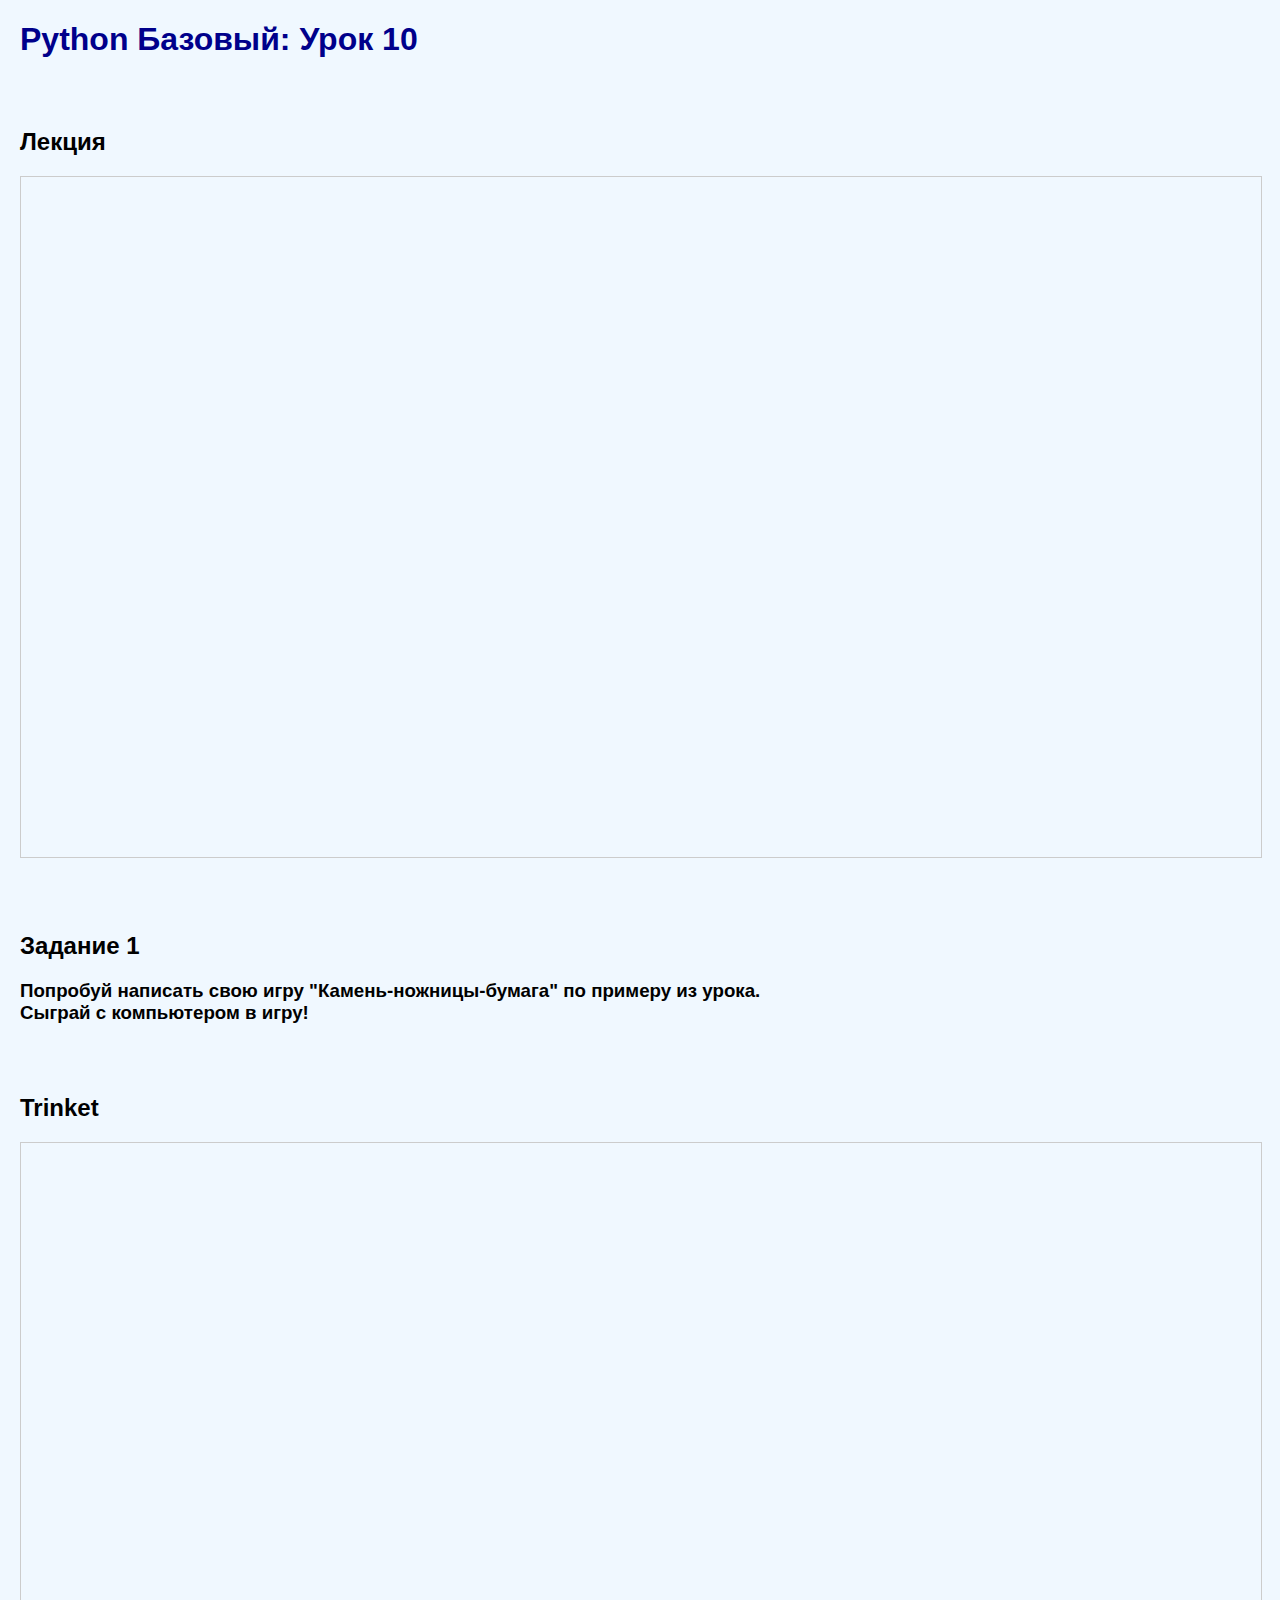
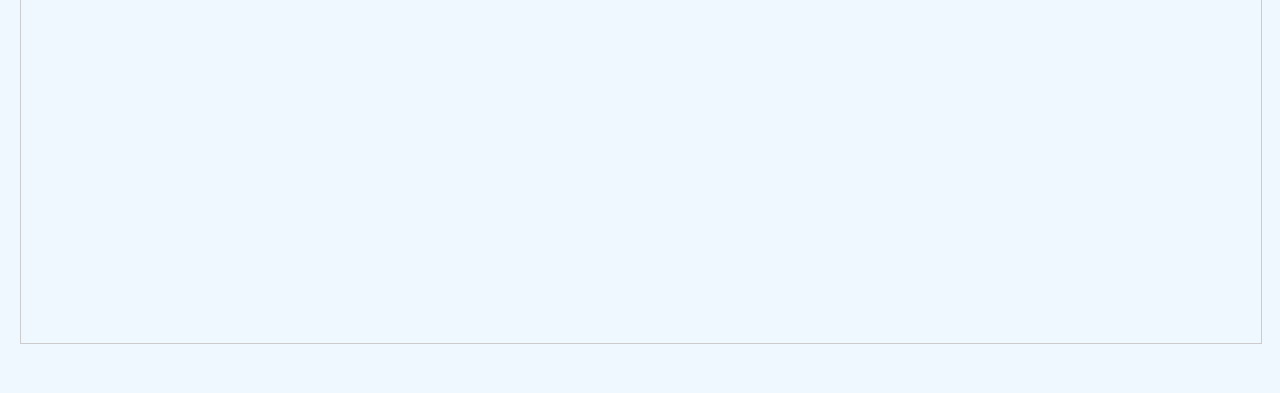
<file: base_python_10.html>
<!DOCTYPE html>
<html lang="ru">
<head>
    <meta charset="UTF-8">
    <title>Python Базовый: Урок 10</title>
    <style>
        body {
            background-color: #f0f8ff; /* оставляем фон */
            font-family: Arial, sans-serif;
            margin: 20px;
        }

        h1 {
            color: darkblue; /* сохраняем цвет заголовка */
        }

        h2 {
            color: black;
            margin-top: 70px;
        }

        h3 {
            color: black;
            margin-top: 20px;
        }
        .section {
            margin-bottom: 45px;
        }

        iframe.pdf-viewer {
            width: 100%;
            height: 680px;
            border: 1px solid #ccc;
        }
        iframe.trinket-embed {
            width: 100%;
            height: 800px;
            border: 1px solid #ccc;
        }
        .collapsible {
            background-color: #e0e0e0;
            cursor: pointer;
            padding: 12px;
            width: 100%;
            border: none;
            text-align: left;
            outline: none;
            font-size: 16px;
        }

        .content {
            padding: 0 18px;
            display: none;
            overflow: hidden;
            background-color: #f9f9f9;
            border: 1px solid #ccc;
        }
    </style>
</head>
<body>

    <h1>Python Базовый: Урок 10</h1>

    <!-- Лекция -->
    <div class="section">
        <h2>Лекция</h2>
        <iframe class="pdf-viewer" src="pdf/Python_введение_10.pdf"></iframe>
        <!-- Замените "lecture.pdf" на путь к вашему PDF-файлу -->
    </div>



     <!-- Задание -->
    <div class="section">
        <h2>Задание 1</h2>
        <h3>Попробуй написать свою игру "Камень-ножницы-бумага" по примеру из урока.<br>
        Сыграй с компьютером в игру!</h3>
    </div>

    <!-- Редактор кода (Trinket) -->
    <div class="section">
        <h2>Trinket</h2>
        <iframe class="trinket-embed" data-trinket-id="trinket101" allowfullscreen></iframe>
        <!-- Замените ссылку на ваш Trinket-виджет -->
    </div>

<!--    &lt;!&ndash; Ответ и решение &ndash;&gt;-->
<!--    <div class="section">-->
<!--        <button class="collapsible">Ответ и решение ▼</button>-->
<!--        <div class="content">-->
<!--            <p>Пример решения:</p>-->
<!--            <pre><code>from random import choices</code></pre>-->
<!--            <pre><code>uchastniki = ['Маша', 'Лена', 'Федя', 'Женя', 'Даша']</code></pre>-->
<!--            <pre><code>result = choices(uchastniki)</code></pre>-->
<!--            <pre><code>print(result)</code></pre>-->

<!--        </div>-->
<!--    </div>-->


    <script src="lesson.js"></script>


</body>
</html>
</file>
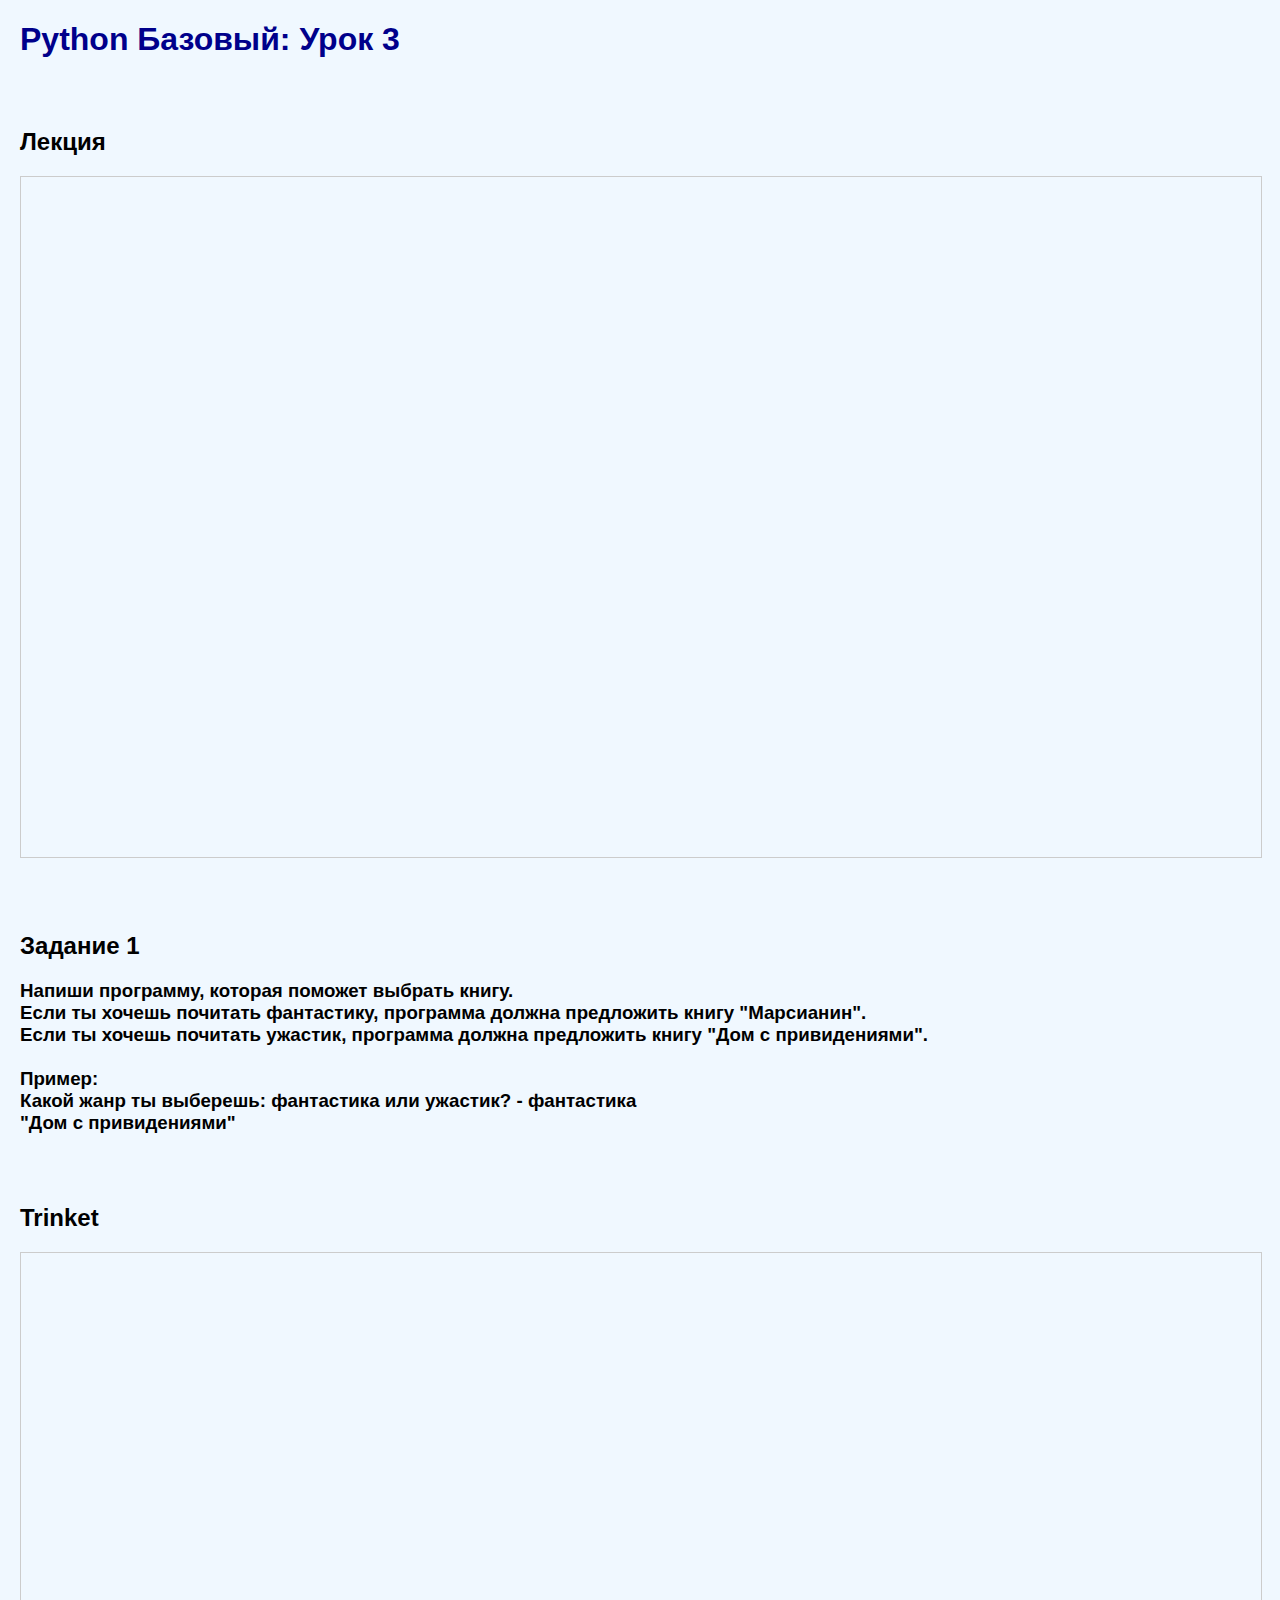
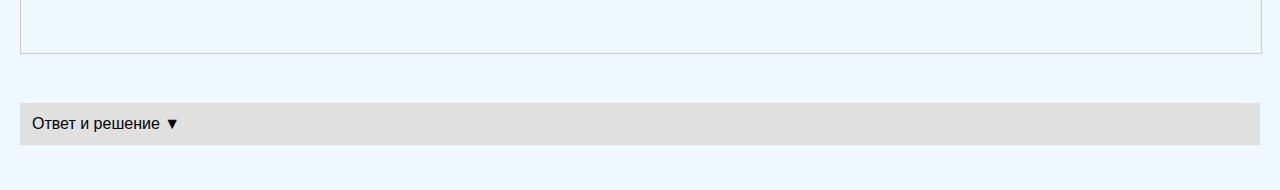
<file: base_python_3.html>
<!DOCTYPE html>
<html lang="ru">
<head>
    <meta charset="UTF-8">
    <title>Python Базовый: Урок 3</title>
    <style>
        body {
            background-color: #f0f8ff; /* оставляем фон */
            font-family: Arial, sans-serif;
            margin: 20px;
        }

        h1 {
            color: darkblue; /* сохраняем цвет заголовка */
        }

        h2 {
            color: black;
            margin-top: 70px;
        }

        h3 {
            color: black;
            margin-top: 20px;
        }
        .section {
            margin-bottom: 45px;
        }

        iframe.pdf-viewer {
            width: 100%;
            height: 680px;
            border: 1px solid #ccc;
        }
        iframe.trinket-embed {
            width: 100%;
            height: 400px;
            border: 1px solid #ccc;
        }
        .collapsible {
            background-color: #e0e0e0;
            cursor: pointer;
            padding: 12px;
            width: 100%;
            border: none;
            text-align: left;
            outline: none;
            font-size: 16px;
        }

        .content {
            padding: 0 18px;
            display: none;
            overflow: hidden;
            background-color: #f9f9f9;
            border: 1px solid #ccc;
        }
    </style>
</head>
<body>

    <h1>Python Базовый: Урок 3</h1>

    <!-- Лекция -->
    <div class="section">
        <h2>Лекция</h2>
        <iframe class="pdf-viewer" src="pdf/Python_введение_3.pdf"></iframe>
        <!-- Замените "lecture.pdf" на путь к вашему PDF-файлу -->
    </div>



     <!-- Задание -->
    <div class="section">
        <h2>Задание 1</h2>
        <h3>Напиши программу, которая поможет выбрать книгу. <br>
            Если ты хочешь почитать фантастику, программа должна предложить книгу "Марсианин".<br>
            Если ты хочешь почитать ужастик, программа должна предложить книгу "Дом с привидениями".<br> <br>
            Пример: <br> Какой жанр ты выберешь: фантастика или ужастик?   -   фантастика <br>
            "Дом с привидениями" </h3>
    </div>

    <!-- Редактор кода (Trinket) -->
    <div class="section">
        <h2>Trinket</h2>
        <iframe class="trinket-embed" data-trinket-id="trinket31" allowfullscreen></iframe>
        <!-- Замените ссылку на ваш Trinket-виджет -->
    </div>

    <!-- Ответ и решение -->
    <div class="section">
        <button class="collapsible">Ответ и решение ▼</button>
        <div class="content">
            <p>Пример решения:</p>
            <pre><code>book = input("Какой жанр Вы выберете: фантастика или ужастик?")</code></pre>
            <pre><code>if book == "фантастика":</code></pre>
            <pre><code>      print("Марсианин")</code></pre>
            <pre><code>else:</code></pre>
            <pre><code>      print("Дом с привидениями")</code></pre>

        </div>
    </div>

    <script src="lesson.js"></script>


</body>
</html>
</file>
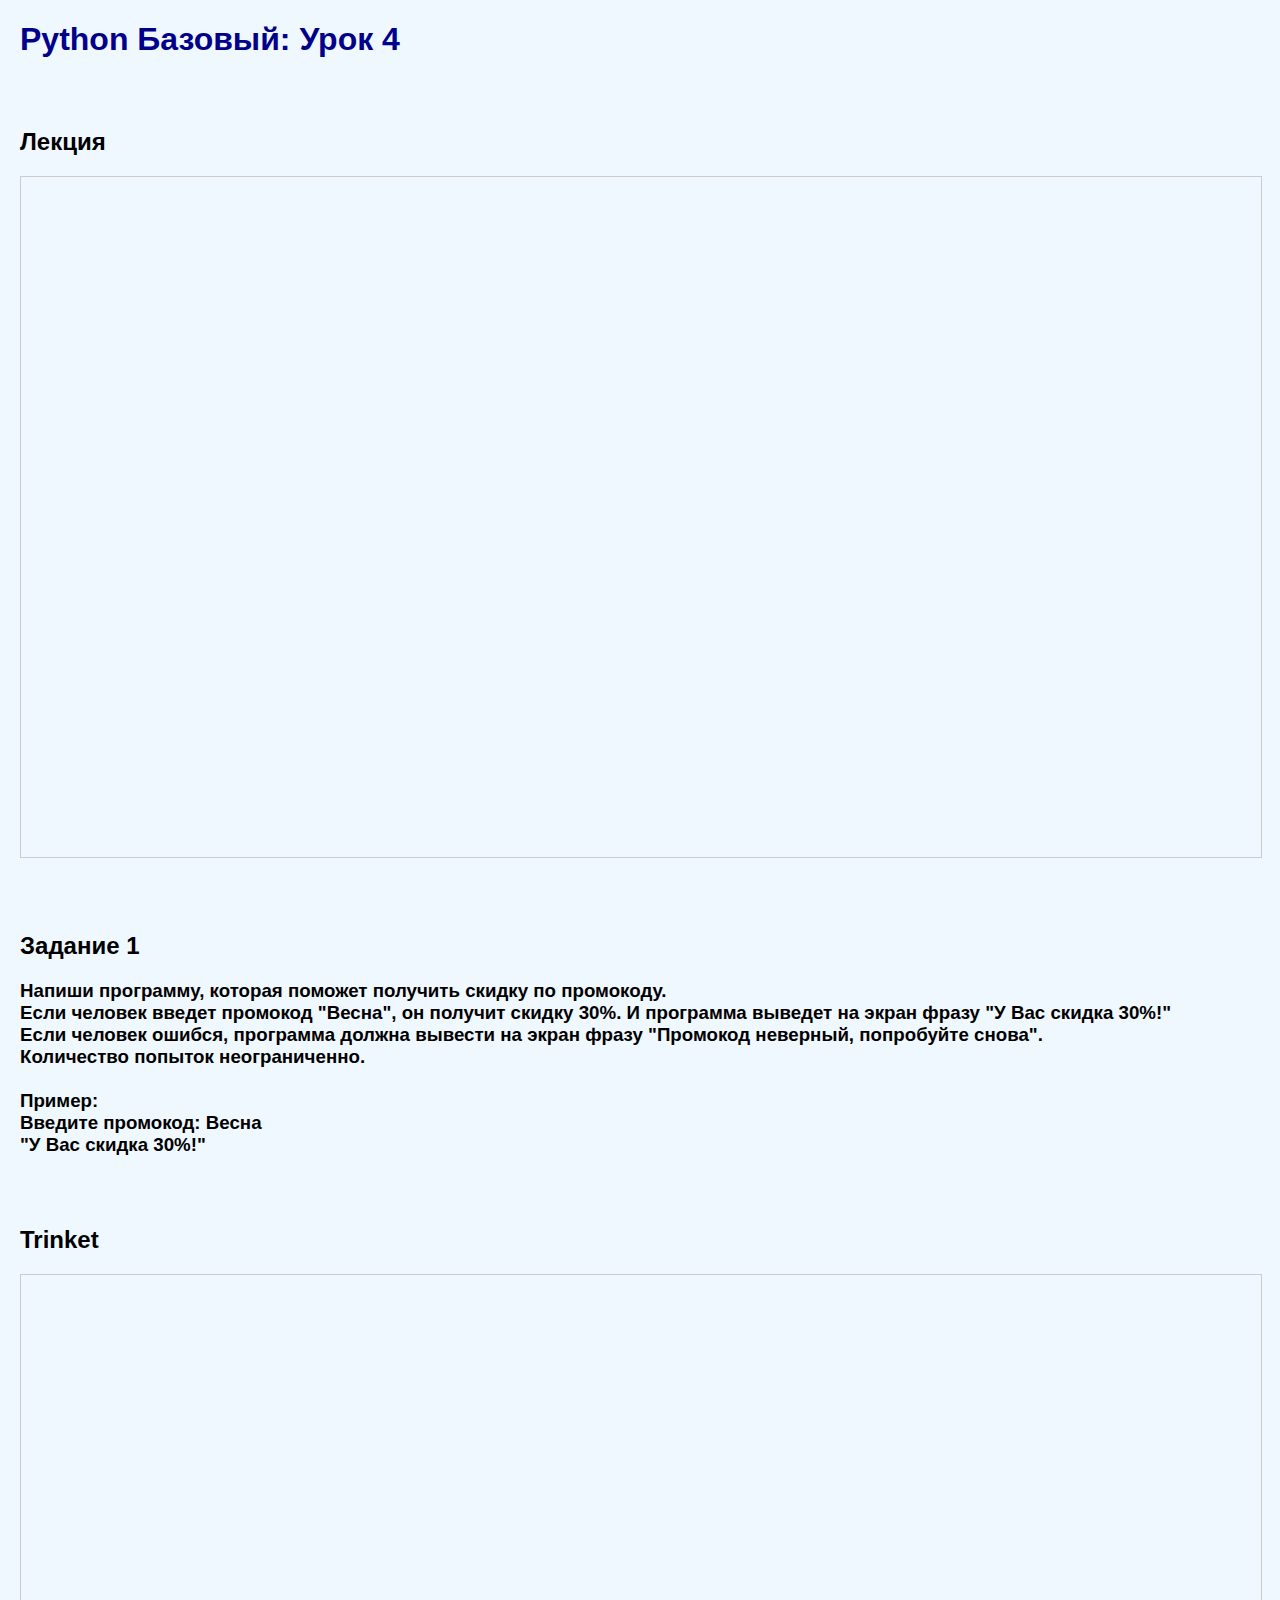
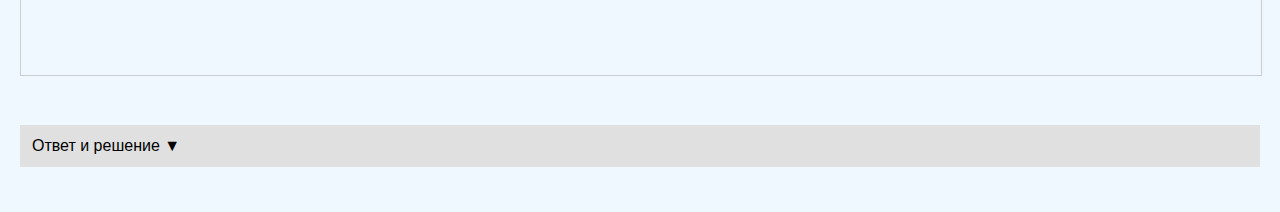
<file: base_python_4.html>
<!DOCTYPE html>
<html lang="ru">
<head>
    <meta charset="UTF-8">
    <title>Python Базовый: Урок 4</title>
    <style>
        body {
            background-color: #f0f8ff; /* оставляем фон */
            font-family: Arial, sans-serif;
            margin: 20px;
        }

        h1 {
            color: darkblue; /* сохраняем цвет заголовка */
        }

        h2 {
            color: black;
            margin-top: 70px;
        }

        h3 {
            color: black;
            margin-top: 20px;
        }
        .section {
            margin-bottom: 45px;
        }

        iframe.pdf-viewer {
            width: 100%;
            height: 680px;
            border: 1px solid #ccc;
        }
        iframe.trinket-embed {
            width: 100%;
            height: 400px;
            border: 1px solid #ccc;
        }
        .collapsible {
            background-color: #e0e0e0;
            cursor: pointer;
            padding: 12px;
            width: 100%;
            border: none;
            text-align: left;
            outline: none;
            font-size: 16px;
        }

        .content {
            padding: 0 18px;
            display: none;
            overflow: hidden;
            background-color: #f9f9f9;
            border: 1px solid #ccc;
        }
    </style>
</head>
<body>

    <h1>Python Базовый: Урок 4</h1>

    <!-- Лекция -->
    <div class="section">
        <h2>Лекция</h2>
        <iframe class="pdf-viewer" src="pdf/Python_введение_4.pdf"></iframe>
        <!-- Замените "lecture.pdf" на путь к вашему PDF-файлу -->
    </div>



     <!-- Задание -->
    <div class="section">
        <h2>Задание 1</h2>
        <h3>Напиши программу, которая поможет получить скидку по промокоду. <br>
            Если человек введет промокод "Весна", он получит скидку 30%. И программа выведет на экран фразу "У Вас скидка 30%!"<br>
            Если человек ошибся, программа должна вывести на экран фразу "Промокод неверный, попробуйте снова".<br>
            Количество попыток неограниченно. <br> <br>
            Пример: <br> Введите промокод:   Весна <br>
            "У Вас скидка 30%!" </h3>
    </div>

    <!-- Редактор кода (Trinket) -->
    <div class="section">
        <h2>Trinket</h2>
        <iframe class="trinket-embed" data-trinket-id="trinket41" allowfullscreen></iframe>
        <!-- Замените ссылку на ваш Trinket-виджет -->
    </div>

    <!-- Ответ и решение -->
    <div class="section">
        <button class="collapsible">Ответ и решение ▼</button>
        <div class="content">
            <p>Пример решения:</p>
            <pre><code>promo = input("Введите промокод: ")</code></pre>
            <pre><code>while promo != "Весна":</code></pre>
            <pre><code>      print("Промокод неверный, попробуйте снова")</code></pre>
            <pre><code>      promo = input("Введите промокод: ")</code></pre>
            <pre><code>print("У Вас скидка 30%!")</code></pre>

        </div>
    </div>

    <script src="lesson.js"></script>


</body>
</html>
</file>
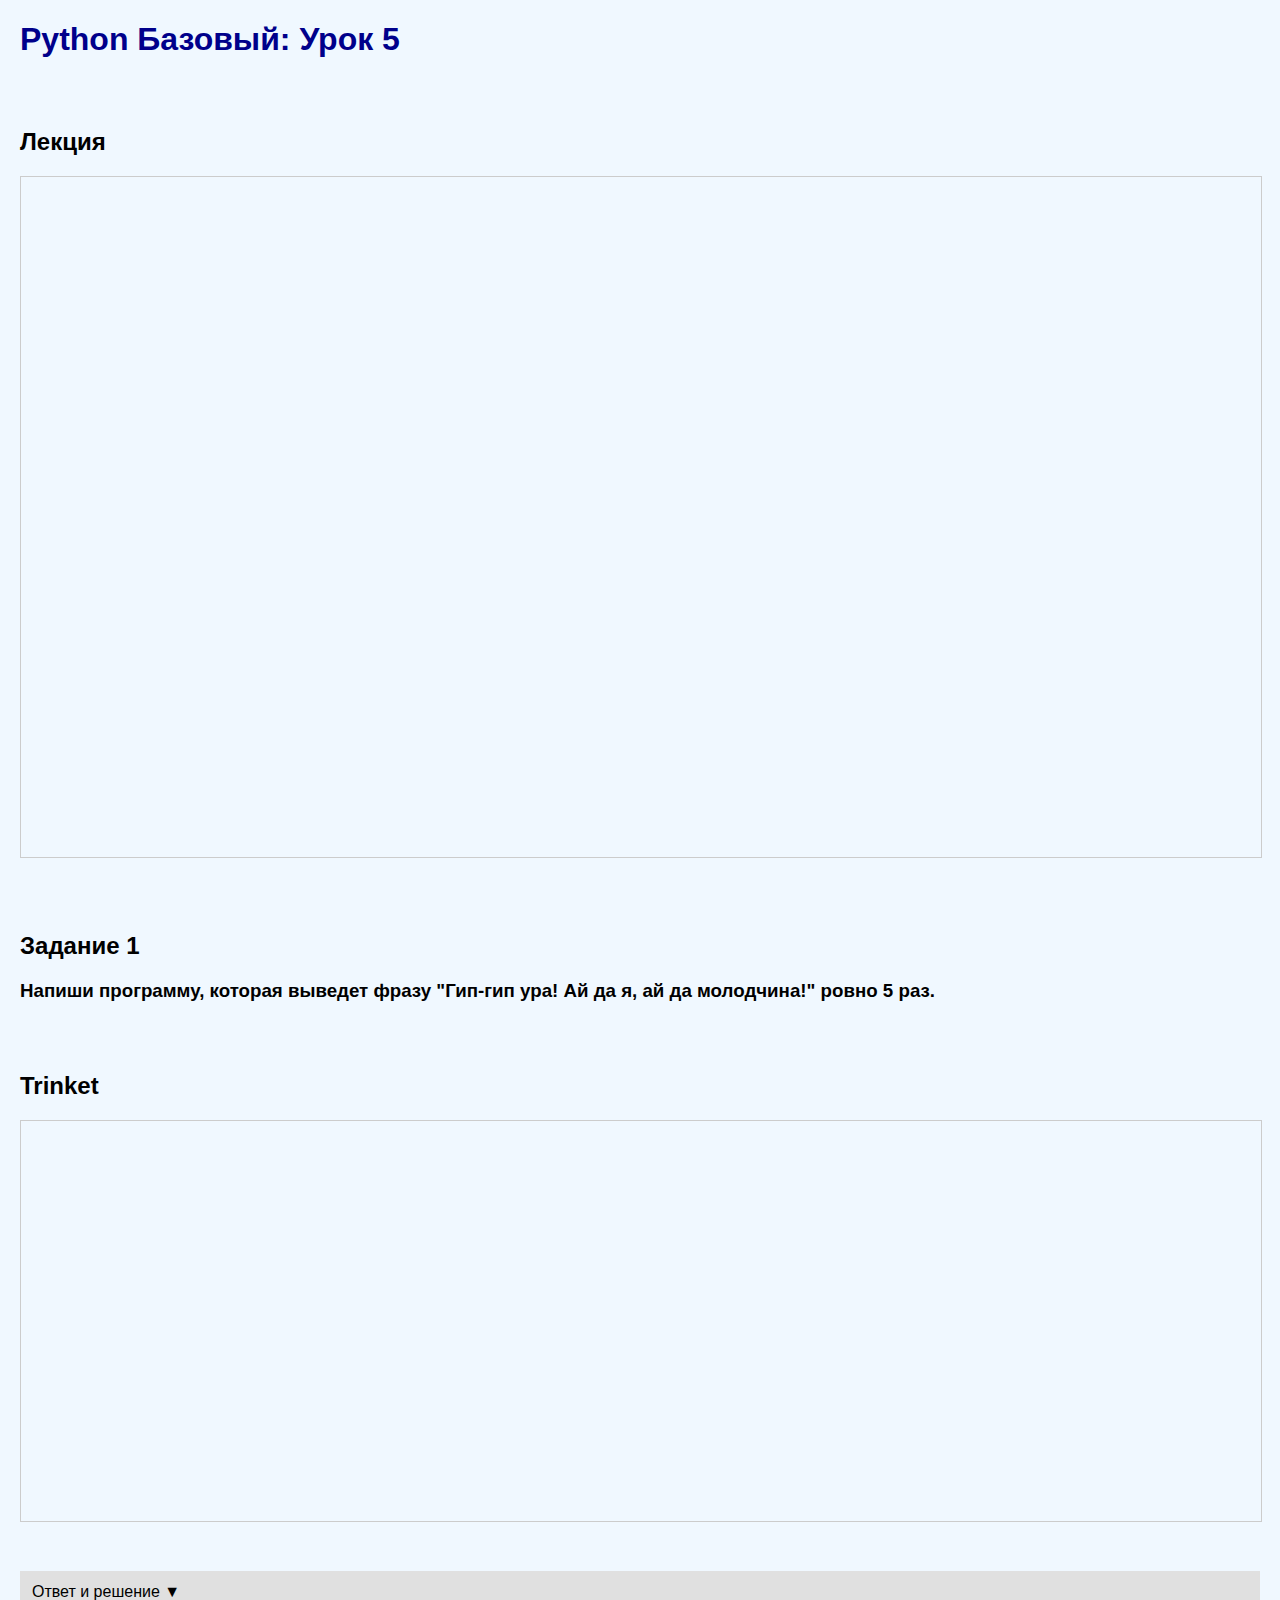
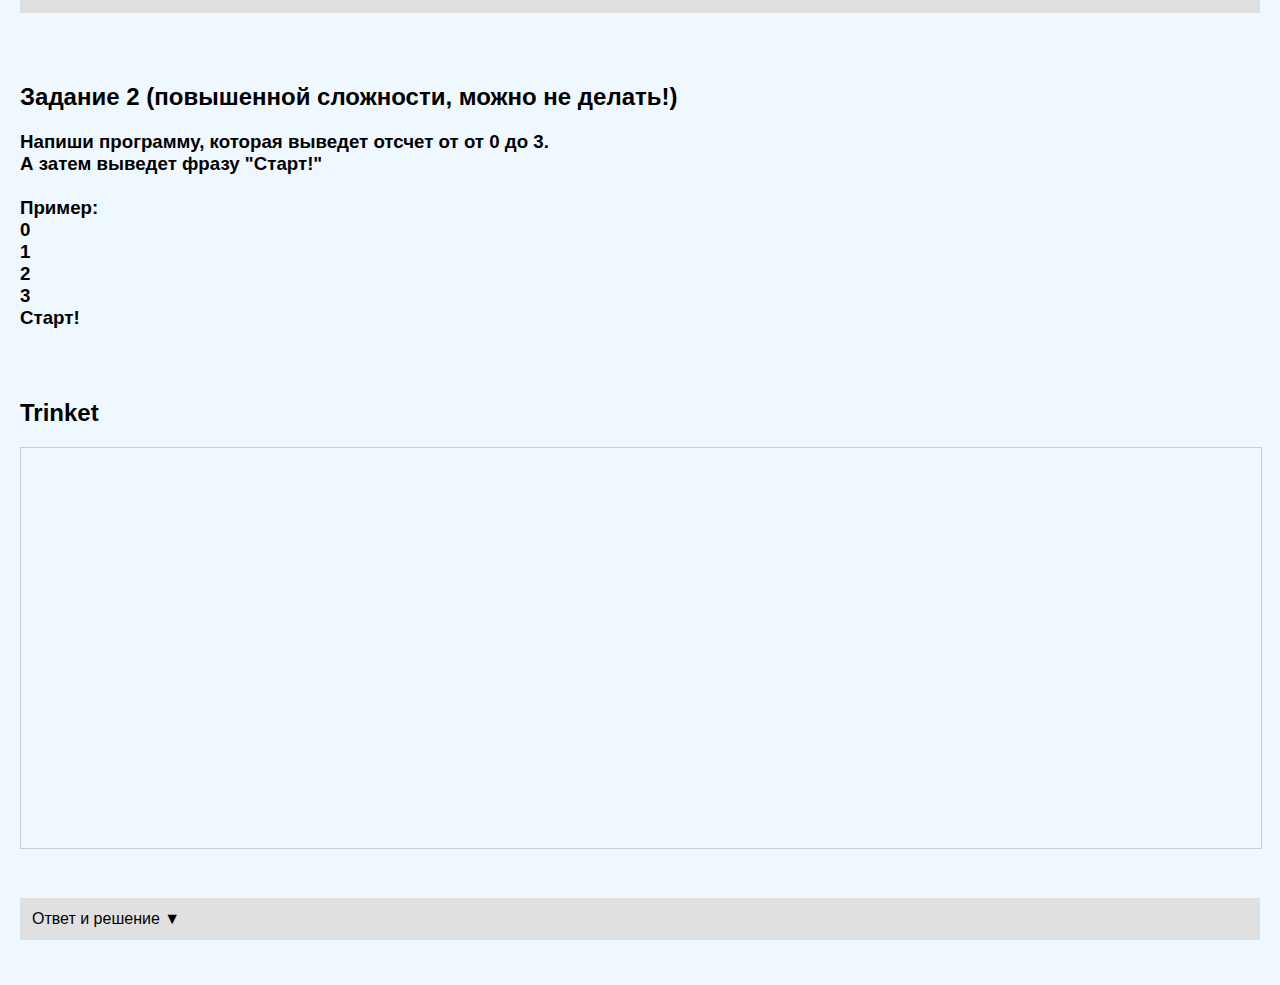
<file: base_python_5.html>
<!DOCTYPE html>
<html lang="ru">
<head>
    <meta charset="UTF-8">
    <title>Python Базовый: Урок 5</title>
    <style>
        body {
            background-color: #f0f8ff; /* оставляем фон */
            font-family: Arial, sans-serif;
            margin: 20px;
        }

        h1 {
            color: darkblue; /* сохраняем цвет заголовка */
        }

        h2 {
            color: black;
            margin-top: 70px;
        }

        h3 {
            color: black;
            margin-top: 20px;
        }
        .section {
            margin-bottom: 45px;
        }

        iframe.pdf-viewer {
            width: 100%;
            height: 680px;
            border: 1px solid #ccc;
        }
        iframe.trinket-embed {
            width: 100%;
            height: 400px;
            border: 1px solid #ccc;
        }
        .collapsible {
            background-color: #e0e0e0;
            cursor: pointer;
            padding: 12px;
            width: 100%;
            border: none;
            text-align: left;
            outline: none;
            font-size: 16px;
        }

        .content {
            padding: 0 18px;
            display: none;
            overflow: hidden;
            background-color: #f9f9f9;
            border: 1px solid #ccc;
        }
    </style>
</head>
<body>

    <h1>Python Базовый: Урок 5</h1>

    <!-- Лекция -->
    <div class="section">
        <h2>Лекция</h2>
        <iframe class="pdf-viewer" src="pdf/Python_введение_5.pdf"></iframe>
        <!-- Замените "lecture.pdf" на путь к вашему PDF-файлу -->
    </div>



     <!-- Задание -->
    <div class="section">
        <h2>Задание 1</h2>
        <h3>Напиши программу, которая выведет фразу "Гип-гип ура! Ай да я, ай да молодчина!" ровно 5 раз.</h3>
    </div>

    <!-- Редактор кода (Trinket) -->
    <div class="section">
        <h2>Trinket</h2>
        <iframe class="trinket-embed" data-trinket-id="trinket51" allowfullscreen></iframe>
        <!-- Замените ссылку на ваш Trinket-виджет -->
    </div>

    <!-- Ответ и решение -->
    <div class="section">
        <button class="collapsible">Ответ и решение ▼</button>
        <div class="content">
            <p>Пример решения:</p>
            <pre><code>for i in range(5):</code></pre>
            <pre><code>      print("Гип-гип ура! Ай да я, ай да молодчина!")</code></pre>
        </div>
    </div>


      <!-- Задание -->
    <div class="section">
        <h2>Задание 2 (повышенной сложности, можно не делать!)</h2>
        <h3>Напиши программу, которая выведет отсчет от от 0 до 3. <br>
            А затем выведет фразу "Старт!"<br><br>
            Пример:<br>0<br>1<br>2<br>3<br>Старт! </h3>
    </div>

    <!-- Редактор кода (Trinket) -->
    <div class="section">
        <h2>Trinket</h2>
        <iframe class="trinket-embed" data-trinket-id="trinket52" allowfullscreen></iframe>
        <!-- Замените ссылку на ваш Trinket-виджет -->
    </div>

    <!-- Ответ и решение -->
    <div class="section">
        <button class="collapsible">Ответ и решение ▼</button>
        <div class="content">
            <p>Пример решения:</p>
            <pre><code>for i in range(4):</code></pre>
            <pre><code>      print(i)</code></pre>
            <pre><code>print("Старт!")</code></pre>

        </div>
    </div>


    <script src="lesson.js"></script>


</body>
</html>
</file>
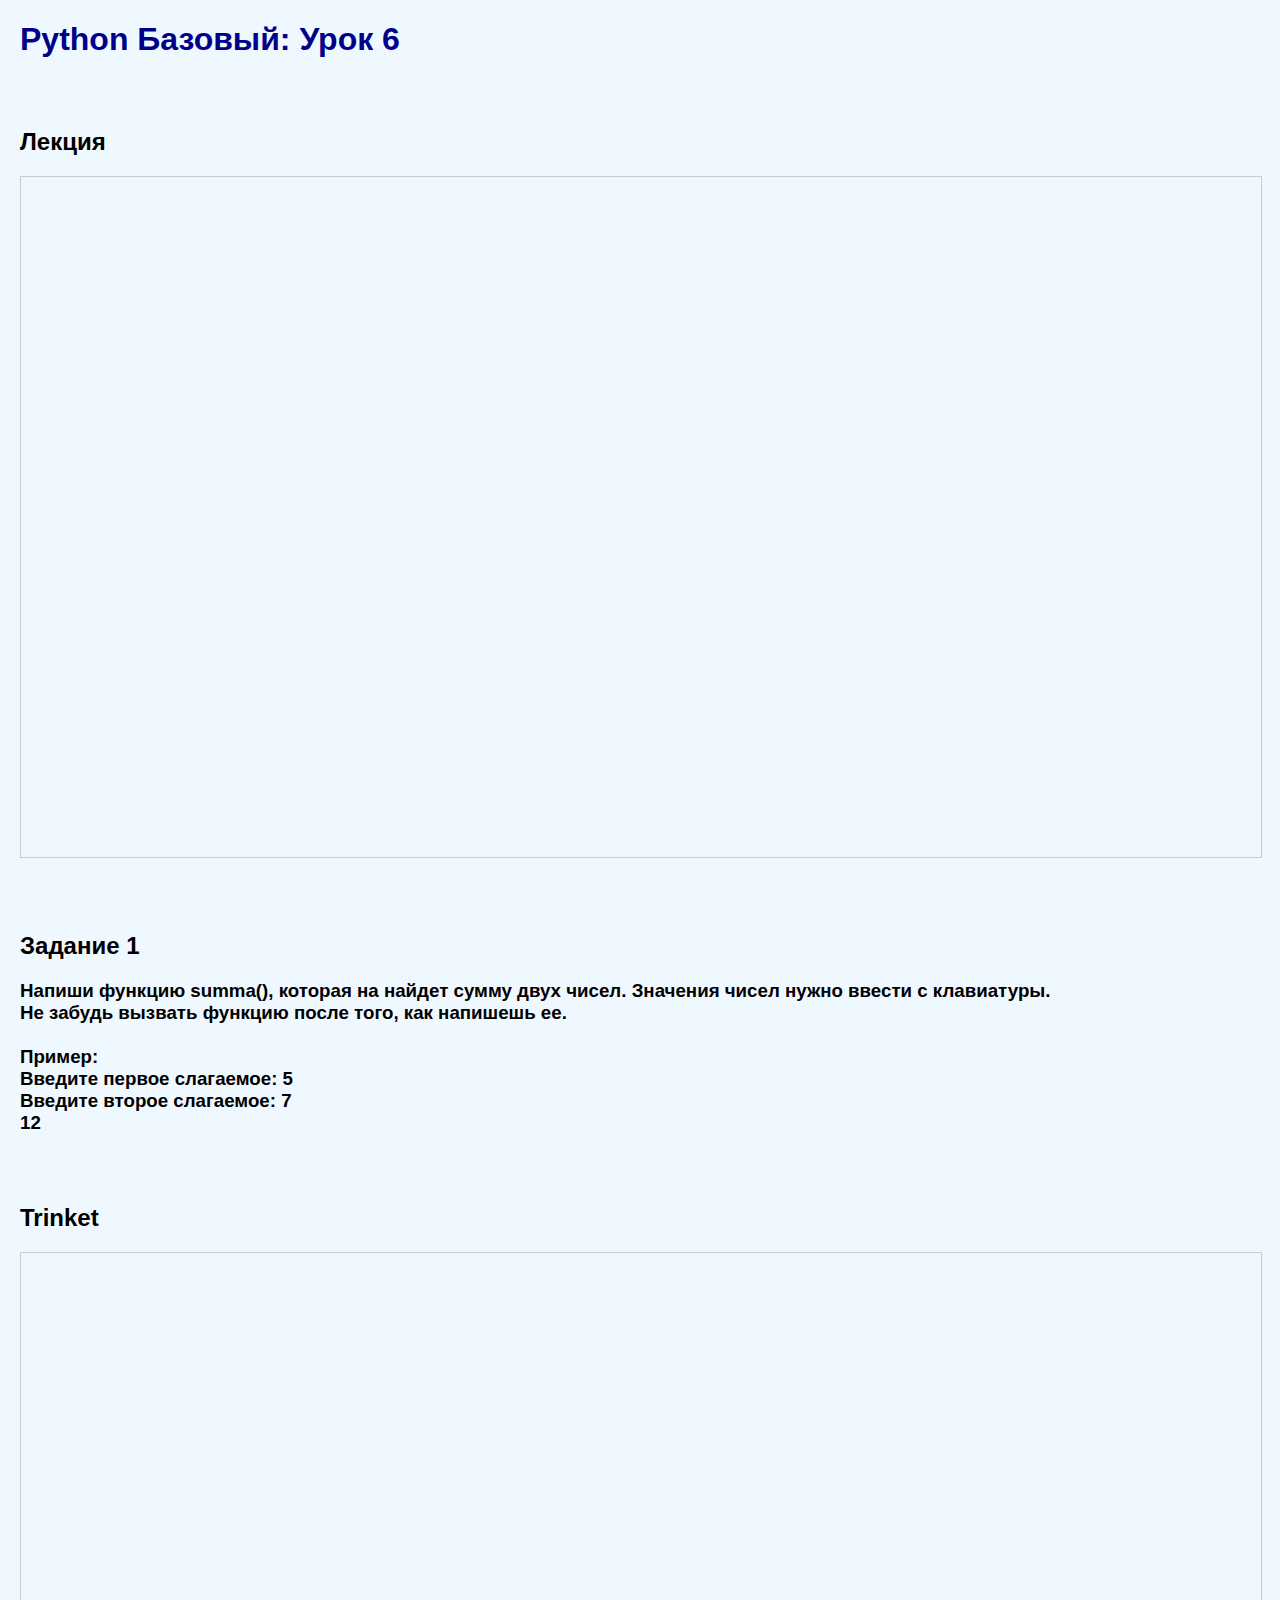
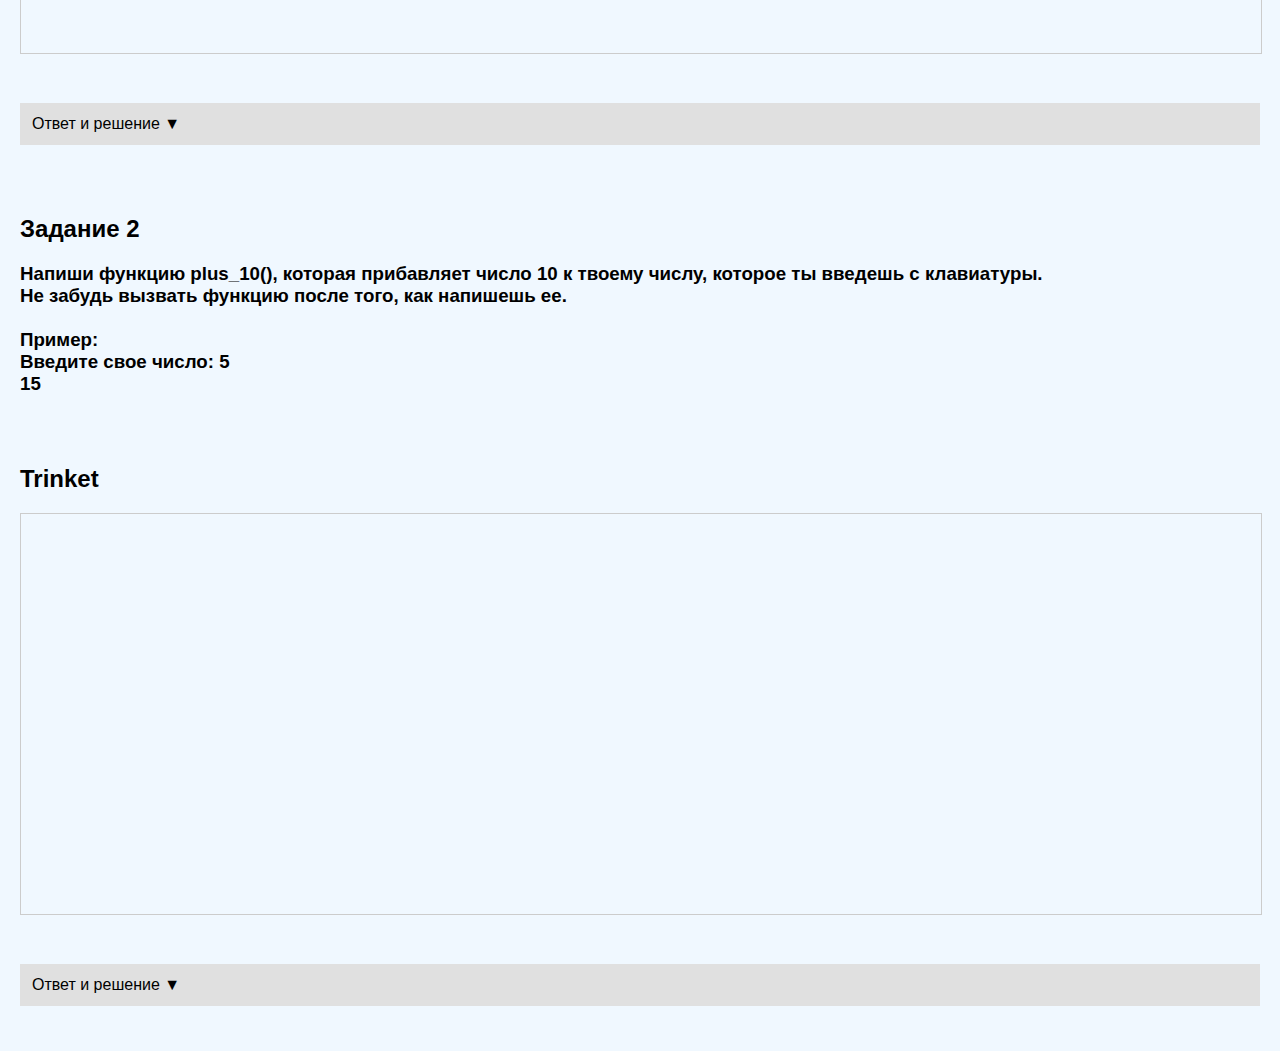
<file: base_python_6.html>
<!DOCTYPE html>
<html lang="ru">
<head>
    <meta charset="UTF-8">
    <title>Python Базовый: Урок 6</title>
    <style>
        body {
            background-color: #f0f8ff; /* оставляем фон */
            font-family: Arial, sans-serif;
            margin: 20px;
        }

        h1 {
            color: darkblue; /* сохраняем цвет заголовка */
        }

        h2 {
            color: black;
            margin-top: 70px;
        }

        h3 {
            color: black;
            margin-top: 20px;
        }
        .section {
            margin-bottom: 45px;
        }

        iframe.pdf-viewer {
            width: 100%;
            height: 680px;
            border: 1px solid #ccc;
        }
        iframe.trinket-embed {
            width: 100%;
            height: 400px;
            border: 1px solid #ccc;
        }
        .collapsible {
            background-color: #e0e0e0;
            cursor: pointer;
            padding: 12px;
            width: 100%;
            border: none;
            text-align: left;
            outline: none;
            font-size: 16px;
        }

        .content {
            padding: 0 18px;
            display: none;
            overflow: hidden;
            background-color: #f9f9f9;
            border: 1px solid #ccc;
        }
    </style>
</head>
<body>

    <h1>Python Базовый: Урок 6</h1>

    <!-- Лекция -->
    <div class="section">
        <h2>Лекция</h2>
        <iframe class="pdf-viewer" src="pdf/Python_введение_6.pdf"></iframe>
        <!-- Замените "lecture.pdf" на путь к вашему PDF-файлу -->
    </div>



     <!-- Задание -->
    <div class="section">
        <h2>Задание 1</h2>
        <h3>Напиши функцию summa(), которая на найдет сумму двух чисел. Значения чисел нужно ввести с клавиатуры.<br>
            Не забудь вызвать функцию после того, как напишешь ее.<br><br>
            Пример:<br>Введите первое слагаемое: 5<br>Введите второе слагаемое: 7<br>12</h3>
    </div>

    <!-- Редактор кода (Trinket) -->
    <div class="section">
        <h2>Trinket</h2>
        <iframe class="trinket-embed" data-trinket-id="trinket61" allowfullscreen></iframe>
        <!-- Замените ссылку на ваш Trinket-виджет -->
    </div>

    <!-- Ответ и решение -->
    <div class="section">
        <button class="collapsible">Ответ и решение ▼</button>
        <div class="content">
            <p>Пример решения:</p>
            <pre><code>def summa():</code></pre>
            <pre><code>      a = int(input("Введите первое слагаемое: "))</code></pre>
            <pre><code>      b = int(input("Введите второе слагаемое: "))</code></pre>
            <pre><code>      c = a + b</code></pre>
            <pre><code>      print(c)</code></pre>
            <pre><code>summa()</code></pre>


        </div>
    </div>


      <!-- Задание -->
    <div class="section">
        <h2>Задание 2</h2>
        <h3>Напиши функцию plus_10(), которая прибавляет число 10 к твоему числу, которое ты введешь с клавиатуры.<br>
            Не забудь вызвать функцию после того, как напишешь ее.<br><br>
            Пример:<br>Введите свое число: 5<br>15</h3>
    </div>

    <!-- Редактор кода (Trinket) -->
    <div class="section">
        <h2>Trinket</h2>
        <iframe class="trinket-embed" data-trinket-id="trinket62" allowfullscreen></iframe>
        <!-- Замените ссылку на ваш Trinket-виджет -->
    </div>

    <!-- Ответ и решение -->
    <div class="section">
        <button class="collapsible">Ответ и решение ▼</button>
        <div class="content">
            <p>Пример решения:</p>
            <pre><code>def plus_10():</code></pre>
            <pre><code>      a = int(input("Введите свое число: "))</code></pre>
            <pre><code>      c = a + 10</code></pre>
            <pre><code>      print(c)</code></pre>
            <pre><code>plus_10()</code></pre>

        </div>
    </div>


    <script src="lesson.js"></script>


</body>
</html>
</file>
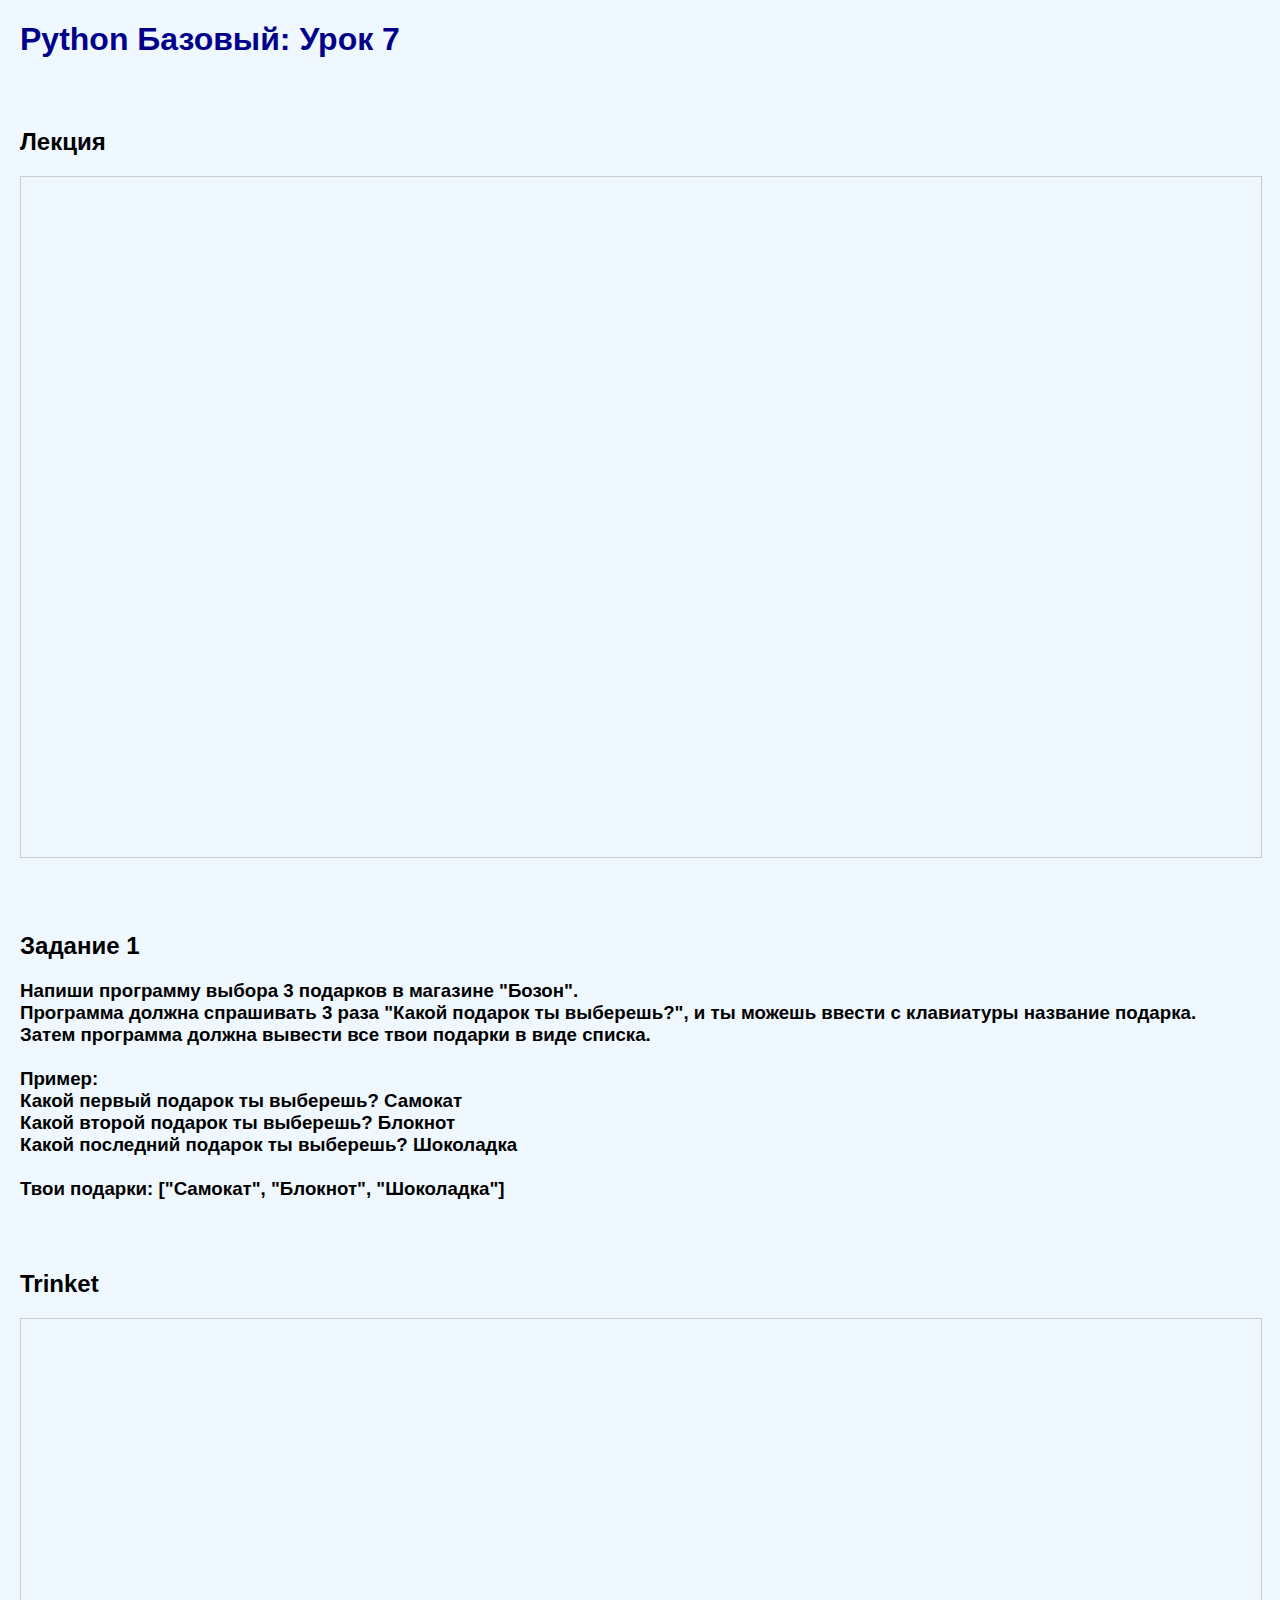
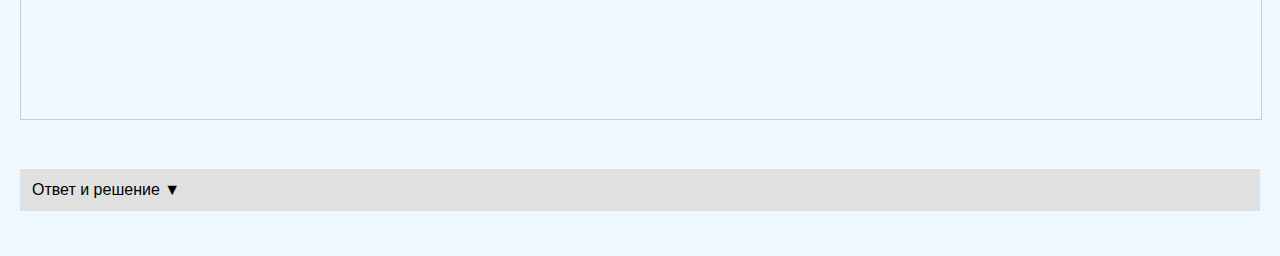
<file: base_python_7.html>
<!DOCTYPE html>
<html lang="ru">
<head>
    <meta charset="UTF-8">
    <title>Python Базовый: Урок 7</title>
    <style>
        body {
            background-color: #f0f8ff; /* оставляем фон */
            font-family: Arial, sans-serif;
            margin: 20px;
        }

        h1 {
            color: darkblue; /* сохраняем цвет заголовка */
        }

        h2 {
            color: black;
            margin-top: 70px;
        }

        h3 {
            color: black;
            margin-top: 20px;
        }
        .section {
            margin-bottom: 45px;
        }

        iframe.pdf-viewer {
            width: 100%;
            height: 680px;
            border: 1px solid #ccc;
        }
        iframe.trinket-embed {
            width: 100%;
            height: 400px;
            border: 1px solid #ccc;
        }
        .collapsible {
            background-color: #e0e0e0;
            cursor: pointer;
            padding: 12px;
            width: 100%;
            border: none;
            text-align: left;
            outline: none;
            font-size: 16px;
        }

        .content {
            padding: 0 18px;
            display: none;
            overflow: hidden;
            background-color: #f9f9f9;
            border: 1px solid #ccc;
        }
    </style>
</head>
<body>

    <h1>Python Базовый: Урок 7</h1>

    <!-- Лекция -->
    <div class="section">
        <h2>Лекция</h2>
        <iframe class="pdf-viewer" src="pdf/Python_введение_7.pdf"></iframe>
        <!-- Замените "lecture.pdf" на путь к вашему PDF-файлу -->
    </div>



     <!-- Задание -->
    <div class="section">
        <h2>Задание 1</h2>
        <h3>Напиши программу выбора 3 подарков в магазине "Бозон".<br>
            Программа должна спрашивать 3 раза "Какой подарок ты выберешь?", и ты можешь ввести с клавиатуры название подарка.<br>
            Затем программа должна вывести все твои подарки в виде списка.<br><br>
            Пример:<br>Какой первый подарок ты выберешь?   Самокат<br>
            Какой второй подарок ты выберешь?   Блокнот<br>
            Какой последний подарок ты выберешь?   Шоколадка<br><br>
            Твои подарки: ["Самокат", "Блокнот", "Шоколадка"]</h3>
    </div>

    <!-- Редактор кода (Trinket) -->
    <div class="section">
        <h2>Trinket</h2>
        <iframe class="trinket-embed" data-trinket-id="trinket71" allowfullscreen></iframe>
        <!-- Замените ссылку на ваш Trinket-виджет -->
    </div>

    <!-- Ответ и решение -->
    <div class="section">
        <button class="collapsible">Ответ и решение ▼</button>
        <div class="content">
            <p>Пример решения:</p>
            <pre><code>a = input("Какой первый подарок ты выберешь? ")</code></pre>
            <pre><code>b = input("Какой второй подарок ты выберешь? ")</code></pre>
            <pre><code>c = input("Какой последний подарок ты выберешь? ")</code></pre>
            <pre><code>spisok =  []</code></pre>
            <pre><code>spisok.append(a)</code></pre>
            <pre><code>spisok.append(b)</code></pre>
            <pre><code>spisok.append(c)</code></pre>
            <pre><code>print("Твои подарки:", spisok)</code></pre>

        </div>
    </div>


    <script src="lesson.js"></script>


</body>
</html>
</file>
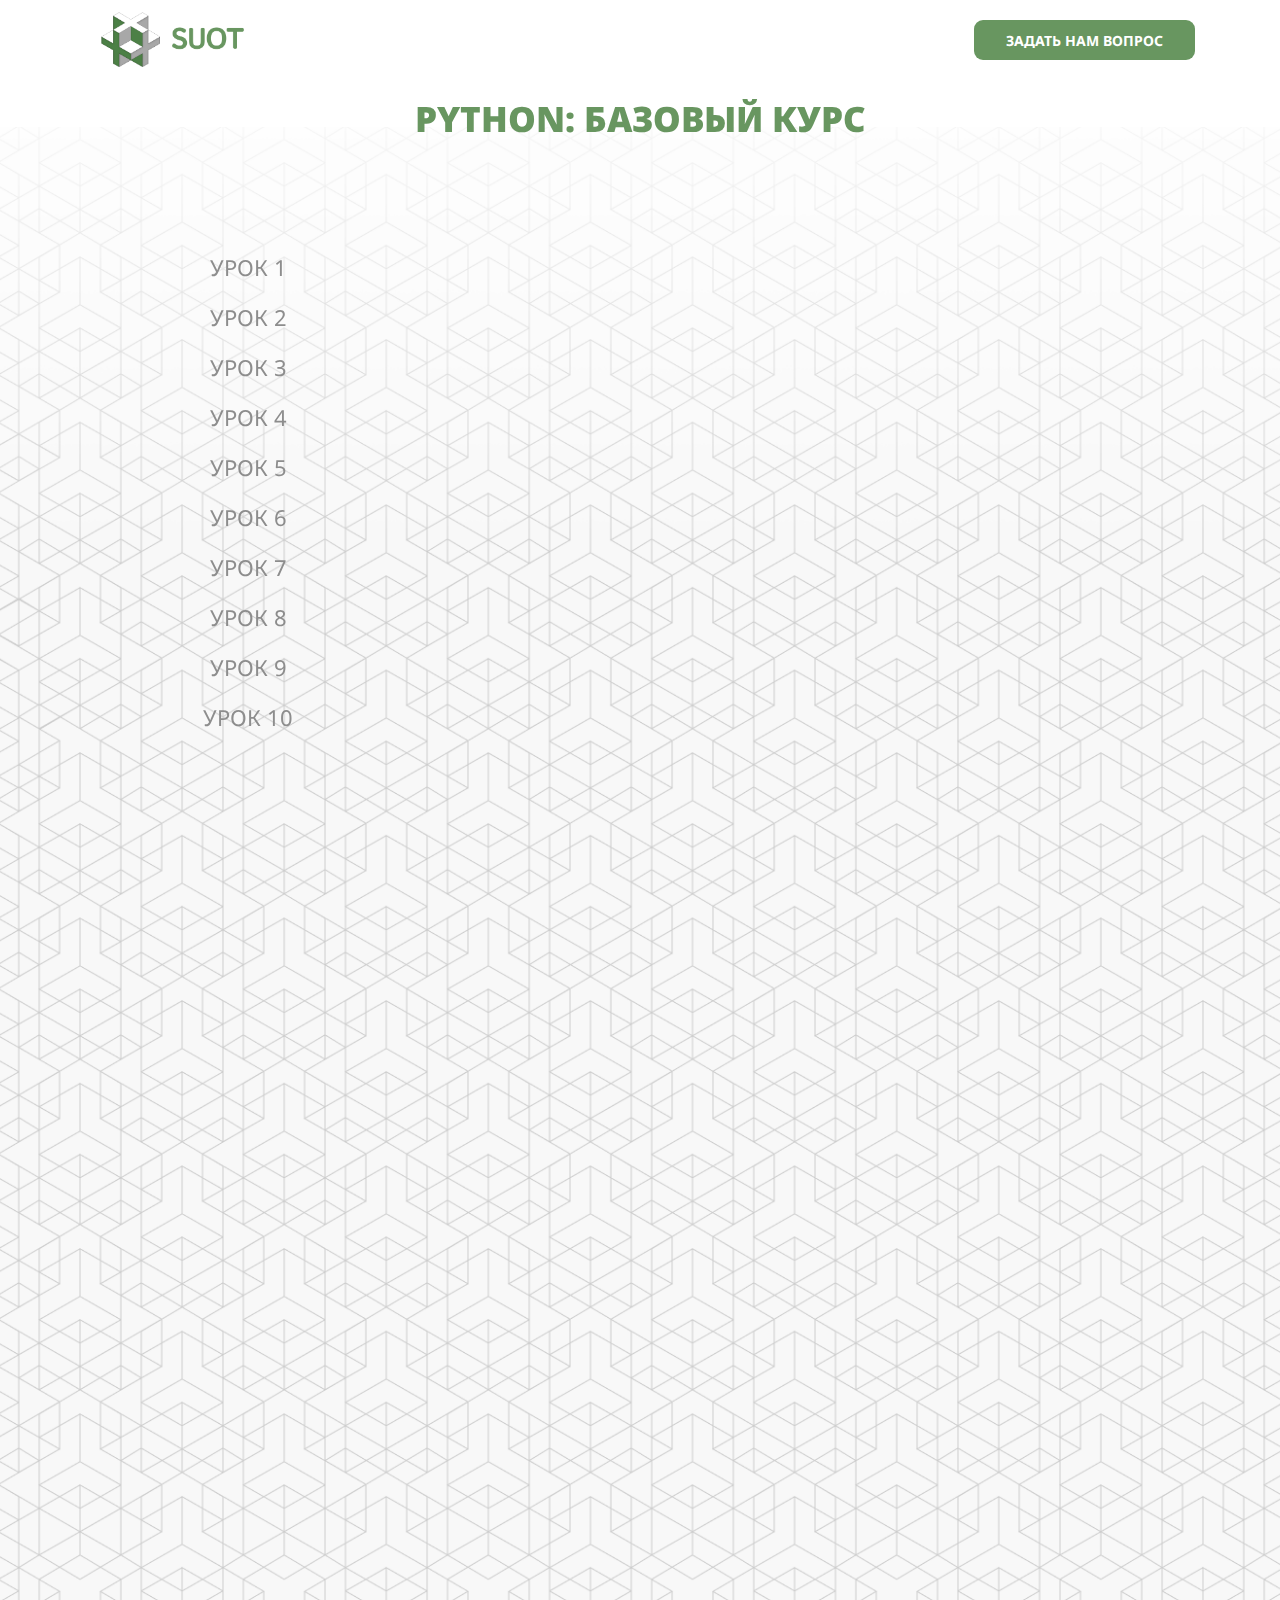
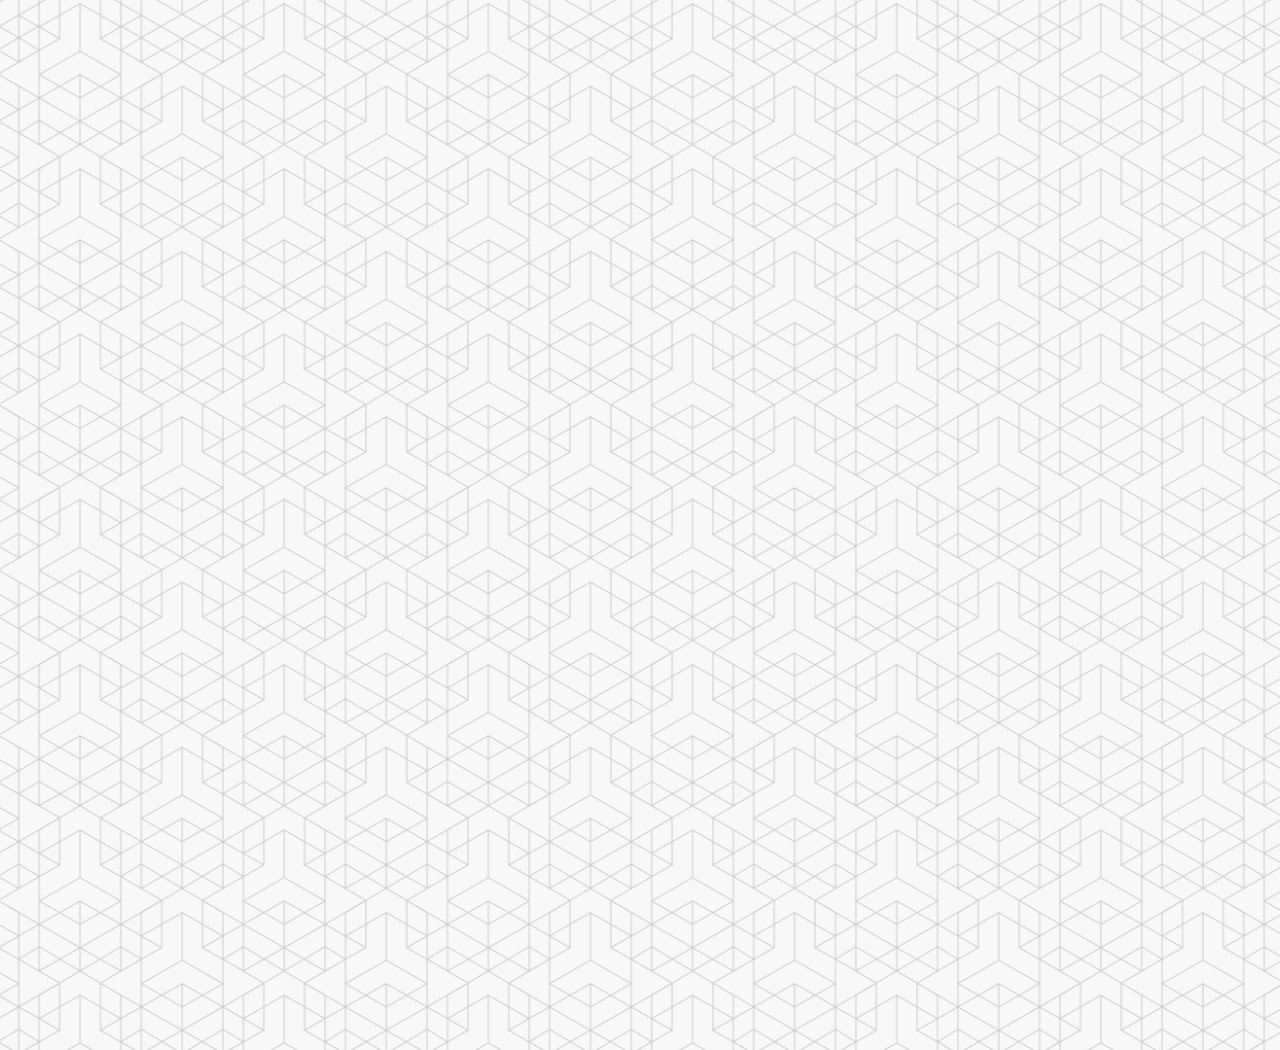
<file: base_python_course.html>
<!DOCTYPE html>
<html>

<head>
    <meta charset="utf-8" />
    <meta http-equiv="Content-Type" content="text/html; charset=utf-8" />
    <meta name="viewport" content="width=device-width, initial-scale=1.0" /> <!--metatextblock-->
    <title>SUOT</title>
    <meta name="description" content="Онлайн - школа математики и программирования" />
    <meta name="keywords"
        content="математика, программирование, школа, обучение, ЕГЭ, ОГЭ, олимпиадная математика, python" />
    <meta property="og:url" content="http://suot.school/" />
    <meta property="og:title" content="SUOT" />
    <meta property="og:description" content="Онлайн - школа математики и программирования" />
    <meta property="og:type" content="website" />
    <meta property="og:image" content="images/tild6261-6233-4362-b334-346162646261__suot_logo_without_na.svg" />
    <link rel="canonical" href="http://suot.school/"><!--/metatextblock-->
    <meta name="format-detection" content="telephone=no" />
    <meta http-equiv="x-dns-prefetch-control" content="on">
    <link rel="dns-prefetch" href="https://ws.tildacdn.com">
    <link rel="shortcut icon" href="images/suot_logo_without_name.svg" type="image/x-icon" />
    <link rel="apple-touch-icon" href="images/tild6535-3433-4830-a532-303839393835___.png">
    <link rel="apple-touch-icon" sizes="76x76" href="images/tild6535-3433-4830-a532-303839393835___.png">
    <link rel="apple-touch-icon" sizes="152x152" href="images/tild6535-3433-4830-a532-303839393835___.png">
    <link rel="apple-touch-startup-image" href="images/tild6535-3433-4830-a532-303839393835___.png">
    <meta name="msapplication-TileColor" content="#689660">
    <meta name="msapplication-TileImage" content="images/tild3336-3232-4939-b537-396431356162___.png"><!-- Assets -->
    <script src="https://neo.tildacdn.com/js/tilda-fallback-1.0.min.js" async charset="utf-8"></script>
    <link rel="stylesheet" href="css/tilda-grid-3.0.min.css" type="text/css" media="all" onerror="this.loaderr='y';" />
    <link rel="stylesheet" href="css/tilda-blocks-page38607950.min.css?t=1693038553" type="text/css" media="all"
        onerror="this.loaderr='y';" />
    <link rel="preconnect" href="https://fonts.gstatic.com">
    <link href="https://fonts.googleapis.com/css2?family=Noto+Sans:wght@300;400;500;600;700&subset=latin,cyrillic"
        rel="stylesheet">
    <link rel="stylesheet" href="css/tilda-animation-2.0.min.css" type="text/css" media="all"
        onerror="this.loaderr='y';" />
    <link rel="stylesheet" href="css/tilda-slds-1.4.min.css" type="text/css" media="print" onload="this.media='all';"
        onerror="this.loaderr='y';" /><noscript>
        <link rel="stylesheet" href="css/tilda-slds-1.4.min.css" type="text/css" media="all" />
    </noscript>
    <script nomodule src="js/tilda-polyfill-1.0.min.js" charset="utf-8"></script>
    <script
        type="text/javascript">/*
(function (d) {
if (!d.visibilityState) {
var s = d.createElement('script');
s.src = 'js/tilda-polyfill-1.0.min.js';
d.getElementsByTagName('head')[0].appendChild(s);
}
})(document);
*/
            function t_onReady(func) {
                if (document.readyState != 'loading') {
                    func();
                } else {
                    document.addEventListener('DOMContentLoaded', func);
                }
            }
            function t_onFuncLoad(funcName, okFunc, time) {
                if (typeof window[funcName] === 'function') {
                    okFunc();
                } else {
                    setTimeout(function () {
                        t_onFuncLoad(funcName, okFunc, time);
                    }, (time || 100));
                }
            } function t_throttle(fn, threshhold, scope) { return function () { fn.apply(scope || this, arguments); }; } function t396_initialScale(t) { t = document.getElementById("rec" + t); if (t) { t = t.querySelector(".t396__artboard"); if (t) { var e, r = document.documentElement.clientWidth, a = []; if (i = t.getAttribute("data-artboard-screens")) for (var i = i.split(","), l = 0; l < i.length; l++)a[l] = parseInt(i[l], 10); else a = [320, 480, 640, 960, 1200]; for (l = 0; l < a.length; l++) { var o = a[l]; o <= r && (e = o) } var d = "edit" === window.allrecords.getAttribute("data-tilda-mode"), n = "center" === t396_getFieldValue(t, "valign", e, a), g = "grid" === t396_getFieldValue(t, "upscale", e, a), u = t396_getFieldValue(t, "height_vh", e, a), c = t396_getFieldValue(t, "height", e, a), f = !!window.opr && !!window.opr.addons || !!window.opera || -1 !== navigator.userAgent.indexOf(" OPR/"); if (!d && n && !g && !u && c && !f) { for (var h = parseFloat((r / e).toFixed(3)), s = [t, t.querySelector(".t396__carrier"), t.querySelector(".t396__filter")], l = 0; l < s.length; l++)s[l].style.height = Math.floor(parseInt(c, 10) * h) + "px"; for (var _ = t.querySelectorAll(".t396__elem"), l = 0; l < _.length; l++)_[l].style.zoom = h } } } } function t396_getFieldValue(t, e, r, a) { var i = a[a.length - 1], l = r === i ? t.getAttribute("data-artboard-" + e) : t.getAttribute("data-artboard-" + e + "-res-" + r); if (!l) for (var o = 0; o < a.length; o++) { var d = a[o]; if (!(d <= r) && (l = d === i ? t.getAttribute("data-artboard-" + e) : t.getAttribute("data-artboard-" + e + "-res-" + d))) break } return l }</script>
    <script src="js/tilda-scripts-3.0.min.js" charset="utf-8" defer onerror="this.loaderr='y';"></script>
    <script src="js/tilda-blocks-page38607950.min.js?t=1693038553" charset="utf-8" async
        onerror="this.loaderr='y';"></script>
    <script src="js/lazyload-1.3.min.js" charset="utf-8" async onerror="this.loaderr='y';"></script>
    <script src="js/tilda-animation-2.0.min.js" charset="utf-8" async onerror="this.loaderr='y';"></script>
    <script src="js/tilda-menu-1.0.min.js" charset="utf-8" async onerror="this.loaderr='y';"></script>
    <script src="js/tilda-zero-1.1.min.js" charset="utf-8" async onerror="this.loaderr='y';"></script>
    <script src="js/tilda-slds-1.4.min.js" charset="utf-8" async onerror="this.loaderr='y';"></script>
    <script src="js/hammer.min.js" charset="utf-8" async onerror="this.loaderr='y';"></script>
    <script src="js/tilda-video-1.0.min.js" charset="utf-8" async onerror="this.loaderr='y';"></script>
    <script src="js/tilda-video-processor-1.0.min.js" charset="utf-8" async onerror="this.loaderr='y';"></script>
    <script src="js/jquery-1.10.2.min.js" charset="utf-8" onerror="this.loaderr='y';"></script>
    <script src="js/jquery.touchswipe.min.js" charset="utf-8" onerror="this.loaderr='y';"></script>
    <script src="js/tilda-animation-sbs-1.0.min.js" charset="utf-8" async onerror="this.loaderr='y';"></script>
    <script src="js/tilda-zero-scale-1.0.min.js" charset="utf-8" async onerror="this.loaderr='y';"></script>
    <script src="js/tilda-skiplink-1.0.min.js" charset="utf-8" async onerror="this.loaderr='y';"></script>
    <script src="js/tilda-events-1.0.min.js" charset="utf-8" async onerror="this.loaderr='y';"></script>
    <script type="text/javascript">window.dataLayer = window.dataLayer || [];</script>
    <script type="text/javascript">(function () {
            if ((/bot|google|yandex|baidu|bing|msn|duckduckbot|teoma|slurp|crawler|spider|robot|crawling|facebook/i.test(navigator.userAgent)) === false && typeof (sessionStorage) != 'undefined' && sessionStorage.getItem('visited') !== 'y' && document.visibilityState) {
                var style = document.createElement('style');
                style.type = 'text/css';
                style.innerHTML = '@media screen and (min-width: 980px) {.t-records {opacity: 0;}.t-records_animated {-webkit-transition: opacity ease-in-out .2s;-moz-transition: opacity ease-in-out .2s;-o-transition: opacity ease-in-out .2s;transition: opacity ease-in-out .2s;}.t-records.t-records_visible {opacity: 1;}}';
                document.getElementsByTagName('head')[0].appendChild(style);
                function t_setvisRecs() {
                    var alr = document.querySelectorAll('.t-records');
                    Array.prototype.forEach.call(alr, function (el) {
                        el.classList.add("t-records_animated");
                    });
                    setTimeout(function () {
                        Array.prototype.forEach.call(alr, function (el) {
                            el.classList.add("t-records_visible");
                        });
                        sessionStorage.setItem("visited", "y");
                    }, 400);
                }
                document.addEventListener('DOMContentLoaded', t_setvisRecs);
            }
        })();</script>
</head>

<body class="t-body" style="margin:0;"><!--allrecords-->
    <div id="allrecords" data-tilda-export="yes" class="t-records" data-hook="blocks-collection-content-node"
        data-tilda-project-id="7638415" data-tilda-page-id="38607950"
        data-tilda-formskey="4c5ecc57d59bcfc039c392b667638415" data-tilda-cookie="no" data-tilda-lazy="yes">
        <div id="rec624060350" class="r t-rec t-screenmin-1200px" style="background-color:#e1f7ff; "
            data-animationappear="off" data-record-type="257" data-screen-min="1200px" data-bg-color="#e1f7ff">
            <!-- T228 -->
            <div id="nav624060350marker"></div>
            <div class="tmenu-mobile">
                <div class="tmenu-mobile__container">
                    <div class="tmenu-mobile__burgerlogo"><a href="#rec624565395" style="color:#ffffff;"><img
                                src="images/tild6436-3034-4733-b733-376533666631____-2.png"
                                class="tmenu-mobile__imglogo" imgfield="img" style="min-width:150px;" alt="SUOT"></a>
                    </div><button type="button" class="t-menuburger t-menuburger_first " aria-label="Навигационное меню"
                        aria-expanded="false"><span style="background-color:#fff;"></span><span
                            style="background-color:#fff;"></span><span style="background-color:#fff;"></span><span
                            style="background-color:#fff;"></span></button>
                    <script>function t_menuburger_init(recid) {
                            var rec = document.querySelector('#rec' + recid);
                            if (!rec) return;
                            var burger = rec.querySelector('.t-menuburger');
                            if (!burger) return;
                            var isSecondStyle = burger.classList.contains('t-menuburger_second');
                            if (isSecondStyle && !window.isMobile && !('ontouchend' in document)) {
                                burger.addEventListener('mouseenter', function () {
                                    if (burger.classList.contains('t-menuburger-opened')) return;
                                    burger.classList.remove('t-menuburger-unhovered');
                                    burger.classList.add('t-menuburger-hovered');
                                });
                                burger.addEventListener('mouseleave', function () {
                                    if (burger.classList.contains('t-menuburger-opened')) return;
                                    burger.classList.remove('t-menuburger-hovered');
                                    burger.classList.add('t-menuburger-unhovered');
                                    setTimeout(function () {
                                        burger.classList.remove('t-menuburger-unhovered');
                                    }, 300);
                                });
                            }
                            burger.addEventListener('click', function () {
                                if (!burger.closest('.tmenu-mobile') &&
                                    !burger.closest('.t450__burger_container') &&
                                    !burger.closest('.t466__container') &&
                                    !burger.closest('.t204__burger') &&
                                    !burger.closest('.t199__js__menu-toggler')) {
                                    burger.classList.toggle('t-menuburger-opened');
                                    burger.classList.remove('t-menuburger-unhovered');
                                }
                            });
                            var menu = rec.querySelector('[data-menu="yes"]');
                            if (!menu) return;
                            var menuLinks = menu.querySelectorAll('.t-menu__link-item');
                            var submenuClassList = ['t978__menu-link_hook', 't978__tm-link', 't966__tm-link', 't794__tm-link', 't-menusub__target-link'];
                            Array.prototype.forEach.call(menuLinks, function (link) {
                                link.addEventListener('click', function () {
                                    var isSubmenuHook = submenuClassList.some(function (submenuClass) {
                                        return link.classList.contains(submenuClass);
                                    });
                                    if (isSubmenuHook) return;
                                    burger.classList.remove('t-menuburger-opened');
                                });
                            });
                            menu.addEventListener('clickedAnchorInTooltipMenu', function () {
                                burger.classList.remove('t-menuburger-opened');
                            });
                        }
                        t_onReady(function () {
                            t_onFuncLoad('t_menuburger_init', function () { t_menuburger_init('624060350'); });
                        });</script>
                    <style>
                        .t-menuburger {
                            position: relative;
                            flex-shrink: 0;
                            width: 28px;
                            height: 20px;
                            padding: 0;
                            border: none;
                            background-color: transparent;
                            outline: none;
                            -webkit-transform: rotate(0deg);
                            transform: rotate(0deg);
                            transition: transform .5s ease-in-out;
                            cursor: pointer;
                            z-index: 999;
                        }

                        /*---menu burger lines---*/
                        .t-menuburger span {
                            display: block;
                            position: absolute;
                            width: 100%;
                            opacity: 1;
                            left: 0;
                            -webkit-transform: rotate(0deg);
                            transform: rotate(0deg);
                            transition: .25s ease-in-out;
                            height: 3px;
                            background-color: #000;
                        }

                        .t-menuburger span:nth-child(1) {
                            top: 0px;
                        }

                        .t-menuburger span:nth-child(2),
                        .t-menuburger span:nth-child(3) {
                            top: 8px;
                        }

                        .t-menuburger span:nth-child(4) {
                            top: 16px;
                        }

                        /*menu burger big*/
                        .t-menuburger__big {
                            width: 42px;
                            height: 32px;
                        }

                        .t-menuburger__big span {
                            height: 5px;
                        }

                        .t-menuburger__big span:nth-child(2),
                        .t-menuburger__big span:nth-child(3) {
                            top: 13px;
                        }

                        .t-menuburger__big span:nth-child(4) {
                            top: 26px;
                        }

                        /*menu burger small*/
                        .t-menuburger__small {
                            width: 22px;
                            height: 14px;
                        }

                        .t-menuburger__small span {
                            height: 2px;
                        }

                        .t-menuburger__small span:nth-child(2),
                        .t-menuburger__small span:nth-child(3) {
                            top: 6px;
                        }

                        .t-menuburger__small span:nth-child(4) {
                            top: 12px;
                        }

                        /*menu burger opened*/
                        .t-menuburger-opened span:nth-child(1) {
                            top: 8px;
                            width: 0%;
                            left: 50%;
                        }

                        .t-menuburger-opened span:nth-child(2) {
                            -webkit-transform: rotate(45deg);
                            transform: rotate(45deg);
                        }

                        .t-menuburger-opened span:nth-child(3) {
                            -webkit-transform: rotate(-45deg);
                            transform: rotate(-45deg);
                        }

                        .t-menuburger-opened span:nth-child(4) {
                            top: 8px;
                            width: 0%;
                            left: 50%;
                        }

                        .t-menuburger-opened.t-menuburger__big span:nth-child(1) {
                            top: 6px;
                        }

                        .t-menuburger-opened.t-menuburger__big span:nth-child(4) {
                            top: 18px;
                        }

                        .t-menuburger-opened.t-menuburger__small span:nth-child(1),
                        .t-menuburger-opened.t-menuburger__small span:nth-child(4) {
                            top: 6px;
                        }

                        /*---menu burger first style---*/
                        @media (hover),
                        (min-width:0\0) {
                            .t-menuburger_first:hover span:nth-child(1) {
                                transform: translateY(1px);
                            }

                            .t-menuburger_first:hover span:nth-child(4) {
                                transform: translateY(-1px);
                            }

                            .t-menuburger_first.t-menuburger__big:hover span:nth-child(1) {
                                transform: translateY(3px);
                            }

                            .t-menuburger_first.t-menuburger__big:hover span:nth-child(4) {
                                transform: translateY(-3px);
                            }
                        }

                        /*---menu burger second style---*/
                        .t-menuburger_second span:nth-child(2),
                        .t-menuburger_second span:nth-child(3) {
                            width: 80%;
                            left: 20%;
                            right: 0;
                        }

                        @media (hover),
                        (min-width:0\0) {

                            .t-menuburger_second.t-menuburger-hovered span:nth-child(2),
                            .t-menuburger_second.t-menuburger-hovered span:nth-child(3) {
                                animation: t-menuburger-anim 0.3s ease-out normal forwards;
                            }

                            .t-menuburger_second.t-menuburger-unhovered span:nth-child(2),
                            .t-menuburger_second.t-menuburger-unhovered span:nth-child(3) {
                                animation: t-menuburger-anim2 0.3s ease-out normal forwards;
                            }
                        }

                        .t-menuburger_second.t-menuburger-opened span:nth-child(2),
                        .t-menuburger_second.t-menuburger-opened span:nth-child(3) {
                            left: 0;
                            right: 0;
                            width: 100% !important;
                        }

                        /*---menu burger third style---*/
                        .t-menuburger_third span:nth-child(4) {
                            width: 70%;
                            left: unset;
                            right: 0;
                        }

                        @media (hover),
                        (min-width:0\0) {
                            .t-menuburger_third:not(.t-menuburger-opened):hover span:nth-child(4) {
                                width: 100%;
                            }
                        }

                        .t-menuburger_third.t-menuburger-opened span:nth-child(4) {
                            width: 0 !important;
                            right: 50%;
                        }

                        /*---menu burger fourth style---*/
                        .t-menuburger_fourth {
                            height: 12px;
                        }

                        .t-menuburger_fourth.t-menuburger__small {
                            height: 8px;
                        }

                        .t-menuburger_fourth.t-menuburger__big {
                            height: 18px;
                        }

                        .t-menuburger_fourth span:nth-child(2),
                        .t-menuburger_fourth span:nth-child(3) {
                            top: 4px;
                            opacity: 0;
                        }

                        .t-menuburger_fourth span:nth-child(4) {
                            top: 8px;
                        }

                        .t-menuburger_fourth.t-menuburger__small span:nth-child(2),
                        .t-menuburger_fourth.t-menuburger__small span:nth-child(3) {
                            top: 3px;
                        }

                        .t-menuburger_fourth.t-menuburger__small span:nth-child(4) {
                            top: 6px;
                        }

                        .t-menuburger_fourth.t-menuburger__small span:nth-child(2),
                        .t-menuburger_fourth.t-menuburger__small span:nth-child(3) {
                            top: 3px;
                        }

                        .t-menuburger_fourth.t-menuburger__small span:nth-child(4) {
                            top: 6px;
                        }

                        .t-menuburger_fourth.t-menuburger__big span:nth-child(2),
                        .t-menuburger_fourth.t-menuburger__big span:nth-child(3) {
                            top: 6px;
                        }

                        .t-menuburger_fourth.t-menuburger__big span:nth-child(4) {
                            top: 12px;
                        }

                        @media (hover),
                        (min-width:0\0) {
                            .t-menuburger_fourth:not(.t-menuburger-opened):hover span:nth-child(1) {
                                transform: translateY(1px);
                            }

                            .t-menuburger_fourth:not(.t-menuburger-opened):hover span:nth-child(4) {
                                transform: translateY(-1px);
                            }

                            .t-menuburger_fourth.t-menuburger__big:not(.t-menuburger-opened):hover span:nth-child(1) {
                                transform: translateY(3px);
                            }

                            .t-menuburger_fourth.t-menuburger__big:not(.t-menuburger-opened):hover span:nth-child(4) {
                                transform: translateY(-3px);
                            }
                        }

                        .t-menuburger_fourth.t-menuburger-opened span:nth-child(1),
                        .t-menuburger_fourth.t-menuburger-opened span:nth-child(4) {
                            top: 4px;
                        }

                        .t-menuburger_fourth.t-menuburger-opened span:nth-child(2),
                        .t-menuburger_fourth.t-menuburger-opened span:nth-child(3) {
                            opacity: 1;
                        }

                        /*---menu burger animations---*/
                        @keyframes t-menuburger-anim {
                            0% {
                                width: 80%;
                                left: 20%;
                                right: 0;
                            }

                            50% {
                                width: 100%;
                                left: 0;
                                right: 0;
                            }

                            100% {
                                width: 80%;
                                left: 0;
                                right: 20%;
                            }
                        }

                        @keyframes t-menuburger-anim2 {
                            0% {
                                width: 80%;
                                left: 0;
                            }

                            50% {
                                width: 100%;
                                right: 0;
                                left: 0;
                            }

                            100% {
                                width: 80%;
                                left: 20%;
                                right: 0;
                            }
                        }
                    </style>
                </div>
            </div>
            <style>
                .tmenu-mobile {
                    background-color: #111;
                    display: none;
                    width: 100%;
                    top: 0;
                    z-index: 990;
                }

                .tmenu-mobile_positionfixed {
                    position: fixed;
                }

                .tmenu-mobile__text {
                    color: #fff;
                }

                .tmenu-mobile__container {
                    min-height: 64px;
                    padding: 20px;
                    position: relative;
                    box-sizing: border-box;
                    display: -webkit-flex;
                    display: -ms-flexbox;
                    display: flex;
                    -webkit-align-items: center;
                    -ms-flex-align: center;
                    align-items: center;
                    -webkit-justify-content: space-between;
                    -ms-flex-pack: justify;
                    justify-content: space-between;
                }

                .tmenu-mobile__list {
                    display: block;
                }

                .tmenu-mobile__burgerlogo {
                    display: inline-block;
                    font-size: 24px;
                    font-weight: 400;
                    white-space: nowrap;
                    vertical-align: middle;
                }

                .tmenu-mobile__imglogo {
                    height: auto;
                    display: block;
                    max-width: 300px !important;
                    box-sizing: border-box;
                    padding: 0;
                    margin: 0 auto;
                }

                @media screen and (max-width: 980px) {
                    .tmenu-mobile__menucontent_hidden {
                        display: none;
                        height: 100%;
                    }

                    .tmenu-mobile {
                        display: block;
                    }
                }

                @media screen and (max-width: 980px) {

                    #rec624060350 .tmenu-mobile__burgerlogo,
                    #rec624060350 .tmenu-mobile__text {
                        -webkit-order: 1;
                        -ms-flex-order: 1;
                        order: 1;
                    }
                }
            </style>
            <div id="nav624060350" class="t228 t228__positionfixed tmenu-mobile__menucontent_hidden"
                style="background-color: rgba(225,247,255,0.0); " data-bgcolor-hex="#e1f7ff"
                data-bgcolor-rgba="rgba(225,247,255,0.0)" data-navmarker="nav624060350marker" data-appearoffset=""
                data-bgopacity-two="40" data-menushadow="" data-bgopacity="0.0"
                data-bgcolor-rgba-afterscroll="rgba(225,247,255,0.40)" data-menu-items-align="center" data-menu="yes">
                <div class="t228__maincontainer " style="">
                    <div class="t228__padding40px"></div>
                    <div class="t228__leftside">
                        <div class="t228__leftcontainer"><a href="index.html" class="t228__imgwrapper"
                                style="color:#ffffff;"><img class="t228__imglogo "
                                    src="images/tild6436-3034-4733-b733-376533666631____-2.png" imgfield="img"
                                    style="max-height: 80px" alt="SUOT"></a></div>
                    </div>
                    <div class="t228__rightside">
                        <div class="t228__rightcontainer">
                            <div class="t228__right_buttons">
                                <div class="t228__right_buttons_wrap">
                                    <div class="t228__right_buttons_but"><a href="https://wa.me/message/QV3QLDFVP4HJK1"
                                            target="" class="t-btn t-btn_md js-click-stat"
                                            data-tilda-event-name="/tilda/click/rec624060350/button1"
                                            style="color:#ffffff;background-color:#689660;border-radius:9px; -moz-border-radius:9px; -webkit-border-radius:9px;">
                                            <table role="presentation" style="width:100%; height:100%;">
                                                <tr>
                                                    <td>ЗАДАТЬ НАМ ВОПРОС</td>
                                                </tr>
                                            </table>
                                        </a></div>
                                </div>
                            </div>
                        </div>
                    </div>
                    <div class="t228__padding40px"></div>
                </div>
            </div>
            <style>
                @media screen and (max-width: 980px) {
                    #rec624060350 .t228__leftcontainer {
                        display: none;
                    }
                }
            </style>
            <style>
                @media screen and (max-width: 980px) {
                    #rec624060350 .t228 {
                        position: static;
                    }
                }
            </style>
            <script>window.addEventListener('load', function () {
                    t_onFuncLoad('t228_setWidth', function () {
                        t228_setWidth('624060350');
                    });
                });
                window.addEventListener('resize', t_throttle(function () {
                    t_onFuncLoad('t228_setWidth', function () {
                        t228_setWidth('624060350');
                    });
                    t_onFuncLoad('t_menu__setBGcolor', function () {
                        t_menu__setBGcolor('624060350', '.t228');
                    });
                }));
                t_onReady(function () {
                    t_onFuncLoad('t_menu__highlightActiveLinks', function () {
                        t_menu__highlightActiveLinks('.t228__list_item a');
                    });
                    t_onFuncLoad('t_menu__findAnchorLinks', function () {
                        t_menu__findAnchorLinks('624060350', '.t228__list_item a');
                    });
                    t_onFuncLoad('t228__init', function () {
                        t228__init('624060350');
                    });
                    t_onFuncLoad('t_menu__setBGcolor', function () {
                        t_menu__setBGcolor('624060350', '.t228');
                    });
                    t_onFuncLoad('t_menu__interactFromKeyboard', function () {
                        t_menu__interactFromKeyboard('624060350');
                    });
                    t_onFuncLoad('t228_setWidth', function () {
                        t228_setWidth('624060350');
                    });
                    t_onFuncLoad('t_menu__changeBgOpacity', function () {
                        t_menu__changeBgOpacity('624060350', '.t228');
                        window.addEventListener('scroll', t_throttle(function () {
                            t_menu__changeBgOpacity('624060350', '.t228');
                        }));
                    });
                    t_onFuncLoad('t_menu__createMobileMenu', function () {
                        t_menu__createMobileMenu('624060350', '.t228');
                    });
                });</script><!--[if IE 8]><style>#rec624060350 .t228 {
filter: progid:DXImageTransform.Microsoft.gradient(startColorStr='#D9e1f7ff', endColorstr='#D9e1f7ff');
}</style><![endif]-->
            <style>
                #rec624060350 .t-menu__link-item {
                    -webkit-transition: color 0.3s ease-in-out, opacity 0.3s ease-in-out;
                    transition: color 0.3s ease-in-out, opacity 0.3s ease-in-out;
                    position: relative;
                }

                #rec624060350 .t-menu__link-item:not(.t-active):not(.tooltipstered)::after {
                    content: '';
                    position: absolute;
                    left: 0;
                    bottom: 20%;
                    opacity: 0;
                    width: 100%;
                    height: 100%;
                    border-bottom: 0px solid #fcfcfc;
                    -webkit-box-shadow: inset 0px -1px 0px 0px #fcfcfc;
                    -moz-box-shadow: inset 0px -1px 0px 0px #fcfcfc;
                    box-shadow: inset 0px -1px 0px 0px #fcfcfc;
                    -webkit-transition: all 0.3s ease;
                    transition: all 0.3s ease;
                }

                #rec624060350 .t-menu__link-item.t-active:not(.t978__menu-link) {
                    color: #a8a8a8 !important;
                }

                #rec624060350 .t-menu__link-item:not(.t-active):not(.tooltipstered):hover,
                #rec624060350 .t-menu__link-item:not(.t-active):not(.tooltipstered):focus-visible {
                    color: #ffffff !important;
                }

                #rec624060350 .t-menu__link-item:not(.t-active):not(.tooltipstered):hover::after,
                #rec624060350 .t-menu__link-item:not(.t-active):not(.tooltipstered):focus-visible::after {
                    opacity: 1;
                    bottom: -0px;
                }

                @supports (overflow:-webkit-marquee) and (justify-content:inherit) {

                    #rec624060350 .t-menu__link-item,
                    #rec624060350 .t-menu__link-item.t-active {
                        opacity: 1 !important;
                    }
                }
            </style>
        </div>
        <div id="rec624060351" class="r t-rec t-screenmax-1200px" style="background-color:#e1f7ff; "
            data-animationappear="off" data-record-type="257" data-screen-max="1200px" data-bg-color="#e1f7ff">
            <!-- T228 -->
            <div id="nav624060351marker"></div>
            <div class="tmenu-mobile">
                <div class="tmenu-mobile__container">
                    <div class="tmenu-mobile__burgerlogo"><a href="#rec622392816" style="color:#8ebe58;"><img
                                src="images/tild6436-3034-4733-b733-376533666631____-2.png"
                                class="tmenu-mobile__imglogo" imgfield="img" style="min-width:150px;" alt="SUOT"></a>
                    </div><button type="button" class="t-menuburger t-menuburger_first " aria-label="Навигационное меню"
                        aria-expanded="false"><span style="background-color:#689660;"></span><span
                            style="background-color:#689660;"></span><span
                            style="background-color:#689660;"></span><span
                            style="background-color:#689660;"></span></button>
                    <script>function t_menuburger_init(recid) {
                            var rec = document.querySelector('#rec' + recid);
                            if (!rec) return;
                            var burger = rec.querySelector('.t-menuburger');
                            if (!burger) return;
                            var isSecondStyle = burger.classList.contains('t-menuburger_second');
                            if (isSecondStyle && !window.isMobile && !('ontouchend' in document)) {
                                burger.addEventListener('mouseenter', function () {
                                    if (burger.classList.contains('t-menuburger-opened')) return;
                                    burger.classList.remove('t-menuburger-unhovered');
                                    burger.classList.add('t-menuburger-hovered');
                                });
                                burger.addEventListener('mouseleave', function () {
                                    if (burger.classList.contains('t-menuburger-opened')) return;
                                    burger.classList.remove('t-menuburger-hovered');
                                    burger.classList.add('t-menuburger-unhovered');
                                    setTimeout(function () {
                                        burger.classList.remove('t-menuburger-unhovered');
                                    }, 300);
                                });
                            }
                            burger.addEventListener('click', function () {
                                if (!burger.closest('.tmenu-mobile') &&
                                    !burger.closest('.t450__burger_container') &&
                                    !burger.closest('.t466__container') &&
                                    !burger.closest('.t204__burger') &&
                                    !burger.closest('.t199__js__menu-toggler')) {
                                    burger.classList.toggle('t-menuburger-opened');
                                    burger.classList.remove('t-menuburger-unhovered');
                                }
                            });
                            var menu = rec.querySelector('[data-menu="yes"]');
                            if (!menu) return;
                            var menuLinks = menu.querySelectorAll('.t-menu__link-item');
                            var submenuClassList = ['t978__menu-link_hook', 't978__tm-link', 't966__tm-link', 't794__tm-link', 't-menusub__target-link'];
                            Array.prototype.forEach.call(menuLinks, function (link) {
                                link.addEventListener('click', function () {
                                    var isSubmenuHook = submenuClassList.some(function (submenuClass) {
                                        return link.classList.contains(submenuClass);
                                    });
                                    if (isSubmenuHook) return;
                                    burger.classList.remove('t-menuburger-opened');
                                });
                            });
                            menu.addEventListener('clickedAnchorInTooltipMenu', function () {
                                burger.classList.remove('t-menuburger-opened');
                            });
                        }
                        t_onReady(function () {
                            t_onFuncLoad('t_menuburger_init', function () { t_menuburger_init('624060351'); });
                        });</script>
                    <style>
                        .t-menuburger {
                            position: relative;
                            flex-shrink: 0;
                            width: 28px;
                            height: 20px;
                            padding: 0;
                            border: none;
                            background-color: transparent;
                            outline: none;
                            -webkit-transform: rotate(0deg);
                            transform: rotate(0deg);
                            transition: transform .5s ease-in-out;
                            cursor: pointer;
                            z-index: 999;
                        }

                        /*---menu burger lines---*/
                        .t-menuburger span {
                            display: block;
                            position: absolute;
                            width: 100%;
                            opacity: 1;
                            left: 0;
                            -webkit-transform: rotate(0deg);
                            transform: rotate(0deg);
                            transition: .25s ease-in-out;
                            height: 3px;
                            background-color: #000;
                        }

                        .t-menuburger span:nth-child(1) {
                            top: 0px;
                        }

                        .t-menuburger span:nth-child(2),
                        .t-menuburger span:nth-child(3) {
                            top: 8px;
                        }

                        .t-menuburger span:nth-child(4) {
                            top: 16px;
                        }

                        /*menu burger big*/
                        .t-menuburger__big {
                            width: 42px;
                            height: 32px;
                        }

                        .t-menuburger__big span {
                            height: 5px;
                        }

                        .t-menuburger__big span:nth-child(2),
                        .t-menuburger__big span:nth-child(3) {
                            top: 13px;
                        }

                        .t-menuburger__big span:nth-child(4) {
                            top: 26px;
                        }

                        /*menu burger small*/
                        .t-menuburger__small {
                            width: 22px;
                            height: 14px;
                        }

                        .t-menuburger__small span {
                            height: 2px;
                        }

                        .t-menuburger__small span:nth-child(2),
                        .t-menuburger__small span:nth-child(3) {
                            top: 6px;
                        }

                        .t-menuburger__small span:nth-child(4) {
                            top: 12px;
                        }

                        /*menu burger opened*/
                        .t-menuburger-opened span:nth-child(1) {
                            top: 8px;
                            width: 0%;
                            left: 50%;
                        }

                        .t-menuburger-opened span:nth-child(2) {
                            -webkit-transform: rotate(45deg);
                            transform: rotate(45deg);
                        }

                        .t-menuburger-opened span:nth-child(3) {
                            -webkit-transform: rotate(-45deg);
                            transform: rotate(-45deg);
                        }

                        .t-menuburger-opened span:nth-child(4) {
                            top: 8px;
                            width: 0%;
                            left: 50%;
                        }

                        .t-menuburger-opened.t-menuburger__big span:nth-child(1) {
                            top: 6px;
                        }

                        .t-menuburger-opened.t-menuburger__big span:nth-child(4) {
                            top: 18px;
                        }

                        .t-menuburger-opened.t-menuburger__small span:nth-child(1),
                        .t-menuburger-opened.t-menuburger__small span:nth-child(4) {
                            top: 6px;
                        }

                        /*---menu burger first style---*/
                        @media (hover),
                        (min-width:0\0) {
                            .t-menuburger_first:hover span:nth-child(1) {
                                transform: translateY(1px);
                            }

                            .t-menuburger_first:hover span:nth-child(4) {
                                transform: translateY(-1px);
                            }

                            .t-menuburger_first.t-menuburger__big:hover span:nth-child(1) {
                                transform: translateY(3px);
                            }

                            .t-menuburger_first.t-menuburger__big:hover span:nth-child(4) {
                                transform: translateY(-3px);
                            }
                        }

                        /*---menu burger second style---*/
                        .t-menuburger_second span:nth-child(2),
                        .t-menuburger_second span:nth-child(3) {
                            width: 80%;
                            left: 20%;
                            right: 0;
                        }

                        @media (hover),
                        (min-width:0\0) {

                            .t-menuburger_second.t-menuburger-hovered span:nth-child(2),
                            .t-menuburger_second.t-menuburger-hovered span:nth-child(3) {
                                animation: t-menuburger-anim 0.3s ease-out normal forwards;
                            }

                            .t-menuburger_second.t-menuburger-unhovered span:nth-child(2),
                            .t-menuburger_second.t-menuburger-unhovered span:nth-child(3) {
                                animation: t-menuburger-anim2 0.3s ease-out normal forwards;
                            }
                        }

                        .t-menuburger_second.t-menuburger-opened span:nth-child(2),
                        .t-menuburger_second.t-menuburger-opened span:nth-child(3) {
                            left: 0;
                            right: 0;
                            width: 100% !important;
                        }

                        /*---menu burger third style---*/
                        .t-menuburger_third span:nth-child(4) {
                            width: 70%;
                            left: unset;
                            right: 0;
                        }

                        @media (hover),
                        (min-width:0\0) {
                            .t-menuburger_third:not(.t-menuburger-opened):hover span:nth-child(4) {
                                width: 100%;
                            }
                        }

                        .t-menuburger_third.t-menuburger-opened span:nth-child(4) {
                            width: 0 !important;
                            right: 50%;
                        }

                        /*---menu burger fourth style---*/
                        .t-menuburger_fourth {
                            height: 12px;
                        }

                        .t-menuburger_fourth.t-menuburger__small {
                            height: 8px;
                        }

                        .t-menuburger_fourth.t-menuburger__big {
                            height: 18px;
                        }

                        .t-menuburger_fourth span:nth-child(2),
                        .t-menuburger_fourth span:nth-child(3) {
                            top: 4px;
                            opacity: 0;
                        }

                        .t-menuburger_fourth span:nth-child(4) {
                            top: 8px;
                        }

                        .t-menuburger_fourth.t-menuburger__small span:nth-child(2),
                        .t-menuburger_fourth.t-menuburger__small span:nth-child(3) {
                            top: 3px;
                        }

                        .t-menuburger_fourth.t-menuburger__small span:nth-child(4) {
                            top: 6px;
                        }

                        .t-menuburger_fourth.t-menuburger__small span:nth-child(2),
                        .t-menuburger_fourth.t-menuburger__small span:nth-child(3) {
                            top: 3px;
                        }

                        .t-menuburger_fourth.t-menuburger__small span:nth-child(4) {
                            top: 6px;
                        }

                        .t-menuburger_fourth.t-menuburger__big span:nth-child(2),
                        .t-menuburger_fourth.t-menuburger__big span:nth-child(3) {
                            top: 6px;
                        }

                        .t-menuburger_fourth.t-menuburger__big span:nth-child(4) {
                            top: 12px;
                        }

                        @media (hover),
                        (min-width:0\0) {
                            .t-menuburger_fourth:not(.t-menuburger-opened):hover span:nth-child(1) {
                                transform: translateY(1px);
                            }

                            .t-menuburger_fourth:not(.t-menuburger-opened):hover span:nth-child(4) {
                                transform: translateY(-1px);
                            }

                            .t-menuburger_fourth.t-menuburger__big:not(.t-menuburger-opened):hover span:nth-child(1) {
                                transform: translateY(3px);
                            }

                            .t-menuburger_fourth.t-menuburger__big:not(.t-menuburger-opened):hover span:nth-child(4) {
                                transform: translateY(-3px);
                            }
                        }

                        .t-menuburger_fourth.t-menuburger-opened span:nth-child(1),
                        .t-menuburger_fourth.t-menuburger-opened span:nth-child(4) {
                            top: 4px;
                        }

                        .t-menuburger_fourth.t-menuburger-opened span:nth-child(2),
                        .t-menuburger_fourth.t-menuburger-opened span:nth-child(3) {
                            opacity: 1;
                        }

                        /*---menu burger animations---*/
                        @keyframes t-menuburger-anim {
                            0% {
                                width: 80%;
                                left: 20%;
                                right: 0;
                            }

                            50% {
                                width: 100%;
                                left: 0;
                                right: 0;
                            }

                            100% {
                                width: 80%;
                                left: 0;
                                right: 20%;
                            }
                        }

                        @keyframes t-menuburger-anim2 {
                            0% {
                                width: 80%;
                                left: 0;
                            }

                            50% {
                                width: 100%;
                                right: 0;
                                left: 0;
                            }

                            100% {
                                width: 80%;
                                left: 20%;
                                right: 0;
                            }
                        }
                    </style>
                </div>
            </div>
            <style>
                .tmenu-mobile {
                    background-color: #111;
                    display: none;
                    width: 100%;
                    top: 0;
                    z-index: 990;
                }

                .tmenu-mobile_positionfixed {
                    position: fixed;
                }

                .tmenu-mobile__text {
                    color: #fff;
                }

                .tmenu-mobile__container {
                    min-height: 64px;
                    padding: 20px;
                    position: relative;
                    box-sizing: border-box;
                    display: -webkit-flex;
                    display: -ms-flexbox;
                    display: flex;
                    -webkit-align-items: center;
                    -ms-flex-align: center;
                    align-items: center;
                    -webkit-justify-content: space-between;
                    -ms-flex-pack: justify;
                    justify-content: space-between;
                }

                .tmenu-mobile__list {
                    display: block;
                }

                .tmenu-mobile__burgerlogo {
                    display: inline-block;
                    font-size: 24px;
                    font-weight: 400;
                    white-space: nowrap;
                    vertical-align: middle;
                }

                .tmenu-mobile__imglogo {
                    height: auto;
                    display: block;
                    max-width: 300px !important;
                    box-sizing: border-box;
                    padding: 0;
                    margin: 0 auto;
                }

                @media screen and (max-width: 980px) {
                    .tmenu-mobile__menucontent_hidden {
                        display: none;
                        height: 100%;
                    }

                    .tmenu-mobile {
                        display: block;
                    }
                }

                @media screen and (max-width: 980px) {
                    #rec624060351 .tmenu-mobile {
                        background-color: #e1f7ff;
                    }

                    #rec624060351 .tmenu-mobile__burgerlogo,
                    #rec624060351 .tmenu-mobile__text {
                        -webkit-order: 1;
                        -ms-flex-order: 1;
                        order: 1;
                    }
                }
            </style>
            <div id="nav624060351" class="t228 t228__positionstatic tmenu-mobile__menucontent_hidden"
                style="background-color: rgba(226,247,255,0.0); height:10vh; " data-bgcolor-hex="#e2f7ff"
                data-bgcolor-rgba="rgba(226,247,255,0.0)" data-navmarker="nav624060351marker" data-appearoffset=""
                data-bgopacity-two="" data-menushadow="0" data-bgopacity="0.0" data-menu-items-align="center"
                data-menu="yes">
                <div class="t228__maincontainer t228__c12collumns" style="height:10vh;">
                    <div class="t228__padding40px"></div>
                    <div class="t228__leftside">
                        <div class="t228__leftcontainer"><a href="#rec622392816" class="t228__imgwrapper"
                                style="color:#8ebe58;"><img class="t228__imglogo "
                                    src="images/tild6436-3034-4733-b733-376533666631____-2.png" imgfield="img"
                                    style="max-height: 80px" alt="SUOT"></a></div>
                    </div>

                    <div class="t228__rightside">
                        <div class="t228__rightcontainer">
                            <div class="t228__right_buttons">
                                <div class="t228__right_buttons_wrap">
                                    <div class="t228__right_buttons_but"><a href="https://wa.me/message/QV3QLDFVP4HJK1"
                                            target="" class="t-btn t-btn_md js-click-stat"
                                            data-tilda-event-name="/tilda/click/rec624060351/button1"
                                            style="color:#ffffff;background-color:#689660;border-radius:9px; -moz-border-radius:9px; -webkit-border-radius:9px;">
                                            <table role="presentation" style="width:100%; height:100%;">
                                                <tr>
                                                    <td>ЗАДАТЬ НАМ ВОПРОС</td>
                                                </tr>
                                            </table>
                                        </a></div>
                                </div>
                            </div>
                        </div>
                    </div>
                    <div class="t228__padding40px"></div>
                </div>
            </div>
            <style>
                @media screen and (max-width: 980px) {
                    #rec624060351 .t228__leftcontainer {
                        display: none;
                    }
                }
            </style>
            <style>
                @media screen and (max-width: 980px) {
                    #rec624060351 .t228 {
                        position: static;
                    }
                }
            </style>
            <script>window.addEventListener('load', function () {
                    t_onFuncLoad('t228_setWidth', function () {
                        t228_setWidth('624060351');
                    });
                });
                window.addEventListener('resize', t_throttle(function () {
                    t_onFuncLoad('t228_setWidth', function () {
                        t228_setWidth('624060351');
                    });
                    t_onFuncLoad('t_menu__setBGcolor', function () {
                        t_menu__setBGcolor('624060351', '.t228');
                    });
                }));
                t_onReady(function () {
                    t_onFuncLoad('t_menu__highlightActiveLinks', function () {
                        t_menu__highlightActiveLinks('.t228__list_item a');
                    });
                    t_onFuncLoad('t228__init', function () {
                        t228__init('624060351');
                    });
                    t_onFuncLoad('t_menu__setBGcolor', function () {
                        t_menu__setBGcolor('624060351', '.t228');
                    });
                    t_onFuncLoad('t_menu__interactFromKeyboard', function () {
                        t_menu__interactFromKeyboard('624060351');
                    });
                    t_onFuncLoad('t228_setWidth', function () {
                        t228_setWidth('624060351');
                    });
                    t_onFuncLoad('t_menu__createMobileMenu', function () {
                        t_menu__createMobileMenu('624060351', '.t228');
                    });
                });</script><!--[if IE 8]><style>#rec624060351 .t228 {
filter: progid:DXImageTransform.Microsoft.gradient(startColorStr='#D9e2f7ff', endColorstr='#D9e2f7ff');
}</style><![endif]-->
            <style>
                #rec624060351 .t-menu__link-item {
                    -webkit-transition: color 0.3s ease-in-out, opacity 0.3s ease-in-out;
                    transition: color 0.3s ease-in-out, opacity 0.3s ease-in-out;
                    position: relative;
                }

                #rec624060351 .t-menu__link-item:not(.t-active):not(.tooltipstered)::after {
                    content: '';
                    position: absolute;
                    left: 0;
                    bottom: 20%;
                    opacity: 0;
                    width: 100%;
                    height: 100%;
                    border-bottom: 0px solid #fcfcfc;
                    -webkit-box-shadow: inset 0px -1px 0px 0px #fcfcfc;
                    -moz-box-shadow: inset 0px -1px 0px 0px #fcfcfc;
                    box-shadow: inset 0px -1px 0px 0px #fcfcfc;
                    -webkit-transition: all 0.3s ease;
                    transition: all 0.3s ease;
                }

                #rec624060351 .t-menu__link-item.t-active:not(.t978__menu-link) {
                    color: #a8a8a8 !important;
                }

                #rec624060351 .t-menu__link-item:not(.t-active):not(.tooltipstered):hover,
                #rec624060351 .t-menu__link-item:not(.t-active):not(.tooltipstered):focus-visible {
                    color: #ffffff !important;
                }

                #rec624060351 .t-menu__link-item:not(.t-active):not(.tooltipstered):hover::after,
                #rec624060351 .t-menu__link-item:not(.t-active):not(.tooltipstered):focus-visible::after {
                    opacity: 1;
                    bottom: -0px;
                }

                @supports (overflow:-webkit-marquee) and (justify-content:inherit) {

                    #rec624060351 .t-menu__link-item,
                    #rec624060351 .t-menu__link-item.t-active {
                        opacity: 1 !important;
                    }
                }
            </style>
        </div>
        <div id="rec624060352" class="r t-rec t-screenmin-1200px" style=" " data-animationappear="off"
            data-record-type="396" data-screen-min="1200px"><!-- T396 -->
            <style>
                #rec624060352 .t396__artboard {
                    height: 980px;
                    background-color: #ffffff;
                }

                #rec624060352 .t396__filter {
                    height: 980px;
                }

                #rec624060352 .t396__carrier {
                    height: 980px;
                    background-position: center center;
                    background-attachment: scroll;
                    background-size: cover;
                    background-repeat: no-repeat;
                }

                @media screen and (max-width: 1199px) {
                    #rec624060352 .t396__artboard {}

                    #rec624060352 .t396__filter {}

                    #rec624060352 .t396__carrier {
                        background-attachment: scroll;
                    }
                }

                @media screen and (max-width: 959px) {
                    #rec624060352 .t396__artboard {}

                    #rec624060352 .t396__filter {}

                    #rec624060352 .t396__carrier {
                        background-attachment: scroll;
                    }
                }

                @media screen and (max-width: 639px) {
                    #rec624060352 .t396__artboard {}

                    #rec624060352 .t396__filter {}

                    #rec624060352 .t396__carrier {
                        background-attachment: scroll;
                    }
                }

                @media screen and (max-width: 479px) {
                    #rec624060352 .t396__artboard {}

                    #rec624060352 .t396__filter {}

                    #rec624060352 .t396__carrier {
                        background-attachment: scroll;
                    }
                }

                #rec624060352 .tn-elem[data-elem-id="1690919550075"] {
                    z-index: 2;
                    top: -39px;
                    left: calc(50% - 600px + -115px);
                    width: 1440px;
                }

                #rec624060352 .tn-elem[data-elem-id="1690919550075"] .tn-atom {
                    background-position: center center;
                    border-color: transparent;
                    border-style: solid;
                }

                @media screen and (max-width: 1199px) {}

                @media screen and (max-width: 959px) {}

                @media screen and (max-width: 639px) {}

                @media screen and (max-width: 479px) {}

                #rec624060352 .tn-elem[data-elem-id="1690998251460"] {
                    z-index: 3;
                    top: 227px;
                    left: calc(50% - 600px + 127px);
                    width: 1076px;
                }

                #rec624060352 .tn-elem[data-elem-id="1690998251460"] .tn-atom {
                    background-position: center center;
                    border-color: transparent;
                    border-style: solid;
                }

                #rec624060352 .tn-elem[data-elem-id="1690998251460"] .tn-atom {
                    -webkit-transform: rotate(180deg);
                    -moz-transform: rotate(180deg);
                    transform: rotate(180deg);
                }

                @media screen and (max-width: 1199px) {}

                @media screen and (max-width: 959px) {}

                @media screen and (max-width: 639px) {}

                @media screen and (max-width: 479px) {}

                #rec624060352 .tn-elem[data-elem-id="1690998251470"] {
                    z-index: 4;
                    top: 227px;
                    left: calc(50% - 600px + -13px);
                    width: 905px;
                }

                #rec624060352 .tn-elem[data-elem-id="1690998251470"] .tn-atom {
                    background-position: center center;
                    border-color: transparent;
                    border-style: solid;
                }

                #rec624060352 .tn-elem[data-elem-id="1690998251470"] .tn-atom {
                    -webkit-transform: rotate(180deg);
                    -moz-transform: rotate(180deg);
                    transform: rotate(180deg);
                }

                @media screen and (max-width: 1199px) {}

                @media screen and (max-width: 959px) {}

                @media screen and (max-width: 639px) {}

                @media screen and (max-width: 479px) {}

                #rec624060352 .tn-elem[data-elem-id="1690998251477"] {
                    z-index: 5;
                    top: 227px;
                    left: calc(50% - 600px + -843px);
                    width: 1076px;
                }

                #rec624060352 .tn-elem[data-elem-id="1690998251477"] .tn-atom {
                    background-position: center center;
                    border-color: transparent;
                    border-style: solid;
                }

                #rec624060352 .tn-elem[data-elem-id="1690998251477"] .tn-atom {
                    -webkit-transform: rotate(180deg);
                    -moz-transform: rotate(180deg);
                    transform: rotate(180deg);
                }

                @media screen and (max-width: 1199px) {}

                @media screen and (max-width: 959px) {}

                @media screen and (max-width: 639px) {}

                @media screen and (max-width: 479px) {}

                #rec624060352 .tn-elem[data-elem-id="1690998251483"] {
                    z-index: 6;
                    top: -153px;
                    left: calc(50% - 600px + -413px);
                    width: 1076px;
                }

                #rec624060352 .tn-elem[data-elem-id="1690998251483"] .tn-atom {
                    background-position: center center;
                    border-color: transparent;
                    border-style: solid;
                }

                #rec624060352 .tn-elem[data-elem-id="1690998251483"] .tn-atom {
                    -webkit-transform: rotate(180deg);
                    -moz-transform: rotate(180deg);
                    transform: rotate(180deg);
                }

                @media screen and (max-width: 1199px) {}

                @media screen and (max-width: 959px) {}

                @media screen and (max-width: 639px) {}

                @media screen and (max-width: 479px) {}

                #rec624060352 .tn-elem[data-elem-id="1690998251489"] {
                    z-index: 7;
                    top: -153px;
                    left: calc(50% - 600px + -553px);
                    width: 905px;
                }

                #rec624060352 .tn-elem[data-elem-id="1690998251489"] .tn-atom {
                    background-position: center center;
                    border-color: transparent;
                    border-style: solid;
                }

                #rec624060352 .tn-elem[data-elem-id="1690998251489"] .tn-atom {
                    -webkit-transform: rotate(180deg);
                    -moz-transform: rotate(180deg);
                    transform: rotate(180deg);
                }

                @media screen and (max-width: 1199px) {}

                @media screen and (max-width: 959px) {}

                @media screen and (max-width: 639px) {}

                @media screen and (max-width: 479px) {}

                #rec624060352 .tn-elem[data-elem-id="1690998251494"] {
                    z-index: 8;
                    top: -108px;
                    left: calc(50% - 600px + 657px);
                    width: 1076px;
                }

                #rec624060352 .tn-elem[data-elem-id="1690998251494"] .tn-atom {
                    background-position: center center;
                    border-color: transparent;
                    border-style: solid;
                }

                #rec624060352 .tn-elem[data-elem-id="1690998251494"] .tn-atom {
                    -webkit-transform: rotate(180deg);
                    -moz-transform: rotate(180deg);
                    transform: rotate(180deg);
                }

                @media screen and (max-width: 1199px) {}

                @media screen and (max-width: 959px) {}

                @media screen and (max-width: 639px) {}

                @media screen and (max-width: 479px) {}

                #rec624060352 .tn-elem[data-elem-id="1690998251498"] {
                    z-index: 9;
                    top: -108px;
                    left: calc(50% - 600px + 517px);
                    width: 905px;
                }

                #rec624060352 .tn-elem[data-elem-id="1690998251498"] .tn-atom {
                    background-position: center center;
                    border-color: transparent;
                    border-style: solid;
                }

                #rec624060352 .tn-elem[data-elem-id="1690998251498"] .tn-atom {
                    -webkit-transform: rotate(180deg);
                    -moz-transform: rotate(180deg);
                    transform: rotate(180deg);
                }

                @media screen and (max-width: 1199px) {}

                @media screen and (max-width: 959px) {}

                @media screen and (max-width: 639px) {}

                @media screen and (max-width: 479px) {}

                #rec624060352 .tn-elem[data-elem-id="1690926334821"] {
                    z-index: 10;
                    top: 525px;
                    left: calc(50% - 600px + 226px);
                    width: 1076px;
                }

                #rec624060352 .tn-elem[data-elem-id="1690926334821"] .tn-atom {
                    background-position: center center;
                    border-color: transparent;
                    border-style: solid;
                }

                #rec624060352 .tn-elem[data-elem-id="1690926334821"] .tn-atom {
                    -webkit-transform: rotate(180deg);
                    -moz-transform: rotate(180deg);
                    transform: rotate(180deg);
                }

                @media screen and (max-width: 1199px) {}

                @media screen and (max-width: 959px) {}

                @media screen and (max-width: 639px) {}

                @media screen and (max-width: 479px) {}

                #rec624060352 .tn-elem[data-elem-id="1690926487319"] {
                    z-index: 11;
                    top: 525px;
                    left: calc(50% - 600px + 86px);
                    width: 905px;
                }

                #rec624060352 .tn-elem[data-elem-id="1690926487319"] .tn-atom {
                    background-position: center center;
                    border-color: transparent;
                    border-style: solid;
                }

                #rec624060352 .tn-elem[data-elem-id="1690926487319"] .tn-atom {
                    -webkit-transform: rotate(180deg);
                    -moz-transform: rotate(180deg);
                    transform: rotate(180deg);
                }

                @media screen and (max-width: 1199px) {}

                @media screen and (max-width: 959px) {}

                @media screen and (max-width: 639px) {}

                @media screen and (max-width: 479px) {}

                #rec624060352 .tn-elem[data-elem-id="1690969780136"] {
                    z-index: 12;
                    top: 525px;
                    left: calc(50% - 600px + -744px);
                    width: 1076px;
                }

                #rec624060352 .tn-elem[data-elem-id="1690969780136"] .tn-atom {
                    background-position: center center;
                    border-color: transparent;
                    border-style: solid;
                }

                #rec624060352 .tn-elem[data-elem-id="1690969780136"] .tn-atom {
                    -webkit-transform: rotate(180deg);
                    -moz-transform: rotate(180deg);
                    transform: rotate(180deg);
                }

                @media screen and (max-width: 1199px) {}

                @media screen and (max-width: 959px) {}

                @media screen and (max-width: 639px) {}

                @media screen and (max-width: 479px) {}

                #rec624060352 .tn-elem[data-elem-id="1690969787146"] {
                    z-index: 13;
                    top: 145px;
                    left: calc(50% - 600px + -314px);
                    width: 1076px;
                }

                #rec624060352 .tn-elem[data-elem-id="1690969787146"] .tn-atom {
                    background-position: center center;
                    border-color: transparent;
                    border-style: solid;
                }

                #rec624060352 .tn-elem[data-elem-id="1690969787146"] .tn-atom {
                    -webkit-transform: rotate(180deg);
                    -moz-transform: rotate(180deg);
                    transform: rotate(180deg);
                }

                @media screen and (max-width: 1199px) {}

                @media screen and (max-width: 959px) {}

                @media screen and (max-width: 639px) {}

                @media screen and (max-width: 479px) {}

                #rec624060352 .tn-elem[data-elem-id="1690969787155"] {
                    z-index: 14;
                    top: 145px;
                    left: calc(50% - 600px + -454px);
                    width: 905px;
                }

                #rec624060352 .tn-elem[data-elem-id="1690969787155"] .tn-atom {
                    background-position: center center;
                    border-color: transparent;
                    border-style: solid;
                }

                #rec624060352 .tn-elem[data-elem-id="1690969787155"] .tn-atom {
                    -webkit-transform: rotate(180deg);
                    -moz-transform: rotate(180deg);
                    transform: rotate(180deg);
                }

                @media screen and (max-width: 1199px) {}

                @media screen and (max-width: 959px) {}

                @media screen and (max-width: 639px) {}

                @media screen and (max-width: 479px) {}

                #rec624060352 .tn-elem[data-elem-id="1690969791544"] {
                    z-index: 15;
                    top: 0px;
                    left: calc(50% - 600px + 415px);
                    width: 1076px;
                }

                #rec624060352 .tn-elem[data-elem-id="1690969791544"] .tn-atom {
                    background-position: center center;
                    border-color: transparent;
                    border-style: solid;
                }

                #rec624060352 .tn-elem[data-elem-id="1690969791544"] .tn-atom {
                    -webkit-transform: rotate(180deg);
                    -moz-transform: rotate(180deg);
                    transform: rotate(180deg);
                }

                @media screen and (max-width: 1199px) {}

                @media screen and (max-width: 959px) {}

                @media screen and (max-width: 639px) {}

                @media screen and (max-width: 479px) {}

                #rec624060352 .tn-elem[data-elem-id="1690969791553"] {
                    z-index: 16;
                    top: 190px;
                    left: calc(50% - 600px + 616px);
                    width: 905px;
                }

                #rec624060352 .tn-elem[data-elem-id="1690969791553"] .tn-atom {
                    background-position: center center;
                    border-color: transparent;
                    border-style: solid;
                }

                #rec624060352 .tn-elem[data-elem-id="1690969791553"] .tn-atom {
                    -webkit-transform: rotate(180deg);
                    -moz-transform: rotate(180deg);
                    transform: rotate(180deg);
                }

                @media screen and (max-width: 1199px) {}

                @media screen and (max-width: 959px) {}

                @media screen and (max-width: 639px) {}

                @media screen and (max-width: 479px) {}

                #rec624060352 .tn-elem[data-elem-id="1690795366563"] {
                    z-index: 17;
                    top: -153px;
                    left: calc(50% - 600px + -115px);
                    width: 1486px;
                }

                @media (min-width: 1200px) {
                    #rec624060352 .tn-elem.t396__elem--anim-hidden[data-elem-id="1690795366563"] {
                        opacity: 0;
                    }
                }

                #rec624060352 .tn-elem[data-elem-id="1690795366563"] .tn-atom {
                    background-position: center center;
                    border-color: transparent;
                    border-style: solid;
                }

                @media screen and (max-width: 1199px) {}

                @media screen and (max-width: 959px) {}

                @media screen and (max-width: 639px) {}

                @media screen and (max-width: 479px) {}

                #rec624060352 .tn-elem[data-elem-id="1690924076107"] {
                    z-index: 18;
                    top: 278px;
                    left: calc(50% - 600px + 862px);
                    width: 360px;
                }

                @media (min-width: 1200px) {
                    #rec624060352 .tn-elem.t396__elem--anim-hidden[data-elem-id="1690924076107"] {
                        opacity: 0;
                    }
                }

                #rec624060352 .tn-elem[data-elem-id="1690924076107"] .tn-atom {
                    background-position: center center;
                    border-color: transparent;
                    border-style: solid;
                }

                @media screen and (max-width: 1199px) {}

                @media screen and (max-width: 959px) {}

                @media screen and (max-width: 639px) {}

                @media screen and (max-width: 479px) {}

                #rec624060352 .tn-elem[data-elem-id="1690920019279"] {
                    z-index: 19;
                    top: 80px;
                    left: calc(50% - 600px + -167px);
                    width: 1573px;
                }

                @media (min-width: 1200px) {
                    #rec624060352 .tn-elem.t396__elem--anim-hidden[data-elem-id="1690920019279"] {
                        opacity: 0;
                    }
                }

                #rec624060352 .tn-elem[data-elem-id="1690920019279"] .tn-atom {
                    background-position: center center;
                    border-color: transparent;
                    border-style: solid;
                }

                @media screen and (max-width: 1199px) {}

                @media screen and (max-width: 959px) {}

                @media screen and (max-width: 639px) {}

                @media screen and (max-width: 479px) {}

                #rec624060352 .tn-elem[data-elem-id="1691145588556"] {
                    z-index: 20;
                    top: 381px;
                    left: calc(50% - 600px + -136px);
                    width: 1532px;
                }

                @media (min-width: 1200px) {
                    #rec624060352 .tn-elem.t396__elem--anim-hidden[data-elem-id="1691145588556"] {
                        opacity: 0;
                    }
                }

                #rec624060352 .tn-elem[data-elem-id="1691145588556"] .tn-atom {
                    background-position: center center;
                    border-color: transparent;
                    border-style: solid;
                }

                @media screen and (max-width: 1199px) {}

                @media screen and (max-width: 959px) {}

                @media screen and (max-width: 639px) {}

                @media screen and (max-width: 479px) {}

                #rec624060352 .tn-elem[data-elem-id="1690780062127"] {
                    z-index: 21;
                    top: 307px;
                    left: calc(50% - 600px + 883px);
                    width: 310px;
                    pointer-events: none;
                }

                @media (min-width: 1200px) {
                    #rec624060352 .tn-elem.t396__elem--anim-hidden[data-elem-id="1690780062127"] {
                        opacity: 0;
                    }
                }

                #rec624060352 .tn-elem[data-elem-id="1690780062127"] .tn-atom {
                    background-position: center center;
                    border-color: transparent;
                    border-style: none;
                }

                #rec624060352 .tn-elem[data-elem-id="1690780062127"] .tn-atom {
                    -webkit-transform: rotate(360deg);
                    -moz-transform: rotate(360deg);
                    transform: rotate(360deg);
                }

                @media screen and (max-width: 1199px) {}

                @media screen and (max-width: 959px) {}

                @media screen and (max-width: 639px) {}

                @media screen and (max-width: 479px) {}

                #rec624060352 .tn-elem[data-elem-id="1690775129496"] {
                    z-index: 22;
                    top: 367px;
                    left: calc(50% - 600px + 763px);
                    width: 372px;
                }

                @media (min-width: 1200px) {
                    #rec624060352 .tn-elem.t396__elem--anim-hidden[data-elem-id="1690775129496"] {
                        opacity: 0;
                    }
                }

                #rec624060352 .tn-elem[data-elem-id="1690775129496"] .tn-atom {
                    background-position: center center;
                    border-color: transparent;
                    border-style: solid;
                }

                @media screen and (max-width: 1199px) {
                    #rec624060352 .tn-elem[data-elem-id="1690775129496"] {
                        top: 25px;
                        left: calc(50% - 480px + 932px);
                    }
                }

                @media screen and (max-width: 959px) {}

                @media screen and (max-width: 639px) {}

                @media screen and (max-width: 479px) {}

                #rec624060352 .tn-elem[data-elem-id="1690795547945"] {
                    z-index: 23;
                    top: 133px;
                    left: calc(50% - 600px + 438px);
                    width: 325px;
                }

                @media (min-width: 1200px) {
                    #rec624060352 .tn-elem.t396__elem--anim-hidden[data-elem-id="1690795547945"] {
                        opacity: 0;
                    }
                }

                #rec624060352 .tn-elem[data-elem-id="1690795547945"] .tn-atom {
                    background-position: center center;
                    border-color: transparent;
                    border-style: solid;
                }

                @media screen and (max-width: 1199px) {}

                @media screen and (max-width: 959px) {}

                @media screen and (max-width: 639px) {}

                @media screen and (max-width: 479px) {}

                #rec624060352 .tn-elem[data-elem-id="1690792521139"] {
                    color: #ffffff;
                    text-align: center;
                    z-index: 24;
                    top: 380px;
                    left: calc(50% - 600px + 20px);
                    width: 355px;
                    height: 55px;
                }

                @media (min-width: 1200px) {
                    #rec624060352 .tn-elem.t396__elem--anim-hidden[data-elem-id="1690792521139"] {
                        opacity: 0;
                    }
                }

                #rec624060352 .tn-elem[data-elem-id="1690792521139"] .tn-atom {
                    color: #ffffff;
                    font-size: 14px;
                    font-family: 'Arial', Arial, sans-serif;
                    line-height: 1.55;
                    font-weight: 600;
                    border-radius: 9px;
                    background-color: #689660;
                    background-position: center center;
                    border-color: transparent;
                    border-style: solid;
                    transition: background-color 0.2s ease-in-out, color 0.2s ease-in-out, border-color 0.2s ease-in-out;
                }

                @media screen and (max-width: 1199px) {}

                @media screen and (max-width: 959px) {}

                @media screen and (max-width: 639px) {}

                @media screen and (max-width: 479px) {}

                #rec624060352 .tn-elem[data-elem-id="1690792732897"] {
                    z-index: 25;
                    top: 322px;
                    left: calc(50% - 600px + 538px);
                    width: 23px;
                }

                @media (min-width: 1200px) {
                    #rec624060352 .tn-elem.t396__elem--anim-hidden[data-elem-id="1690792732897"] {
                        opacity: 0;
                    }
                }

                #rec624060352 .tn-elem[data-elem-id="1690792732897"] .tn-atom {
                    background-position: center center;
                    border-color: transparent;
                    border-style: solid;
                }

                #rec624060352 .tn-elem[data-elem-id="1690792732897"] .tn-atom {
                    -webkit-transform: rotate(359deg);
                    -moz-transform: rotate(359deg);
                    transform: rotate(359deg);
                }

                @media screen and (max-width: 1199px) {}

                @media screen and (max-width: 959px) {}

                @media screen and (max-width: 639px) {}

                @media screen and (max-width: 479px) {}

                #rec624060352 .tn-elem[data-elem-id="1690792766480"] {
                    z-index: 26;
                    top: 302px;
                    left: calc(50% - 600px + 693px);
                    width: 30px;
                }

                @media (min-width: 1200px) {
                    #rec624060352 .tn-elem.t396__elem--anim-hidden[data-elem-id="1690792766480"] {
                        opacity: 0;
                    }
                }

                #rec624060352 .tn-elem[data-elem-id="1690792766480"] .tn-atom {
                    background-position: center center;
                    border-color: transparent;
                    border-style: solid;
                }

                #rec624060352 .tn-elem[data-elem-id="1690792766480"] .tn-atom {
                    -webkit-transform: rotate(23deg);
                    -moz-transform: rotate(23deg);
                    transform: rotate(23deg);
                }

                @media screen and (max-width: 1199px) {}

                @media screen and (max-width: 959px) {}

                @media screen and (max-width: 639px) {}

                @media screen and (max-width: 479px) {}

                #rec624060352 .tn-elem[data-elem-id="1690792781858"] {
                    z-index: 27;
                    top: 186px;
                    left: calc(50% - 600px + 651px);
                    width: 21px;
                }

                @media (min-width: 1200px) {
                    #rec624060352 .tn-elem.t396__elem--anim-hidden[data-elem-id="1690792781858"] {
                        opacity: 0;
                    }
                }

                #rec624060352 .tn-elem[data-elem-id="1690792781858"] .tn-atom {
                    background-position: center center;
                    border-color: transparent;
                    border-style: solid;
                }

                #rec624060352 .tn-elem[data-elem-id="1690792781858"] .tn-atom {
                    -webkit-transform: rotate(336deg);
                    -moz-transform: rotate(336deg);
                    transform: rotate(336deg);
                }

                @media screen and (max-width: 1199px) {}

                @media screen and (max-width: 959px) {}

                @media screen and (max-width: 639px) {}

                @media screen and (max-width: 479px) {}

                #rec624060352 .tn-elem[data-elem-id="1690792976471"] {
                    color: #000000;
                    z-index: 28;
                    top: 215px;
                    left: calc(50% - 600px + 20px);
                    width: 477px;
                }

                #rec624060352 .tn-elem[data-elem-id="1690792976471"] .tn-atom {
                    color: #000000;
                    font-size: 33px;
                    font-family: 'Noto Sans', Arial, sans-serif;
                    line-height: 1.3;
                    font-weight: 700;
                    background-position: center center;
                    border-color: transparent;
                    border-style: solid;
                }

                @media screen and (max-width: 1199px) {}

                @media screen and (max-width: 959px) {}

                @media screen and (max-width: 639px) {}

                @media screen and (max-width: 479px) {}

                #rec624060352 .tn-elem[data-elem-id="1690793223900"] {
                    color: #6d6d6d;
                    z-index: 29;
                    top: 312px;
                    left: calc(50% - 600px + 21px);
                    width: 364px;
                }

                #rec624060352 .tn-elem[data-elem-id="1690793223900"] .tn-atom {
                    color: #6d6d6d;
                    font-size: 15px;
                    font-family: 'Noto Sans', Arial, sans-serif;
                    line-height: 1.4;
                    font-weight: 400;
                    background-position: center center;
                    border-color: transparent;
                    border-style: solid;
                }

                @media screen and (max-width: 1199px) {}

                @media screen and (max-width: 959px) {}

                @media screen and (max-width: 639px) {}

                @media screen and (max-width: 479px) {}

                #rec624060352 .tn-elem[data-elem-id="1690795192014"] {
                    z-index: 30;
                    top: 480px;
                    left: calc(50% - 600px + -609px);
                    width: 2213px;
                }

                @media (min-width: 1200px) {
                    #rec624060352 .tn-elem.t396__elem--anim-hidden[data-elem-id="1690795192014"] {
                        opacity: 0;
                    }
                }

                #rec624060352 .tn-elem[data-elem-id="1690795192014"] .tn-atom {
                    background-position: center center;
                    border-color: transparent;
                    border-style: solid;
                }

                @media screen and (max-width: 1199px) {
                    #rec624060352 .tn-elem[data-elem-id="1690795192014"] {
                        top: -532px;
                        left: calc(50% - 480px + -105px);
                    }
                }

                @media screen and (max-width: 959px) {}

                @media screen and (max-width: 639px) {}

                @media screen and (max-width: 479px) {}

                #rec624060352 .tn-elem[data-elem-id="1690799517115"] {
                    z-index: 31;
                    top: 451px;
                    left: calc(50% - 600px + 590px);
                    width: 28px;
                }

                @media (min-width: 1200px) {
                    #rec624060352 .tn-elem.t396__elem--anim-hidden[data-elem-id="1690799517115"] {
                        opacity: 0;
                    }
                }

                #rec624060352 .tn-elem[data-elem-id="1690799517115"] .tn-atom {
                    background-position: center center;
                    border-color: transparent;
                    border-style: solid;
                }

                @media screen and (max-width: 1199px) {}

                @media screen and (max-width: 959px) {}

                @media screen and (max-width: 639px) {}

                @media screen and (max-width: 479px) {}

                #rec624060352 .tn-elem[data-elem-id="1690800122419"] {
                    color: #ffffff;
                    text-align: center;
                    z-index: 32;
                    top: 571px;
                    left: calc(50% - 600px + 378px);
                    width: 445px;
                }

                @media (min-width: 1200px) {
                    #rec624060352 .tn-elem.t396__elem--anim-hidden[data-elem-id="1690800122419"] {
                        opacity: 0;
                    }
                }

                #rec624060352 .tn-elem[data-elem-id="1690800122419"] .tn-atom {
                    color: #ffffff;
                    font-size: 22px;
                    font-family: 'Noto Sans', Arial, sans-serif;
                    line-height: 1.15;
                    font-weight: 400;
                    background-position: center center;
                    border-color: transparent;
                    border-style: solid;
                }

                @media screen and (max-width: 1199px) {
                    #rec624060352 .tn-elem[data-elem-id="1690800122419"] {
                        top: 733px;
                        left: calc(50% - 480px + 400px);
                    }
                }

                @media screen and (max-width: 959px) {}

                @media screen and (max-width: 639px) {}

                @media screen and (max-width: 479px) {}

                #rec624060352 .tn-elem[data-elem-id="1690800376683"] {
                    color: #f4f4f4;
                    text-align: center;
                    z-index: 33;
                    top: 638px;
                    left: calc(50% - 600px + 150px);
                    width: 901px;
                }

                @media (min-width: 1200px) {
                    #rec624060352 .tn-elem.t396__elem--anim-hidden[data-elem-id="1690800376683"] {
                        opacity: 0;
                    }
                }

                #rec624060352 .tn-elem[data-elem-id="1690800376683"] .tn-atom {
                    color: #f4f4f4;
                    font-size: 17px;
                    font-family: 'Noto Sans', Arial, sans-serif;
                    line-height: 1.55;
                    font-weight: 400;
                    background-position: center center;
                    border-color: transparent;
                    border-style: solid;
                }

                @media screen and (max-width: 1199px) {}

                @media screen and (max-width: 959px) {}

                @media screen and (max-width: 639px) {}

                @media screen and (max-width: 479px) {}

                #rec624060352 .tn-elem[data-elem-id="1690874096424"] {
                    color: #ffffff;
                    z-index: 34;
                    top: 511px;
                    left: calc(50% - 600px + 534px);
                    width: 133px;
                }

                @media (min-width: 1200px) {
                    #rec624060352 .tn-elem.t396__elem--anim-hidden[data-elem-id="1690874096424"] {
                        opacity: 0;
                    }
                }

                #rec624060352 .tn-elem[data-elem-id="1690874096424"] .tn-atom {
                    color: #ffffff;
                    font-size: 35px;
                    font-family: 'Noto Sans', Arial, sans-serif;
                    line-height: 1.55;
                    font-weight: 700;
                    background-position: center center;
                    border-color: transparent;
                    border-style: solid;
                }

                @media screen and (max-width: 1199px) {}

                @media screen and (max-width: 959px) {}

                @media screen and (max-width: 639px) {}

                @media screen and (max-width: 479px) {}

                #rec624060352 .tn-elem[data-elem-id="1690970655614"] {
                    z-index: 35;
                    top: 180px;
                    left: calc(50% - 600px + 533px);
                    width: 30px;
                }

                @media (min-width: 1200px) {
                    #rec624060352 .tn-elem.t396__elem--anim-hidden[data-elem-id="1690970655614"] {
                        opacity: 0;
                    }
                }

                #rec624060352 .tn-elem[data-elem-id="1690970655614"] .tn-atom {
                    background-position: center center;
                    border-color: transparent;
                    border-style: solid;
                }

                #rec624060352 .tn-elem[data-elem-id="1690970655614"] .tn-atom {
                    -webkit-transform: rotate(23deg);
                    -moz-transform: rotate(23deg);
                    transform: rotate(23deg);
                }

                @media screen and (max-width: 1199px) {}

                @media screen and (max-width: 959px) {}

                @media screen and (max-width: 639px) {}

                @media screen and (max-width: 479px) {}

                #rec624060352 .tn-elem[data-elem-id="1690999427364"] {
                    z-index: 36;
                    top: 1420px;
                    left: calc(50% - 600px + -994px);
                    width: 1024px;
                    -webkit-filter: invert(100%);
                    filter: invert(100%);
                }

                #rec624060352 .tn-elem[data-elem-id="1690999427364"] .tn-atom {
                    background-position: center center;
                    border-color: transparent;
                    border-style: solid;
                }

                @media screen and (max-width: 1199px) {}

                @media screen and (max-width: 959px) {}

                @media screen and (max-width: 639px) {}

                @media screen and (max-width: 479px) {}
            </style>

            <script>t_onReady(function () {
                    t_onFuncLoad('t396_init', function () {
                        t396_init('624060352');
                    });
                });</script><!-- /T396 -->
        </div>
        <div id="rec624565395" class="r t-rec t-screenmax-1200px" style=" " data-animationappear="off"
            data-record-type="396" data-screen-max="1200px"><!-- T396 -->
            <style>
                #rec624565395 .t396__artboard {
                    height: 980px;
                    background-color: #ffffff;
                }

                #rec624565395 .t396__filter {
                    height: 980px;
                }

                #rec624565395 .t396__carrier {
                    height: 980px;
                    background-position: center center;
                    background-attachment: scroll;
                    background-size: cover;
                    background-repeat: no-repeat;
                }

                @media screen and (max-width: 1199px) {
                    #rec624565395 .t396__artboard {}

                    #rec624565395 .t396__filter {}

                    #rec624565395 .t396__carrier {
                        background-attachment: scroll;
                    }
                }

                @media screen and (max-width: 959px) {
                    #rec624565395 .t396__artboard {}

                    #rec624565395 .t396__filter {}

                    #rec624565395 .t396__carrier {
                        background-attachment: scroll;
                    }
                }

                @media screen and (max-width: 639px) {
                    #rec624565395 .t396__artboard {}

                    #rec624565395 .t396__filter {}

                    #rec624565395 .t396__carrier {
                        background-attachment: scroll;
                    }
                }

                @media screen and (max-width: 479px) {
                    #rec624565395 .t396__artboard {}

                    #rec624565395 .t396__filter {}

                    #rec624565395 .t396__carrier {
                        background-attachment: scroll;
                    }
                }

                #rec624565395 .tn-elem[data-elem-id="1690919550075"] {
                    z-index: 2;
                    top: -39px;
                    left: calc(50% - 600px + -115px);
                    width: 1440px;
                }

                #rec624565395 .tn-elem[data-elem-id="1690919550075"] .tn-atom {
                    background-position: center center;
                    border-color: transparent;
                    border-style: solid;
                }

                @media screen and (max-width: 1199px) {}

                @media screen and (max-width: 959px) {}

                @media screen and (max-width: 639px) {}

                @media screen and (max-width: 479px) {
                    #rec624565395 .tn-elem[data-elem-id="1690919550075"] {
                        top: -4px;
                        left: calc(50% - 160px + -279px);
                        width: 1917px;
                    }
                }

                #rec624565395 .tn-elem[data-elem-id="1690998251460"] {
                    z-index: 3;
                    top: 227px;
                    left: calc(50% - 600px + 127px);
                    width: 1076px;
                }

                #rec624565395 .tn-elem[data-elem-id="1690998251460"] .tn-atom {
                    background-position: center center;
                    border-color: transparent;
                    border-style: solid;
                }

                #rec624565395 .tn-elem[data-elem-id="1690998251460"] .tn-atom {
                    -webkit-transform: rotate(180deg);
                    -moz-transform: rotate(180deg);
                    transform: rotate(180deg);
                }

                @media screen and (max-width: 1199px) {}

                @media screen and (max-width: 959px) {}

                @media screen and (max-width: 639px) {}

                @media screen and (max-width: 479px) {
                    #rec624565395 .tn-elem[data-elem-id="1690998251460"] {
                        top: 183px;
                        left: calc(50% - 160px + 185px);
                    }
                }

                #rec624565395 .tn-elem[data-elem-id="1690998251470"] {
                    z-index: 4;
                    top: 227px;
                    left: calc(50% - 600px + -13px);
                    width: 905px;
                }

                #rec624565395 .tn-elem[data-elem-id="1690998251470"] .tn-atom {
                    background-position: center center;
                    border-color: transparent;
                    border-style: solid;
                }

                #rec624565395 .tn-elem[data-elem-id="1690998251470"] .tn-atom {
                    -webkit-transform: rotate(180deg);
                    -moz-transform: rotate(180deg);
                    transform: rotate(180deg);
                }

                @media screen and (max-width: 1199px) {}

                @media screen and (max-width: 959px) {}

                @media screen and (max-width: 639px) {}

                @media screen and (max-width: 479px) {
                    #rec624565395 .tn-elem[data-elem-id="1690998251470"] {
                        top: 183px;
                        left: calc(50% - 160px + 372px);
                    }
                }

                #rec624565395 .tn-elem[data-elem-id="1690998251477"] {
                    z-index: 5;
                    top: 227px;
                    left: calc(50% - 600px + -843px);
                    width: 1076px;
                }

                #rec624565395 .tn-elem[data-elem-id="1690998251477"] .tn-atom {
                    background-position: center center;
                    border-color: transparent;
                    border-style: solid;
                }

                #rec624565395 .tn-elem[data-elem-id="1690998251477"] .tn-atom {
                    -webkit-transform: rotate(180deg);
                    -moz-transform: rotate(180deg);
                    transform: rotate(180deg);
                }

                @media screen and (max-width: 1199px) {}

                @media screen and (max-width: 959px) {}

                @media screen and (max-width: 639px) {}

                @media screen and (max-width: 479px) {
                    #rec624565395 .tn-elem[data-elem-id="1690998251477"] {
                        top: 183px;
                        left: calc(50% - 160px + -458px);
                    }
                }

                #rec624565395 .tn-elem[data-elem-id="1690998251483"] {
                    z-index: 6;
                    top: -153px;
                    left: calc(50% - 600px + -413px);
                    width: 1076px;
                }

                #rec624565395 .tn-elem[data-elem-id="1690998251483"] .tn-atom {
                    background-position: center center;
                    border-color: transparent;
                    border-style: solid;
                }

                #rec624565395 .tn-elem[data-elem-id="1690998251483"] .tn-atom {
                    -webkit-transform: rotate(180deg);
                    -moz-transform: rotate(180deg);
                    transform: rotate(180deg);
                }

                @media screen and (max-width: 1199px) {}

                @media screen and (max-width: 959px) {}

                @media screen and (max-width: 639px) {}

                @media screen and (max-width: 479px) {
                    #rec624565395 .tn-elem[data-elem-id="1690998251483"] {
                        top: -197px;
                        left: calc(50% - 160px + -28px);
                    }
                }

                #rec624565395 .tn-elem[data-elem-id="1690998251489"] {
                    z-index: 7;
                    top: -153px;
                    left: calc(50% - 600px + -553px);
                    width: 905px;
                }

                #rec624565395 .tn-elem[data-elem-id="1690998251489"] .tn-atom {
                    background-position: center center;
                    border-color: transparent;
                    border-style: solid;
                }

                #rec624565395 .tn-elem[data-elem-id="1690998251489"] .tn-atom {
                    -webkit-transform: rotate(180deg);
                    -moz-transform: rotate(180deg);
                    transform: rotate(180deg);
                }

                @media screen and (max-width: 1199px) {}

                @media screen and (max-width: 959px) {}

                @media screen and (max-width: 639px) {}

                @media screen and (max-width: 479px) {
                    #rec624565395 .tn-elem[data-elem-id="1690998251489"] {
                        top: -197px;
                        left: calc(50% - 160px + -168px);
                    }
                }

                #rec624565395 .tn-elem[data-elem-id="1690998251494"] {
                    z-index: 8;
                    top: -108px;
                    left: calc(50% - 600px + 657px);
                    width: 1076px;
                }

                #rec624565395 .tn-elem[data-elem-id="1690998251494"] .tn-atom {
                    background-position: center center;
                    border-color: transparent;
                    border-style: solid;
                }

                #rec624565395 .tn-elem[data-elem-id="1690998251494"] .tn-atom {
                    -webkit-transform: rotate(180deg);
                    -moz-transform: rotate(180deg);
                    transform: rotate(180deg);
                }

                @media screen and (max-width: 1199px) {}

                @media screen and (max-width: 959px) {}

                @media screen and (max-width: 639px) {}

                @media screen and (max-width: 479px) {
                    #rec624565395 .tn-elem[data-elem-id="1690998251494"] {
                        top: -152px;
                        left: calc(50% - 160px + 1042px);
                    }
                }

                #rec624565395 .tn-elem[data-elem-id="1690998251498"] {
                    z-index: 9;
                    top: -108px;
                    left: calc(50% - 600px + 517px);
                    width: 905px;
                }

                #rec624565395 .tn-elem[data-elem-id="1690998251498"] .tn-atom {
                    background-position: center center;
                    border-color: transparent;
                    border-style: solid;
                }

                #rec624565395 .tn-elem[data-elem-id="1690998251498"] .tn-atom {
                    -webkit-transform: rotate(180deg);
                    -moz-transform: rotate(180deg);
                    transform: rotate(180deg);
                }

                @media screen and (max-width: 1199px) {}

                @media screen and (max-width: 959px) {}

                @media screen and (max-width: 639px) {}

                @media screen and (max-width: 479px) {
                    #rec624565395 .tn-elem[data-elem-id="1690998251498"] {
                        top: -152px;
                        left: calc(50% - 160px + 902px);
                    }
                }

                #rec624565395 .tn-elem[data-elem-id="1690926334821"] {
                    z-index: 10;
                    top: 525px;
                    left: calc(50% - 600px + 226px);
                    width: 1076px;
                }

                #rec624565395 .tn-elem[data-elem-id="1690926334821"] .tn-atom {
                    background-position: center center;
                    border-color: transparent;
                    border-style: solid;
                }

                #rec624565395 .tn-elem[data-elem-id="1690926334821"] .tn-atom {
                    -webkit-transform: rotate(180deg);
                    -moz-transform: rotate(180deg);
                    transform: rotate(180deg);
                }

                @media screen and (max-width: 1199px) {}

                @media screen and (max-width: 959px) {}

                @media screen and (max-width: 639px) {}

                @media screen and (max-width: 479px) {
                    #rec624565395 .tn-elem[data-elem-id="1690926334821"] {
                        top: 342px;
                        left: calc(50% - 160px + -34px);
                    }
                }

                #rec624565395 .tn-elem[data-elem-id="1690926487319"] {
                    z-index: 11;
                    top: 525px;
                    left: calc(50% - 600px + 86px);
                    width: 905px;
                }

                #rec624565395 .tn-elem[data-elem-id="1690926487319"] .tn-atom {
                    background-position: center center;
                    border-color: transparent;
                    border-style: solid;
                }

                #rec624565395 .tn-elem[data-elem-id="1690926487319"] .tn-atom {
                    -webkit-transform: rotate(180deg);
                    -moz-transform: rotate(180deg);
                    transform: rotate(180deg);
                }

                @media screen and (max-width: 1199px) {}

                @media screen and (max-width: 959px) {}

                @media screen and (max-width: 639px) {}

                @media screen and (max-width: 479px) {
                    #rec624565395 .tn-elem[data-elem-id="1690926487319"] {
                        top: 342px;
                        left: calc(50% - 160px + -174px);
                    }
                }

                #rec624565395 .tn-elem[data-elem-id="1690969780136"] {
                    z-index: 12;
                    top: 525px;
                    left: calc(50% - 600px + -744px);
                    width: 1076px;
                }

                #rec624565395 .tn-elem[data-elem-id="1690969780136"] .tn-atom {
                    background-position: center center;
                    border-color: transparent;
                    border-style: solid;
                }

                #rec624565395 .tn-elem[data-elem-id="1690969780136"] .tn-atom {
                    -webkit-transform: rotate(180deg);
                    -moz-transform: rotate(180deg);
                    transform: rotate(180deg);
                }

                @media screen and (max-width: 1199px) {}

                @media screen and (max-width: 959px) {}

                @media screen and (max-width: 639px) {}

                @media screen and (max-width: 479px) {
                    #rec624565395 .tn-elem[data-elem-id="1690969780136"] {
                        top: 342px;
                        left: calc(50% - 160px + -1004px);
                    }
                }

                #rec624565395 .tn-elem[data-elem-id="1690969787146"] {
                    z-index: 13;
                    top: 145px;
                    left: calc(50% - 600px + -314px);
                    width: 1076px;
                }

                #rec624565395 .tn-elem[data-elem-id="1690969787146"] .tn-atom {
                    background-position: center center;
                    border-color: transparent;
                    border-style: solid;
                }

                #rec624565395 .tn-elem[data-elem-id="1690969787146"] .tn-atom {
                    -webkit-transform: rotate(180deg);
                    -moz-transform: rotate(180deg);
                    transform: rotate(180deg);
                }

                @media screen and (max-width: 1199px) {}

                @media screen and (max-width: 959px) {}

                @media screen and (max-width: 639px) {}

                @media screen and (max-width: 479px) {
                    #rec624565395 .tn-elem[data-elem-id="1690969787146"] {
                        top: -38px;
                        left: calc(50% - 160px + -574px);
                    }
                }

                #rec624565395 .tn-elem[data-elem-id="1690969787155"] {
                    z-index: 14;
                    top: 145px;
                    left: calc(50% - 600px + -454px);
                    width: 905px;
                }

                #rec624565395 .tn-elem[data-elem-id="1690969787155"] .tn-atom {
                    background-position: center center;
                    border-color: transparent;
                    border-style: solid;
                }

                #rec624565395 .tn-elem[data-elem-id="1690969787155"] .tn-atom {
                    -webkit-transform: rotate(180deg);
                    -moz-transform: rotate(180deg);
                    transform: rotate(180deg);
                }

                @media screen and (max-width: 1199px) {}

                @media screen and (max-width: 959px) {}

                @media screen and (max-width: 639px) {}

                @media screen and (max-width: 479px) {
                    #rec624565395 .tn-elem[data-elem-id="1690969787155"] {
                        top: -38px;
                        left: calc(50% - 160px + -714px);
                    }
                }

                #rec624565395 .tn-elem[data-elem-id="1690969791544"] {
                    z-index: 15;
                    top: 0px;
                    left: calc(50% - 600px + 415px);
                    width: 1076px;
                }

                #rec624565395 .tn-elem[data-elem-id="1690969791544"] .tn-atom {
                    background-position: center center;
                    border-color: transparent;
                    border-style: solid;
                }

                #rec624565395 .tn-elem[data-elem-id="1690969791544"] .tn-atom {
                    -webkit-transform: rotate(180deg);
                    -moz-transform: rotate(180deg);
                    transform: rotate(180deg);
                }

                @media screen and (max-width: 1199px) {}

                @media screen and (max-width: 959px) {}

                @media screen and (max-width: 639px) {}

                @media screen and (max-width: 479px) {
                    #rec624565395 .tn-elem[data-elem-id="1690969791544"] {
                        top: -183px;
                        left: calc(50% - 160px + 155px);
                    }
                }

                #rec624565395 .tn-elem[data-elem-id="1690969791553"] {
                    z-index: 16;
                    top: 190px;
                    left: calc(50% - 600px + 616px);
                    width: 905px;
                }

                #rec624565395 .tn-elem[data-elem-id="1690969791553"] .tn-atom {
                    background-position: center center;
                    border-color: transparent;
                    border-style: solid;
                }

                #rec624565395 .tn-elem[data-elem-id="1690969791553"] .tn-atom {
                    -webkit-transform: rotate(180deg);
                    -moz-transform: rotate(180deg);
                    transform: rotate(180deg);
                }

                @media screen and (max-width: 1199px) {}

                @media screen and (max-width: 959px) {}

                @media screen and (max-width: 639px) {}

                @media screen and (max-width: 479px) {
                    #rec624565395 .tn-elem[data-elem-id="1690969791553"] {
                        top: 7px;
                        left: calc(50% - 160px + 356px);
                    }
                }

                #rec624565395 .tn-elem[data-elem-id="1690795366563"] {
                    z-index: 17;
                    top: -153px;
                    left: calc(50% - 600px + -115px);
                    width: 1486px;
                }

                #rec624565395 .tn-elem.t396__elem--anim-hidden[data-elem-id="1690795366563"] {
                    opacity: 0;
                }

                #rec624565395 .tn-elem[data-elem-id="1690795366563"] .tn-atom {
                    background-position: center center;
                    border-color: transparent;
                    border-style: solid;
                }

                @media screen and (max-width: 1199px) {}

                @media screen and (max-width: 959px) {}

                @media screen and (max-width: 639px) {}

                @media screen and (max-width: 479px) {
                    #rec624565395 .tn-elem[data-elem-id="1690795366563"] {
                        top: -4px;
                        left: calc(50% - 160px + -44px);
                        width: 1609px;
                    }
                }

                #rec624565395 .tn-elem[data-elem-id="1690924076107"] {
                    z-index: 18;
                    top: 278px;
                    left: calc(50% - 600px + 862px);
                    width: 360px;
                }

                #rec624565395 .tn-elem.t396__elem--anim-hidden[data-elem-id="1690924076107"] {
                    opacity: 0;
                }

                #rec624565395 .tn-elem[data-elem-id="1690924076107"] .tn-atom {
                    background-position: center center;
                    border-color: transparent;
                    border-style: solid;
                }

                @media screen and (max-width: 1199px) {}

                @media screen and (max-width: 959px) {}

                @media screen and (max-width: 639px) {}

                @media screen and (max-width: 479px) {
                    #rec624565395 .tn-elem[data-elem-id="1690924076107"] {
                        top: 105px;
                        left: calc(50% - 160px + -23px);
                    }
                }

                #rec624565395 .tn-elem[data-elem-id="1690920019279"] {
                    z-index: 19;
                    top: 80px;
                    left: calc(50% - 600px + -167px);
                    width: 1573px;
                }

                #rec624565395 .tn-elem.t396__elem--anim-hidden[data-elem-id="1690920019279"] {
                    opacity: 0;
                }

                #rec624565395 .tn-elem[data-elem-id="1690920019279"] .tn-atom {
                    background-position: center center;
                    border-color: transparent;
                    border-style: solid;
                }

                @media screen and (max-width: 1199px) {}

                @media screen and (max-width: 959px) {}

                @media screen and (max-width: 639px) {}

                @media screen and (max-width: 479px) {
                    #rec624565395 .tn-elem[data-elem-id="1690920019279"] {
                        top: -41px;
                        left: calc(50% - 160px + -160px);
                        width: 2094px;
                    }
                }

                #rec624565395 .tn-elem[data-elem-id="1691145588556"] {
                    z-index: 20;
                    top: 381px;
                    left: calc(50% - 600px + -136px);
                    width: 1532px;
                }

                @media (min-width: 1200px) {
                    #rec624565395 .tn-elem.t396__elem--anim-hidden[data-elem-id="1691145588556"] {
                        opacity: 0;
                    }
                }

                #rec624565395 .tn-elem[data-elem-id="1691145588556"] .tn-atom {
                    background-position: center center;
                    border-color: transparent;
                    border-style: solid;
                }

                @media screen and (max-width: 1199px) {}

                @media screen and (max-width: 959px) {}

                @media screen and (max-width: 639px) {}

                @media screen and (max-width: 479px) {
                    #rec624565395 .tn-elem[data-elem-id="1691145588556"] {
                        top: 1457px;
                        left: calc(50% - 160px + 832px);
                    }
                }

                #rec624565395 .tn-elem[data-elem-id="1690780062127"] {
                    z-index: 21;
                    top: 307px;
                    left: calc(50% - 600px + 883px);
                    width: 310px;
                    pointer-events: none;
                }

                #rec624565395 .tn-elem.t396__elem--anim-hidden[data-elem-id="1690780062127"] {
                    opacity: 0;
                }

                #rec624565395 .tn-elem[data-elem-id="1690780062127"] .tn-atom {
                    background-position: center center;
                    border-color: transparent;
                    border-style: none;
                }

                #rec624565395 .tn-elem[data-elem-id="1690780062127"] .tn-atom {
                    -webkit-transform: rotate(360deg);
                    -moz-transform: rotate(360deg);
                    transform: rotate(360deg);
                }

                @media screen and (max-width: 1199px) {}

                @media screen and (max-width: 959px) {}

                @media screen and (max-width: 639px) {}

                @media screen and (max-width: 479px) {
                    #rec624565395 .tn-elem[data-elem-id="1690780062127"] {
                        top: 89px;
                        left: calc(50% - 160px + -47px);
                        width: 408px;
                    }
                }

                #rec624565395 .tn-elem[data-elem-id="1690775129496"] {
                    z-index: 22;
                    top: 367px;
                    left: calc(50% - 600px + 763px);
                    width: 372px;
                }

                #rec624565395 .tn-elem.t396__elem--anim-hidden[data-elem-id="1690775129496"] {
                    opacity: 0;
                }

                #rec624565395 .tn-elem[data-elem-id="1690775129496"] .tn-atom {
                    background-position: center center;
                    border-color: transparent;
                    border-style: solid;
                }

                @media screen and (max-width: 1199px) {
                    #rec624565395 .tn-elem[data-elem-id="1690775129496"] {
                        top: 25px;
                        left: calc(50% - 480px + 932px);
                    }
                }

                @media screen and (max-width: 959px) {}

                @media screen and (max-width: 639px) {}

                @media screen and (max-width: 479px) {
                    #rec624565395 .tn-elem[data-elem-id="1690775129496"] {
                        top: -474px;
                        left: calc(50% - 160px + -1188px);
                    }
                }

                #rec624565395 .tn-elem[data-elem-id="1690795547945"] {
                    z-index: 23;
                    top: 133px;
                    left: calc(50% - 600px + 438px);
                    width: 325px;
                }

                @media (min-width: 1200px) {
                    #rec624565395 .tn-elem.t396__elem--anim-hidden[data-elem-id="1690795547945"] {
                        opacity: 0;
                    }
                }

                #rec624565395 .tn-elem[data-elem-id="1690795547945"] .tn-atom {
                    background-position: center center;
                    border-color: transparent;
                    border-style: solid;
                }

                @media screen and (max-width: 1199px) {}

                @media screen and (max-width: 959px) {}

                @media screen and (max-width: 639px) {}

                @media screen and (max-width: 479px) {
                    #rec624565395 .tn-elem[data-elem-id="1690795547945"] {
                        top: 173px;
                        left: calc(50% - 160px + 15px);
                        width: 285px;
                    }
                }

                #rec624565395 .tn-elem[data-elem-id="1690792732897"] {
                    z-index: 24;
                    top: 322px;
                    left: calc(50% - 600px + 538px);
                    width: 23px;
                }

                @media (min-width: 1200px) {
                    #rec624565395 .tn-elem.t396__elem--anim-hidden[data-elem-id="1690792732897"] {
                        opacity: 0;
                    }
                }

                #rec624565395 .tn-elem[data-elem-id="1690792732897"] .tn-atom {
                    background-position: center center;
                    border-color: transparent;
                    border-style: solid;
                }

                #rec624565395 .tn-elem[data-elem-id="1690792732897"] .tn-atom {
                    -webkit-transform: rotate(359deg);
                    -moz-transform: rotate(359deg);
                    transform: rotate(359deg);
                }

                @media screen and (max-width: 1199px) {}

                @media screen and (max-width: 959px) {}

                @media screen and (max-width: 639px) {}

                @media screen and (max-width: 479px) {
                    #rec624565395 .tn-elem[data-elem-id="1690792732897"] {
                        top: 218px;
                        left: calc(50% - 160px + 96px);
                    }
                }

                #rec624565395 .tn-elem[data-elem-id="1690792766480"] {
                    z-index: 25;
                    top: 302px;
                    left: calc(50% - 600px + 693px);
                    width: 30px;
                }

                @media (min-width: 1200px) {
                    #rec624565395 .tn-elem.t396__elem--anim-hidden[data-elem-id="1690792766480"] {
                        opacity: 0;
                    }
                }

                #rec624565395 .tn-elem[data-elem-id="1690792766480"] .tn-atom {
                    background-position: center center;
                    border-color: transparent;
                    border-style: solid;
                }

                #rec624565395 .tn-elem[data-elem-id="1690792766480"] .tn-atom {
                    -webkit-transform: rotate(23deg);
                    -moz-transform: rotate(23deg);
                    transform: rotate(23deg);
                }

                @media screen and (max-width: 1199px) {}

                @media screen and (max-width: 959px) {}

                @media screen and (max-width: 639px) {}

                @media screen and (max-width: 479px) {
                    #rec624565395 .tn-elem[data-elem-id="1690792766480"] {
                        top: 318px;
                        left: calc(50% - 160px + 238px);
                    }
                }

                #rec624565395 .tn-elem[data-elem-id="1690792781858"] {
                    z-index: 26;
                    top: 186px;
                    left: calc(50% - 600px + 651px);
                    width: 21px;
                }

                @media (min-width: 1200px) {
                    #rec624565395 .tn-elem.t396__elem--anim-hidden[data-elem-id="1690792781858"] {
                        opacity: 0;
                    }
                }

                #rec624565395 .tn-elem[data-elem-id="1690792781858"] .tn-atom {
                    background-position: center center;
                    border-color: transparent;
                    border-style: solid;
                }

                #rec624565395 .tn-elem[data-elem-id="1690792781858"] .tn-atom {
                    -webkit-transform: rotate(336deg);
                    -moz-transform: rotate(336deg);
                    transform: rotate(336deg);
                }

                @media screen and (max-width: 1199px) {}

                @media screen and (max-width: 959px) {}

                @media screen and (max-width: 639px) {}

                @media screen and (max-width: 479px) {}

                #rec624565395 .tn-elem[data-elem-id="1690792976471"] {
                    color: #000000;
                    z-index: 27;
                    top: 215px;
                    left: calc(50% - 600px + 20px);
                    width: 477px;
                }

                #rec624565395 .tn-elem[data-elem-id="1690792976471"] .tn-atom {
                    color: #000000;
                    font-size: 33px;
                    font-family: 'Noto Sans', Arial, sans-serif;
                    line-height: 1.3;
                    font-weight: 700;
                    background-position: center center;
                    border-color: transparent;
                    border-style: solid;
                }

                @media screen and (max-width: 1199px) {}

                @media screen and (max-width: 959px) {}

                @media screen and (max-width: 639px) {}

                @media screen and (max-width: 479px) {
                    #rec624565395 .tn-elem[data-elem-id="1690792976471"] {
                        top: 66px;
                        left: calc(50% - 160px + 1px);
                    }

                    #rec624565395 .tn-elem[data-elem-id="1690792976471"] .tn-atom {
                        font-size: 21px;
                        line-height: 1.25;
                        letter-spacing: 0px;
                    }
                }

                #rec624565395 .tn-elem[data-elem-id="1690793223900"] {
                    color: #6d6d6d;
                    z-index: 28;
                    top: 312px;
                    left: calc(50% - 600px + 21px);
                    width: 364px;
                }

                #rec624565395 .tn-elem[data-elem-id="1690793223900"] .tn-atom {
                    color: #6d6d6d;
                    font-size: 15px;
                    font-family: 'Noto Sans', Arial, sans-serif;
                    line-height: 1.4;
                    font-weight: 400;
                    background-position: center center;
                    border-color: transparent;
                    border-style: solid;
                }

                @media screen and (max-width: 1199px) {}

                @media screen and (max-width: 959px) {}

                @media screen and (max-width: 639px) {}

                @media screen and (max-width: 479px) {
                    #rec624565395 .tn-elem[data-elem-id="1690793223900"] {
                        top: 125px;
                        left: calc(50% - 160px + 1px);
                    }

                    #rec624565395 .tn-elem[data-elem-id="1690793223900"] .tn-atom {
                        font-size: 12px;
                    }
                }

                #rec624565395 .tn-elem[data-elem-id="1690795192014"] {
                    z-index: 29;
                    top: 480px;
                    left: calc(50% - 600px + -609px);
                    width: 2213px;
                }

                @media (min-width: 1200px) {
                    #rec624565395 .tn-elem.t396__elem--anim-hidden[data-elem-id="1690795192014"] {
                        opacity: 0;
                    }
                }

                #rec624565395 .tn-elem[data-elem-id="1690795192014"] .tn-atom {
                    background-position: center center;
                    border-color: transparent;
                    border-style: solid;
                }

                @media screen and (max-width: 1199px) {
                    #rec624565395 .tn-elem[data-elem-id="1690795192014"] {
                        top: -532px;
                        left: calc(50% - 480px + -105px);
                    }
                }

                @media screen and (max-width: 959px) {}

                @media screen and (max-width: 639px) {}

                @media screen and (max-width: 479px) {
                    #rec624565395 .tn-elem[data-elem-id="1690795192014"] {
                        top: 478px;
                        left: calc(50% - 160px + -1066px);
                        width: 2227px;
                    }
                }

                #rec624565395 .tn-elem[data-elem-id="1690799517115"] {
                    z-index: 30;
                    top: 451px;
                    left: calc(50% - 600px + 590px);
                    width: 28px;
                }

                @media (min-width: 1200px) {
                    #rec624565395 .tn-elem.t396__elem--anim-hidden[data-elem-id="1690799517115"] {
                        opacity: 0;
                    }
                }

                #rec624565395 .tn-elem[data-elem-id="1690799517115"] .tn-atom {
                    background-position: center center;
                    border-color: transparent;
                    border-style: solid;
                }

                @media screen and (max-width: 1199px) {}

                @media screen and (max-width: 959px) {}

                @media screen and (max-width: 639px) {}

                @media screen and (max-width: 479px) {
                    #rec624565395 .tn-elem[data-elem-id="1690799517115"] {
                        top: 451px;
                        left: calc(50% - 160px + 146px);
                        width: 29px;
                    }
                }

                #rec624565395 .tn-elem[data-elem-id="1690800122419"] {
                    color: #ffffff;
                    text-align: center;
                    z-index: 31;
                    top: 571px;
                    left: calc(50% - 600px + 378px);
                    width: 445px;
                }

                @media (min-width: 1200px) {
                    #rec624565395 .tn-elem.t396__elem--anim-hidden[data-elem-id="1690800122419"] {
                        opacity: 0;
                    }
                }

                #rec624565395 .tn-elem[data-elem-id="1690800122419"] .tn-atom {
                    color: #ffffff;
                    font-size: 22px;
                    font-family: 'Noto Sans', Arial, sans-serif;
                    line-height: 1.15;
                    font-weight: 400;
                    background-position: center center;
                    border-color: transparent;
                    border-style: solid;
                }

                @media screen and (max-width: 1199px) {
                    #rec624565395 .tn-elem[data-elem-id="1690800122419"] {
                        top: 733px;
                        left: calc(50% - 480px + 400px);
                    }
                }

                @media screen and (max-width: 959px) {}

                @media screen and (max-width: 639px) {}

                @media screen and (max-width: 479px) {
                    #rec624565395 .tn-elem[data-elem-id="1690800122419"] {
                        top: 562px;
                        left: calc(50% - 160px + -62px);
                    }

                    #rec624565395 .tn-elem[data-elem-id="1690800122419"] .tn-atom {
                        font-size: 17px;
                    }
                }

                #rec624565395 .tn-elem[data-elem-id="1690800376683"] {
                    color: #f4f4f4;
                    text-align: center;
                    z-index: 32;
                    top: 638px;
                    left: calc(50% - 600px + 150px);
                    width: 901px;
                }

                @media (min-width: 1200px) {
                    #rec624565395 .tn-elem.t396__elem--anim-hidden[data-elem-id="1690800376683"] {
                        opacity: 0;
                    }
                }

                #rec624565395 .tn-elem[data-elem-id="1690800376683"] .tn-atom {
                    color: #f4f4f4;
                    font-size: 17px;
                    font-family: 'Noto Sans', Arial, sans-serif;
                    line-height: 1.55;
                    font-weight: 400;
                    background-position: center center;
                    border-color: transparent;
                    border-style: solid;
                }

                @media screen and (max-width: 1199px) {}

                @media screen and (max-width: 959px) {}

                @media screen and (max-width: 639px) {}

                @media screen and (max-width: 479px) {
                    #rec624565395 .tn-elem[data-elem-id="1690800376683"] {
                        top: 615px;
                        left: calc(50% - 160px + -24px);
                        width: 368px;
                    }

                    #rec624565395 .tn-elem[data-elem-id="1690800376683"] .tn-atom {
                        font-size: 16px;
                    }
                }

                #rec624565395 .tn-elem[data-elem-id="1690792521139"] {
                    color: #ffffff;
                    text-align: center;
                    z-index: 33;
                    top: 380px;
                    left: calc(50% - 600px + 20px);
                    width: 355px;
                    height: 55px;
                }

                #rec624565395 .tn-elem.t396__elem--anim-hidden[data-elem-id="1690792521139"] {
                    opacity: 0;
                }

                #rec624565395 .tn-elem[data-elem-id="1690792521139"] .tn-atom {
                    color: #ffffff;
                    font-size: 14px;
                    font-family: 'Arial', Arial, sans-serif;
                    line-height: 1.55;
                    font-weight: 600;
                    border-radius: 9px;
                    background-color: #689660;
                    background-position: center center;
                    border-color: transparent;
                    border-style: solid;
                    transition: background-color 0.2s ease-in-out, color 0.2s ease-in-out, border-color 0.2s ease-in-out;
                }

                @media screen and (max-width: 1199px) {}

                @media screen and (max-width: 959px) {}

                @media screen and (max-width: 639px) {}

                @media screen and (max-width: 479px) {
                    #rec624565395 .tn-elem[data-elem-id="1690792521139"] {
                        top: 914px;
                        left: calc(50% - 160px + -17px);
                    }

                    #rec624565395 .tn-elem[data-elem-id="1690792521139"] {
                        color: #689660;
                    }

                    #rec624565395 .tn-elem[data-elem-id="1690792521139"] .tn-atom {
                        color: #689660;
                        font-size: 15px;
                        background-color: #ffffff;
                    }
                }

                #rec624565395 .tn-elem[data-elem-id="1690874096424"] {
                    color: #ffffff;
                    z-index: 34;
                    top: 511px;
                    left: calc(50% - 600px + 534px);
                    width: 133px;
                }

                @media (min-width: 1200px) {
                    #rec624565395 .tn-elem.t396__elem--anim-hidden[data-elem-id="1690874096424"] {
                        opacity: 0;
                    }
                }

                #rec624565395 .tn-elem[data-elem-id="1690874096424"] .tn-atom {
                    color: #ffffff;
                    font-size: 35px;
                    font-family: 'Noto Sans', Arial, sans-serif;
                    line-height: 1.55;
                    font-weight: 700;
                    background-position: center center;
                    border-color: transparent;
                    border-style: solid;
                }

                @media screen and (max-width: 1199px) {}

                @media screen and (max-width: 959px) {}

                @media screen and (max-width: 639px) {}

                @media screen and (max-width: 479px) {
                    #rec624565395 .tn-elem[data-elem-id="1690874096424"] {
                        top: 516px;
                        left: calc(50% - 160px + 113px);
                        width: 76px;
                    }

                    #rec624565395 .tn-elem[data-elem-id="1690874096424"] .tn-atom {
                        font-size: 25px;
                    }
                }

                #rec624565395 .tn-elem[data-elem-id="1690999427364"] {
                    z-index: 35;
                    top: 1420px;
                    left: calc(50% - 600px + -994px);
                    width: 1024px;
                    -webkit-filter: invert(100%);
                    filter: invert(100%);
                }

                #rec624565395 .tn-elem[data-elem-id="1690999427364"] .tn-atom {
                    background-position: center center;
                    border-color: transparent;
                    border-style: solid;
                }

                @media screen and (max-width: 1199px) {}

                @media screen and (max-width: 959px) {}

                @media screen and (max-width: 639px) {}

                @media screen and (max-width: 479px) {
                    #rec624565395 .tn-elem[data-elem-id="1690999427364"] {
                        top: -1335px;
                        left: calc(50% - 160px + -1449px);
                    }
                }

                #rec624565395 .tn-elem[data-elem-id="1691236170791"] {
                    z-index: 36;
                    top: 332pxpx;
                    left: calc(50% - 600px + 548pxpx);
                    width: 23px;
                }

                @media (min-width: 1200px) {
                    #rec624565395 .tn-elem.t396__elem--anim-hidden[data-elem-id="1691236170791"] {
                        opacity: 0;
                    }
                }

                #rec624565395 .tn-elem[data-elem-id="1691236170791"] .tn-atom {
                    background-position: center center;
                    border-color: transparent;
                    border-style: solid;
                }

                #rec624565395 .tn-elem[data-elem-id="1691236170791"] .tn-atom {
                    -webkit-transform: rotate(359deg);
                    -moz-transform: rotate(359deg);
                    transform: rotate(359deg);
                }

                @media screen and (max-width: 1199px) {}

                @media screen and (max-width: 959px) {}

                @media screen and (max-width: 639px) {}

                @media screen and (max-width: 479px) {
                    #rec624565395 .tn-elem[data-elem-id="1691236170791"] {
                        top: 214px;
                        left: calc(50% - 160px + 202px);
                        width: 23px;
                    }
                }

                #rec624565395 .tn-elem[data-elem-id="1691236291287"] {
                    z-index: 37;
                    top: 312pxpx;
                    left: calc(50% - 600px + 703pxpx);
                    width: 30px;
                }

                @media (min-width: 1200px) {
                    #rec624565395 .tn-elem.t396__elem--anim-hidden[data-elem-id="1691236291287"] {
                        opacity: 0;
                    }
                }

                #rec624565395 .tn-elem[data-elem-id="1691236291287"] .tn-atom {
                    background-position: center center;
                    border-color: transparent;
                    border-style: solid;
                }

                #rec624565395 .tn-elem[data-elem-id="1691236291287"] .tn-atom {
                    -webkit-transform: rotate(23deg);
                    -moz-transform: rotate(23deg);
                    transform: rotate(23deg);
                }

                @media screen and (max-width: 1199px) {}

                @media screen and (max-width: 959px) {}

                @media screen and (max-width: 639px) {}

                @media screen and (max-width: 479px) {
                    #rec624565395 .tn-elem[data-elem-id="1691236291287"] {
                        top: 333px;
                        left: calc(50% - 160px + 100px);
                        width: 25px;
                    }

                    #rec624565395 .tn-elem[data-elem-id="1691236291287"] .tn-atom {
                        -webkit-transform: rotate(323deg);
                        -moz-transform: rotate(323deg);
                        transform: rotate(323deg);
                    }
                }
            </style>
            <div class='t396'>
                <div class="t396__artboard" data-artboard-recid="624565395" data-artboard-screens="320,480,640,960,1200"
                    data-artboard-height="980" data-artboard-valign="top" data-artboard-upscale="grid">
                    <div class="t396__carrier" data-artboard-recid="624565395"></div>
                    <div class="t396__filter" data-artboard-recid="624565395"></div>
                    <div class='t396__elem tn-elem tn-elem__6245653951690919550075' data-elem-id='1690919550075'
                        data-elem-type='image' data-field-top-value="-39" data-field-left-value="-115"
                        data-field-width-value="1440" data-field-axisy-value="top" data-field-axisx-value="left"
                        data-field-container-value="grid" data-field-topunits-value="px" data-field-leftunits-value="px"
                        data-field-heightunits-value="" data-field-widthunits-value="px"
                        data-field-filewidth-value="1474" data-field-fileheight-value="1283"
                        data-field-top-res-320-value="-4" data-field-left-res-320-value="-279"
                        data-field-width-res-320-value="1917">
                        <div class='tn-atom'><img class='tn-atom__img t-img'
                                data-original='images/tild6336-6261-4564-b930-353736343437__suot_49-3.png'
                                imgfield='tn_img_1690919550075'></div>
                    </div>
                    <div class='t396__elem tn-elem tn-elem__6245653951690998251460' data-elem-id='1690998251460'
                        data-elem-type='image' data-field-top-value="227" data-field-left-value="127"
                        data-field-width-value="1076" data-field-axisy-value="top" data-field-axisx-value="left"
                        data-field-container-value="grid" data-field-topunits-value="px" data-field-leftunits-value="px"
                        data-field-heightunits-value="" data-field-widthunits-value="px"
                        data-field-filewidth-value="900" data-field-fileheight-value="563"
                        data-field-top-res-320-value="183" data-field-left-res-320-value="185">
                        <div class='tn-atom'><img class='tn-atom__img t-img'
                                data-original='images/tild3863-6161-4461-a336-326438343766__zvezdi.png'
                                imgfield='tn_img_1690998251460'></div>
                    </div>
                    <div class='t396__elem tn-elem tn-elem__6245653951690998251470' data-elem-id='1690998251470'
                        data-elem-type='image' data-field-top-value="227" data-field-left-value="-13"
                        data-field-width-value="905" data-field-axisy-value="top" data-field-axisx-value="left"
                        data-field-container-value="grid" data-field-topunits-value="px" data-field-leftunits-value="px"
                        data-field-heightunits-value="" data-field-widthunits-value="px"
                        data-field-filewidth-value="900" data-field-fileheight-value="563"
                        data-field-top-res-320-value="183" data-field-left-res-320-value="372">
                        <div class='tn-atom'><img class='tn-atom__img t-img'
                                data-original='images/tild3863-6161-4461-a336-326438343766__zvezdi.png'
                                imgfield='tn_img_1690998251470'></div>
                    </div>
                    <div class='t396__elem tn-elem tn-elem__6245653951690998251477' data-elem-id='1690998251477'
                        data-elem-type='image' data-field-top-value="227" data-field-left-value="-843"
                        data-field-width-value="1076" data-field-axisy-value="top" data-field-axisx-value="left"
                        data-field-container-value="grid" data-field-topunits-value="px" data-field-leftunits-value="px"
                        data-field-heightunits-value="" data-field-widthunits-value="px"
                        data-field-filewidth-value="900" data-field-fileheight-value="563"
                        data-field-top-res-320-value="183" data-field-left-res-320-value="-458">
                        <div class='tn-atom'><img class='tn-atom__img t-img'
                                data-original='images/tild3863-6161-4461-a336-326438343766__zvezdi.png'
                                imgfield='tn_img_1690998251477'></div>
                    </div>
                    <div class='t396__elem tn-elem tn-elem__6245653951690998251483' data-elem-id='1690998251483'
                        data-elem-type='image' data-field-top-value="-153" data-field-left-value="-413"
                        data-field-width-value="1076" data-field-axisy-value="top" data-field-axisx-value="left"
                        data-field-container-value="grid" data-field-topunits-value="px" data-field-leftunits-value="px"
                        data-field-heightunits-value="" data-field-widthunits-value="px"
                        data-field-filewidth-value="900" data-field-fileheight-value="563"
                        data-field-top-res-320-value="-197" data-field-left-res-320-value="-28">
                        <div class='tn-atom'><img class='tn-atom__img t-img'
                                data-original='images/tild3863-6161-4461-a336-326438343766__zvezdi.png'
                                imgfield='tn_img_1690998251483'></div>
                    </div>
                    <div class='t396__elem tn-elem tn-elem__6245653951690998251489' data-elem-id='1690998251489'
                        data-elem-type='image' data-field-top-value="-153" data-field-left-value="-553"
                        data-field-width-value="905" data-field-axisy-value="top" data-field-axisx-value="left"
                        data-field-container-value="grid" data-field-topunits-value="px" data-field-leftunits-value="px"
                        data-field-heightunits-value="" data-field-widthunits-value="px"
                        data-field-filewidth-value="900" data-field-fileheight-value="563"
                        data-field-top-res-320-value="-197" data-field-left-res-320-value="-168">
                        <div class='tn-atom'><img class='tn-atom__img t-img'
                                data-original='images/tild3863-6161-4461-a336-326438343766__zvezdi.png'
                                imgfield='tn_img_1690998251489'></div>
                    </div>
                    <div class='t396__elem tn-elem tn-elem__6245653951690998251494' data-elem-id='1690998251494'
                        data-elem-type='image' data-field-top-value="-108" data-field-left-value="657"
                        data-field-width-value="1076" data-field-axisy-value="top" data-field-axisx-value="left"
                        data-field-container-value="grid" data-field-topunits-value="px" data-field-leftunits-value="px"
                        data-field-heightunits-value="" data-field-widthunits-value="px"
                        data-field-filewidth-value="900" data-field-fileheight-value="563"
                        data-field-top-res-320-value="-152" data-field-left-res-320-value="1042">
                        <div class='tn-atom'><img class='tn-atom__img t-img'
                                data-original='images/tild3863-6161-4461-a336-326438343766__zvezdi.png'
                                imgfield='tn_img_1690998251494'></div>
                    </div>
                    <div class='t396__elem tn-elem tn-elem__6245653951690998251498' data-elem-id='1690998251498'
                        data-elem-type='image' data-field-top-value="-108" data-field-left-value="517"
                        data-field-width-value="905" data-field-axisy-value="top" data-field-axisx-value="left"
                        data-field-container-value="grid" data-field-topunits-value="px" data-field-leftunits-value="px"
                        data-field-heightunits-value="" data-field-widthunits-value="px"
                        data-field-filewidth-value="900" data-field-fileheight-value="563"
                        data-field-top-res-320-value="-152" data-field-left-res-320-value="902">
                        <div class='tn-atom'><img class='tn-atom__img t-img'
                                data-original='images/tild3863-6161-4461-a336-326438343766__zvezdi.png'
                                imgfield='tn_img_1690998251498'></div>
                    </div>
                    <div class='t396__elem tn-elem tn-elem__6245653951690926334821' data-elem-id='1690926334821'
                        data-elem-type='image' data-field-top-value="525" data-field-left-value="226"
                        data-field-width-value="1076" data-field-axisy-value="top" data-field-axisx-value="left"
                        data-field-container-value="grid" data-field-topunits-value="px" data-field-leftunits-value="px"
                        data-field-heightunits-value="" data-field-widthunits-value="px"
                        data-field-filewidth-value="900" data-field-fileheight-value="563"
                        data-field-top-res-320-value="342" data-field-left-res-320-value="-34">
                        <div class='tn-atom'><img class='tn-atom__img t-img'
                                data-original='images/tild3863-6161-4461-a336-326438343766__zvezdi.png'
                                imgfield='tn_img_1690926334821'></div>
                    </div>
                    <div class='t396__elem tn-elem tn-elem__6245653951690926487319' data-elem-id='1690926487319'
                        data-elem-type='image' data-field-top-value="525" data-field-left-value="86"
                        data-field-width-value="905" data-field-axisy-value="top" data-field-axisx-value="left"
                        data-field-container-value="grid" data-field-topunits-value="px" data-field-leftunits-value="px"
                        data-field-heightunits-value="" data-field-widthunits-value="px"
                        data-field-filewidth-value="900" data-field-fileheight-value="563"
                        data-field-top-res-320-value="342" data-field-left-res-320-value="-174">
                        <div class='tn-atom'><img class='tn-atom__img t-img'
                                data-original='images/tild3863-6161-4461-a336-326438343766__zvezdi.png'
                                imgfield='tn_img_1690926487319'></div>
                    </div>
                    <div class='t396__elem tn-elem tn-elem__6245653951690969780136' data-elem-id='1690969780136'
                        data-elem-type='image' data-field-top-value="525" data-field-left-value="-744"
                        data-field-width-value="1076" data-field-axisy-value="top" data-field-axisx-value="left"
                        data-field-container-value="grid" data-field-topunits-value="px" data-field-leftunits-value="px"
                        data-field-heightunits-value="" data-field-widthunits-value="px"
                        data-field-filewidth-value="900" data-field-fileheight-value="563"
                        data-field-top-res-320-value="342" data-field-left-res-320-value="-1004">
                        <div class='tn-atom'><img class='tn-atom__img t-img'
                                data-original='images/tild3863-6161-4461-a336-326438343766__zvezdi.png'
                                imgfield='tn_img_1690969780136'></div>
                    </div>
                    <div class='t396__elem tn-elem tn-elem__6245653951690969787146' data-elem-id='1690969787146'
                        data-elem-type='image' data-field-top-value="145" data-field-left-value="-314"
                        data-field-width-value="1076" data-field-axisy-value="top" data-field-axisx-value="left"
                        data-field-container-value="grid" data-field-topunits-value="px" data-field-leftunits-value="px"
                        data-field-heightunits-value="" data-field-widthunits-value="px"
                        data-field-filewidth-value="900" data-field-fileheight-value="563"
                        data-field-top-res-320-value="-38" data-field-left-res-320-value="-574">
                        <div class='tn-atom'><img class='tn-atom__img t-img'
                                data-original='images/tild3863-6161-4461-a336-326438343766__zvezdi.png'
                                imgfield='tn_img_1690969787146'></div>
                    </div>
                    <div class='t396__elem tn-elem tn-elem__6245653951690969787155' data-elem-id='1690969787155'
                        data-elem-type='image' data-field-top-value="145" data-field-left-value="-454"
                        data-field-width-value="905" data-field-axisy-value="top" data-field-axisx-value="left"
                        data-field-container-value="grid" data-field-topunits-value="px" data-field-leftunits-value="px"
                        data-field-heightunits-value="" data-field-widthunits-value="px"
                        data-field-filewidth-value="900" data-field-fileheight-value="563"
                        data-field-top-res-320-value="-38" data-field-left-res-320-value="-714">
                        <div class='tn-atom'><img class='tn-atom__img t-img'
                                data-original='images/tild3863-6161-4461-a336-326438343766__zvezdi.png'
                                imgfield='tn_img_1690969787155'></div>
                    </div>
                    <div class='t396__elem tn-elem tn-elem__6245653951690969791544' data-elem-id='1690969791544'
                        data-elem-type='image' data-field-top-value="0" data-field-left-value="415"
                        data-field-width-value="1076" data-field-axisy-value="top" data-field-axisx-value="left"
                        data-field-container-value="grid" data-field-topunits-value="px" data-field-leftunits-value="px"
                        data-field-heightunits-value="" data-field-widthunits-value="px"
                        data-field-filewidth-value="900" data-field-fileheight-value="563"
                        data-field-top-res-320-value="-183" data-field-left-res-320-value="155">
                        <div class='tn-atom'><img class='tn-atom__img t-img'
                                data-original='images/tild3863-6161-4461-a336-326438343766__zvezdi.png'
                                imgfield='tn_img_1690969791544'></div>
                    </div>
                    <div class='t396__elem tn-elem tn-elem__6245653951690969791553' data-elem-id='1690969791553'
                        data-elem-type='image' data-field-top-value="190" data-field-left-value="616"
                        data-field-width-value="905" data-field-axisy-value="top" data-field-axisx-value="left"
                        data-field-container-value="grid" data-field-topunits-value="px" data-field-leftunits-value="px"
                        data-field-heightunits-value="" data-field-widthunits-value="px"
                        data-field-filewidth-value="900" data-field-fileheight-value="563"
                        data-field-top-res-320-value="7" data-field-left-res-320-value="356">
                        <div class='tn-atom'><img class='tn-atom__img t-img'
                                data-original='images/tild3863-6161-4461-a336-326438343766__zvezdi.png'
                                imgfield='tn_img_1690969791553'></div>
                    </div>
                    <div class='t396__elem tn-elem tn-elem__6245653951690795366563 ' data-elem-id='1690795366563'
                        data-elem-type='image' data-field-top-value="-153" data-field-left-value="-115"
                        data-field-width-value="1486" data-field-axisy-value="top" data-field-axisx-value="left"
                        data-field-container-value="grid" data-field-topunits-value="px" data-field-leftunits-value="px"
                        data-field-heightunits-value="" data-field-widthunits-value="px" data-animate-mobile="y"
                        data-animate-sbs-event="scroll" data-animate-sbs-trg="0.5" data-animate-sbs-trgofst="0"
                        data-animate-sbs-opts="[{'di':'0','mx':'0','my':'0','sx':'1','sy':'1','op':'1','ro':'0','bl':'0','fi':'','dd':'0'},{'di':0,'mx':'0','my':'0','sx':'1','sy':'1','op':'1','ro':'0','bl':'0','fi':'','dd':'0'},{'di':340,'mx':'0','my':'0','sx':'1','sy':'1','op':0,'ro':'0','bl':'0','fi':'','dd':'0'}]"
                        data-field-filewidth-value="1440" data-field-fileheight-value="1203"
                        data-field-top-res-320-value="-4" data-field-left-res-320-value="-44"
                        data-field-width-res-320-value="1609">
                        <div class='tn-atom'><img class='tn-atom__img t-img'
                                data-original='images/tild3835-3739-4531-b633-643365623133__-2.png'
                                imgfield='tn_img_1690795366563'></div>
                    </div>
                    <div class='t396__elem tn-elem tn-elem__6245653951690924076107 t396__elem--anim-hidden'
                        data-elem-id='1690924076107' data-elem-type='image' data-field-top-value="278"
                        data-field-left-value="862" data-field-width-value="360" data-field-axisy-value="top"
                        data-field-axisx-value="left" data-field-container-value="grid" data-field-topunits-value="px"
                        data-field-leftunits-value="px" data-field-heightunits-value="" data-field-widthunits-value="px"
                        data-animate-mobile="y" data-animate-sbs-event="scroll" data-animate-sbs-trg="0.5"
                        data-animate-sbs-trgofst="5"
                        data-animate-sbs-opts="[{'mx':'0','my':'0','sx':'1','sy':'1','op':'1','ro':'0','bl':'0','di':'0'},{'di':0,'mx':-5,'my':39,'sx':'1','sy':'1','op':0,'ro':'0','bl':'0','fi':'','dd':'0'},{'di':500,'mx':0,'my':58,'sx':'1','sy':'1','op':1,'ro':'0','bl':'0','fi':'','dd':'0'}]"
                        data-field-filewidth-value="360" data-field-fileheight-value="360"
                        data-field-top-res-320-value="105" data-field-left-res-320-value="-23">
                        <div class='tn-atom'><img class='tn-atom__img t-img'
                                data-original='images/tild3064-3239-4365-a631-643338326533__3__-2.png'
                                imgfield='tn_img_1690924076107'></div>
                    </div>
                    <div class='t396__elem tn-elem tn-elem__6245653951690920019279 ' data-elem-id='1690920019279'
                        data-elem-type='image' data-field-top-value="80" data-field-left-value="-167"
                        data-field-width-value="1573" data-field-axisy-value="top" data-field-axisx-value="left"
                        data-field-container-value="grid" data-field-topunits-value="px" data-field-leftunits-value="px"
                        data-field-heightunits-value="" data-field-widthunits-value="px" data-animate-mobile="y"
                        data-animate-sbs-event="scroll" data-animate-sbs-trg="1" data-animate-sbs-trgofst="0"
                        data-animate-sbs-opts="[{'di':'0','mx':'0','my':'0','sx':'1','sy':'1','op':'1','ro':'0','bl':'0','fi':'','dd':'0'},{'di':100,'mx':'0','my':'0','sx':'1','sy':'1','op':1,'ro':'0','bl':'0','fi':'fixed','dd':'0'},{'di':90,'mx':'0','my':'0','sx':'1','sy':'1','op':1,'ro':'0','bl':'0','fi':'fixed','dd':'0'},{'di':90,'mx':'0','my':'0','sx':'1','sy':'1','op':0,'ro':'0','bl':'0','fi':'','dd':'0'}]"
                        data-field-filewidth-value="1591" data-field-fileheight-value="785"
                        data-field-top-res-320-value="-41" data-field-left-res-320-value="-160"
                        data-field-width-res-320-value="2094">
                        <div class='tn-atom'><img class='tn-atom__img t-img'
                                data-original='images/tild6434-3763-4930-b831-636163346131___11.png'
                                imgfield='tn_img_1690920019279'></div>
                    </div>
                    <div class='t396__elem tn-elem tn-elem__6245653951691145588556 ' data-elem-id='1691145588556'
                        data-elem-type='image' data-field-top-value="381" data-field-left-value="-136"
                        data-field-width-value="1532" data-field-axisy-value="top" data-field-axisx-value="left"
                        data-field-container-value="grid" data-field-topunits-value="px" data-field-leftunits-value="px"
                        data-field-heightunits-value="" data-field-widthunits-value="px" data-animate-sbs-event="scroll"
                        data-animate-sbs-trg="1" data-animate-sbs-trgofst="0"
                        data-animate-sbs-opts="[{'di':'0','mx':'0','my':'0','sx':'1','sy':'1','op':'1','ro':'0','bl':'0','fi':'','dd':'0'},{'di':'100','mx':'0','my':'0','sx':'1','sy':'1','op':'1','ro':'0','bl':'0','fi':'','dd':'0'},{'di':100,'mx':'0','my':'0','sx':'1','sy':'1','op':0,'ro':'0','bl':'0','fi':'','dd':'0'}]"
                        data-field-filewidth-value="1456" data-field-fileheight-value="306"
                        data-field-top-res-320-value="1457" data-field-left-res-320-value="832">
                        <div class='tn-atom'><img class='tn-atom__img t-img'
                                data-original='images/tild6563-6261-4366-a437-643463373631____3-3.png'
                                imgfield='tn_img_1691145588556'></div>
                    </div>
                    <div class='t396__elem tn-elem tn-elem__6245653951690780062127 t396__elem--anim-hidden'
                        data-elem-id='1690780062127' data-elem-type='image' data-field-top-value="307"
                        data-field-left-value="883" data-field-width-value="310" data-field-axisy-value="top"
                        data-field-axisx-value="left" data-field-container-value="grid" data-field-topunits-value="px"
                        data-field-leftunits-value="px" data-field-heightunits-value="" data-field-widthunits-value="px"
                        data-animate-mobile="y" data-animate-sbs-event="scroll" data-animate-sbs-trg="0.5"
                        data-animate-sbs-trgofst="0"
                        data-animate-sbs-opts="[{'mx':'0','my':'0','sx':'1','sy':'1','op':'1','ro':'0','bl':'0','di':'0'},{'mx':3,'my':-10,'sx':'1','sy':'1','op':0,'ro':0,'bl':'0','di':0},{'mx':'0','my':'0','sx':1.15,'sy':1.15,'op':0,'ro':360,'bl':'0','di':80},{'mx':0,'my':30,'sx':1.15,'sy':1.15,'op':1,'ro':360,'bl':'0','di':80},{'mx':0,'my':83,'sx':1.15,'sy':1.15,'op':0,'ro':360,'bl':'0','di':90}]"
                        data-field-filewidth-value="360" data-field-fileheight-value="360"
                        data-field-top-res-320-value="89" data-field-left-res-320-value="-47"
                        data-field-width-res-320-value="408">
                        <div class='tn-atom'><img class='tn-atom__img t-img'
                                data-original='images/tild3038-3136-4237-a163-643865653933__2__-2.png'
                                imgfield='tn_img_1690780062127'></div>
                    </div>
                    <div class='t396__elem tn-elem tn-elem__6245653951690775129496 t396__elem--anim-hidden'
                        data-elem-id='1690775129496' data-elem-type='image' data-field-top-value="367"
                        data-field-left-value="763" data-field-width-value="372" data-field-axisy-value="top"
                        data-field-axisx-value="left" data-field-container-value="grid" data-field-topunits-value="px"
                        data-field-leftunits-value="px" data-field-heightunits-value="" data-field-widthunits-value="px"
                        data-animate-mobile="y" data-animate-sbs-event="scroll" data-animate-sbs-trg="0.5"
                        data-animate-sbs-trgofst="3"
                        data-animate-sbs-opts="[{'mx':'0','my':'0','sx':'1','sy':'1','op':'1','ro':'0','bl':'0','di':'0'},{'mx':0,'my':5,'sx':'1','sy':'1','op':0,'ro':'0','bl':'0','di':0},{'mx':-24,'my':79,'sx':'1','sy':'1','op':1,'ro':'0','bl':'0','di':70},{'mx':86,'my':-50,'sx':1.15,'sy':1.15,'op':1,'ro':360,'bl':'0','di':80},{'mx':94,'my':-99,'sx':1.15,'sy':1.15,'op':0,'ro':360,'bl':'0','di':10}]"
                        data-field-filewidth-value="416" data-field-fileheight-value="416"
                        data-field-top-res-320-value="-474" data-field-left-res-320-value="-1188"
                        data-field-top-res-960-value="25" data-field-left-res-960-value="932">
                        <div class='tn-atom'><img class='tn-atom__img t-img'
                                data-original='images/tild6130-3861-4833-b565-616234353663__1__.png'
                                imgfield='tn_img_1690775129496'></div>
                    </div>
                    <div class='t396__elem tn-elem tn-elem__6245653951690795547945 ' data-elem-id='1690795547945'
                        data-elem-type='image' data-field-top-value="133" data-field-left-value="438"
                        data-field-width-value="325" data-field-axisy-value="top" data-field-axisx-value="left"
                        data-field-container-value="grid" data-field-topunits-value="px" data-field-leftunits-value="px"
                        data-field-heightunits-value="" data-field-widthunits-value="px" data-animate-sbs-event="scroll"
                        data-animate-sbs-trg="1" data-animate-sbs-trgofst="0"
                        data-animate-sbs-opts="[{'mx':'0','my':'0','sx':'1','sy':'1','op':'1','ro':'0','bl':'0','di':'0'},{'mx':'0','my':'0','sx':'1','sy':'1','op':'1','ro':'0','bl':'0','di':400,'fi':'fixed'}]"
                        data-field-filewidth-value="325" data-field-fileheight-value="352"
                        data-field-top-res-320-value="173" data-field-left-res-320-value="15"
                        data-field-width-res-320-value="285">
                        <div class='tn-atom'><img class='tn-atom__img t-img'
                                data-original='images/tild3364-3461-4461-a262-363064316337___-2.png'
                                imgfield='tn_img_1690795547945'></div>
                    </div>
                    <div class='t396__elem tn-elem tn-elem__6245653951690792732897 t396__elem--anim-hidden'
                        data-elem-id='1690792732897' data-elem-type='image' data-field-top-value="322"
                        data-field-left-value="538" data-field-width-value="23" data-field-axisy-value="top"
                        data-field-axisx-value="left" data-field-container-value="grid" data-field-topunits-value="px"
                        data-field-leftunits-value="px" data-field-heightunits-value="" data-field-widthunits-value="px"
                        data-animate-sbs-event="hover" data-animate-sbs-trgels="1690792521139"
                        data-animate-sbs-opts="[{'ti':'0','mx':'0','my':'0','sx':'1','sy':'1','op':'1','ro':'0','bl':'0','ea':'','dt':'0'},{'ti':0,'mx':'0','my':'0','sx':0.4,'sy':0.4,'op':0,'ro':-45,'bl':'0','ea':'','dt':'0'},{'ti':300,'mx':'0','my':'0','sx':1.45,'sy':1.45,'op':1,'ro':-45,'bl':'0','ea':'easeOut','dt':'0'}]"
                        data-field-filewidth-value="50" data-field-fileheight-value="57"
                        data-field-top-res-320-value="218" data-field-left-res-320-value="96"
                        data-animate-sbs-trgels-res-320="1690792732897">
                        <div class='tn-atom'><img class='tn-atom__img t-img'
                                data-original='images/tild3634-6466-4131-b835-626134313235___.png'
                                imgfield='tn_img_1690792732897'></div>
                    </div>
                    <div class='t396__elem tn-elem tn-elem__6245653951690792766480 t396__elem--anim-hidden'
                        data-elem-id='1690792766480' data-elem-type='image' data-field-top-value="302"
                        data-field-left-value="693" data-field-width-value="30" data-field-axisy-value="top"
                        data-field-axisx-value="left" data-field-container-value="grid" data-field-topunits-value="px"
                        data-field-leftunits-value="px" data-field-heightunits-value="" data-field-widthunits-value="px"
                        data-animate-sbs-event="hover" data-animate-sbs-trgels="1690792521139"
                        data-animate-sbs-opts="[{'ti':'0','mx':'0','my':'0','sx':'1','sy':'1','op':'1','ro':'0','bl':'0','ea':'','dt':'0'},{'ti':0,'mx':'0','my':'0','sx':0.4,'sy':0.4,'op':0,'ro':-45,'bl':'0','ea':'','dt':'0'},{'ti':300,'mx':'0','my':'0','sx':1.1,'sy':1.1,'op':1,'ro':-45,'bl':'0','ea':'easeOut','dt':'0'}]"
                        data-field-filewidth-value="50" data-field-fileheight-value="57"
                        data-field-top-res-320-value="318" data-field-left-res-320-value="238"
                        data-animate-sbs-trgels-res-320="1690792766480">
                        <div class='tn-atom'><img class='tn-atom__img t-img'
                                data-original='images/tild3634-6466-4131-b835-626134313235___.png'
                                imgfield='tn_img_1690792766480'></div>
                    </div>
                    <div class='t396__elem tn-elem tn-elem__6245653951690792781858 t396__elem--anim-hidden'
                        data-elem-id='1690792781858' data-elem-type='image' data-field-top-value="186"
                        data-field-left-value="651" data-field-width-value="21" data-field-axisy-value="top"
                        data-field-axisx-value="left" data-field-container-value="grid" data-field-topunits-value="px"
                        data-field-leftunits-value="px" data-field-heightunits-value="" data-field-widthunits-value="px"
                        data-animate-sbs-event="hover" data-animate-sbs-trgels="1690792521139"
                        data-animate-sbs-opts="[{'ti':'0','mx':'0','my':'0','sx':'1','sy':'1','op':'1','ro':'0','bl':'0','ea':'','dt':'0'},{'ti':0,'mx':'0','my':'0','sx':0.4,'sy':0.4,'op':0,'ro':-45,'bl':'0','ea':'','dt':'0'},{'ti':300,'mx':'0','my':'0','sx':1.6,'sy':1.6,'op':1,'ro':-45,'bl':'0','ea':'easeOut','dt':'0'}]"
                        data-field-filewidth-value="50" data-field-fileheight-value="57">
                        <div class='tn-atom'><img class='tn-atom__img t-img'
                                data-original='images/tild3634-6466-4131-b835-626134313235___.png'
                                imgfield='tn_img_1690792781858'></div>
                    </div>
                    <div class='t396__elem tn-elem tn-elem__6245653951690792976471' data-elem-id='1690792976471'
                        data-elem-type='text' data-field-top-value="215" data-field-left-value="20"
                        data-field-width-value="477" data-field-axisy-value="top" data-field-axisx-value="left"
                        data-field-container-value="grid" data-field-topunits-value="px" data-field-leftunits-value="px"
                        data-field-heightunits-value="" data-field-widthunits-value="px"
                        data-field-top-res-320-value="66" data-field-left-res-320-value="1">
                        <div class='tn-atom' field='tn_text_1690792976471'><strong
                                style="color: rgb(104, 150, 96);">Вычисляй будущее,</strong><br><strong
                                style="color: rgb(104, 150, 96);">программируй мечты</strong></div>
                    </div>
                    <div class='t396__elem tn-elem tn-elem__6245653951690793223900' data-elem-id='1690793223900'
                        data-elem-type='text' data-field-top-value="312" data-field-left-value="21"
                        data-field-width-value="364" data-field-axisy-value="top" data-field-axisx-value="left"
                        data-field-container-value="grid" data-field-topunits-value="px" data-field-leftunits-value="px"
                        data-field-heightunits-value="" data-field-widthunits-value="px"
                        data-field-top-res-320-value="125" data-field-left-res-320-value="1">
                        <div class='tn-atom' field='tn_text_1690793223900'>Добро пожаловать в онлайн-школу
                            математики<br>и программирования SUOT school</div>
                    </div>
                    <div class='t396__elem tn-elem tn-elem__6245653951690795192014 ' data-elem-id='1690795192014'
                        data-elem-type='image' data-field-top-value="480" data-field-left-value="-609"
                        data-field-width-value="2213" data-field-axisy-value="top" data-field-axisx-value="left"
                        data-field-container-value="grid" data-field-topunits-value="px" data-field-leftunits-value="px"
                        data-field-heightunits-value="" data-field-widthunits-value="px" data-animate-sbs-event="scroll"
                        data-animate-sbs-trg="1" data-animate-sbs-trgofst="0"
                        data-animate-sbs-opts="[{'mx':'0','my':'0','sx':'1','sy':'1','op':'1','ro':'0','bl':'0','di':'0'},{'mx':'0','my':'0','sx':'1','sy':'1','op':'1','ro':'0','bl':'0','di':400,'fi':'fixed'}]"
                        data-field-filewidth-value="1440" data-field-fileheight-value="336"
                        data-field-top-res-320-value="478" data-field-left-res-320-value="-1066"
                        data-field-width-res-320-value="2227" data-field-top-res-960-value="-532"
                        data-field-left-res-960-value="-105">
                        <div class='tn-atom'><img class='tn-atom__img t-img'
                                data-original='images/tild3634-6635-4061-a265-633763626436__1__2.png'
                                imgfield='tn_img_1690795192014'></div>
                    </div>
                    <div class='t396__elem tn-elem tn-elem__6245653951690799517115 ' data-elem-id='1690799517115'
                        data-elem-type='image' data-field-top-value="451" data-field-left-value="590"
                        data-field-width-value="28" data-field-axisy-value="top" data-field-axisx-value="left"
                        data-field-container-value="grid" data-field-topunits-value="px" data-field-leftunits-value="px"
                        data-field-heightunits-value="" data-field-widthunits-value="px" data-animate-sbs-event="scroll"
                        data-animate-sbs-trg="1" data-animate-sbs-trgofst="0"
                        data-animate-sbs-opts="[{'di':'0','mx':'0','my':'0','sx':'1','sy':'1','op':'1','ro':'0','bl':'0','fi':'','dd':'0'},{'di':0,'mx':'0','my':'0','sx':'1','sy':'1','op':'1','ro':'0','bl':'0','fi':'fixed','dd':'0'},{'di':0,'mx':'0','my':'0','sx':'1','sy':'1','op':'1','ro':'0','bl':'0','fi':'fixed','dd':'0'},{'di':400,'mx':'0','my':'0','sx':'1','sy':'1','op':'1','ro':'0','bl':'0','fi':'fixed','dd':'0'},{'di':250,'mx':'0','my':'0','sx':'1','sy':'1','op':0,'ro':'0','bl':'0','fi':'','dd':'0'}]"
                        data-field-filewidth-value="69" data-field-fileheight-value="163"
                        data-field-top-res-320-value="451" data-field-left-res-320-value="146"
                        data-field-width-res-320-value="29">
                        <div class='tn-atom'><img class='tn-atom__img t-img'
                                data-original='images/tild3965-3965-4161-b562-643131333864____.png'
                                imgfield='tn_img_1690799517115'></div>
                    </div>
                    <div class='t396__elem tn-elem tn-elem__6245653951690800122419 ' data-elem-id='1690800122419'
                        data-elem-type='text' data-field-top-value="571" data-field-left-value="378"
                        data-field-width-value="445" data-field-axisy-value="top" data-field-axisx-value="left"
                        data-field-container-value="grid" data-field-topunits-value="px" data-field-leftunits-value="px"
                        data-field-heightunits-value="" data-field-widthunits-value="px" data-animate-sbs-event="scroll"
                        data-animate-sbs-trg="1" data-animate-sbs-trgofst="0"
                        data-animate-sbs-opts="[{'di':'0','mx':'0','my':'0','sx':'1','sy':'1','op':'1','ro':'0','bl':'0','fi':'','dd':'0'},{'di':0,'mx':'0','my':'0','sx':'1','sy':'1','op':'1','ro':'0','bl':'0','fi':'fixed','dd':'0'},{'di':0,'mx':'0','my':'0','sx':'1','sy':'1','op':'1','ro':'0','bl':'0','fi':'fixed','dd':'0'},{'di':400,'mx':'0','my':'0','sx':'1','sy':'1','op':'1','ro':'0','bl':'0','fi':'fixed','dd':'0'},{'di':20,'mx':'0','my':'0','sx':'1','sy':'1','op':0,'ro':'0','bl':'0','fi':'','dd':'0'}]"
                        data-field-top-res-320-value="562" data-field-left-res-320-value="-62"
                        data-field-top-res-960-value="733" data-field-left-res-960-value="400">
                        <div class='tn-atom' field='tn_text_1690800122419'><strong>SUOT school -
                                онлайн-школа</strong><br><strong>математики и программирования</strong></div>
                    </div>
                    <div class='t396__elem tn-elem tn-elem__6245653951690800376683 ' data-elem-id='1690800376683'
                        data-elem-type='text' data-field-top-value="638" data-field-left-value="150"
                        data-field-width-value="901" data-field-axisy-value="top" data-field-axisx-value="left"
                        data-field-container-value="grid" data-field-topunits-value="px" data-field-leftunits-value="px"
                        data-field-heightunits-value="" data-field-widthunits-value="px" data-animate-sbs-event="scroll"
                        data-animate-sbs-trg="1" data-animate-sbs-trgofst="0"
                        data-animate-sbs-opts="[{'di':'0','mx':'0','my':'0','sx':'1','sy':'1','op':'1','ro':'0','bl':'0','fi':'','dd':'0'},{'di':0,'mx':'0','my':'0','sx':'1','sy':'1','op':'1','ro':'0','bl':'0','fi':'fixed','dd':'0'},{'di':0,'mx':'0','my':'0','sx':'1','sy':'1','op':'1','ro':'0','bl':'0','fi':'fixed','dd':'0'},{'di':400,'mx':'0','my':'0','sx':'1','sy':'1','op':'1','ro':'0','bl':'0','fi':'fixed','dd':'0'},{'di':250,'mx':'0','my':'0','sx':'1','sy':'1','op':0,'ro':'0','bl':'0','fi':'','dd':'0'}]"
                        data-field-top-res-320-value="615" data-field-left-res-320-value="-24"
                        data-field-width-res-320-value="368">
                        <div class='tn-atom' field='tn_text_1690800376683'>Наши учителя - выпускники МГУ,<br>Физтеха
                            (МФТИ), ВШЭ и Сколтеха.<br>Мы проводим занятия по школьной<br>и олимпиадной математике,
                            программированию на Python,<br>а также занимаемся подготовкой<br>к ОГЭ и ЕГЭ по
                            математике<br>и информатике. Мы помогаем<br>нашим ученикам создавать исследовательские
                            проекты<br>и готовим победителей олимпиад.<br><br><br><br><br><br></div>
                    </div>
<!--                    <div class='t396__elem tn-elem tn-elem__6245653951690792521139 ' data-elem-id='1690792521139'-->
<!--                        data-elem-type='button' data-field-top-value="380" data-field-left-value="20"-->
<!--                        data-field-height-value="55" data-field-width-value="355" data-field-axisy-value="top"-->
<!--                        data-field-axisx-value="left" data-field-container-value="grid" data-field-topunits-value="px"-->
<!--                        data-field-leftunits-value="px" data-field-heightunits-value="px"-->
<!--                        data-field-widthunits-value="px" data-animate-mobile="y" data-animate-sbs-event="hover"-->
<!--                        data-animate-sbs-opts="[{'mx':'0','my':'0','sx':'1','sy':'1','op':'1','ro':'0','bl':'0','ti':'0'},{'mx':'0','my':'0','sx':1.1,'sy':1.1,'op':'1','ro':'0','bl':'0','ti':300}]"-->
<!--                        data-field-top-res-320-value="914" data-field-left-res-320-value="-17"><a class='tn-atom'-->
<!--                            href="https://wa.me/message/QV3QLDFVP4HJK1">ЗАПИСАТЬСЯ НА ПРОБНЫЙ УРОК</a></div>-->
                    <div class='t396__elem tn-elem tn-elem__6245653951690874096424 ' data-elem-id='1690874096424'
                        data-elem-type='text' data-field-top-value="511" data-field-left-value="534"
                        data-field-width-value="133" data-field-axisy-value="top" data-field-axisx-value="left"
                        data-field-container-value="grid" data-field-topunits-value="px" data-field-leftunits-value="px"
                        data-field-heightunits-value="" data-field-widthunits-value="px" data-animate-sbs-event="scroll"
                        data-animate-sbs-trg="1" data-animate-sbs-trgofst="0"
                        data-animate-sbs-opts="[{'di':'0','mx':'0','my':'0','sx':'1','sy':'1','op':'1','ro':'0','bl':'0','fi':'','dd':'0'},{'di':0,'mx':'0','my':'0','sx':'1','sy':'1','op':'1','ro':'0','bl':'0','fi':'fixed','dd':'0'},{'di':0,'mx':'0','my':'0','sx':'1','sy':'1','op':'1','ro':'0','bl':'0','fi':'fixed','dd':'0'},{'di':400,'mx':'0','my':'0','sx':'1','sy':'1','op':'1','ro':'0','bl':'0','fi':'fixed','dd':'0'},{'di':50,'mx':'0','my':'0','sx':'1','sy':'1','op':0,'ro':'0','bl':'0','fi':'','dd':'0'}]"
                        data-field-top-res-320-value="516" data-field-left-res-320-value="113"
                        data-field-width-res-320-value="76">
                        <div class='tn-atom' field='tn_text_1690874096424'>ШКОЛЕ</div>
                    </div>
                    <div class='t396__elem tn-elem tn-elem__6245653951690999427364' data-elem-id='1690999427364'
                        data-elem-type='image' data-field-top-value="1420" data-field-left-value="-994"
                        data-field-width-value="1024" data-field-axisy-value="top" data-field-axisx-value="left"
                        data-field-container-value="grid" data-field-topunits-value="px" data-field-leftunits-value="px"
                        data-field-heightunits-value="" data-field-widthunits-value="px"
                        data-field-filewidth-value="1024" data-field-fileheight-value="1024"
                        data-field-top-res-320-value="-1335" data-field-left-res-320-value="-1449">
                        <div class='tn-atom'><img class='tn-atom__img t-img'
                                data-original='images/tild6639-6136-4662-b730-663339393765__pngegg-3.png'
                                imgfield='tn_img_1690999427364'></div>
                    </div>
                    <div class='t396__elem tn-elem tn-elem__6245653951691236170791 t396__elem--anim-hidden'
                        data-elem-id='1691236170791' data-elem-type='image' data-field-top-value="332px"
                        data-field-left-value="548px" data-field-width-value="23" data-field-axisy-value="top"
                        data-field-axisx-value="left" data-field-container-value="grid" data-field-topunits-value="px"
                        data-field-leftunits-value="px" data-field-heightunits-value="" data-field-widthunits-value="px"
                        data-animate-sbs-event="hover" data-animate-sbs-trgels="1690792521139"
                        data-animate-sbs-opts="[{'ti':'0','mx':'0','my':'0','sx':'1','sy':'1','op':'1','ro':'0','bl':'0','ea':'','dt':'0'},{'ti':0,'mx':'0','my':'0','sx':0.4,'sy':0.4,'op':0,'ro':-45,'bl':'0','ea':'','dt':'0'},{'ti':300,'mx':'0','my':'0','sx':1.45,'sy':1.45,'op':1,'ro':-45,'bl':'0','ea':'easeOut','dt':'0'}]"
                        data-field-filewidth-value="50" data-field-fileheight-value="57"
                        data-field-top-res-320-value="214" data-field-left-res-320-value="202"
                        data-field-width-res-320-value="23" data-animate-sbs-trgels-res-320="1691236170791">
                        <div class='tn-atom'><img class='tn-atom__img t-img'
                                data-original='images/tild3634-6466-4131-b835-626134313235___.png'
                                imgfield='tn_img_1691236170791'></div>
                    </div>
                    <div class='t396__elem tn-elem tn-elem__6245653951691236291287 t396__elem--anim-hidden'
                        data-elem-id='1691236291287' data-elem-type='image' data-field-top-value="312px"
                        data-field-left-value="703px" data-field-width-value="30" data-field-axisy-value="top"
                        data-field-axisx-value="left" data-field-container-value="grid" data-field-topunits-value="px"
                        data-field-leftunits-value="px" data-field-heightunits-value="" data-field-widthunits-value="px"
                        data-animate-sbs-event="hover" data-animate-sbs-trgels="1690792521139"
                        data-animate-sbs-opts="[{'ti':'0','mx':'0','my':'0','sx':'1','sy':'1','op':'1','ro':'0','bl':'0','ea':'','dt':'0'},{'ti':0,'mx':'0','my':'0','sx':0.4,'sy':0.4,'op':0,'ro':-45,'bl':'0','ea':'','dt':'0'},{'ti':300,'mx':'0','my':'0','sx':1.1,'sy':1.1,'op':1,'ro':-45,'bl':'0','ea':'easeOut','dt':'0'}]"
                        data-field-filewidth-value="50" data-field-fileheight-value="57"
                        data-field-top-res-320-value="333" data-field-left-res-320-value="100"
                        data-field-width-res-320-value="25" data-animate-sbs-trgels-res-320="1691236291287">
                        <div class='tn-atom'><img class='tn-atom__img t-img'
                                data-original='images/tild3634-6466-4131-b835-626134313235___.png'
                                imgfield='tn_img_1691236291287'></div>
                    </div>
                </div>
            </div>
            <script>t_onReady(function () {
                    t_onFuncLoad('t396_init', function () {
                        t396_init('624565395');
                    });
                });</script><!-- /T396 -->
        </div>
        <div id="rec624060355" class="r t-rec t-rec_pt_0 t-rec_pb_0 t-screenmin-1200px"
            style="padding-top:0px;padding-bottom:0px; " data-animationappear="off" data-record-type="396"
            data-screen-min="1200px"><!-- T396 -->
            <style>
                #rec624060355 .t396__artboard {
                    height: 2650px;
                    background-color: #ffffff;
                }

                #rec624060355 .t396__filter {
                    height: 2650px;
                }

                #rec624060355 .t396__carrier {
                    height: 2650px;
                    background-position: center center;
                    background-attachment: scroll;
                    background-size: cover;
                    background-repeat: no-repeat;
                }

                @media screen and (max-width: 1199px) {
                    #rec624060355 .t396__artboard {}

                    #rec624060355 .t396__filter {}

                    #rec624060355 .t396__carrier {
                        background-attachment: scroll;
                    }
                }

                @media screen and (max-width: 959px) {
                    #rec624060355 .t396__artboard {}

                    #rec624060355 .t396__filter {}

                    #rec624060355 .t396__carrier {
                        background-attachment: scroll;
                    }
                }

                @media screen and (max-width: 639px) {
                    #rec624060355 .t396__artboard {}

                    #rec624060355 .t396__filter {}

                    #rec624060355 .t396__carrier {
                        background-attachment: scroll;
                    }
                }

                @media screen and (max-width: 479px) {
                    #rec624060355 .t396__artboard {}

                    #rec624060355 .t396__filter {}

                    #rec624060355 .t396__carrier {
                        background-attachment: scroll;
                    }
                }

                #rec624060355 .tn-elem[data-elem-id="1690795366563"] {
                    z-index: 2;
                    top: 127px;
                    left: calc(50% - 600px + -100px);
                    width: 1400px;
                }

                #rec624060355 .tn-elem[data-elem-id="1690795366563"] .tn-atom {
                    background-position: center center;
                    border-color: transparent;
                    border-style: solid;
                }

                @media screen and (max-width: 1199px) {}

                @media screen and (max-width: 959px) {}

                @media screen and (max-width: 639px) {}

                @media screen and (max-width: 479px) {}

                #rec624060355 .tn-elem[data-elem-id="1690858278143"] {
                    color: #4c8046;
                    z-index: 3;
                    top: 192px;
                    left: calc(50% - 600px + 475px);
                    width: 250px;
                }

                #rec624060355 .tn-elem[data-elem-id="1690858278143"] .tn-atom {
                    color: #4c8046;
                    font-size: 35px;
                    font-family: 'Noto Sans', Arial, sans-serif;
                    line-height: 1.55;
                    font-weight: 900;
                    background-position: center center;
                    border-color: transparent;
                    border-style: solid;
                }

                @media screen and (max-width: 1199px) {}

                @media screen and (max-width: 959px) {}

                @media screen and (max-width: 639px) {}

                @media screen and (max-width: 479px) {}

                #rec624060355 .tn-elem[data-elem-id="1691041046209"] {
                    z-index: 4;
                    top: 2098px;
                    left: calc(50% - 600px + 420px);
                    width: 760px;
                    height: 412px;
                }

                #rec624060355 .tn-elem[data-elem-id="1691041046209"] .tn-atom {
                    border-radius: 9px;
                    background-color: #818181;
                    background-position: center center;
                    border-color: transparent;
                    border-style: solid;
                }

                @media screen and (max-width: 1199px) {}

                @media screen and (max-width: 959px) {}

                @media screen and (max-width: 639px) {}

                @media screen and (max-width: 479px) {}

                #rec624060355 .tn-elem[data-elem-id="1691040201121"] {
                    z-index: 5;
                    top: 925px;
                    left: calc(50% - 600px + 419px);
                    width: 760px;
                    height: 410px;
                }

                #rec624060355 .tn-elem[data-elem-id="1691040201121"] .tn-atom {
                    border-radius: 9px;
                    background-color: #818181;
                    background-position: center center;
                    border-color: transparent;
                    border-style: solid;
                }

                @media screen and (max-width: 1199px) {}

                @media screen and (max-width: 959px) {}

                @media screen and (max-width: 639px) {}

                @media screen and (max-width: 479px) {}

                #rec624060355 .tn-elem[data-elem-id="1691040504971"] {
                    z-index: 6;
                    top: 1489px;
                    left: calc(50% - 600px + 19px);
                    width: 760px;
                    height: 472px;
                }

                #rec624060355 .tn-elem[data-elem-id="1691040504971"] .tn-atom {
                    border-radius: 9px;
                    background-color: #818181;
                    background-position: center center;
                    border-color: transparent;
                    border-style: solid;
                }

                @media screen and (max-width: 1199px) {}

                @media screen and (max-width: 959px) {}

                @media screen and (max-width: 639px) {}

                @media screen and (max-width: 479px) {}

                #rec624060355 .tn-elem[data-elem-id="1690858786648"] {
                    color: #8d8d8d;
                    text-align: center;
                    z-index: 7;
                    top: 249px;
                    left: calc(50% - 600px + 296px);
                    width: 608px;
                }

                #rec624060355 .tn-elem[data-elem-id="1690858786648"] .tn-atom {
                    color: #8d8d8d;
                    font-size: 22px;
                    font-family: 'Noto Sans', Arial, sans-serif;
                    line-height: 1.55;
                    font-weight: 400;
                    background-position: center center;
                    border-color: transparent;
                    border-style: solid;
                }

                @media screen and (max-width: 1199px) {}

                @media screen and (max-width: 959px) {}

                @media screen and (max-width: 639px) {}

                @media screen and (max-width: 479px) {}

                #rec624060355 .tn-elem[data-elem-id="1691039735709"] {
                    z-index: 8;
                    top: 379px;
                    left: calc(50% - 600px + 20px);
                    width: 760px;
                    height: 415px;
                }

                #rec624060355 .tn-elem[data-elem-id="1691039735709"] .tn-atom {
                    border-radius: 9px;
                    background-color: #818181;
                    background-position: center center;
                    border-color: transparent;
                    border-style: solid;
                }

                @media screen and (max-width: 1199px) {}

                @media screen and (max-width: 959px) {}

                @media screen and (max-width: 639px) {}

                @media screen and (max-width: 479px) {}

                #rec624060355 .tn-elem[data-elem-id="1690855889033"] {
                    z-index: 9;
                    top: 320px;
                    left: calc(50% - 600px + 718px);
                    width: 489px;
                }

                #rec624060355 .tn-elem[data-elem-id="1690855889033"] .tn-atom {
                    background-position: center center;
                    border-color: transparent;
                    border-style: solid;
                }

                @media screen and (max-width: 1199px) {}

                @media screen and (max-width: 959px) {}

                @media screen and (max-width: 639px) {}

                @media screen and (max-width: 479px) {}

                #rec624060355 .tn-elem[data-elem-id="1690857427071"] {
                    color: #a6a6a6;
                    z-index: 10;
                    top: 510px;
                    left: calc(50% - 600px + -78px);
                    width: 339px;
                }

                @media (min-width: 1200px) {
                    #rec624060355 .tn-elem.t396__elem--anim-hidden[data-elem-id="1690857427071"] {
                        opacity: 0;
                    }
                }

                #rec624060355 .tn-elem[data-elem-id="1690857427071"] .tn-atom {
                    color: #a6a6a6;
                    font-size: 45px;
                    font-family: 'Noto Sans', Arial, sans-serif;
                    line-height: 1.55;
                    font-weight: 900;
                    background-position: center center;
                    border-color: transparent;
                    border-style: solid;
                }

                #rec624060355 .tn-elem[data-elem-id="1690857427071"] .tn-atom {
                    -webkit-transform: rotate(270deg);
                    -moz-transform: rotate(270deg);
                    transform: rotate(270deg);
                }

                @media screen and (max-width: 1199px) {}

                @media screen and (max-width: 959px) {}

                @media screen and (max-width: 639px) {}

                @media screen and (max-width: 479px) {}

                #rec624060355 .tn-elem[data-elem-id="1690858184919"] {
                    color: #818181;
                    z-index: 11;
                    top: 328px;
                    left: calc(50% - 600px + 151px);
                    width: 560px;
                }

                #rec624060355 .tn-elem[data-elem-id="1690858184919"] .tn-atom {
                    color: #818181;
                    font-size: 33px;
                    font-family: 'Noto Sans', Arial, sans-serif;
                    line-height: 1.55;
                    font-weight: 900;
                    background-position: center center;
                    border-color: transparent;
                    border-style: solid;
                }

                @media screen and (max-width: 1199px) {}

                @media screen and (max-width: 959px) {}

                @media screen and (max-width: 639px) {}

                @media screen and (max-width: 479px) {}

                #rec624060355 .tn-elem[data-elem-id="1690860865758"] {
                    z-index: 12;
                    top: 862px;
                    left: calc(50% - 600px + -7px);
                    width: 493px;
                }

                #rec624060355 .tn-elem[data-elem-id="1690860865758"] .tn-atom {
                    background-position: center center;
                    border-color: transparent;
                    border-style: solid;
                }

                @media screen and (max-width: 1199px) {}

                @media screen and (max-width: 959px) {}

                @media screen and (max-width: 639px) {}

                @media screen and (max-width: 479px) {}

                #rec624060355 .tn-elem[data-elem-id="1690860972518"] {
                    color: #a6a6a6;
                    z-index: 13;
                    top: 1142px;
                    left: calc(50% - 600px + 929px);
                    width: 339px;
                }

                @media (min-width: 1200px) {
                    #rec624060355 .tn-elem.t396__elem--anim-hidden[data-elem-id="1690860972518"] {
                        opacity: 0;
                    }
                }

                #rec624060355 .tn-elem[data-elem-id="1690860972518"] .tn-atom {
                    color: #a6a6a6;
                    font-size: 45px;
                    font-family: 'Noto Sans', Arial, sans-serif;
                    line-height: 1.55;
                    font-weight: 900;
                    background-position: center center;
                    border-color: transparent;
                    border-style: solid;
                }

                #rec624060355 .tn-elem[data-elem-id="1690860972518"] .tn-atom {
                    -webkit-transform: rotate(90deg);
                    -moz-transform: rotate(90deg);
                    transform: rotate(90deg);
                }

                @media screen and (max-width: 1199px) {}

                @media screen and (max-width: 959px) {}

                @media screen and (max-width: 639px) {}

                @media screen and (max-width: 479px) {}

                #rec624060355 .tn-elem[data-elem-id="1690861282998"] {
                    color: #818181;
                    z-index: 14;
                    top: 875px;
                    left: calc(50% - 600px + 505px);
                    width: 560px;
                }

                #rec624060355 .tn-elem[data-elem-id="1690861282998"] .tn-atom {
                    color: #818181;
                    font-size: 33px;
                    font-family: 'Noto Sans', Arial, sans-serif;
                    line-height: 1.55;
                    font-weight: 900;
                    background-position: center center;
                    border-color: transparent;
                    border-style: solid;
                }

                @media screen and (max-width: 1199px) {}

                @media screen and (max-width: 959px) {}

                @media screen and (max-width: 639px) {}

                @media screen and (max-width: 479px) {}

                #rec624060355 .tn-elem[data-elem-id="1690861469649"] {
                    z-index: 15;
                    top: 1460px;
                    left: calc(50% - 600px + 719px);
                    width: 488px;
                }

                #rec624060355 .tn-elem[data-elem-id="1690861469649"] .tn-atom {
                    background-position: center center;
                    border-color: transparent;
                    border-style: solid;
                }

                @media screen and (max-width: 1199px) {}

                @media screen and (max-width: 959px) {}

                @media screen and (max-width: 639px) {}

                @media screen and (max-width: 479px) {}

                #rec624060355 .tn-elem[data-elem-id="1690861515984"] {
                    color: #ffffff;
                    text-align: center;
                    z-index: 16;
                    top: 1868px;
                    left: calc(50% - 600px + 787px);
                    width: 354px;
                    height: 60px;
                }

                @media (min-width: 1200px) {
                    #rec624060355 .tn-elem.t396__elem--anim-hidden[data-elem-id="1690861515984"] {
                        opacity: 0;
                    }
                }

                #rec624060355 .tn-elem[data-elem-id="1690861515984"] .tn-atom {
                    color: #ffffff;
                    font-size: 16px;
                    font-family: 'Arial', Arial, sans-serif;
                    line-height: 1.55;
                    font-weight: 700;
                    border-radius: 9px;
                    background-color: #689660;
                    background-position: center center;
                    border-color: transparent;
                    border-style: solid;
                    transition: background-color 0.2s ease-in-out, color 0.2s ease-in-out, border-color 0.2s ease-in-out;
                }

                @media screen and (max-width: 1199px) {}

                @media screen and (max-width: 959px) {}

                @media screen and (max-width: 639px) {}

                @media screen and (max-width: 479px) {}

                #rec624060355 .tn-elem[data-elem-id="1690861556350"] {
                    color: #818181;
                    z-index: 17;
                    top: 1439px;
                    left: calc(50% - 600px + 153px);
                    width: 560px;
                }

                #rec624060355 .tn-elem[data-elem-id="1690861556350"] .tn-atom {
                    color: #818181;
                    font-size: 33px;
                    font-family: 'Noto Sans', Arial, sans-serif;
                    line-height: 1.55;
                    font-weight: 900;
                    background-position: center center;
                    border-color: transparent;
                    border-style: solid;
                }

                @media screen and (max-width: 1199px) {}

                @media screen and (max-width: 959px) {}

                @media screen and (max-width: 639px) {}

                @media screen and (max-width: 479px) {}

                #rec624060355 .tn-elem[data-elem-id="1691117589088"] {
                    z-index: 18;
                    top: -23px;
                    left: -32px;
                    width: 1482px;
                }

                @media (min-width: 1200px) {
                    #rec624060355 .tn-elem.t396__elem--anim-hidden[data-elem-id="1691117589088"] {
                        opacity: 0;
                    }
                }

                #rec624060355 .tn-elem[data-elem-id="1691117589088"] .tn-atom {
                    background-position: center center;
                    border-color: transparent;
                    border-style: solid;
                }

                @media screen and (max-width: 1199px) {}

                @media screen and (max-width: 959px) {}

                @media screen and (max-width: 639px) {}

                @media screen and (max-width: 479px) {}

                #rec624060355 .tn-elem[data-elem-id="1690862985524"] {
                    z-index: 19;
                    top: 2041px;
                    left: calc(50% - 600px + -7px);
                    width: 490px;
                }

                #rec624060355 .tn-elem[data-elem-id="1690862985524"] .tn-atom {
                    background-position: center center;
                    border-color: transparent;
                    border-style: solid;
                }

                @media screen and (max-width: 1199px) {}

                @media screen and (max-width: 959px) {}

                @media screen and (max-width: 639px) {}

                @media screen and (max-width: 479px) {}

                #rec624060355 .tn-elem[data-elem-id="1690873585447"] {
                    color: #818181;
                    z-index: 20;
                    top: 2049px;
                    left: calc(50% - 600px + 503px);
                    width: 560px;
                }

                #rec624060355 .tn-elem[data-elem-id="1690873585447"] .tn-atom {
                    color: #818181;
                    font-size: 33px;
                    font-family: 'Noto Sans', Arial, sans-serif;
                    line-height: 1.55;
                    font-weight: 900;
                    background-position: center center;
                    border-color: transparent;
                    border-style: solid;
                }

                @media screen and (max-width: 1199px) {}

                @media screen and (max-width: 959px) {}

                @media screen and (max-width: 639px) {}

                @media screen and (max-width: 479px) {}

                #rec624060355 .tn-elem[data-elem-id="1690873614701"] {
                    color: #ffffff;
                    text-align: center;
                    z-index: 21;
                    top: 2451px;
                    left: calc(50% - 600px + 62px);
                    width: 354px;
                    height: 60px;
                }

                @media (min-width: 1200px) {
                    #rec624060355 .tn-elem.t396__elem--anim-hidden[data-elem-id="1690873614701"] {
                        opacity: 0;
                    }
                }

                #rec624060355 .tn-elem[data-elem-id="1690873614701"] .tn-atom {
                    color: #ffffff;
                    font-size: 16px;
                    font-family: 'Arial', Arial, sans-serif;
                    line-height: 1.55;
                    font-weight: 700;
                    border-radius: 9px;
                    background-color: #689660;
                    background-position: center center;
                    border-color: transparent;
                    border-style: solid;
                    transition: background-color 0.2s ease-in-out, color 0.2s ease-in-out, border-color 0.2s ease-in-out;
                }

                @media screen and (max-width: 1199px) {}

                @media screen and (max-width: 959px) {}

                @media screen and (max-width: 639px) {}

                @media screen and (max-width: 479px) {}

                #rec624060355 .tn-elem[data-elem-id="1690873667980"] {
                    color: #a6a6a6;
                    z-index: 22;
                    top: 2311px;
                    left: calc(50% - 600px + 929px);
                    width: 339px;
                }

                @media (min-width: 1200px) {
                    #rec624060355 .tn-elem.t396__elem--anim-hidden[data-elem-id="1690873667980"] {
                        opacity: 0;
                    }
                }

                #rec624060355 .tn-elem[data-elem-id="1690873667980"] .tn-atom {
                    color: #a6a6a6;
                    font-size: 45px;
                    font-family: 'Noto Sans', Arial, sans-serif;
                    line-height: 1.55;
                    font-weight: 900;
                    background-position: center center;
                    border-color: transparent;
                    border-style: solid;
                }

                #rec624060355 .tn-elem[data-elem-id="1690873667980"] .tn-atom {
                    -webkit-transform: rotate(90deg);
                    -moz-transform: rotate(90deg);
                    transform: rotate(90deg);
                }

                @media screen and (max-width: 1199px) {}

                @media screen and (max-width: 959px) {}

                @media screen and (max-width: 639px) {}

                @media screen and (max-width: 479px) {}

                #rec624060355 .tn-elem[data-elem-id="1690873783148"] {
                    color: #a6a6a6;
                    z-index: 23;
                    top: 1668px;
                    left: calc(50% - 600px + -81px);
                    width: 339px;
                }

                @media (min-width: 1200px) {
                    #rec624060355 .tn-elem.t396__elem--anim-hidden[data-elem-id="1690873783148"] {
                        opacity: 0;
                    }
                }

                #rec624060355 .tn-elem[data-elem-id="1690873783148"] .tn-atom {
                    color: #a6a6a6;
                    font-size: 45px;
                    font-family: 'Noto Sans', Arial, sans-serif;
                    line-height: 1.55;
                    font-weight: 900;
                    background-position: center center;
                    border-color: transparent;
                    border-style: solid;
                }

                #rec624060355 .tn-elem[data-elem-id="1690873783148"] .tn-atom {
                    -webkit-transform: rotate(270deg);
                    -moz-transform: rotate(270deg);
                    transform: rotate(270deg);
                }

                @media screen and (max-width: 1199px) {}

                @media screen and (max-width: 959px) {}

                @media screen and (max-width: 639px) {}

                @media screen and (max-width: 479px) {}

                #rec624060355 .tn-elem[data-elem-id="1690927621790"] {
                    color: #689660;
                    z-index: 24;
                    top: 689px;
                    left: calc(50% - 600px + 817px);
                    width: 147px;
                }

                #rec624060355 .tn-elem[data-elem-id="1690927621790"] .tn-atom {
                    color: #689660;
                    font-size: 16px;
                    font-family: 'Noto Sans', Arial, sans-serif;
                    line-height: 1.55;
                    font-weight: 500;
                    background-position: center center;
                    border-color: transparent;
                    border-style: solid;
                }

                @media screen and (max-width: 1199px) {}

                @media screen and (max-width: 959px) {}

                @media screen and (max-width: 639px) {}

                @media screen and (max-width: 479px) {}

                #rec624060355 .tn-elem[data-elem-id="1690927880868"] {
                    color: #689660;
                    z-index: 25;
                    top: 680px;
                    left: calc(50% - 600px + 966px);
                    width: 56px;
                }

                #rec624060355 .tn-elem[data-elem-id="1690927880868"] .tn-atom {
                    color: #689660;
                    font-size: 24px;
                    font-family: 'Noto Sans', Arial, sans-serif;
                    line-height: 1.55;
                    font-weight: 700;
                    background-position: center center;
                    border-color: transparent;
                    border-style: solid;
                }

                @media screen and (max-width: 1199px) {}

                @media screen and (max-width: 959px) {}

                @media screen and (max-width: 639px) {}

                @media screen and (max-width: 479px) {}

                #rec624060355 .tn-elem[data-elem-id="1690927995366"] {
                    color: #689660;
                    z-index: 26;
                    top: 689px;
                    left: calc(50% - 600px + 1042px);
                    width: 71px;
                }

                #rec624060355 .tn-elem[data-elem-id="1690927995366"] .tn-atom {
                    color: #689660;
                    font-size: 16px;
                    font-family: 'Noto Sans', Arial, sans-serif;
                    line-height: 1.55;
                    font-weight: 500;
                    background-position: center center;
                    border-color: transparent;
                    border-style: solid;
                }

                @media screen and (max-width: 1199px) {}

                @media screen and (max-width: 959px) {}

                @media screen and (max-width: 639px) {}

                @media screen and (max-width: 479px) {}

                #rec624060355 .tn-elem[data-elem-id="1690928175665"] {
                    color: #689660;
                    z-index: 27;
                    top: 1237px;
                    left: calc(50% - 600px + 99px);
                    width: 147px;
                }

                #rec624060355 .tn-elem[data-elem-id="1690928175665"] .tn-atom {
                    color: #689660;
                    font-size: 16px;
                    font-family: 'Noto Sans', Arial, sans-serif;
                    line-height: 1.55;
                    font-weight: 500;
                    background-position: center center;
                    border-color: transparent;
                    border-style: solid;
                }

                @media screen and (max-width: 1199px) {}

                @media screen and (max-width: 959px) {}

                @media screen and (max-width: 639px) {}

                @media screen and (max-width: 479px) {}

                #rec624060355 .tn-elem[data-elem-id="1690928175676"] {
                    color: #689660;
                    z-index: 28;
                    top: 1228px;
                    left: calc(50% - 600px + 248px);
                    width: 56px;
                }

                #rec624060355 .tn-elem[data-elem-id="1690928175676"] .tn-atom {
                    color: #689660;
                    font-size: 24px;
                    font-family: 'Noto Sans', Arial, sans-serif;
                    line-height: 1.55;
                    font-weight: 700;
                    background-position: center center;
                    border-color: transparent;
                    border-style: solid;
                }

                @media screen and (max-width: 1199px) {}

                @media screen and (max-width: 959px) {}

                @media screen and (max-width: 639px) {}

                @media screen and (max-width: 479px) {}

                #rec624060355 .tn-elem[data-elem-id="1690928175682"] {
                    color: #689660;
                    z-index: 29;
                    top: 1237px;
                    left: calc(50% - 600px + 324px);
                    width: 71px;
                }

                #rec624060355 .tn-elem[data-elem-id="1690928175682"] .tn-atom {
                    color: #689660;
                    font-size: 16px;
                    font-family: 'Noto Sans', Arial, sans-serif;
                    line-height: 1.55;
                    font-weight: 500;
                    background-position: center center;
                    border-color: transparent;
                    border-style: solid;
                }

                @media screen and (max-width: 1199px) {}

                @media screen and (max-width: 959px) {}

                @media screen and (max-width: 639px) {}

                @media screen and (max-width: 479px) {}

                #rec624060355 .tn-elem[data-elem-id="1690928198700"] {
                    color: #689660;
                    z-index: 30;
                    top: 1828px;
                    left: calc(50% - 600px + 818px);
                    width: 147px;
                }

                #rec624060355 .tn-elem[data-elem-id="1690928198700"] .tn-atom {
                    color: #689660;
                    font-size: 16px;
                    font-family: 'Noto Sans', Arial, sans-serif;
                    line-height: 1.55;
                    font-weight: 500;
                    background-position: center center;
                    border-color: transparent;
                    border-style: solid;
                }

                @media screen and (max-width: 1199px) {}

                @media screen and (max-width: 959px) {}

                @media screen and (max-width: 639px) {}

                @media screen and (max-width: 479px) {}

                #rec624060355 .tn-elem[data-elem-id="1690928198708"] {
                    color: #689660;
                    z-index: 31;
                    top: 1819px;
                    left: calc(50% - 600px + 967px);
                    width: 56px;
                }

                #rec624060355 .tn-elem[data-elem-id="1690928198708"] .tn-atom {
                    color: #689660;
                    font-size: 24px;
                    font-family: 'Noto Sans', Arial, sans-serif;
                    line-height: 1.55;
                    font-weight: 700;
                    background-position: center center;
                    border-color: transparent;
                    border-style: solid;
                }

                @media screen and (max-width: 1199px) {}

                @media screen and (max-width: 959px) {}

                @media screen and (max-width: 639px) {}

                @media screen and (max-width: 479px) {}

                #rec624060355 .tn-elem[data-elem-id="1690928198713"] {
                    color: #689660;
                    z-index: 32;
                    top: 1828px;
                    left: calc(50% - 600px + 1043px);
                    width: 71px;
                }

                #rec624060355 .tn-elem[data-elem-id="1690928198713"] .tn-atom {
                    color: #689660;
                    font-size: 16px;
                    font-family: 'Noto Sans', Arial, sans-serif;
                    line-height: 1.55;
                    font-weight: 500;
                    background-position: center center;
                    border-color: transparent;
                    border-style: solid;
                }

                @media screen and (max-width: 1199px) {}

                @media screen and (max-width: 959px) {}

                @media screen and (max-width: 639px) {}

                @media screen and (max-width: 479px) {}

                #rec624060355 .tn-elem[data-elem-id="1690928238319"] {
                    color: #689660;
                    z-index: 33;
                    top: 2411px;
                    left: calc(50% - 600px + 91px);
                    width: 147px;
                }

                #rec624060355 .tn-elem[data-elem-id="1690928238319"] .tn-atom {
                    color: #689660;
                    font-size: 16px;
                    font-family: 'Noto Sans', Arial, sans-serif;
                    line-height: 1.55;
                    font-weight: 500;
                    background-position: center center;
                    border-color: transparent;
                    border-style: solid;
                }

                @media screen and (max-width: 1199px) {}

                @media screen and (max-width: 959px) {}

                @media screen and (max-width: 639px) {}

                @media screen and (max-width: 479px) {}

                #rec624060355 .tn-elem[data-elem-id="1690928238329"] {
                    color: #689660;
                    z-index: 34;
                    top: 2402px;
                    left: calc(50% - 600px + 240px);
                    width: 56px;
                }

                #rec624060355 .tn-elem[data-elem-id="1690928238329"] .tn-atom {
                    color: #689660;
                    font-size: 24px;
                    font-family: 'Noto Sans', Arial, sans-serif;
                    line-height: 1.55;
                    font-weight: 700;
                    background-position: center center;
                    border-color: transparent;
                    border-style: solid;
                }

                @media screen and (max-width: 1199px) {}

                @media screen and (max-width: 959px) {}

                @media screen and (max-width: 639px) {}

                @media screen and (max-width: 479px) {}

                #rec624060355 .tn-elem[data-elem-id="1690928238336"] {
                    color: #689660;
                    z-index: 35;
                    top: 2411px;
                    left: calc(50% - 600px + 316px);
                    width: 71px;
                }

                #rec624060355 .tn-elem[data-elem-id="1690928238336"] .tn-atom {
                    color: #689660;
                    font-size: 16px;
                    font-family: 'Noto Sans', Arial, sans-serif;
                    line-height: 1.55;
                    font-weight: 500;
                    background-position: center center;
                    border-color: transparent;
                    border-style: solid;
                }

                @media screen and (max-width: 1199px) {}

                @media screen and (max-width: 959px) {}

                @media screen and (max-width: 639px) {}

                @media screen and (max-width: 479px) {}

                #rec624060355 .tn-elem[data-elem-id="1690959928214"] {
                    z-index: 36;
                    top: 332px;
                    left: calc(50% - 600px + -7px);
                    width: 108px;
                }

                #rec624060355 .tn-elem[data-elem-id="1690959928214"] .tn-atom {
                    background-position: center center;
                    border-color: transparent;
                    border-style: solid;
                }

                @media screen and (max-width: 1199px) {
                    #rec624060355 .tn-elem[data-elem-id="1690959928214"] {
                        top: 243px;
                        left: calc(50% - 480px + -6px);
                    }
                }

                @media screen and (max-width: 959px) {}

                @media screen and (max-width: 639px) {}

                @media screen and (max-width: 479px) {}

                #rec624060355 .tn-elem[data-elem-id="1690959965895"] {
                    z-index: 37;
                    top: 879px;
                    left: calc(50% - 600px + 1099px);
                    width: 108px;
                }

                #rec624060355 .tn-elem[data-elem-id="1690959965895"] .tn-atom {
                    background-position: center center;
                    border-color: transparent;
                    border-style: solid;
                }

                @media screen and (max-width: 1199px) {
                    #rec624060355 .tn-elem[data-elem-id="1690959965895"] {
                        top: 791px;
                        left: calc(50% - 480px + 1098px);
                    }
                }

                @media screen and (max-width: 959px) {}

                @media screen and (max-width: 639px) {}

                @media screen and (max-width: 479px) {}

                #rec624060355 .tn-elem[data-elem-id="1690959982589"] {
                    z-index: 38;
                    top: 1439px;
                    left: calc(50% - 600px + -6px);
                    width: 107px;
                }

                #rec624060355 .tn-elem[data-elem-id="1690959982589"] .tn-atom {
                    background-position: center center;
                    border-color: transparent;
                    border-style: solid;
                }

                @media screen and (max-width: 1199px) {
                    #rec624060355 .tn-elem[data-elem-id="1690959982589"] {
                        top: 1351px;
                        left: calc(50% - 480px + -6px);
                    }
                }

                @media screen and (max-width: 959px) {}

                @media screen and (max-width: 639px) {}

                @media screen and (max-width: 479px) {}

                #rec624060355 .tn-elem[data-elem-id="1690960017206"] {
                    z-index: 39;
                    top: 2054px;
                    left: calc(50% - 600px + 1099px);
                    width: 107px;
                }

                #rec624060355 .tn-elem[data-elem-id="1690960017206"] .tn-atom {
                    background-position: center center;
                    border-color: transparent;
                    border-style: solid;
                }

                @media screen and (max-width: 1199px) {
                    #rec624060355 .tn-elem[data-elem-id="1690960017206"] {
                        top: 1964px;
                        left: calc(50% - 480px + 1100px);
                    }
                }

                @media screen and (max-width: 959px) {}

                @media screen and (max-width: 639px) {}

                @media screen and (max-width: 479px) {}

                #rec624060355 .tn-elem[data-elem-id="1691039982704"] {
                    color: #ffffff;
                    z-index: 40;
                    top: 424px;
                    left: calc(50% - 600px + 153px);
                    width: 528px;
                }

                #rec624060355 .tn-elem[data-elem-id="1691039982704"] .tn-atom {
                    color: #ffffff;
                    font-size: 16px;
                    font-family: 'Noto Sans', Arial, sans-serif;
                    line-height: 1.55;
                    font-weight: 400;
                    background-position: center center;
                    border-color: transparent;
                    border-style: solid;
                }

                @media screen and (max-width: 1199px) {}

                @media screen and (max-width: 959px) {}

                @media screen and (max-width: 639px) {}

                @media screen and (max-width: 479px) {}

                #rec624060355 .tn-elem[data-elem-id="1691040265406"] {
                    color: #ffffff;
                    z-index: 41;
                    top: 993px;
                    left: calc(50% - 600px + 507px);
                    width: 534px;
                }

                #rec624060355 .tn-elem[data-elem-id="1691040265406"] .tn-atom {
                    color: #ffffff;
                    font-size: 16px;
                    font-family: 'Noto Sans', Arial, sans-serif;
                    line-height: 1.55;
                    font-weight: 400;
                    background-position: center center;
                    border-color: transparent;
                    border-style: solid;
                }

                @media screen and (max-width: 1199px) {}

                @media screen and (max-width: 959px) {}

                @media screen and (max-width: 639px) {}

                @media screen and (max-width: 479px) {}

                #rec624060355 .tn-elem[data-elem-id="1691040794249"] {
                    color: #ffffff;
                    z-index: 42;
                    top: 1525px;
                    left: calc(50% - 600px + 152px);
                    width: 558px;
                }

                #rec624060355 .tn-elem[data-elem-id="1691040794249"] .tn-atom {
                    color: #ffffff;
                    font-size: 16px;
                    font-family: 'Noto Sans', Arial, sans-serif;
                    line-height: 1.55;
                    font-weight: 400;
                    background-position: center center;
                    border-color: transparent;
                    border-style: solid;
                }

                @media screen and (max-width: 1199px) {}

                @media screen and (max-width: 959px) {}

                @media screen and (max-width: 639px) {}

                @media screen and (max-width: 479px) {}

                #rec624060355 .tn-elem[data-elem-id="1691041095191"] {
                    color: #ffffff;
                    z-index: 43;
                    top: 2154px;
                    left: calc(50% - 600px + 506px);
                    width: 558px;
                }

                #rec624060355 .tn-elem[data-elem-id="1691041095191"] .tn-atom {
                    color: #ffffff;
                    font-size: 16px;
                    font-family: 'Noto Sans', Arial, sans-serif;
                    line-height: 1.55;
                    font-weight: 400;
                    background-position: center center;
                    border-color: transparent;
                    border-style: solid;
                }

                @media screen and (max-width: 1199px) {}

                @media screen and (max-width: 959px) {}

                @media screen and (max-width: 639px) {}

                @media screen and (max-width: 479px) {}

                #rec624060355 .tn-elem[data-elem-id="1690860926717"] {
                    color: #ffffff;
                    text-align: center;
                    z-index: 44;
                    top: 1274px;
                    left: calc(50% - 600px + 64px);
                    width: 353px;
                    height: 60px;
                }

                @media (min-width: 1200px) {
                    #rec624060355 .tn-elem.t396__elem--anim-hidden[data-elem-id="1690860926717"] {
                        opacity: 0;
                    }
                }

                #rec624060355 .tn-elem[data-elem-id="1690860926717"] .tn-atom {
                    color: #ffffff;
                    font-size: 16px;
                    font-family: 'Arial', Arial, sans-serif;
                    line-height: 1.55;
                    font-weight: 700;
                    border-radius: 9px;
                    background-color: #689660;
                    background-position: center center;
                    border-color: transparent;
                    border-style: solid;
                    transition: background-color 0.2s ease-in-out, color 0.2s ease-in-out, border-color 0.2s ease-in-out;
                }

                @media screen and (max-width: 1199px) {}

                @media screen and (max-width: 959px) {}

                @media screen and (max-width: 639px) {}

                @media screen and (max-width: 479px) {}

                #rec624060355 .tn-elem[data-elem-id="1690792521139"] {
                    color: #ffffff;
                    text-align: center;
                    z-index: 45;
                    top: 728px;
                    left: calc(50% - 600px + 786px);
                    width: 355px;
                    height: 61px;
                }

                @media (min-width: 1200px) {
                    #rec624060355 .tn-elem.t396__elem--anim-hidden[data-elem-id="1690792521139"] {
                        opacity: 0;
                    }
                }

                #rec624060355 .tn-elem[data-elem-id="1690792521139"] .tn-atom {
                    color: #ffffff;
                    font-size: 16px;
                    font-family: 'Arial', Arial, sans-serif;
                    line-height: 1.55;
                    font-weight: 700;
                    border-radius: 9px;
                    background-color: #689660;
                    background-position: center center;
                    border-color: transparent;
                    border-style: solid;
                    transition: background-color 0.2s ease-in-out, color 0.2s ease-in-out, border-color 0.2s ease-in-out;
                }

                @media screen and (max-width: 1199px) {}

                @media screen and (max-width: 959px) {}

                @media screen and (max-width: 639px) {}

                @media screen and (max-width: 479px) {}
            </style>
            <div class='t396'>
                <div class="t396__artboard" data-artboard-recid="624060355" data-artboard-screens="320,480,640,960,1200"
                    data-artboard-height="2650" data-artboard-valign="top" data-artboard-upscale="grid">
                    <div class="t396__carrier" data-artboard-recid="624060355"></div>
                    <div class="t396__filter" data-artboard-recid="624060355"></div>
                    <div class='t396__elem tn-elem tn-elem__6240603551690795366563' data-elem-id='1690795366563'
                        data-elem-type='image' data-field-top-value="127" data-field-left-value="-100"
                        data-field-width-value="1400" data-field-axisy-value="top" data-field-axisx-value="left"
                        data-field-container-value="grid" data-field-topunits-value="px" data-field-leftunits-value="px"
                        data-field-heightunits-value="" data-field-widthunits-value="px"
                        data-field-filewidth-value="1440" data-field-fileheight-value="2915">
                        <div class='tn-atom'><img class='tn-atom__img t-img'
                                data-original='images/tild6664-6630-4730-b531-303131363139__2____-2.png'
                                imgfield='tn_img_1690795366563'></div>
                    </div>
                    <div class='t396__elem tn-elem tn-elem__6240603551690858278143' data-elem-id='1690858278143'
                        data-elem-type='text' data-field-top-value="92" data-field-left-value="375"
                        data-field-width-value="2500" data-field-axisy-value="top" data-field-axisx-value="left"
                        data-field-container-value="grid" data-field-topunits-value="px" data-field-leftunits-value="px"
                        data-field-heightunits-value="" data-field-widthunits-value="px">
                        <div class='tn-atom' field='tn_text_1690858278143'><span style="color: rgb(104, 150, 96);">PYTHON: БАЗОВЫЙ КУРС</span></div>
                    </div>

                    <div class='t396__elem tn-elem tn-elem__6240603551690858786648' data-elem-id='1690858786648'
                        data-elem-type='text' data-field-top-value="250" data-field-left-value="-596"
                        data-field-width-value="1608" data-field-axisy-value="top" data-field-axisx-value="left"
                        data-field-container-value="grid" data-field-topunits-value="px" data-field-leftunits-value="px"
                        data-field-heightunits-value="" data-field-widthunits-value="px">
                        <div class='tn-atom' field='tn_text_1690858786648'>УРОК 1</div>
                    </div>
                    <div class='t396__elem tn-elem tn-elem__6240603551690858786648' data-elem-id='1690858786648'
                        data-elem-type='text' data-field-top-value="300" data-field-left-value="-596"
                        data-field-width-value="1608" data-field-axisy-value="top" data-field-axisx-value="left"
                        data-field-container-value="grid" data-field-topunits-value="px" data-field-leftunits-value="px"
                        data-field-heightunits-value="" data-field-widthunits-value="px">
                        <div class='tn-atom' field='tn_text_1690858786648'>УРОК 2</div>
                    </div>
                    <div class='t396__elem tn-elem tn-elem__6240603551690858786648' data-elem-id='1690858786648'
                        data-elem-type='text' data-field-top-value="350" data-field-left-value="-596"
                        data-field-width-value="1608" data-field-axisy-value="top" data-field-axisx-value="left"
                        data-field-container-value="grid" data-field-topunits-value="px" data-field-leftunits-value="px"
                        data-field-heightunits-value="" data-field-widthunits-value="px">
                        <div class='tn-atom' field='tn_text_1690858786648'>УРОК 3</div>
                    </div>
                    <div class='t396__elem tn-elem tn-elem__6240603551690858786648' data-elem-id='1690858786648'
                        data-elem-type='text' data-field-top-value="400" data-field-left-value="-596"
                        data-field-width-value="1608" data-field-axisy-value="top" data-field-axisx-value="left"
                        data-field-container-value="grid" data-field-topunits-value="px" data-field-leftunits-value="px"
                        data-field-heightunits-value="" data-field-widthunits-value="px">
                        <div class='tn-atom' field='tn_text_1690858786648'>УРОК 4</div>
                    </div>
                    <div class='t396__elem tn-elem tn-elem__6240603551690858786648' data-elem-id='1690858786648'
                        data-elem-type='text' data-field-top-value="450" data-field-left-value="-596"
                        data-field-width-value="1608" data-field-axisy-value="top" data-field-axisx-value="left"
                        data-field-container-value="grid" data-field-topunits-value="px" data-field-leftunits-value="px"
                        data-field-heightunits-value="" data-field-widthunits-value="px">
                        <div class='tn-atom' field='tn_text_1690858786648'>УРОК 5</div>
                    </div>
                    <div class='t396__elem tn-elem tn-elem__6240603551690858786648' data-elem-id='1690858786648'
                        data-elem-type='text' data-field-top-value="500" data-field-left-value="-596"
                        data-field-width-value="1608" data-field-axisy-value="top" data-field-axisx-value="left"
                        data-field-container-value="grid" data-field-topunits-value="px" data-field-leftunits-value="px"
                        data-field-heightunits-value="" data-field-widthunits-value="px">
                        <div class='tn-atom' field='tn_text_1690858786648'>УРОК 6</div>
                    </div>
                    <div class='t396__elem tn-elem tn-elem__6240603551690858786648' data-elem-id='1690858786648'
                        data-elem-type='text' data-field-top-value="550" data-field-left-value="-596"
                        data-field-width-value="1608" data-field-axisy-value="top" data-field-axisx-value="left"
                        data-field-container-value="grid" data-field-topunits-value="px" data-field-leftunits-value="px"
                        data-field-heightunits-value="" data-field-widthunits-value="px">
                        <div class='tn-atom' field='tn_text_1690858786648'>УРОК 7</div>
                    </div>
                    <div class='t396__elem tn-elem tn-elem__6240603551690858786648' data-elem-id='1690858786648'
                        data-elem-type='text' data-field-top-value="600" data-field-left-value="-596"
                        data-field-width-value="1608" data-field-axisy-value="top" data-field-axisx-value="left"
                        data-field-container-value="grid" data-field-topunits-value="px" data-field-leftunits-value="px"
                        data-field-heightunits-value="" data-field-widthunits-value="px">
                        <div class='tn-atom' field='tn_text_1690858786648'>УРОК 8</div>
                    </div>
                    <div class='t396__elem tn-elem tn-elem__6240603551690858786648' data-elem-id='1690858786648'
                        data-elem-type='text' data-field-top-value="650" data-field-left-value="-596"
                        data-field-width-value="1608" data-field-axisy-value="top" data-field-axisx-value="left"
                        data-field-container-value="grid" data-field-topunits-value="px" data-field-leftunits-value="px"
                        data-field-heightunits-value="" data-field-widthunits-value="px">
                        <div class='tn-atom' field='tn_text_1690858786648'>УРОК 9</div>
                    </div>
                    <div class='t396__elem tn-elem tn-elem__6240603551690858786648' data-elem-id='1690858786648'
                        data-elem-type='text' data-field-top-value="700" data-field-left-value="-596"
                        data-field-width-value="1608" data-field-axisy-value="top" data-field-axisx-value="left"
                        data-field-container-value="grid" data-field-topunits-value="px" data-field-leftunits-value="px"
                        data-field-heightunits-value="" data-field-widthunits-value="px">
                        <div class='tn-atom' field='tn_text_1690858786648'>УРОК 10</div>
                    </div>

            </div>
            <script>t_onReady(function () {
                    t_onFuncLoad('t396_init', function () {
                        t396_init('624060355');
                    });
                });</script><!-- /T396 -->

</body>

</html>
</file>
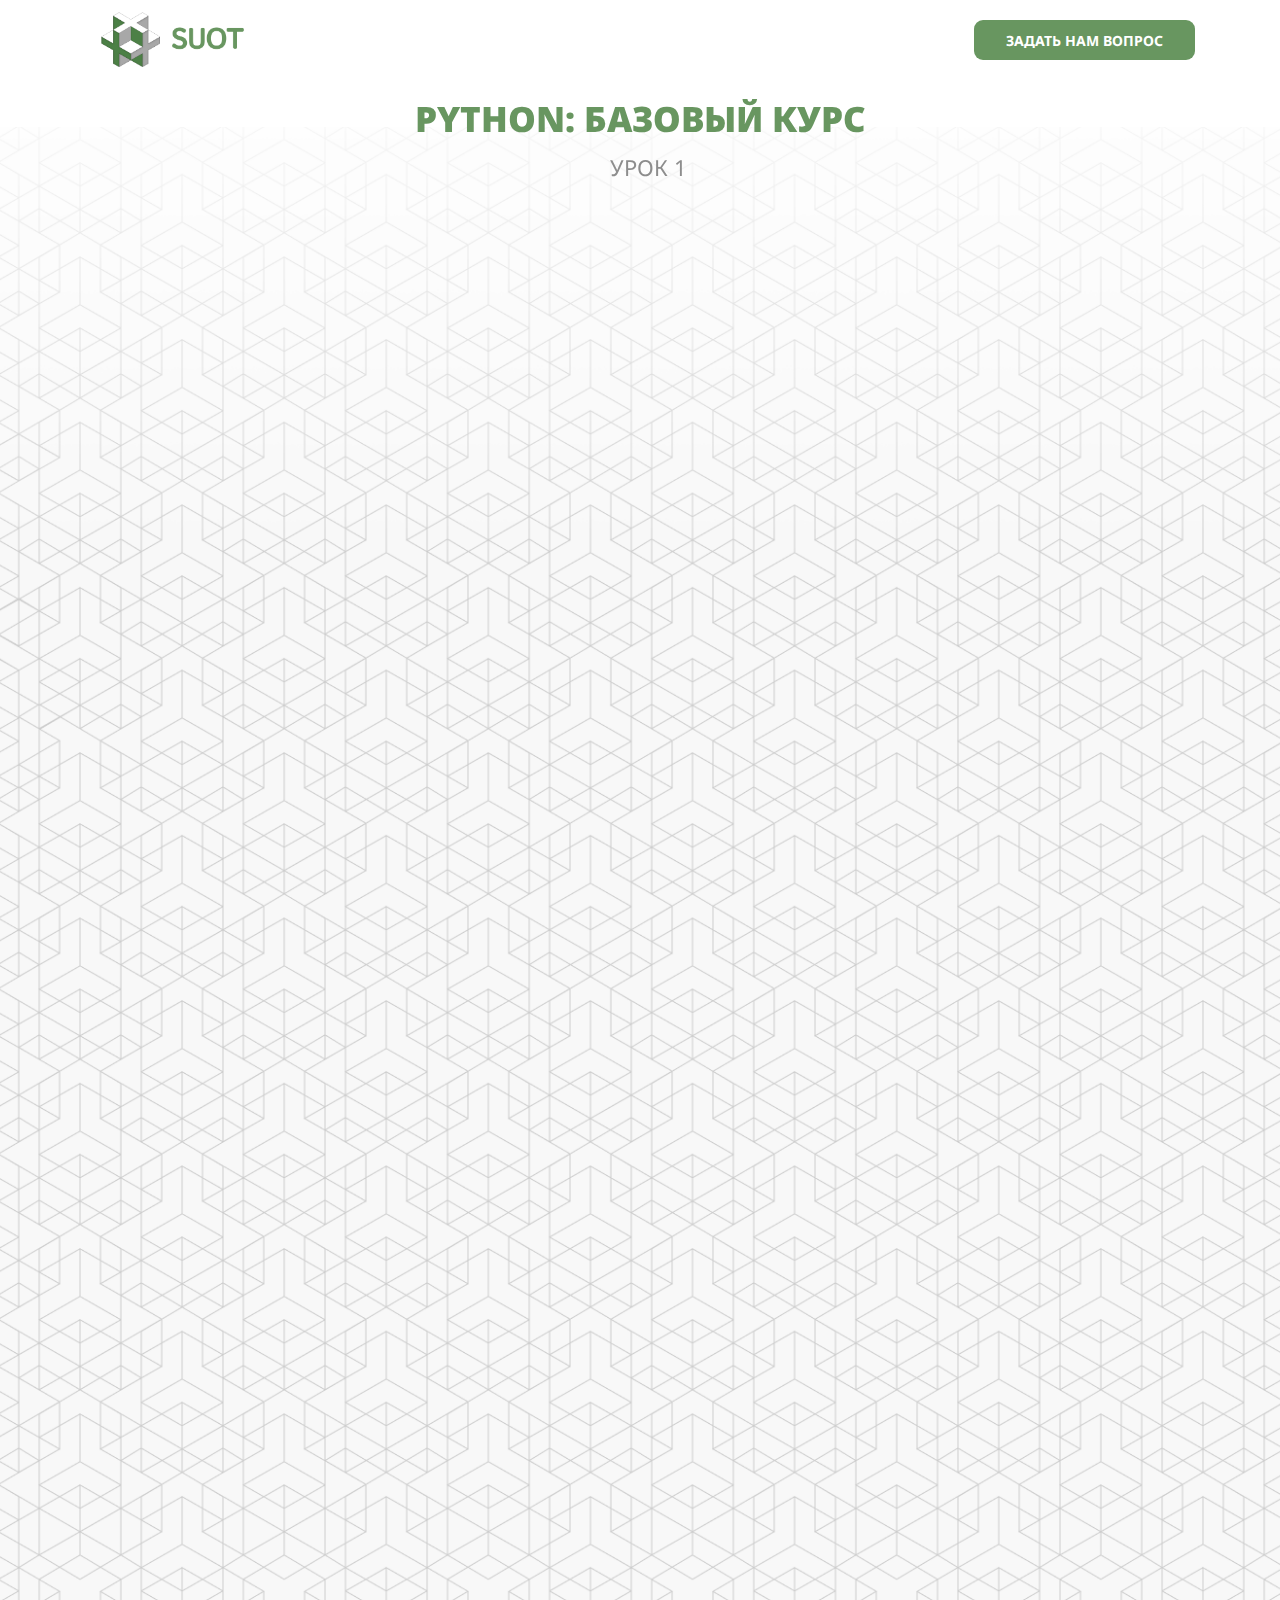
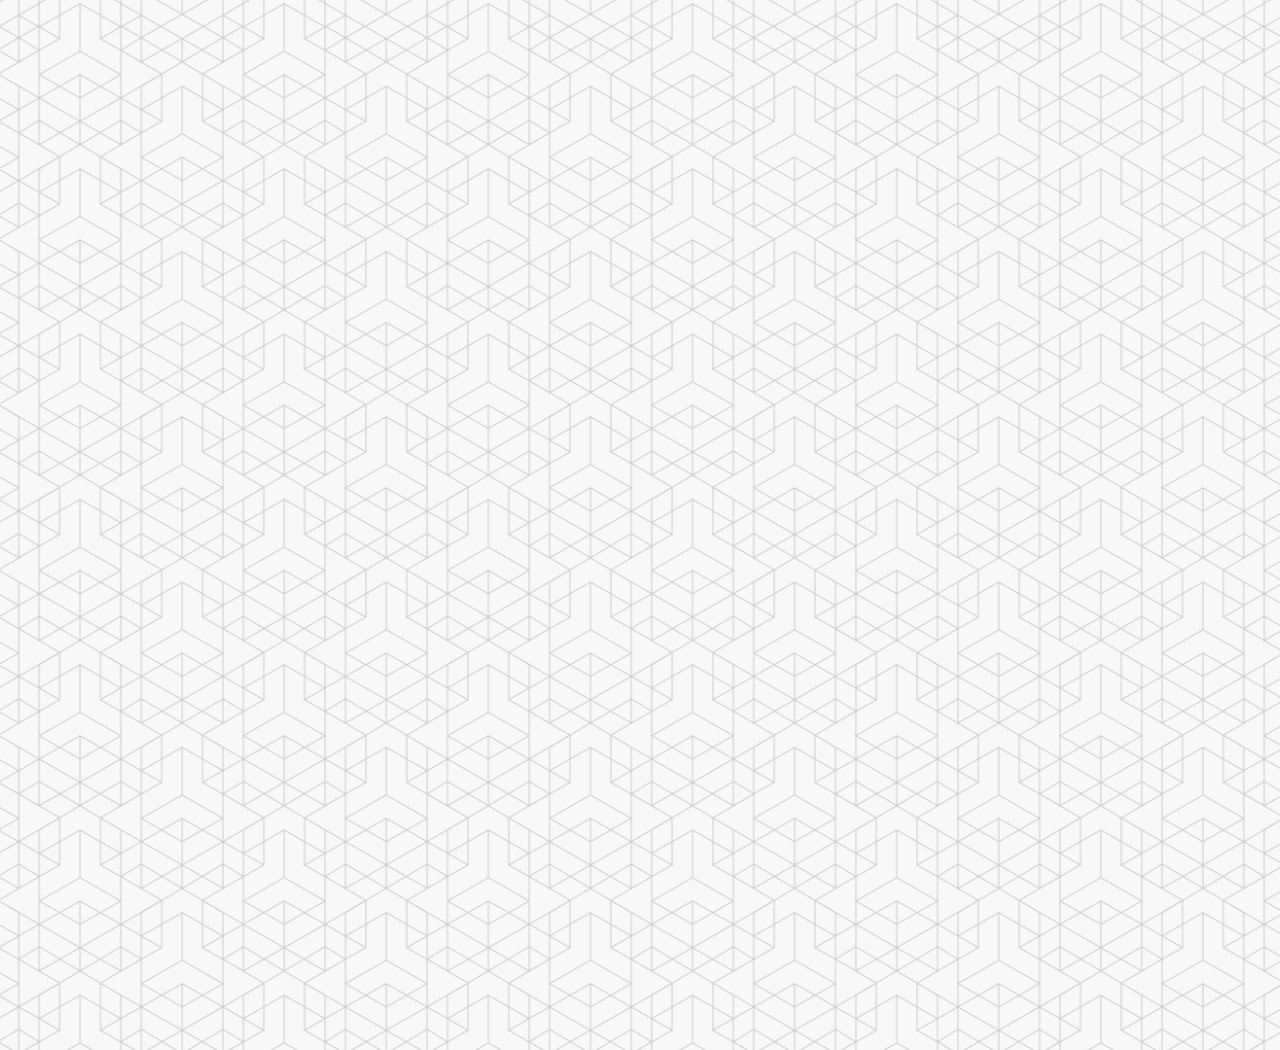
<file: index_base_python_1.html>
<!DOCTYPE html>
<html>

<head>
    <meta charset="utf-8" />
    <meta http-equiv="Content-Type" content="text/html; charset=utf-8" />
    <meta name="viewport" content="width=device-width, initial-scale=1.0" /> <!--metatextblock-->
    <title>SUOT</title>
    <meta name="description" content="Онлайн - школа математики и программирования" />
    <meta name="keywords"
        content="математика, программирование, школа, обучение, ЕГЭ, ОГЭ, олимпиадная математика, python" />
    <meta property="og:url" content="http://suot.school/" />
    <meta property="og:title" content="SUOT" />
    <meta property="og:description" content="Онлайн - школа математики и программирования" />
    <meta property="og:type" content="website" />
    <meta property="og:image" content="images/tild6261-6233-4362-b334-346162646261__suot_logo_without_na.svg" />
    <link rel="canonical" href="http://suot.school/"><!--/metatextblock-->
    <meta name="format-detection" content="telephone=no" />
    <meta http-equiv="x-dns-prefetch-control" content="on">
    <link rel="dns-prefetch" href="https://ws.tildacdn.com">
    <link rel="shortcut icon" href="images/suot_logo_without_name.svg" type="image/x-icon" />
    <link rel="apple-touch-icon" href="images/tild6535-3433-4830-a532-303839393835___.png">
    <link rel="apple-touch-icon" sizes="76x76" href="images/tild6535-3433-4830-a532-303839393835___.png">
    <link rel="apple-touch-icon" sizes="152x152" href="images/tild6535-3433-4830-a532-303839393835___.png">
    <link rel="apple-touch-startup-image" href="images/tild6535-3433-4830-a532-303839393835___.png">
    <meta name="msapplication-TileColor" content="#689660">
    <meta name="msapplication-TileImage" content="images/tild3336-3232-4939-b537-396431356162___.png"><!-- Assets -->
    <script src="https://neo.tildacdn.com/js/tilda-fallback-1.0.min.js" async charset="utf-8"></script>
    <link rel="stylesheet" href="css/tilda-grid-3.0.min.css" type="text/css" media="all" onerror="this.loaderr='y';" />
    <link rel="stylesheet" href="css/tilda-blocks-page38607950.min.css?t=1693038553" type="text/css" media="all"
        onerror="this.loaderr='y';" />
    <link rel="preconnect" href="https://fonts.gstatic.com">
    <link href="https://fonts.googleapis.com/css2?family=Noto+Sans:wght@300;400;500;600;700&subset=latin,cyrillic"
        rel="stylesheet">
    <link rel="stylesheet" href="css/tilda-animation-2.0.min.css" type="text/css" media="all"
        onerror="this.loaderr='y';" />
    <link rel="stylesheet" href="css/tilda-slds-1.4.min.css" type="text/css" media="print" onload="this.media='all';"
        onerror="this.loaderr='y';" /><noscript>
        <link rel="stylesheet" href="css/tilda-slds-1.4.min.css" type="text/css" media="all" />
    </noscript>
    <script nomodule src="js/tilda-polyfill-1.0.min.js" charset="utf-8"></script>
    <script
        type="text/javascript">/*
(function (d) {
if (!d.visibilityState) {
var s = d.createElement('script');
s.src = 'js/tilda-polyfill-1.0.min.js';
d.getElementsByTagName('head')[0].appendChild(s);
}
})(document);
*/
            function t_onReady(func) {
                if (document.readyState != 'loading') {
                    func();
                } else {
                    document.addEventListener('DOMContentLoaded', func);
                }
            }
            function t_onFuncLoad(funcName, okFunc, time) {
                if (typeof window[funcName] === 'function') {
                    okFunc();
                } else {
                    setTimeout(function () {
                        t_onFuncLoad(funcName, okFunc, time);
                    }, (time || 100));
                }
            } function t_throttle(fn, threshhold, scope) { return function () { fn.apply(scope || this, arguments); }; } function t396_initialScale(t) { t = document.getElementById("rec" + t); if (t) { t = t.querySelector(".t396__artboard"); if (t) { var e, r = document.documentElement.clientWidth, a = []; if (i = t.getAttribute("data-artboard-screens")) for (var i = i.split(","), l = 0; l < i.length; l++)a[l] = parseInt(i[l], 10); else a = [320, 480, 640, 960, 1200]; for (l = 0; l < a.length; l++) { var o = a[l]; o <= r && (e = o) } var d = "edit" === window.allrecords.getAttribute("data-tilda-mode"), n = "center" === t396_getFieldValue(t, "valign", e, a), g = "grid" === t396_getFieldValue(t, "upscale", e, a), u = t396_getFieldValue(t, "height_vh", e, a), c = t396_getFieldValue(t, "height", e, a), f = !!window.opr && !!window.opr.addons || !!window.opera || -1 !== navigator.userAgent.indexOf(" OPR/"); if (!d && n && !g && !u && c && !f) { for (var h = parseFloat((r / e).toFixed(3)), s = [t, t.querySelector(".t396__carrier"), t.querySelector(".t396__filter")], l = 0; l < s.length; l++)s[l].style.height = Math.floor(parseInt(c, 10) * h) + "px"; for (var _ = t.querySelectorAll(".t396__elem"), l = 0; l < _.length; l++)_[l].style.zoom = h } } } } function t396_getFieldValue(t, e, r, a) { var i = a[a.length - 1], l = r === i ? t.getAttribute("data-artboard-" + e) : t.getAttribute("data-artboard-" + e + "-res-" + r); if (!l) for (var o = 0; o < a.length; o++) { var d = a[o]; if (!(d <= r) && (l = d === i ? t.getAttribute("data-artboard-" + e) : t.getAttribute("data-artboard-" + e + "-res-" + d))) break } return l }</script>
    <script src="js/tilda-scripts-3.0.min.js" charset="utf-8" defer onerror="this.loaderr='y';"></script>
    <script src="js/tilda-blocks-page38607950.min.js?t=1693038553" charset="utf-8" async
        onerror="this.loaderr='y';"></script>
    <script src="js/lazyload-1.3.min.js" charset="utf-8" async onerror="this.loaderr='y';"></script>
    <script src="js/tilda-animation-2.0.min.js" charset="utf-8" async onerror="this.loaderr='y';"></script>
    <script src="js/tilda-menu-1.0.min.js" charset="utf-8" async onerror="this.loaderr='y';"></script>
    <script src="js/tilda-zero-1.1.min.js" charset="utf-8" async onerror="this.loaderr='y';"></script>
    <script src="js/tilda-slds-1.4.min.js" charset="utf-8" async onerror="this.loaderr='y';"></script>
    <script src="js/hammer.min.js" charset="utf-8" async onerror="this.loaderr='y';"></script>
    <script src="js/tilda-video-1.0.min.js" charset="utf-8" async onerror="this.loaderr='y';"></script>
    <script src="js/tilda-video-processor-1.0.min.js" charset="utf-8" async onerror="this.loaderr='y';"></script>
    <script src="js/jquery-1.10.2.min.js" charset="utf-8" onerror="this.loaderr='y';"></script>
    <script src="js/jquery.touchswipe.min.js" charset="utf-8" onerror="this.loaderr='y';"></script>
    <script src="js/tilda-animation-sbs-1.0.min.js" charset="utf-8" async onerror="this.loaderr='y';"></script>
    <script src="js/tilda-zero-scale-1.0.min.js" charset="utf-8" async onerror="this.loaderr='y';"></script>
    <script src="js/tilda-skiplink-1.0.min.js" charset="utf-8" async onerror="this.loaderr='y';"></script>
    <script src="js/tilda-events-1.0.min.js" charset="utf-8" async onerror="this.loaderr='y';"></script>
    <script type="text/javascript">window.dataLayer = window.dataLayer || [];</script>
    <script type="text/javascript">(function () {
            if ((/bot|google|yandex|baidu|bing|msn|duckduckbot|teoma|slurp|crawler|spider|robot|crawling|facebook/i.test(navigator.userAgent)) === false && typeof (sessionStorage) != 'undefined' && sessionStorage.getItem('visited') !== 'y' && document.visibilityState) {
                var style = document.createElement('style');
                style.type = 'text/css';
                style.innerHTML = '@media screen and (min-width: 980px) {.t-records {opacity: 0;}.t-records_animated {-webkit-transition: opacity ease-in-out .2s;-moz-transition: opacity ease-in-out .2s;-o-transition: opacity ease-in-out .2s;transition: opacity ease-in-out .2s;}.t-records.t-records_visible {opacity: 1;}}';
                document.getElementsByTagName('head')[0].appendChild(style);
                function t_setvisRecs() {
                    var alr = document.querySelectorAll('.t-records');
                    Array.prototype.forEach.call(alr, function (el) {
                        el.classList.add("t-records_animated");
                    });
                    setTimeout(function () {
                        Array.prototype.forEach.call(alr, function (el) {
                            el.classList.add("t-records_visible");
                        });
                        sessionStorage.setItem("visited", "y");
                    }, 400);
                }
                document.addEventListener('DOMContentLoaded', t_setvisRecs);
            }
        })();</script>
</head>

<body class="t-body" style="margin:0;"><!--allrecords-->
    <div id="allrecords" data-tilda-export="yes" class="t-records" data-hook="blocks-collection-content-node"
        data-tilda-project-id="7638415" data-tilda-page-id="38607950"
        data-tilda-formskey="4c5ecc57d59bcfc039c392b667638415" data-tilda-cookie="no" data-tilda-lazy="yes">
        <div id="rec624060350" class="r t-rec t-screenmin-1200px" style="background-color:#e1f7ff; "
            data-animationappear="off" data-record-type="257" data-screen-min="1200px" data-bg-color="#e1f7ff">
            <!-- T228 -->
            <div id="nav624060350marker"></div>
            <div class="tmenu-mobile">
                <div class="tmenu-mobile__container">
                    <div class="tmenu-mobile__burgerlogo"><a href="#rec624565395" style="color:#ffffff;"><img
                                src="images/tild6436-3034-4733-b733-376533666631____-2.png"
                                class="tmenu-mobile__imglogo" imgfield="img" style="min-width:150px;" alt="SUOT"></a>
                    </div><button type="button" class="t-menuburger t-menuburger_first " aria-label="Навигационное меню"
                        aria-expanded="false"><span style="background-color:#fff;"></span><span
                            style="background-color:#fff;"></span><span style="background-color:#fff;"></span><span
                            style="background-color:#fff;"></span></button>
                    <script>function t_menuburger_init(recid) {
                            var rec = document.querySelector('#rec' + recid);
                            if (!rec) return;
                            var burger = rec.querySelector('.t-menuburger');
                            if (!burger) return;
                            var isSecondStyle = burger.classList.contains('t-menuburger_second');
                            if (isSecondStyle && !window.isMobile && !('ontouchend' in document)) {
                                burger.addEventListener('mouseenter', function () {
                                    if (burger.classList.contains('t-menuburger-opened')) return;
                                    burger.classList.remove('t-menuburger-unhovered');
                                    burger.classList.add('t-menuburger-hovered');
                                });
                                burger.addEventListener('mouseleave', function () {
                                    if (burger.classList.contains('t-menuburger-opened')) return;
                                    burger.classList.remove('t-menuburger-hovered');
                                    burger.classList.add('t-menuburger-unhovered');
                                    setTimeout(function () {
                                        burger.classList.remove('t-menuburger-unhovered');
                                    }, 300);
                                });
                            }
                            burger.addEventListener('click', function () {
                                if (!burger.closest('.tmenu-mobile') &&
                                    !burger.closest('.t450__burger_container') &&
                                    !burger.closest('.t466__container') &&
                                    !burger.closest('.t204__burger') &&
                                    !burger.closest('.t199__js__menu-toggler')) {
                                    burger.classList.toggle('t-menuburger-opened');
                                    burger.classList.remove('t-menuburger-unhovered');
                                }
                            });
                            var menu = rec.querySelector('[data-menu="yes"]');
                            if (!menu) return;
                            var menuLinks = menu.querySelectorAll('.t-menu__link-item');
                            var submenuClassList = ['t978__menu-link_hook', 't978__tm-link', 't966__tm-link', 't794__tm-link', 't-menusub__target-link'];
                            Array.prototype.forEach.call(menuLinks, function (link) {
                                link.addEventListener('click', function () {
                                    var isSubmenuHook = submenuClassList.some(function (submenuClass) {
                                        return link.classList.contains(submenuClass);
                                    });
                                    if (isSubmenuHook) return;
                                    burger.classList.remove('t-menuburger-opened');
                                });
                            });
                            menu.addEventListener('clickedAnchorInTooltipMenu', function () {
                                burger.classList.remove('t-menuburger-opened');
                            });
                        }
                        t_onReady(function () {
                            t_onFuncLoad('t_menuburger_init', function () { t_menuburger_init('624060350'); });
                        });</script>
                    <style>
                        .t-menuburger {
                            position: relative;
                            flex-shrink: 0;
                            width: 28px;
                            height: 20px;
                            padding: 0;
                            border: none;
                            background-color: transparent;
                            outline: none;
                            -webkit-transform: rotate(0deg);
                            transform: rotate(0deg);
                            transition: transform .5s ease-in-out;
                            cursor: pointer;
                            z-index: 999;
                        }

                        /*---menu burger lines---*/
                        .t-menuburger span {
                            display: block;
                            position: absolute;
                            width: 100%;
                            opacity: 1;
                            left: 0;
                            -webkit-transform: rotate(0deg);
                            transform: rotate(0deg);
                            transition: .25s ease-in-out;
                            height: 3px;
                            background-color: #000;
                        }

                        .t-menuburger span:nth-child(1) {
                            top: 0px;
                        }

                        .t-menuburger span:nth-child(2),
                        .t-menuburger span:nth-child(3) {
                            top: 8px;
                        }

                        .t-menuburger span:nth-child(4) {
                            top: 16px;
                        }

                        /*menu burger big*/
                        .t-menuburger__big {
                            width: 42px;
                            height: 32px;
                        }

                        .t-menuburger__big span {
                            height: 5px;
                        }

                        .t-menuburger__big span:nth-child(2),
                        .t-menuburger__big span:nth-child(3) {
                            top: 13px;
                        }

                        .t-menuburger__big span:nth-child(4) {
                            top: 26px;
                        }

                        /*menu burger small*/
                        .t-menuburger__small {
                            width: 22px;
                            height: 14px;
                        }

                        .t-menuburger__small span {
                            height: 2px;
                        }

                        .t-menuburger__small span:nth-child(2),
                        .t-menuburger__small span:nth-child(3) {
                            top: 6px;
                        }

                        .t-menuburger__small span:nth-child(4) {
                            top: 12px;
                        }

                        /*menu burger opened*/
                        .t-menuburger-opened span:nth-child(1) {
                            top: 8px;
                            width: 0%;
                            left: 50%;
                        }

                        .t-menuburger-opened span:nth-child(2) {
                            -webkit-transform: rotate(45deg);
                            transform: rotate(45deg);
                        }

                        .t-menuburger-opened span:nth-child(3) {
                            -webkit-transform: rotate(-45deg);
                            transform: rotate(-45deg);
                        }

                        .t-menuburger-opened span:nth-child(4) {
                            top: 8px;
                            width: 0%;
                            left: 50%;
                        }

                        .t-menuburger-opened.t-menuburger__big span:nth-child(1) {
                            top: 6px;
                        }

                        .t-menuburger-opened.t-menuburger__big span:nth-child(4) {
                            top: 18px;
                        }

                        .t-menuburger-opened.t-menuburger__small span:nth-child(1),
                        .t-menuburger-opened.t-menuburger__small span:nth-child(4) {
                            top: 6px;
                        }

                        /*---menu burger first style---*/
                        @media (hover),
                        (min-width:0\0) {
                            .t-menuburger_first:hover span:nth-child(1) {
                                transform: translateY(1px);
                            }

                            .t-menuburger_first:hover span:nth-child(4) {
                                transform: translateY(-1px);
                            }

                            .t-menuburger_first.t-menuburger__big:hover span:nth-child(1) {
                                transform: translateY(3px);
                            }

                            .t-menuburger_first.t-menuburger__big:hover span:nth-child(4) {
                                transform: translateY(-3px);
                            }
                        }

                        /*---menu burger second style---*/
                        .t-menuburger_second span:nth-child(2),
                        .t-menuburger_second span:nth-child(3) {
                            width: 80%;
                            left: 20%;
                            right: 0;
                        }

                        @media (hover),
                        (min-width:0\0) {

                            .t-menuburger_second.t-menuburger-hovered span:nth-child(2),
                            .t-menuburger_second.t-menuburger-hovered span:nth-child(3) {
                                animation: t-menuburger-anim 0.3s ease-out normal forwards;
                            }

                            .t-menuburger_second.t-menuburger-unhovered span:nth-child(2),
                            .t-menuburger_second.t-menuburger-unhovered span:nth-child(3) {
                                animation: t-menuburger-anim2 0.3s ease-out normal forwards;
                            }
                        }

                        .t-menuburger_second.t-menuburger-opened span:nth-child(2),
                        .t-menuburger_second.t-menuburger-opened span:nth-child(3) {
                            left: 0;
                            right: 0;
                            width: 100% !important;
                        }

                        /*---menu burger third style---*/
                        .t-menuburger_third span:nth-child(4) {
                            width: 70%;
                            left: unset;
                            right: 0;
                        }

                        @media (hover),
                        (min-width:0\0) {
                            .t-menuburger_third:not(.t-menuburger-opened):hover span:nth-child(4) {
                                width: 100%;
                            }
                        }

                        .t-menuburger_third.t-menuburger-opened span:nth-child(4) {
                            width: 0 !important;
                            right: 50%;
                        }

                        /*---menu burger fourth style---*/
                        .t-menuburger_fourth {
                            height: 12px;
                        }

                        .t-menuburger_fourth.t-menuburger__small {
                            height: 8px;
                        }

                        .t-menuburger_fourth.t-menuburger__big {
                            height: 18px;
                        }

                        .t-menuburger_fourth span:nth-child(2),
                        .t-menuburger_fourth span:nth-child(3) {
                            top: 4px;
                            opacity: 0;
                        }

                        .t-menuburger_fourth span:nth-child(4) {
                            top: 8px;
                        }

                        .t-menuburger_fourth.t-menuburger__small span:nth-child(2),
                        .t-menuburger_fourth.t-menuburger__small span:nth-child(3) {
                            top: 3px;
                        }

                        .t-menuburger_fourth.t-menuburger__small span:nth-child(4) {
                            top: 6px;
                        }

                        .t-menuburger_fourth.t-menuburger__small span:nth-child(2),
                        .t-menuburger_fourth.t-menuburger__small span:nth-child(3) {
                            top: 3px;
                        }

                        .t-menuburger_fourth.t-menuburger__small span:nth-child(4) {
                            top: 6px;
                        }

                        .t-menuburger_fourth.t-menuburger__big span:nth-child(2),
                        .t-menuburger_fourth.t-menuburger__big span:nth-child(3) {
                            top: 6px;
                        }

                        .t-menuburger_fourth.t-menuburger__big span:nth-child(4) {
                            top: 12px;
                        }

                        @media (hover),
                        (min-width:0\0) {
                            .t-menuburger_fourth:not(.t-menuburger-opened):hover span:nth-child(1) {
                                transform: translateY(1px);
                            }

                            .t-menuburger_fourth:not(.t-menuburger-opened):hover span:nth-child(4) {
                                transform: translateY(-1px);
                            }

                            .t-menuburger_fourth.t-menuburger__big:not(.t-menuburger-opened):hover span:nth-child(1) {
                                transform: translateY(3px);
                            }

                            .t-menuburger_fourth.t-menuburger__big:not(.t-menuburger-opened):hover span:nth-child(4) {
                                transform: translateY(-3px);
                            }
                        }

                        .t-menuburger_fourth.t-menuburger-opened span:nth-child(1),
                        .t-menuburger_fourth.t-menuburger-opened span:nth-child(4) {
                            top: 4px;
                        }

                        .t-menuburger_fourth.t-menuburger-opened span:nth-child(2),
                        .t-menuburger_fourth.t-menuburger-opened span:nth-child(3) {
                            opacity: 1;
                        }

                        /*---menu burger animations---*/
                        @keyframes t-menuburger-anim {
                            0% {
                                width: 80%;
                                left: 20%;
                                right: 0;
                            }

                            50% {
                                width: 100%;
                                left: 0;
                                right: 0;
                            }

                            100% {
                                width: 80%;
                                left: 0;
                                right: 20%;
                            }
                        }

                        @keyframes t-menuburger-anim2 {
                            0% {
                                width: 80%;
                                left: 0;
                            }

                            50% {
                                width: 100%;
                                right: 0;
                                left: 0;
                            }

                            100% {
                                width: 80%;
                                left: 20%;
                                right: 0;
                            }
                        }
                    </style>
                </div>
            </div>
            <style>
                .tmenu-mobile {
                    background-color: #111;
                    display: none;
                    width: 100%;
                    top: 0;
                    z-index: 990;
                }

                .tmenu-mobile_positionfixed {
                    position: fixed;
                }

                .tmenu-mobile__text {
                    color: #fff;
                }

                .tmenu-mobile__container {
                    min-height: 64px;
                    padding: 20px;
                    position: relative;
                    box-sizing: border-box;
                    display: -webkit-flex;
                    display: -ms-flexbox;
                    display: flex;
                    -webkit-align-items: center;
                    -ms-flex-align: center;
                    align-items: center;
                    -webkit-justify-content: space-between;
                    -ms-flex-pack: justify;
                    justify-content: space-between;
                }

                .tmenu-mobile__list {
                    display: block;
                }

                .tmenu-mobile__burgerlogo {
                    display: inline-block;
                    font-size: 24px;
                    font-weight: 400;
                    white-space: nowrap;
                    vertical-align: middle;
                }

                .tmenu-mobile__imglogo {
                    height: auto;
                    display: block;
                    max-width: 300px !important;
                    box-sizing: border-box;
                    padding: 0;
                    margin: 0 auto;
                }

                @media screen and (max-width: 980px) {
                    .tmenu-mobile__menucontent_hidden {
                        display: none;
                        height: 100%;
                    }

                    .tmenu-mobile {
                        display: block;
                    }
                }

                @media screen and (max-width: 980px) {

                    #rec624060350 .tmenu-mobile__burgerlogo,
                    #rec624060350 .tmenu-mobile__text {
                        -webkit-order: 1;
                        -ms-flex-order: 1;
                        order: 1;
                    }
                }
            </style>
            <div id="nav624060350" class="t228 t228__positionfixed tmenu-mobile__menucontent_hidden"
                style="background-color: rgba(225,247,255,0.0); " data-bgcolor-hex="#e1f7ff"
                data-bgcolor-rgba="rgba(225,247,255,0.0)" data-navmarker="nav624060350marker" data-appearoffset=""
                data-bgopacity-two="40" data-menushadow="" data-bgopacity="0.0"
                data-bgcolor-rgba-afterscroll="rgba(225,247,255,0.40)" data-menu-items-align="center" data-menu="yes">
                <div class="t228__maincontainer " style="">
                    <div class="t228__padding40px"></div>
                    <div class="t228__leftside">
                        <div class="t228__leftcontainer"><a href="#rec624565395" class="t228__imgwrapper"
                                style="color:#ffffff;"><img class="t228__imglogo "
                                    src="images/tild6436-3034-4733-b733-376533666631____-2.png" imgfield="img"
                                    style="max-height: 80px" alt="SUOT"></a></div>
                    </div>
                    <div class="t228__rightside">
                        <div class="t228__rightcontainer">
                            <div class="t228__right_buttons">
                                <div class="t228__right_buttons_wrap">
                                    <div class="t228__right_buttons_but"><a href="https://wa.me/message/QV3QLDFVP4HJK1"
                                            target="" class="t-btn t-btn_md js-click-stat"
                                            data-tilda-event-name="/tilda/click/rec624060350/button1"
                                            style="color:#ffffff;background-color:#689660;border-radius:9px; -moz-border-radius:9px; -webkit-border-radius:9px;">
                                            <table role="presentation" style="width:100%; height:100%;">
                                                <tr>
                                                    <td>ЗАДАТЬ НАМ ВОПРОС</td>
                                                </tr>
                                            </table>
                                        </a></div>
                                </div>
                            </div>
                        </div>
                    </div>
                    <div class="t228__padding40px"></div>
                </div>
            </div>
            <style>
                @media screen and (max-width: 980px) {
                    #rec624060350 .t228__leftcontainer {
                        display: none;
                    }
                }
            </style>
            <style>
                @media screen and (max-width: 980px) {
                    #rec624060350 .t228 {
                        position: static;
                    }
                }
            </style>
            <script>window.addEventListener('load', function () {
                    t_onFuncLoad('t228_setWidth', function () {
                        t228_setWidth('624060350');
                    });
                });
                window.addEventListener('resize', t_throttle(function () {
                    t_onFuncLoad('t228_setWidth', function () {
                        t228_setWidth('624060350');
                    });
                    t_onFuncLoad('t_menu__setBGcolor', function () {
                        t_menu__setBGcolor('624060350', '.t228');
                    });
                }));
                t_onReady(function () {
                    t_onFuncLoad('t_menu__highlightActiveLinks', function () {
                        t_menu__highlightActiveLinks('.t228__list_item a');
                    });
                    t_onFuncLoad('t_menu__findAnchorLinks', function () {
                        t_menu__findAnchorLinks('624060350', '.t228__list_item a');
                    });
                    t_onFuncLoad('t228__init', function () {
                        t228__init('624060350');
                    });
                    t_onFuncLoad('t_menu__setBGcolor', function () {
                        t_menu__setBGcolor('624060350', '.t228');
                    });
                    t_onFuncLoad('t_menu__interactFromKeyboard', function () {
                        t_menu__interactFromKeyboard('624060350');
                    });
                    t_onFuncLoad('t228_setWidth', function () {
                        t228_setWidth('624060350');
                    });
                    t_onFuncLoad('t_menu__changeBgOpacity', function () {
                        t_menu__changeBgOpacity('624060350', '.t228');
                        window.addEventListener('scroll', t_throttle(function () {
                            t_menu__changeBgOpacity('624060350', '.t228');
                        }));
                    });
                    t_onFuncLoad('t_menu__createMobileMenu', function () {
                        t_menu__createMobileMenu('624060350', '.t228');
                    });
                });</script><!--[if IE 8]><style>#rec624060350 .t228 {
filter: progid:DXImageTransform.Microsoft.gradient(startColorStr='#D9e1f7ff', endColorstr='#D9e1f7ff');
}</style><![endif]-->
            <style>
                #rec624060350 .t-menu__link-item {
                    -webkit-transition: color 0.3s ease-in-out, opacity 0.3s ease-in-out;
                    transition: color 0.3s ease-in-out, opacity 0.3s ease-in-out;
                    position: relative;
                }

                #rec624060350 .t-menu__link-item:not(.t-active):not(.tooltipstered)::after {
                    content: '';
                    position: absolute;
                    left: 0;
                    bottom: 20%;
                    opacity: 0;
                    width: 100%;
                    height: 100%;
                    border-bottom: 0px solid #fcfcfc;
                    -webkit-box-shadow: inset 0px -1px 0px 0px #fcfcfc;
                    -moz-box-shadow: inset 0px -1px 0px 0px #fcfcfc;
                    box-shadow: inset 0px -1px 0px 0px #fcfcfc;
                    -webkit-transition: all 0.3s ease;
                    transition: all 0.3s ease;
                }

                #rec624060350 .t-menu__link-item.t-active:not(.t978__menu-link) {
                    color: #a8a8a8 !important;
                }

                #rec624060350 .t-menu__link-item:not(.t-active):not(.tooltipstered):hover,
                #rec624060350 .t-menu__link-item:not(.t-active):not(.tooltipstered):focus-visible {
                    color: #ffffff !important;
                }

                #rec624060350 .t-menu__link-item:not(.t-active):not(.tooltipstered):hover::after,
                #rec624060350 .t-menu__link-item:not(.t-active):not(.tooltipstered):focus-visible::after {
                    opacity: 1;
                    bottom: -0px;
                }

                @supports (overflow:-webkit-marquee) and (justify-content:inherit) {

                    #rec624060350 .t-menu__link-item,
                    #rec624060350 .t-menu__link-item.t-active {
                        opacity: 1 !important;
                    }
                }
            </style>
        </div>
        <div id="rec624060351" class="r t-rec t-screenmax-1200px" style="background-color:#e1f7ff; "
            data-animationappear="off" data-record-type="257" data-screen-max="1200px" data-bg-color="#e1f7ff">
            <!-- T228 -->
            <div id="nav624060351marker"></div>
            <div class="tmenu-mobile">
                <div class="tmenu-mobile__container">
                    <div class="tmenu-mobile__burgerlogo"><a href="#rec622392816" style="color:#8ebe58;"><img
                                src="images/tild6436-3034-4733-b733-376533666631____-2.png"
                                class="tmenu-mobile__imglogo" imgfield="img" style="min-width:150px;" alt="SUOT"></a>
                    </div><button type="button" class="t-menuburger t-menuburger_first " aria-label="Навигационное меню"
                        aria-expanded="false"><span style="background-color:#689660;"></span><span
                            style="background-color:#689660;"></span><span
                            style="background-color:#689660;"></span><span
                            style="background-color:#689660;"></span></button>
                    <script>function t_menuburger_init(recid) {
                            var rec = document.querySelector('#rec' + recid);
                            if (!rec) return;
                            var burger = rec.querySelector('.t-menuburger');
                            if (!burger) return;
                            var isSecondStyle = burger.classList.contains('t-menuburger_second');
                            if (isSecondStyle && !window.isMobile && !('ontouchend' in document)) {
                                burger.addEventListener('mouseenter', function () {
                                    if (burger.classList.contains('t-menuburger-opened')) return;
                                    burger.classList.remove('t-menuburger-unhovered');
                                    burger.classList.add('t-menuburger-hovered');
                                });
                                burger.addEventListener('mouseleave', function () {
                                    if (burger.classList.contains('t-menuburger-opened')) return;
                                    burger.classList.remove('t-menuburger-hovered');
                                    burger.classList.add('t-menuburger-unhovered');
                                    setTimeout(function () {
                                        burger.classList.remove('t-menuburger-unhovered');
                                    }, 300);
                                });
                            }
                            burger.addEventListener('click', function () {
                                if (!burger.closest('.tmenu-mobile') &&
                                    !burger.closest('.t450__burger_container') &&
                                    !burger.closest('.t466__container') &&
                                    !burger.closest('.t204__burger') &&
                                    !burger.closest('.t199__js__menu-toggler')) {
                                    burger.classList.toggle('t-menuburger-opened');
                                    burger.classList.remove('t-menuburger-unhovered');
                                }
                            });
                            var menu = rec.querySelector('[data-menu="yes"]');
                            if (!menu) return;
                            var menuLinks = menu.querySelectorAll('.t-menu__link-item');
                            var submenuClassList = ['t978__menu-link_hook', 't978__tm-link', 't966__tm-link', 't794__tm-link', 't-menusub__target-link'];
                            Array.prototype.forEach.call(menuLinks, function (link) {
                                link.addEventListener('click', function () {
                                    var isSubmenuHook = submenuClassList.some(function (submenuClass) {
                                        return link.classList.contains(submenuClass);
                                    });
                                    if (isSubmenuHook) return;
                                    burger.classList.remove('t-menuburger-opened');
                                });
                            });
                            menu.addEventListener('clickedAnchorInTooltipMenu', function () {
                                burger.classList.remove('t-menuburger-opened');
                            });
                        }
                        t_onReady(function () {
                            t_onFuncLoad('t_menuburger_init', function () { t_menuburger_init('624060351'); });
                        });</script>
                    <style>
                        .t-menuburger {
                            position: relative;
                            flex-shrink: 0;
                            width: 28px;
                            height: 20px;
                            padding: 0;
                            border: none;
                            background-color: transparent;
                            outline: none;
                            -webkit-transform: rotate(0deg);
                            transform: rotate(0deg);
                            transition: transform .5s ease-in-out;
                            cursor: pointer;
                            z-index: 999;
                        }

                        /*---menu burger lines---*/
                        .t-menuburger span {
                            display: block;
                            position: absolute;
                            width: 100%;
                            opacity: 1;
                            left: 0;
                            -webkit-transform: rotate(0deg);
                            transform: rotate(0deg);
                            transition: .25s ease-in-out;
                            height: 3px;
                            background-color: #000;
                        }

                        .t-menuburger span:nth-child(1) {
                            top: 0px;
                        }

                        .t-menuburger span:nth-child(2),
                        .t-menuburger span:nth-child(3) {
                            top: 8px;
                        }

                        .t-menuburger span:nth-child(4) {
                            top: 16px;
                        }

                        /*menu burger big*/
                        .t-menuburger__big {
                            width: 42px;
                            height: 32px;
                        }

                        .t-menuburger__big span {
                            height: 5px;
                        }

                        .t-menuburger__big span:nth-child(2),
                        .t-menuburger__big span:nth-child(3) {
                            top: 13px;
                        }

                        .t-menuburger__big span:nth-child(4) {
                            top: 26px;
                        }

                        /*menu burger small*/
                        .t-menuburger__small {
                            width: 22px;
                            height: 14px;
                        }

                        .t-menuburger__small span {
                            height: 2px;
                        }

                        .t-menuburger__small span:nth-child(2),
                        .t-menuburger__small span:nth-child(3) {
                            top: 6px;
                        }

                        .t-menuburger__small span:nth-child(4) {
                            top: 12px;
                        }

                        /*menu burger opened*/
                        .t-menuburger-opened span:nth-child(1) {
                            top: 8px;
                            width: 0%;
                            left: 50%;
                        }

                        .t-menuburger-opened span:nth-child(2) {
                            -webkit-transform: rotate(45deg);
                            transform: rotate(45deg);
                        }

                        .t-menuburger-opened span:nth-child(3) {
                            -webkit-transform: rotate(-45deg);
                            transform: rotate(-45deg);
                        }

                        .t-menuburger-opened span:nth-child(4) {
                            top: 8px;
                            width: 0%;
                            left: 50%;
                        }

                        .t-menuburger-opened.t-menuburger__big span:nth-child(1) {
                            top: 6px;
                        }

                        .t-menuburger-opened.t-menuburger__big span:nth-child(4) {
                            top: 18px;
                        }

                        .t-menuburger-opened.t-menuburger__small span:nth-child(1),
                        .t-menuburger-opened.t-menuburger__small span:nth-child(4) {
                            top: 6px;
                        }

                        /*---menu burger first style---*/
                        @media (hover),
                        (min-width:0\0) {
                            .t-menuburger_first:hover span:nth-child(1) {
                                transform: translateY(1px);
                            }

                            .t-menuburger_first:hover span:nth-child(4) {
                                transform: translateY(-1px);
                            }

                            .t-menuburger_first.t-menuburger__big:hover span:nth-child(1) {
                                transform: translateY(3px);
                            }

                            .t-menuburger_first.t-menuburger__big:hover span:nth-child(4) {
                                transform: translateY(-3px);
                            }
                        }

                        /*---menu burger second style---*/
                        .t-menuburger_second span:nth-child(2),
                        .t-menuburger_second span:nth-child(3) {
                            width: 80%;
                            left: 20%;
                            right: 0;
                        }

                        @media (hover),
                        (min-width:0\0) {

                            .t-menuburger_second.t-menuburger-hovered span:nth-child(2),
                            .t-menuburger_second.t-menuburger-hovered span:nth-child(3) {
                                animation: t-menuburger-anim 0.3s ease-out normal forwards;
                            }

                            .t-menuburger_second.t-menuburger-unhovered span:nth-child(2),
                            .t-menuburger_second.t-menuburger-unhovered span:nth-child(3) {
                                animation: t-menuburger-anim2 0.3s ease-out normal forwards;
                            }
                        }

                        .t-menuburger_second.t-menuburger-opened span:nth-child(2),
                        .t-menuburger_second.t-menuburger-opened span:nth-child(3) {
                            left: 0;
                            right: 0;
                            width: 100% !important;
                        }

                        /*---menu burger third style---*/
                        .t-menuburger_third span:nth-child(4) {
                            width: 70%;
                            left: unset;
                            right: 0;
                        }

                        @media (hover),
                        (min-width:0\0) {
                            .t-menuburger_third:not(.t-menuburger-opened):hover span:nth-child(4) {
                                width: 100%;
                            }
                        }

                        .t-menuburger_third.t-menuburger-opened span:nth-child(4) {
                            width: 0 !important;
                            right: 50%;
                        }

                        /*---menu burger fourth style---*/
                        .t-menuburger_fourth {
                            height: 12px;
                        }

                        .t-menuburger_fourth.t-menuburger__small {
                            height: 8px;
                        }

                        .t-menuburger_fourth.t-menuburger__big {
                            height: 18px;
                        }

                        .t-menuburger_fourth span:nth-child(2),
                        .t-menuburger_fourth span:nth-child(3) {
                            top: 4px;
                            opacity: 0;
                        }

                        .t-menuburger_fourth span:nth-child(4) {
                            top: 8px;
                        }

                        .t-menuburger_fourth.t-menuburger__small span:nth-child(2),
                        .t-menuburger_fourth.t-menuburger__small span:nth-child(3) {
                            top: 3px;
                        }

                        .t-menuburger_fourth.t-menuburger__small span:nth-child(4) {
                            top: 6px;
                        }

                        .t-menuburger_fourth.t-menuburger__small span:nth-child(2),
                        .t-menuburger_fourth.t-menuburger__small span:nth-child(3) {
                            top: 3px;
                        }

                        .t-menuburger_fourth.t-menuburger__small span:nth-child(4) {
                            top: 6px;
                        }

                        .t-menuburger_fourth.t-menuburger__big span:nth-child(2),
                        .t-menuburger_fourth.t-menuburger__big span:nth-child(3) {
                            top: 6px;
                        }

                        .t-menuburger_fourth.t-menuburger__big span:nth-child(4) {
                            top: 12px;
                        }

                        @media (hover),
                        (min-width:0\0) {
                            .t-menuburger_fourth:not(.t-menuburger-opened):hover span:nth-child(1) {
                                transform: translateY(1px);
                            }

                            .t-menuburger_fourth:not(.t-menuburger-opened):hover span:nth-child(4) {
                                transform: translateY(-1px);
                            }

                            .t-menuburger_fourth.t-menuburger__big:not(.t-menuburger-opened):hover span:nth-child(1) {
                                transform: translateY(3px);
                            }

                            .t-menuburger_fourth.t-menuburger__big:not(.t-menuburger-opened):hover span:nth-child(4) {
                                transform: translateY(-3px);
                            }
                        }

                        .t-menuburger_fourth.t-menuburger-opened span:nth-child(1),
                        .t-menuburger_fourth.t-menuburger-opened span:nth-child(4) {
                            top: 4px;
                        }

                        .t-menuburger_fourth.t-menuburger-opened span:nth-child(2),
                        .t-menuburger_fourth.t-menuburger-opened span:nth-child(3) {
                            opacity: 1;
                        }

                        /*---menu burger animations---*/
                        @keyframes t-menuburger-anim {
                            0% {
                                width: 80%;
                                left: 20%;
                                right: 0;
                            }

                            50% {
                                width: 100%;
                                left: 0;
                                right: 0;
                            }

                            100% {
                                width: 80%;
                                left: 0;
                                right: 20%;
                            }
                        }

                        @keyframes t-menuburger-anim2 {
                            0% {
                                width: 80%;
                                left: 0;
                            }

                            50% {
                                width: 100%;
                                right: 0;
                                left: 0;
                            }

                            100% {
                                width: 80%;
                                left: 20%;
                                right: 0;
                            }
                        }
                    </style>
                </div>
            </div>
            <style>
                .tmenu-mobile {
                    background-color: #111;
                    display: none;
                    width: 100%;
                    top: 0;
                    z-index: 990;
                }

                .tmenu-mobile_positionfixed {
                    position: fixed;
                }

                .tmenu-mobile__text {
                    color: #fff;
                }

                .tmenu-mobile__container {
                    min-height: 64px;
                    padding: 20px;
                    position: relative;
                    box-sizing: border-box;
                    display: -webkit-flex;
                    display: -ms-flexbox;
                    display: flex;
                    -webkit-align-items: center;
                    -ms-flex-align: center;
                    align-items: center;
                    -webkit-justify-content: space-between;
                    -ms-flex-pack: justify;
                    justify-content: space-between;
                }

                .tmenu-mobile__list {
                    display: block;
                }

                .tmenu-mobile__burgerlogo {
                    display: inline-block;
                    font-size: 24px;
                    font-weight: 400;
                    white-space: nowrap;
                    vertical-align: middle;
                }

                .tmenu-mobile__imglogo {
                    height: auto;
                    display: block;
                    max-width: 300px !important;
                    box-sizing: border-box;
                    padding: 0;
                    margin: 0 auto;
                }

                @media screen and (max-width: 980px) {
                    .tmenu-mobile__menucontent_hidden {
                        display: none;
                        height: 100%;
                    }

                    .tmenu-mobile {
                        display: block;
                    }
                }

                @media screen and (max-width: 980px) {
                    #rec624060351 .tmenu-mobile {
                        background-color: #e1f7ff;
                    }

                    #rec624060351 .tmenu-mobile__burgerlogo,
                    #rec624060351 .tmenu-mobile__text {
                        -webkit-order: 1;
                        -ms-flex-order: 1;
                        order: 1;
                    }
                }
            </style>
            <div id="nav624060351" class="t228 t228__positionstatic tmenu-mobile__menucontent_hidden"
                style="background-color: rgba(226,247,255,0.0); height:10vh; " data-bgcolor-hex="#e2f7ff"
                data-bgcolor-rgba="rgba(226,247,255,0.0)" data-navmarker="nav624060351marker" data-appearoffset=""
                data-bgopacity-two="" data-menushadow="0" data-bgopacity="0.0" data-menu-items-align="center"
                data-menu="yes">
                <div class="t228__maincontainer t228__c12collumns" style="height:10vh;">
                    <div class="t228__padding40px"></div>
                    <div class="t228__leftside">
                        <div class="t228__leftcontainer"><a href="#rec622392816" class="t228__imgwrapper"
                                style="color:#8ebe58;"><img class="t228__imglogo "
                                    src="images/tild6436-3034-4733-b733-376533666631____-2.png" imgfield="img"
                                    style="max-height: 80px" alt="SUOT"></a></div>
                    </div>

                    <div class="t228__rightside">
                        <div class="t228__rightcontainer">
                            <div class="t228__right_buttons">
                                <div class="t228__right_buttons_wrap">
                                    <div class="t228__right_buttons_but"><a href="https://wa.me/message/QV3QLDFVP4HJK1"
                                            target="" class="t-btn t-btn_md js-click-stat"
                                            data-tilda-event-name="/tilda/click/rec624060351/button1"
                                            style="color:#ffffff;background-color:#689660;border-radius:9px; -moz-border-radius:9px; -webkit-border-radius:9px;">
                                            <table role="presentation" style="width:100%; height:100%;">
                                                <tr>
                                                    <td>ЗАДАТЬ НАМ ВОПРОС</td>
                                                </tr>
                                            </table>
                                        </a></div>
                                </div>
                            </div>
                        </div>
                    </div>
                    <div class="t228__padding40px"></div>
                </div>
            </div>
            <style>
                @media screen and (max-width: 980px) {
                    #rec624060351 .t228__leftcontainer {
                        display: none;
                    }
                }
            </style>
            <style>
                @media screen and (max-width: 980px) {
                    #rec624060351 .t228 {
                        position: static;
                    }
                }
            </style>
            <script>window.addEventListener('load', function () {
                    t_onFuncLoad('t228_setWidth', function () {
                        t228_setWidth('624060351');
                    });
                });
                window.addEventListener('resize', t_throttle(function () {
                    t_onFuncLoad('t228_setWidth', function () {
                        t228_setWidth('624060351');
                    });
                    t_onFuncLoad('t_menu__setBGcolor', function () {
                        t_menu__setBGcolor('624060351', '.t228');
                    });
                }));
                t_onReady(function () {
                    t_onFuncLoad('t_menu__highlightActiveLinks', function () {
                        t_menu__highlightActiveLinks('.t228__list_item a');
                    });
                    t_onFuncLoad('t228__init', function () {
                        t228__init('624060351');
                    });
                    t_onFuncLoad('t_menu__setBGcolor', function () {
                        t_menu__setBGcolor('624060351', '.t228');
                    });
                    t_onFuncLoad('t_menu__interactFromKeyboard', function () {
                        t_menu__interactFromKeyboard('624060351');
                    });
                    t_onFuncLoad('t228_setWidth', function () {
                        t228_setWidth('624060351');
                    });
                    t_onFuncLoad('t_menu__createMobileMenu', function () {
                        t_menu__createMobileMenu('624060351', '.t228');
                    });
                });</script><!--[if IE 8]><style>#rec624060351 .t228 {
filter: progid:DXImageTransform.Microsoft.gradient(startColorStr='#D9e2f7ff', endColorstr='#D9e2f7ff');
}</style><![endif]-->
            <style>
                #rec624060351 .t-menu__link-item {
                    -webkit-transition: color 0.3s ease-in-out, opacity 0.3s ease-in-out;
                    transition: color 0.3s ease-in-out, opacity 0.3s ease-in-out;
                    position: relative;
                }

                #rec624060351 .t-menu__link-item:not(.t-active):not(.tooltipstered)::after {
                    content: '';
                    position: absolute;
                    left: 0;
                    bottom: 20%;
                    opacity: 0;
                    width: 100%;
                    height: 100%;
                    border-bottom: 0px solid #fcfcfc;
                    -webkit-box-shadow: inset 0px -1px 0px 0px #fcfcfc;
                    -moz-box-shadow: inset 0px -1px 0px 0px #fcfcfc;
                    box-shadow: inset 0px -1px 0px 0px #fcfcfc;
                    -webkit-transition: all 0.3s ease;
                    transition: all 0.3s ease;
                }

                #rec624060351 .t-menu__link-item.t-active:not(.t978__menu-link) {
                    color: #a8a8a8 !important;
                }

                #rec624060351 .t-menu__link-item:not(.t-active):not(.tooltipstered):hover,
                #rec624060351 .t-menu__link-item:not(.t-active):not(.tooltipstered):focus-visible {
                    color: #ffffff !important;
                }

                #rec624060351 .t-menu__link-item:not(.t-active):not(.tooltipstered):hover::after,
                #rec624060351 .t-menu__link-item:not(.t-active):not(.tooltipstered):focus-visible::after {
                    opacity: 1;
                    bottom: -0px;
                }

                @supports (overflow:-webkit-marquee) and (justify-content:inherit) {

                    #rec624060351 .t-menu__link-item,
                    #rec624060351 .t-menu__link-item.t-active {
                        opacity: 1 !important;
                    }
                }
            </style>
        </div>
        <div id="rec624060352" class="r t-rec t-screenmin-1200px" style=" " data-animationappear="off"
            data-record-type="396" data-screen-min="1200px"><!-- T396 -->
            <style>
                #rec624060352 .t396__artboard {
                    height: 980px;
                    background-color: #ffffff;
                }

                #rec624060352 .t396__filter {
                    height: 980px;
                }

                #rec624060352 .t396__carrier {
                    height: 980px;
                    background-position: center center;
                    background-attachment: scroll;
                    background-size: cover;
                    background-repeat: no-repeat;
                }

                @media screen and (max-width: 1199px) {
                    #rec624060352 .t396__artboard {}

                    #rec624060352 .t396__filter {}

                    #rec624060352 .t396__carrier {
                        background-attachment: scroll;
                    }
                }

                @media screen and (max-width: 959px) {
                    #rec624060352 .t396__artboard {}

                    #rec624060352 .t396__filter {}

                    #rec624060352 .t396__carrier {
                        background-attachment: scroll;
                    }
                }

                @media screen and (max-width: 639px) {
                    #rec624060352 .t396__artboard {}

                    #rec624060352 .t396__filter {}

                    #rec624060352 .t396__carrier {
                        background-attachment: scroll;
                    }
                }

                @media screen and (max-width: 479px) {
                    #rec624060352 .t396__artboard {}

                    #rec624060352 .t396__filter {}

                    #rec624060352 .t396__carrier {
                        background-attachment: scroll;
                    }
                }

                #rec624060352 .tn-elem[data-elem-id="1690919550075"] {
                    z-index: 2;
                    top: -39px;
                    left: calc(50% - 600px + -115px);
                    width: 1440px;
                }

                #rec624060352 .tn-elem[data-elem-id="1690919550075"] .tn-atom {
                    background-position: center center;
                    border-color: transparent;
                    border-style: solid;
                }

                @media screen and (max-width: 1199px) {}

                @media screen and (max-width: 959px) {}

                @media screen and (max-width: 639px) {}

                @media screen and (max-width: 479px) {}

                #rec624060352 .tn-elem[data-elem-id="1690998251460"] {
                    z-index: 3;
                    top: 227px;
                    left: calc(50% - 600px + 127px);
                    width: 1076px;
                }

                #rec624060352 .tn-elem[data-elem-id="1690998251460"] .tn-atom {
                    background-position: center center;
                    border-color: transparent;
                    border-style: solid;
                }

                #rec624060352 .tn-elem[data-elem-id="1690998251460"] .tn-atom {
                    -webkit-transform: rotate(180deg);
                    -moz-transform: rotate(180deg);
                    transform: rotate(180deg);
                }

                @media screen and (max-width: 1199px) {}

                @media screen and (max-width: 959px) {}

                @media screen and (max-width: 639px) {}

                @media screen and (max-width: 479px) {}

                #rec624060352 .tn-elem[data-elem-id="1690998251470"] {
                    z-index: 4;
                    top: 227px;
                    left: calc(50% - 600px + -13px);
                    width: 905px;
                }

                #rec624060352 .tn-elem[data-elem-id="1690998251470"] .tn-atom {
                    background-position: center center;
                    border-color: transparent;
                    border-style: solid;
                }

                #rec624060352 .tn-elem[data-elem-id="1690998251470"] .tn-atom {
                    -webkit-transform: rotate(180deg);
                    -moz-transform: rotate(180deg);
                    transform: rotate(180deg);
                }

                @media screen and (max-width: 1199px) {}

                @media screen and (max-width: 959px) {}

                @media screen and (max-width: 639px) {}

                @media screen and (max-width: 479px) {}

                #rec624060352 .tn-elem[data-elem-id="1690998251477"] {
                    z-index: 5;
                    top: 227px;
                    left: calc(50% - 600px + -843px);
                    width: 1076px;
                }

                #rec624060352 .tn-elem[data-elem-id="1690998251477"] .tn-atom {
                    background-position: center center;
                    border-color: transparent;
                    border-style: solid;
                }

                #rec624060352 .tn-elem[data-elem-id="1690998251477"] .tn-atom {
                    -webkit-transform: rotate(180deg);
                    -moz-transform: rotate(180deg);
                    transform: rotate(180deg);
                }

                @media screen and (max-width: 1199px) {}

                @media screen and (max-width: 959px) {}

                @media screen and (max-width: 639px) {}

                @media screen and (max-width: 479px) {}

                #rec624060352 .tn-elem[data-elem-id="1690998251483"] {
                    z-index: 6;
                    top: -153px;
                    left: calc(50% - 600px + -413px);
                    width: 1076px;
                }

                #rec624060352 .tn-elem[data-elem-id="1690998251483"] .tn-atom {
                    background-position: center center;
                    border-color: transparent;
                    border-style: solid;
                }

                #rec624060352 .tn-elem[data-elem-id="1690998251483"] .tn-atom {
                    -webkit-transform: rotate(180deg);
                    -moz-transform: rotate(180deg);
                    transform: rotate(180deg);
                }

                @media screen and (max-width: 1199px) {}

                @media screen and (max-width: 959px) {}

                @media screen and (max-width: 639px) {}

                @media screen and (max-width: 479px) {}

                #rec624060352 .tn-elem[data-elem-id="1690998251489"] {
                    z-index: 7;
                    top: -153px;
                    left: calc(50% - 600px + -553px);
                    width: 905px;
                }

                #rec624060352 .tn-elem[data-elem-id="1690998251489"] .tn-atom {
                    background-position: center center;
                    border-color: transparent;
                    border-style: solid;
                }

                #rec624060352 .tn-elem[data-elem-id="1690998251489"] .tn-atom {
                    -webkit-transform: rotate(180deg);
                    -moz-transform: rotate(180deg);
                    transform: rotate(180deg);
                }

                @media screen and (max-width: 1199px) {}

                @media screen and (max-width: 959px) {}

                @media screen and (max-width: 639px) {}

                @media screen and (max-width: 479px) {}

                #rec624060352 .tn-elem[data-elem-id="1690998251494"] {
                    z-index: 8;
                    top: -108px;
                    left: calc(50% - 600px + 657px);
                    width: 1076px;
                }

                #rec624060352 .tn-elem[data-elem-id="1690998251494"] .tn-atom {
                    background-position: center center;
                    border-color: transparent;
                    border-style: solid;
                }

                #rec624060352 .tn-elem[data-elem-id="1690998251494"] .tn-atom {
                    -webkit-transform: rotate(180deg);
                    -moz-transform: rotate(180deg);
                    transform: rotate(180deg);
                }

                @media screen and (max-width: 1199px) {}

                @media screen and (max-width: 959px) {}

                @media screen and (max-width: 639px) {}

                @media screen and (max-width: 479px) {}

                #rec624060352 .tn-elem[data-elem-id="1690998251498"] {
                    z-index: 9;
                    top: -108px;
                    left: calc(50% - 600px + 517px);
                    width: 905px;
                }

                #rec624060352 .tn-elem[data-elem-id="1690998251498"] .tn-atom {
                    background-position: center center;
                    border-color: transparent;
                    border-style: solid;
                }

                #rec624060352 .tn-elem[data-elem-id="1690998251498"] .tn-atom {
                    -webkit-transform: rotate(180deg);
                    -moz-transform: rotate(180deg);
                    transform: rotate(180deg);
                }

                @media screen and (max-width: 1199px) {}

                @media screen and (max-width: 959px) {}

                @media screen and (max-width: 639px) {}

                @media screen and (max-width: 479px) {}

                #rec624060352 .tn-elem[data-elem-id="1690926334821"] {
                    z-index: 10;
                    top: 525px;
                    left: calc(50% - 600px + 226px);
                    width: 1076px;
                }

                #rec624060352 .tn-elem[data-elem-id="1690926334821"] .tn-atom {
                    background-position: center center;
                    border-color: transparent;
                    border-style: solid;
                }

                #rec624060352 .tn-elem[data-elem-id="1690926334821"] .tn-atom {
                    -webkit-transform: rotate(180deg);
                    -moz-transform: rotate(180deg);
                    transform: rotate(180deg);
                }

                @media screen and (max-width: 1199px) {}

                @media screen and (max-width: 959px) {}

                @media screen and (max-width: 639px) {}

                @media screen and (max-width: 479px) {}

                #rec624060352 .tn-elem[data-elem-id="1690926487319"] {
                    z-index: 11;
                    top: 525px;
                    left: calc(50% - 600px + 86px);
                    width: 905px;
                }

                #rec624060352 .tn-elem[data-elem-id="1690926487319"] .tn-atom {
                    background-position: center center;
                    border-color: transparent;
                    border-style: solid;
                }

                #rec624060352 .tn-elem[data-elem-id="1690926487319"] .tn-atom {
                    -webkit-transform: rotate(180deg);
                    -moz-transform: rotate(180deg);
                    transform: rotate(180deg);
                }

                @media screen and (max-width: 1199px) {}

                @media screen and (max-width: 959px) {}

                @media screen and (max-width: 639px) {}

                @media screen and (max-width: 479px) {}

                #rec624060352 .tn-elem[data-elem-id="1690969780136"] {
                    z-index: 12;
                    top: 525px;
                    left: calc(50% - 600px + -744px);
                    width: 1076px;
                }

                #rec624060352 .tn-elem[data-elem-id="1690969780136"] .tn-atom {
                    background-position: center center;
                    border-color: transparent;
                    border-style: solid;
                }

                #rec624060352 .tn-elem[data-elem-id="1690969780136"] .tn-atom {
                    -webkit-transform: rotate(180deg);
                    -moz-transform: rotate(180deg);
                    transform: rotate(180deg);
                }

                @media screen and (max-width: 1199px) {}

                @media screen and (max-width: 959px) {}

                @media screen and (max-width: 639px) {}

                @media screen and (max-width: 479px) {}

                #rec624060352 .tn-elem[data-elem-id="1690969787146"] {
                    z-index: 13;
                    top: 145px;
                    left: calc(50% - 600px + -314px);
                    width: 1076px;
                }

                #rec624060352 .tn-elem[data-elem-id="1690969787146"] .tn-atom {
                    background-position: center center;
                    border-color: transparent;
                    border-style: solid;
                }

                #rec624060352 .tn-elem[data-elem-id="1690969787146"] .tn-atom {
                    -webkit-transform: rotate(180deg);
                    -moz-transform: rotate(180deg);
                    transform: rotate(180deg);
                }

                @media screen and (max-width: 1199px) {}

                @media screen and (max-width: 959px) {}

                @media screen and (max-width: 639px) {}

                @media screen and (max-width: 479px) {}

                #rec624060352 .tn-elem[data-elem-id="1690969787155"] {
                    z-index: 14;
                    top: 145px;
                    left: calc(50% - 600px + -454px);
                    width: 905px;
                }

                #rec624060352 .tn-elem[data-elem-id="1690969787155"] .tn-atom {
                    background-position: center center;
                    border-color: transparent;
                    border-style: solid;
                }

                #rec624060352 .tn-elem[data-elem-id="1690969787155"] .tn-atom {
                    -webkit-transform: rotate(180deg);
                    -moz-transform: rotate(180deg);
                    transform: rotate(180deg);
                }

                @media screen and (max-width: 1199px) {}

                @media screen and (max-width: 959px) {}

                @media screen and (max-width: 639px) {}

                @media screen and (max-width: 479px) {}

                #rec624060352 .tn-elem[data-elem-id="1690969791544"] {
                    z-index: 15;
                    top: 0px;
                    left: calc(50% - 600px + 415px);
                    width: 1076px;
                }

                #rec624060352 .tn-elem[data-elem-id="1690969791544"] .tn-atom {
                    background-position: center center;
                    border-color: transparent;
                    border-style: solid;
                }

                #rec624060352 .tn-elem[data-elem-id="1690969791544"] .tn-atom {
                    -webkit-transform: rotate(180deg);
                    -moz-transform: rotate(180deg);
                    transform: rotate(180deg);
                }

                @media screen and (max-width: 1199px) {}

                @media screen and (max-width: 959px) {}

                @media screen and (max-width: 639px) {}

                @media screen and (max-width: 479px) {}

                #rec624060352 .tn-elem[data-elem-id="1690969791553"] {
                    z-index: 16;
                    top: 190px;
                    left: calc(50% - 600px + 616px);
                    width: 905px;
                }

                #rec624060352 .tn-elem[data-elem-id="1690969791553"] .tn-atom {
                    background-position: center center;
                    border-color: transparent;
                    border-style: solid;
                }

                #rec624060352 .tn-elem[data-elem-id="1690969791553"] .tn-atom {
                    -webkit-transform: rotate(180deg);
                    -moz-transform: rotate(180deg);
                    transform: rotate(180deg);
                }

                @media screen and (max-width: 1199px) {}

                @media screen and (max-width: 959px) {}

                @media screen and (max-width: 639px) {}

                @media screen and (max-width: 479px) {}

                #rec624060352 .tn-elem[data-elem-id="1690795366563"] {
                    z-index: 17;
                    top: -153px;
                    left: calc(50% - 600px + -115px);
                    width: 1486px;
                }

                @media (min-width: 1200px) {
                    #rec624060352 .tn-elem.t396__elem--anim-hidden[data-elem-id="1690795366563"] {
                        opacity: 0;
                    }
                }

                #rec624060352 .tn-elem[data-elem-id="1690795366563"] .tn-atom {
                    background-position: center center;
                    border-color: transparent;
                    border-style: solid;
                }

                @media screen and (max-width: 1199px) {}

                @media screen and (max-width: 959px) {}

                @media screen and (max-width: 639px) {}

                @media screen and (max-width: 479px) {}

                #rec624060352 .tn-elem[data-elem-id="1690924076107"] {
                    z-index: 18;
                    top: 278px;
                    left: calc(50% - 600px + 862px);
                    width: 360px;
                }

                @media (min-width: 1200px) {
                    #rec624060352 .tn-elem.t396__elem--anim-hidden[data-elem-id="1690924076107"] {
                        opacity: 0;
                    }
                }

                #rec624060352 .tn-elem[data-elem-id="1690924076107"] .tn-atom {
                    background-position: center center;
                    border-color: transparent;
                    border-style: solid;
                }

                @media screen and (max-width: 1199px) {}

                @media screen and (max-width: 959px) {}

                @media screen and (max-width: 639px) {}

                @media screen and (max-width: 479px) {}

                #rec624060352 .tn-elem[data-elem-id="1690920019279"] {
                    z-index: 19;
                    top: 80px;
                    left: calc(50% - 600px + -167px);
                    width: 1573px;
                }

                @media (min-width: 1200px) {
                    #rec624060352 .tn-elem.t396__elem--anim-hidden[data-elem-id="1690920019279"] {
                        opacity: 0;
                    }
                }

                #rec624060352 .tn-elem[data-elem-id="1690920019279"] .tn-atom {
                    background-position: center center;
                    border-color: transparent;
                    border-style: solid;
                }

                @media screen and (max-width: 1199px) {}

                @media screen and (max-width: 959px) {}

                @media screen and (max-width: 639px) {}

                @media screen and (max-width: 479px) {}

                #rec624060352 .tn-elem[data-elem-id="1691145588556"] {
                    z-index: 20;
                    top: 381px;
                    left: calc(50% - 600px + -136px);
                    width: 1532px;
                }

                @media (min-width: 1200px) {
                    #rec624060352 .tn-elem.t396__elem--anim-hidden[data-elem-id="1691145588556"] {
                        opacity: 0;
                    }
                }

                #rec624060352 .tn-elem[data-elem-id="1691145588556"] .tn-atom {
                    background-position: center center;
                    border-color: transparent;
                    border-style: solid;
                }

                @media screen and (max-width: 1199px) {}

                @media screen and (max-width: 959px) {}

                @media screen and (max-width: 639px) {}

                @media screen and (max-width: 479px) {}

                #rec624060352 .tn-elem[data-elem-id="1690780062127"] {
                    z-index: 21;
                    top: 307px;
                    left: calc(50% - 600px + 883px);
                    width: 310px;
                    pointer-events: none;
                }

                @media (min-width: 1200px) {
                    #rec624060352 .tn-elem.t396__elem--anim-hidden[data-elem-id="1690780062127"] {
                        opacity: 0;
                    }
                }

                #rec624060352 .tn-elem[data-elem-id="1690780062127"] .tn-atom {
                    background-position: center center;
                    border-color: transparent;
                    border-style: none;
                }

                #rec624060352 .tn-elem[data-elem-id="1690780062127"] .tn-atom {
                    -webkit-transform: rotate(360deg);
                    -moz-transform: rotate(360deg);
                    transform: rotate(360deg);
                }

                @media screen and (max-width: 1199px) {}

                @media screen and (max-width: 959px) {}

                @media screen and (max-width: 639px) {}

                @media screen and (max-width: 479px) {}

                #rec624060352 .tn-elem[data-elem-id="1690775129496"] {
                    z-index: 22;
                    top: 367px;
                    left: calc(50% - 600px + 763px);
                    width: 372px;
                }

                @media (min-width: 1200px) {
                    #rec624060352 .tn-elem.t396__elem--anim-hidden[data-elem-id="1690775129496"] {
                        opacity: 0;
                    }
                }

                #rec624060352 .tn-elem[data-elem-id="1690775129496"] .tn-atom {
                    background-position: center center;
                    border-color: transparent;
                    border-style: solid;
                }

                @media screen and (max-width: 1199px) {
                    #rec624060352 .tn-elem[data-elem-id="1690775129496"] {
                        top: 25px;
                        left: calc(50% - 480px + 932px);
                    }
                }

                @media screen and (max-width: 959px) {}

                @media screen and (max-width: 639px) {}

                @media screen and (max-width: 479px) {}

                #rec624060352 .tn-elem[data-elem-id="1690795547945"] {
                    z-index: 23;
                    top: 133px;
                    left: calc(50% - 600px + 438px);
                    width: 325px;
                }

                @media (min-width: 1200px) {
                    #rec624060352 .tn-elem.t396__elem--anim-hidden[data-elem-id="1690795547945"] {
                        opacity: 0;
                    }
                }

                #rec624060352 .tn-elem[data-elem-id="1690795547945"] .tn-atom {
                    background-position: center center;
                    border-color: transparent;
                    border-style: solid;
                }

                @media screen and (max-width: 1199px) {}

                @media screen and (max-width: 959px) {}

                @media screen and (max-width: 639px) {}

                @media screen and (max-width: 479px) {}

                #rec624060352 .tn-elem[data-elem-id="1690792521139"] {
                    color: #ffffff;
                    text-align: center;
                    z-index: 24;
                    top: 380px;
                    left: calc(50% - 600px + 20px);
                    width: 355px;
                    height: 55px;
                }

                @media (min-width: 1200px) {
                    #rec624060352 .tn-elem.t396__elem--anim-hidden[data-elem-id="1690792521139"] {
                        opacity: 0;
                    }
                }

                #rec624060352 .tn-elem[data-elem-id="1690792521139"] .tn-atom {
                    color: #ffffff;
                    font-size: 14px;
                    font-family: 'Arial', Arial, sans-serif;
                    line-height: 1.55;
                    font-weight: 600;
                    border-radius: 9px;
                    background-color: #689660;
                    background-position: center center;
                    border-color: transparent;
                    border-style: solid;
                    transition: background-color 0.2s ease-in-out, color 0.2s ease-in-out, border-color 0.2s ease-in-out;
                }

                @media screen and (max-width: 1199px) {}

                @media screen and (max-width: 959px) {}

                @media screen and (max-width: 639px) {}

                @media screen and (max-width: 479px) {}

                #rec624060352 .tn-elem[data-elem-id="1690792732897"] {
                    z-index: 25;
                    top: 322px;
                    left: calc(50% - 600px + 538px);
                    width: 23px;
                }

                @media (min-width: 1200px) {
                    #rec624060352 .tn-elem.t396__elem--anim-hidden[data-elem-id="1690792732897"] {
                        opacity: 0;
                    }
                }

                #rec624060352 .tn-elem[data-elem-id="1690792732897"] .tn-atom {
                    background-position: center center;
                    border-color: transparent;
                    border-style: solid;
                }

                #rec624060352 .tn-elem[data-elem-id="1690792732897"] .tn-atom {
                    -webkit-transform: rotate(359deg);
                    -moz-transform: rotate(359deg);
                    transform: rotate(359deg);
                }

                @media screen and (max-width: 1199px) {}

                @media screen and (max-width: 959px) {}

                @media screen and (max-width: 639px) {}

                @media screen and (max-width: 479px) {}

                #rec624060352 .tn-elem[data-elem-id="1690792766480"] {
                    z-index: 26;
                    top: 302px;
                    left: calc(50% - 600px + 693px);
                    width: 30px;
                }

                @media (min-width: 1200px) {
                    #rec624060352 .tn-elem.t396__elem--anim-hidden[data-elem-id="1690792766480"] {
                        opacity: 0;
                    }
                }

                #rec624060352 .tn-elem[data-elem-id="1690792766480"] .tn-atom {
                    background-position: center center;
                    border-color: transparent;
                    border-style: solid;
                }

                #rec624060352 .tn-elem[data-elem-id="1690792766480"] .tn-atom {
                    -webkit-transform: rotate(23deg);
                    -moz-transform: rotate(23deg);
                    transform: rotate(23deg);
                }

                @media screen and (max-width: 1199px) {}

                @media screen and (max-width: 959px) {}

                @media screen and (max-width: 639px) {}

                @media screen and (max-width: 479px) {}

                #rec624060352 .tn-elem[data-elem-id="1690792781858"] {
                    z-index: 27;
                    top: 186px;
                    left: calc(50% - 600px + 651px);
                    width: 21px;
                }

                @media (min-width: 1200px) {
                    #rec624060352 .tn-elem.t396__elem--anim-hidden[data-elem-id="1690792781858"] {
                        opacity: 0;
                    }
                }

                #rec624060352 .tn-elem[data-elem-id="1690792781858"] .tn-atom {
                    background-position: center center;
                    border-color: transparent;
                    border-style: solid;
                }

                #rec624060352 .tn-elem[data-elem-id="1690792781858"] .tn-atom {
                    -webkit-transform: rotate(336deg);
                    -moz-transform: rotate(336deg);
                    transform: rotate(336deg);
                }

                @media screen and (max-width: 1199px) {}

                @media screen and (max-width: 959px) {}

                @media screen and (max-width: 639px) {}

                @media screen and (max-width: 479px) {}

                #rec624060352 .tn-elem[data-elem-id="1690792976471"] {
                    color: #000000;
                    z-index: 28;
                    top: 215px;
                    left: calc(50% - 600px + 20px);
                    width: 477px;
                }

                #rec624060352 .tn-elem[data-elem-id="1690792976471"] .tn-atom {
                    color: #000000;
                    font-size: 33px;
                    font-family: 'Noto Sans', Arial, sans-serif;
                    line-height: 1.3;
                    font-weight: 700;
                    background-position: center center;
                    border-color: transparent;
                    border-style: solid;
                }

                @media screen and (max-width: 1199px) {}

                @media screen and (max-width: 959px) {}

                @media screen and (max-width: 639px) {}

                @media screen and (max-width: 479px) {}

                #rec624060352 .tn-elem[data-elem-id="1690793223900"] {
                    color: #6d6d6d;
                    z-index: 29;
                    top: 312px;
                    left: calc(50% - 600px + 21px);
                    width: 364px;
                }

                #rec624060352 .tn-elem[data-elem-id="1690793223900"] .tn-atom {
                    color: #6d6d6d;
                    font-size: 15px;
                    font-family: 'Noto Sans', Arial, sans-serif;
                    line-height: 1.4;
                    font-weight: 400;
                    background-position: center center;
                    border-color: transparent;
                    border-style: solid;
                }

                @media screen and (max-width: 1199px) {}

                @media screen and (max-width: 959px) {}

                @media screen and (max-width: 639px) {}

                @media screen and (max-width: 479px) {}

                #rec624060352 .tn-elem[data-elem-id="1690795192014"] {
                    z-index: 30;
                    top: 480px;
                    left: calc(50% - 600px + -609px);
                    width: 2213px;
                }

                @media (min-width: 1200px) {
                    #rec624060352 .tn-elem.t396__elem--anim-hidden[data-elem-id="1690795192014"] {
                        opacity: 0;
                    }
                }

                #rec624060352 .tn-elem[data-elem-id="1690795192014"] .tn-atom {
                    background-position: center center;
                    border-color: transparent;
                    border-style: solid;
                }

                @media screen and (max-width: 1199px) {
                    #rec624060352 .tn-elem[data-elem-id="1690795192014"] {
                        top: -532px;
                        left: calc(50% - 480px + -105px);
                    }
                }

                @media screen and (max-width: 959px) {}

                @media screen and (max-width: 639px) {}

                @media screen and (max-width: 479px) {}

                #rec624060352 .tn-elem[data-elem-id="1690799517115"] {
                    z-index: 31;
                    top: 451px;
                    left: calc(50% - 600px + 590px);
                    width: 28px;
                }

                @media (min-width: 1200px) {
                    #rec624060352 .tn-elem.t396__elem--anim-hidden[data-elem-id="1690799517115"] {
                        opacity: 0;
                    }
                }

                #rec624060352 .tn-elem[data-elem-id="1690799517115"] .tn-atom {
                    background-position: center center;
                    border-color: transparent;
                    border-style: solid;
                }

                @media screen and (max-width: 1199px) {}

                @media screen and (max-width: 959px) {}

                @media screen and (max-width: 639px) {}

                @media screen and (max-width: 479px) {}

                #rec624060352 .tn-elem[data-elem-id="1690800122419"] {
                    color: #ffffff;
                    text-align: center;
                    z-index: 32;
                    top: 571px;
                    left: calc(50% - 600px + 378px);
                    width: 445px;
                }

                @media (min-width: 1200px) {
                    #rec624060352 .tn-elem.t396__elem--anim-hidden[data-elem-id="1690800122419"] {
                        opacity: 0;
                    }
                }

                #rec624060352 .tn-elem[data-elem-id="1690800122419"] .tn-atom {
                    color: #ffffff;
                    font-size: 22px;
                    font-family: 'Noto Sans', Arial, sans-serif;
                    line-height: 1.15;
                    font-weight: 400;
                    background-position: center center;
                    border-color: transparent;
                    border-style: solid;
                }

                @media screen and (max-width: 1199px) {
                    #rec624060352 .tn-elem[data-elem-id="1690800122419"] {
                        top: 733px;
                        left: calc(50% - 480px + 400px);
                    }
                }

                @media screen and (max-width: 959px) {}

                @media screen and (max-width: 639px) {}

                @media screen and (max-width: 479px) {}

                #rec624060352 .tn-elem[data-elem-id="1690800376683"] {
                    color: #f4f4f4;
                    text-align: center;
                    z-index: 33;
                    top: 638px;
                    left: calc(50% - 600px + 150px);
                    width: 901px;
                }

                @media (min-width: 1200px) {
                    #rec624060352 .tn-elem.t396__elem--anim-hidden[data-elem-id="1690800376683"] {
                        opacity: 0;
                    }
                }

                #rec624060352 .tn-elem[data-elem-id="1690800376683"] .tn-atom {
                    color: #f4f4f4;
                    font-size: 17px;
                    font-family: 'Noto Sans', Arial, sans-serif;
                    line-height: 1.55;
                    font-weight: 400;
                    background-position: center center;
                    border-color: transparent;
                    border-style: solid;
                }

                @media screen and (max-width: 1199px) {}

                @media screen and (max-width: 959px) {}

                @media screen and (max-width: 639px) {}

                @media screen and (max-width: 479px) {}

                #rec624060352 .tn-elem[data-elem-id="1690874096424"] {
                    color: #ffffff;
                    z-index: 34;
                    top: 511px;
                    left: calc(50% - 600px + 534px);
                    width: 133px;
                }

                @media (min-width: 1200px) {
                    #rec624060352 .tn-elem.t396__elem--anim-hidden[data-elem-id="1690874096424"] {
                        opacity: 0;
                    }
                }

                #rec624060352 .tn-elem[data-elem-id="1690874096424"] .tn-atom {
                    color: #ffffff;
                    font-size: 35px;
                    font-family: 'Noto Sans', Arial, sans-serif;
                    line-height: 1.55;
                    font-weight: 700;
                    background-position: center center;
                    border-color: transparent;
                    border-style: solid;
                }

                @media screen and (max-width: 1199px) {}

                @media screen and (max-width: 959px) {}

                @media screen and (max-width: 639px) {}

                @media screen and (max-width: 479px) {}

                #rec624060352 .tn-elem[data-elem-id="1690970655614"] {
                    z-index: 35;
                    top: 180px;
                    left: calc(50% - 600px + 533px);
                    width: 30px;
                }

                @media (min-width: 1200px) {
                    #rec624060352 .tn-elem.t396__elem--anim-hidden[data-elem-id="1690970655614"] {
                        opacity: 0;
                    }
                }

                #rec624060352 .tn-elem[data-elem-id="1690970655614"] .tn-atom {
                    background-position: center center;
                    border-color: transparent;
                    border-style: solid;
                }

                #rec624060352 .tn-elem[data-elem-id="1690970655614"] .tn-atom {
                    -webkit-transform: rotate(23deg);
                    -moz-transform: rotate(23deg);
                    transform: rotate(23deg);
                }

                @media screen and (max-width: 1199px) {}

                @media screen and (max-width: 959px) {}

                @media screen and (max-width: 639px) {}

                @media screen and (max-width: 479px) {}

                #rec624060352 .tn-elem[data-elem-id="1690999427364"] {
                    z-index: 36;
                    top: 1420px;
                    left: calc(50% - 600px + -994px);
                    width: 1024px;
                    -webkit-filter: invert(100%);
                    filter: invert(100%);
                }

                #rec624060352 .tn-elem[data-elem-id="1690999427364"] .tn-atom {
                    background-position: center center;
                    border-color: transparent;
                    border-style: solid;
                }

                @media screen and (max-width: 1199px) {}

                @media screen and (max-width: 959px) {}

                @media screen and (max-width: 639px) {}

                @media screen and (max-width: 479px) {}
            </style>

            <script>t_onReady(function () {
                    t_onFuncLoad('t396_init', function () {
                        t396_init('624060352');
                    });
                });</script><!-- /T396 -->
        </div>
        <div id="rec624565395" class="r t-rec t-screenmax-1200px" style=" " data-animationappear="off"
            data-record-type="396" data-screen-max="1200px"><!-- T396 -->
            <style>
                #rec624565395 .t396__artboard {
                    height: 980px;
                    background-color: #ffffff;
                }

                #rec624565395 .t396__filter {
                    height: 980px;
                }

                #rec624565395 .t396__carrier {
                    height: 980px;
                    background-position: center center;
                    background-attachment: scroll;
                    background-size: cover;
                    background-repeat: no-repeat;
                }

                @media screen and (max-width: 1199px) {
                    #rec624565395 .t396__artboard {}

                    #rec624565395 .t396__filter {}

                    #rec624565395 .t396__carrier {
                        background-attachment: scroll;
                    }
                }

                @media screen and (max-width: 959px) {
                    #rec624565395 .t396__artboard {}

                    #rec624565395 .t396__filter {}

                    #rec624565395 .t396__carrier {
                        background-attachment: scroll;
                    }
                }

                @media screen and (max-width: 639px) {
                    #rec624565395 .t396__artboard {}

                    #rec624565395 .t396__filter {}

                    #rec624565395 .t396__carrier {
                        background-attachment: scroll;
                    }
                }

                @media screen and (max-width: 479px) {
                    #rec624565395 .t396__artboard {}

                    #rec624565395 .t396__filter {}

                    #rec624565395 .t396__carrier {
                        background-attachment: scroll;
                    }
                }

                #rec624565395 .tn-elem[data-elem-id="1690919550075"] {
                    z-index: 2;
                    top: -39px;
                    left: calc(50% - 600px + -115px);
                    width: 1440px;
                }

                #rec624565395 .tn-elem[data-elem-id="1690919550075"] .tn-atom {
                    background-position: center center;
                    border-color: transparent;
                    border-style: solid;
                }

                @media screen and (max-width: 1199px) {}

                @media screen and (max-width: 959px) {}

                @media screen and (max-width: 639px) {}

                @media screen and (max-width: 479px) {
                    #rec624565395 .tn-elem[data-elem-id="1690919550075"] {
                        top: -4px;
                        left: calc(50% - 160px + -279px);
                        width: 1917px;
                    }
                }

                #rec624565395 .tn-elem[data-elem-id="1690998251460"] {
                    z-index: 3;
                    top: 227px;
                    left: calc(50% - 600px + 127px);
                    width: 1076px;
                }

                #rec624565395 .tn-elem[data-elem-id="1690998251460"] .tn-atom {
                    background-position: center center;
                    border-color: transparent;
                    border-style: solid;
                }

                #rec624565395 .tn-elem[data-elem-id="1690998251460"] .tn-atom {
                    -webkit-transform: rotate(180deg);
                    -moz-transform: rotate(180deg);
                    transform: rotate(180deg);
                }

                @media screen and (max-width: 1199px) {}

                @media screen and (max-width: 959px) {}

                @media screen and (max-width: 639px) {}

                @media screen and (max-width: 479px) {
                    #rec624565395 .tn-elem[data-elem-id="1690998251460"] {
                        top: 183px;
                        left: calc(50% - 160px + 185px);
                    }
                }

                #rec624565395 .tn-elem[data-elem-id="1690998251470"] {
                    z-index: 4;
                    top: 227px;
                    left: calc(50% - 600px + -13px);
                    width: 905px;
                }

                #rec624565395 .tn-elem[data-elem-id="1690998251470"] .tn-atom {
                    background-position: center center;
                    border-color: transparent;
                    border-style: solid;
                }

                #rec624565395 .tn-elem[data-elem-id="1690998251470"] .tn-atom {
                    -webkit-transform: rotate(180deg);
                    -moz-transform: rotate(180deg);
                    transform: rotate(180deg);
                }

                @media screen and (max-width: 1199px) {}

                @media screen and (max-width: 959px) {}

                @media screen and (max-width: 639px) {}

                @media screen and (max-width: 479px) {
                    #rec624565395 .tn-elem[data-elem-id="1690998251470"] {
                        top: 183px;
                        left: calc(50% - 160px + 372px);
                    }
                }

                #rec624565395 .tn-elem[data-elem-id="1690998251477"] {
                    z-index: 5;
                    top: 227px;
                    left: calc(50% - 600px + -843px);
                    width: 1076px;
                }

                #rec624565395 .tn-elem[data-elem-id="1690998251477"] .tn-atom {
                    background-position: center center;
                    border-color: transparent;
                    border-style: solid;
                }

                #rec624565395 .tn-elem[data-elem-id="1690998251477"] .tn-atom {
                    -webkit-transform: rotate(180deg);
                    -moz-transform: rotate(180deg);
                    transform: rotate(180deg);
                }

                @media screen and (max-width: 1199px) {}

                @media screen and (max-width: 959px) {}

                @media screen and (max-width: 639px) {}

                @media screen and (max-width: 479px) {
                    #rec624565395 .tn-elem[data-elem-id="1690998251477"] {
                        top: 183px;
                        left: calc(50% - 160px + -458px);
                    }
                }

                #rec624565395 .tn-elem[data-elem-id="1690998251483"] {
                    z-index: 6;
                    top: -153px;
                    left: calc(50% - 600px + -413px);
                    width: 1076px;
                }

                #rec624565395 .tn-elem[data-elem-id="1690998251483"] .tn-atom {
                    background-position: center center;
                    border-color: transparent;
                    border-style: solid;
                }

                #rec624565395 .tn-elem[data-elem-id="1690998251483"] .tn-atom {
                    -webkit-transform: rotate(180deg);
                    -moz-transform: rotate(180deg);
                    transform: rotate(180deg);
                }

                @media screen and (max-width: 1199px) {}

                @media screen and (max-width: 959px) {}

                @media screen and (max-width: 639px) {}

                @media screen and (max-width: 479px) {
                    #rec624565395 .tn-elem[data-elem-id="1690998251483"] {
                        top: -197px;
                        left: calc(50% - 160px + -28px);
                    }
                }

                #rec624565395 .tn-elem[data-elem-id="1690998251489"] {
                    z-index: 7;
                    top: -153px;
                    left: calc(50% - 600px + -553px);
                    width: 905px;
                }

                #rec624565395 .tn-elem[data-elem-id="1690998251489"] .tn-atom {
                    background-position: center center;
                    border-color: transparent;
                    border-style: solid;
                }

                #rec624565395 .tn-elem[data-elem-id="1690998251489"] .tn-atom {
                    -webkit-transform: rotate(180deg);
                    -moz-transform: rotate(180deg);
                    transform: rotate(180deg);
                }

                @media screen and (max-width: 1199px) {}

                @media screen and (max-width: 959px) {}

                @media screen and (max-width: 639px) {}

                @media screen and (max-width: 479px) {
                    #rec624565395 .tn-elem[data-elem-id="1690998251489"] {
                        top: -197px;
                        left: calc(50% - 160px + -168px);
                    }
                }

                #rec624565395 .tn-elem[data-elem-id="1690998251494"] {
                    z-index: 8;
                    top: -108px;
                    left: calc(50% - 600px + 657px);
                    width: 1076px;
                }

                #rec624565395 .tn-elem[data-elem-id="1690998251494"] .tn-atom {
                    background-position: center center;
                    border-color: transparent;
                    border-style: solid;
                }

                #rec624565395 .tn-elem[data-elem-id="1690998251494"] .tn-atom {
                    -webkit-transform: rotate(180deg);
                    -moz-transform: rotate(180deg);
                    transform: rotate(180deg);
                }

                @media screen and (max-width: 1199px) {}

                @media screen and (max-width: 959px) {}

                @media screen and (max-width: 639px) {}

                @media screen and (max-width: 479px) {
                    #rec624565395 .tn-elem[data-elem-id="1690998251494"] {
                        top: -152px;
                        left: calc(50% - 160px + 1042px);
                    }
                }

                #rec624565395 .tn-elem[data-elem-id="1690998251498"] {
                    z-index: 9;
                    top: -108px;
                    left: calc(50% - 600px + 517px);
                    width: 905px;
                }

                #rec624565395 .tn-elem[data-elem-id="1690998251498"] .tn-atom {
                    background-position: center center;
                    border-color: transparent;
                    border-style: solid;
                }

                #rec624565395 .tn-elem[data-elem-id="1690998251498"] .tn-atom {
                    -webkit-transform: rotate(180deg);
                    -moz-transform: rotate(180deg);
                    transform: rotate(180deg);
                }

                @media screen and (max-width: 1199px) {}

                @media screen and (max-width: 959px) {}

                @media screen and (max-width: 639px) {}

                @media screen and (max-width: 479px) {
                    #rec624565395 .tn-elem[data-elem-id="1690998251498"] {
                        top: -152px;
                        left: calc(50% - 160px + 902px);
                    }
                }

                #rec624565395 .tn-elem[data-elem-id="1690926334821"] {
                    z-index: 10;
                    top: 525px;
                    left: calc(50% - 600px + 226px);
                    width: 1076px;
                }

                #rec624565395 .tn-elem[data-elem-id="1690926334821"] .tn-atom {
                    background-position: center center;
                    border-color: transparent;
                    border-style: solid;
                }

                #rec624565395 .tn-elem[data-elem-id="1690926334821"] .tn-atom {
                    -webkit-transform: rotate(180deg);
                    -moz-transform: rotate(180deg);
                    transform: rotate(180deg);
                }

                @media screen and (max-width: 1199px) {}

                @media screen and (max-width: 959px) {}

                @media screen and (max-width: 639px) {}

                @media screen and (max-width: 479px) {
                    #rec624565395 .tn-elem[data-elem-id="1690926334821"] {
                        top: 342px;
                        left: calc(50% - 160px + -34px);
                    }
                }

                #rec624565395 .tn-elem[data-elem-id="1690926487319"] {
                    z-index: 11;
                    top: 525px;
                    left: calc(50% - 600px + 86px);
                    width: 905px;
                }

                #rec624565395 .tn-elem[data-elem-id="1690926487319"] .tn-atom {
                    background-position: center center;
                    border-color: transparent;
                    border-style: solid;
                }

                #rec624565395 .tn-elem[data-elem-id="1690926487319"] .tn-atom {
                    -webkit-transform: rotate(180deg);
                    -moz-transform: rotate(180deg);
                    transform: rotate(180deg);
                }

                @media screen and (max-width: 1199px) {}

                @media screen and (max-width: 959px) {}

                @media screen and (max-width: 639px) {}

                @media screen and (max-width: 479px) {
                    #rec624565395 .tn-elem[data-elem-id="1690926487319"] {
                        top: 342px;
                        left: calc(50% - 160px + -174px);
                    }
                }

                #rec624565395 .tn-elem[data-elem-id="1690969780136"] {
                    z-index: 12;
                    top: 525px;
                    left: calc(50% - 600px + -744px);
                    width: 1076px;
                }

                #rec624565395 .tn-elem[data-elem-id="1690969780136"] .tn-atom {
                    background-position: center center;
                    border-color: transparent;
                    border-style: solid;
                }

                #rec624565395 .tn-elem[data-elem-id="1690969780136"] .tn-atom {
                    -webkit-transform: rotate(180deg);
                    -moz-transform: rotate(180deg);
                    transform: rotate(180deg);
                }

                @media screen and (max-width: 1199px) {}

                @media screen and (max-width: 959px) {}

                @media screen and (max-width: 639px) {}

                @media screen and (max-width: 479px) {
                    #rec624565395 .tn-elem[data-elem-id="1690969780136"] {
                        top: 342px;
                        left: calc(50% - 160px + -1004px);
                    }
                }

                #rec624565395 .tn-elem[data-elem-id="1690969787146"] {
                    z-index: 13;
                    top: 145px;
                    left: calc(50% - 600px + -314px);
                    width: 1076px;
                }

                #rec624565395 .tn-elem[data-elem-id="1690969787146"] .tn-atom {
                    background-position: center center;
                    border-color: transparent;
                    border-style: solid;
                }

                #rec624565395 .tn-elem[data-elem-id="1690969787146"] .tn-atom {
                    -webkit-transform: rotate(180deg);
                    -moz-transform: rotate(180deg);
                    transform: rotate(180deg);
                }

                @media screen and (max-width: 1199px) {}

                @media screen and (max-width: 959px) {}

                @media screen and (max-width: 639px) {}

                @media screen and (max-width: 479px) {
                    #rec624565395 .tn-elem[data-elem-id="1690969787146"] {
                        top: -38px;
                        left: calc(50% - 160px + -574px);
                    }
                }

                #rec624565395 .tn-elem[data-elem-id="1690969787155"] {
                    z-index: 14;
                    top: 145px;
                    left: calc(50% - 600px + -454px);
                    width: 905px;
                }

                #rec624565395 .tn-elem[data-elem-id="1690969787155"] .tn-atom {
                    background-position: center center;
                    border-color: transparent;
                    border-style: solid;
                }

                #rec624565395 .tn-elem[data-elem-id="1690969787155"] .tn-atom {
                    -webkit-transform: rotate(180deg);
                    -moz-transform: rotate(180deg);
                    transform: rotate(180deg);
                }

                @media screen and (max-width: 1199px) {}

                @media screen and (max-width: 959px) {}

                @media screen and (max-width: 639px) {}

                @media screen and (max-width: 479px) {
                    #rec624565395 .tn-elem[data-elem-id="1690969787155"] {
                        top: -38px;
                        left: calc(50% - 160px + -714px);
                    }
                }

                #rec624565395 .tn-elem[data-elem-id="1690969791544"] {
                    z-index: 15;
                    top: 0px;
                    left: calc(50% - 600px + 415px);
                    width: 1076px;
                }

                #rec624565395 .tn-elem[data-elem-id="1690969791544"] .tn-atom {
                    background-position: center center;
                    border-color: transparent;
                    border-style: solid;
                }

                #rec624565395 .tn-elem[data-elem-id="1690969791544"] .tn-atom {
                    -webkit-transform: rotate(180deg);
                    -moz-transform: rotate(180deg);
                    transform: rotate(180deg);
                }

                @media screen and (max-width: 1199px) {}

                @media screen and (max-width: 959px) {}

                @media screen and (max-width: 639px) {}

                @media screen and (max-width: 479px) {
                    #rec624565395 .tn-elem[data-elem-id="1690969791544"] {
                        top: -183px;
                        left: calc(50% - 160px + 155px);
                    }
                }

                #rec624565395 .tn-elem[data-elem-id="1690969791553"] {
                    z-index: 16;
                    top: 190px;
                    left: calc(50% - 600px + 616px);
                    width: 905px;
                }

                #rec624565395 .tn-elem[data-elem-id="1690969791553"] .tn-atom {
                    background-position: center center;
                    border-color: transparent;
                    border-style: solid;
                }

                #rec624565395 .tn-elem[data-elem-id="1690969791553"] .tn-atom {
                    -webkit-transform: rotate(180deg);
                    -moz-transform: rotate(180deg);
                    transform: rotate(180deg);
                }

                @media screen and (max-width: 1199px) {}

                @media screen and (max-width: 959px) {}

                @media screen and (max-width: 639px) {}

                @media screen and (max-width: 479px) {
                    #rec624565395 .tn-elem[data-elem-id="1690969791553"] {
                        top: 7px;
                        left: calc(50% - 160px + 356px);
                    }
                }

                #rec624565395 .tn-elem[data-elem-id="1690795366563"] {
                    z-index: 17;
                    top: -153px;
                    left: calc(50% - 600px + -115px);
                    width: 1486px;
                }

                #rec624565395 .tn-elem.t396__elem--anim-hidden[data-elem-id="1690795366563"] {
                    opacity: 0;
                }

                #rec624565395 .tn-elem[data-elem-id="1690795366563"] .tn-atom {
                    background-position: center center;
                    border-color: transparent;
                    border-style: solid;
                }

                @media screen and (max-width: 1199px) {}

                @media screen and (max-width: 959px) {}

                @media screen and (max-width: 639px) {}

                @media screen and (max-width: 479px) {
                    #rec624565395 .tn-elem[data-elem-id="1690795366563"] {
                        top: -4px;
                        left: calc(50% - 160px + -44px);
                        width: 1609px;
                    }
                }

                #rec624565395 .tn-elem[data-elem-id="1690924076107"] {
                    z-index: 18;
                    top: 278px;
                    left: calc(50% - 600px + 862px);
                    width: 360px;
                }

                #rec624565395 .tn-elem.t396__elem--anim-hidden[data-elem-id="1690924076107"] {
                    opacity: 0;
                }

                #rec624565395 .tn-elem[data-elem-id="1690924076107"] .tn-atom {
                    background-position: center center;
                    border-color: transparent;
                    border-style: solid;
                }

                @media screen and (max-width: 1199px) {}

                @media screen and (max-width: 959px) {}

                @media screen and (max-width: 639px) {}

                @media screen and (max-width: 479px) {
                    #rec624565395 .tn-elem[data-elem-id="1690924076107"] {
                        top: 105px;
                        left: calc(50% - 160px + -23px);
                    }
                }

                #rec624565395 .tn-elem[data-elem-id="1690920019279"] {
                    z-index: 19;
                    top: 80px;
                    left: calc(50% - 600px + -167px);
                    width: 1573px;
                }

                #rec624565395 .tn-elem.t396__elem--anim-hidden[data-elem-id="1690920019279"] {
                    opacity: 0;
                }

                #rec624565395 .tn-elem[data-elem-id="1690920019279"] .tn-atom {
                    background-position: center center;
                    border-color: transparent;
                    border-style: solid;
                }

                @media screen and (max-width: 1199px) {}

                @media screen and (max-width: 959px) {}

                @media screen and (max-width: 639px) {}

                @media screen and (max-width: 479px) {
                    #rec624565395 .tn-elem[data-elem-id="1690920019279"] {
                        top: -41px;
                        left: calc(50% - 160px + -160px);
                        width: 2094px;
                    }
                }

                #rec624565395 .tn-elem[data-elem-id="1691145588556"] {
                    z-index: 20;
                    top: 381px;
                    left: calc(50% - 600px + -136px);
                    width: 1532px;
                }

                @media (min-width: 1200px) {
                    #rec624565395 .tn-elem.t396__elem--anim-hidden[data-elem-id="1691145588556"] {
                        opacity: 0;
                    }
                }

                #rec624565395 .tn-elem[data-elem-id="1691145588556"] .tn-atom {
                    background-position: center center;
                    border-color: transparent;
                    border-style: solid;
                }

                @media screen and (max-width: 1199px) {}

                @media screen and (max-width: 959px) {}

                @media screen and (max-width: 639px) {}

                @media screen and (max-width: 479px) {
                    #rec624565395 .tn-elem[data-elem-id="1691145588556"] {
                        top: 1457px;
                        left: calc(50% - 160px + 832px);
                    }
                }

                #rec624565395 .tn-elem[data-elem-id="1690780062127"] {
                    z-index: 21;
                    top: 307px;
                    left: calc(50% - 600px + 883px);
                    width: 310px;
                    pointer-events: none;
                }

                #rec624565395 .tn-elem.t396__elem--anim-hidden[data-elem-id="1690780062127"] {
                    opacity: 0;
                }

                #rec624565395 .tn-elem[data-elem-id="1690780062127"] .tn-atom {
                    background-position: center center;
                    border-color: transparent;
                    border-style: none;
                }

                #rec624565395 .tn-elem[data-elem-id="1690780062127"] .tn-atom {
                    -webkit-transform: rotate(360deg);
                    -moz-transform: rotate(360deg);
                    transform: rotate(360deg);
                }

                @media screen and (max-width: 1199px) {}

                @media screen and (max-width: 959px) {}

                @media screen and (max-width: 639px) {}

                @media screen and (max-width: 479px) {
                    #rec624565395 .tn-elem[data-elem-id="1690780062127"] {
                        top: 89px;
                        left: calc(50% - 160px + -47px);
                        width: 408px;
                    }
                }

                #rec624565395 .tn-elem[data-elem-id="1690775129496"] {
                    z-index: 22;
                    top: 367px;
                    left: calc(50% - 600px + 763px);
                    width: 372px;
                }

                #rec624565395 .tn-elem.t396__elem--anim-hidden[data-elem-id="1690775129496"] {
                    opacity: 0;
                }

                #rec624565395 .tn-elem[data-elem-id="1690775129496"] .tn-atom {
                    background-position: center center;
                    border-color: transparent;
                    border-style: solid;
                }

                @media screen and (max-width: 1199px) {
                    #rec624565395 .tn-elem[data-elem-id="1690775129496"] {
                        top: 25px;
                        left: calc(50% - 480px + 932px);
                    }
                }

                @media screen and (max-width: 959px) {}

                @media screen and (max-width: 639px) {}

                @media screen and (max-width: 479px) {
                    #rec624565395 .tn-elem[data-elem-id="1690775129496"] {
                        top: -474px;
                        left: calc(50% - 160px + -1188px);
                    }
                }

                #rec624565395 .tn-elem[data-elem-id="1690795547945"] {
                    z-index: 23;
                    top: 133px;
                    left: calc(50% - 600px + 438px);
                    width: 325px;
                }

                @media (min-width: 1200px) {
                    #rec624565395 .tn-elem.t396__elem--anim-hidden[data-elem-id="1690795547945"] {
                        opacity: 0;
                    }
                }

                #rec624565395 .tn-elem[data-elem-id="1690795547945"] .tn-atom {
                    background-position: center center;
                    border-color: transparent;
                    border-style: solid;
                }

                @media screen and (max-width: 1199px) {}

                @media screen and (max-width: 959px) {}

                @media screen and (max-width: 639px) {}

                @media screen and (max-width: 479px) {
                    #rec624565395 .tn-elem[data-elem-id="1690795547945"] {
                        top: 173px;
                        left: calc(50% - 160px + 15px);
                        width: 285px;
                    }
                }

                #rec624565395 .tn-elem[data-elem-id="1690792732897"] {
                    z-index: 24;
                    top: 322px;
                    left: calc(50% - 600px + 538px);
                    width: 23px;
                }

                @media (min-width: 1200px) {
                    #rec624565395 .tn-elem.t396__elem--anim-hidden[data-elem-id="1690792732897"] {
                        opacity: 0;
                    }
                }

                #rec624565395 .tn-elem[data-elem-id="1690792732897"] .tn-atom {
                    background-position: center center;
                    border-color: transparent;
                    border-style: solid;
                }

                #rec624565395 .tn-elem[data-elem-id="1690792732897"] .tn-atom {
                    -webkit-transform: rotate(359deg);
                    -moz-transform: rotate(359deg);
                    transform: rotate(359deg);
                }

                @media screen and (max-width: 1199px) {}

                @media screen and (max-width: 959px) {}

                @media screen and (max-width: 639px) {}

                @media screen and (max-width: 479px) {
                    #rec624565395 .tn-elem[data-elem-id="1690792732897"] {
                        top: 218px;
                        left: calc(50% - 160px + 96px);
                    }
                }

                #rec624565395 .tn-elem[data-elem-id="1690792766480"] {
                    z-index: 25;
                    top: 302px;
                    left: calc(50% - 600px + 693px);
                    width: 30px;
                }

                @media (min-width: 1200px) {
                    #rec624565395 .tn-elem.t396__elem--anim-hidden[data-elem-id="1690792766480"] {
                        opacity: 0;
                    }
                }

                #rec624565395 .tn-elem[data-elem-id="1690792766480"] .tn-atom {
                    background-position: center center;
                    border-color: transparent;
                    border-style: solid;
                }

                #rec624565395 .tn-elem[data-elem-id="1690792766480"] .tn-atom {
                    -webkit-transform: rotate(23deg);
                    -moz-transform: rotate(23deg);
                    transform: rotate(23deg);
                }

                @media screen and (max-width: 1199px) {}

                @media screen and (max-width: 959px) {}

                @media screen and (max-width: 639px) {}

                @media screen and (max-width: 479px) {
                    #rec624565395 .tn-elem[data-elem-id="1690792766480"] {
                        top: 318px;
                        left: calc(50% - 160px + 238px);
                    }
                }

                #rec624565395 .tn-elem[data-elem-id="1690792781858"] {
                    z-index: 26;
                    top: 186px;
                    left: calc(50% - 600px + 651px);
                    width: 21px;
                }

                @media (min-width: 1200px) {
                    #rec624565395 .tn-elem.t396__elem--anim-hidden[data-elem-id="1690792781858"] {
                        opacity: 0;
                    }
                }

                #rec624565395 .tn-elem[data-elem-id="1690792781858"] .tn-atom {
                    background-position: center center;
                    border-color: transparent;
                    border-style: solid;
                }

                #rec624565395 .tn-elem[data-elem-id="1690792781858"] .tn-atom {
                    -webkit-transform: rotate(336deg);
                    -moz-transform: rotate(336deg);
                    transform: rotate(336deg);
                }

                @media screen and (max-width: 1199px) {}

                @media screen and (max-width: 959px) {}

                @media screen and (max-width: 639px) {}

                @media screen and (max-width: 479px) {}

                #rec624565395 .tn-elem[data-elem-id="1690792976471"] {
                    color: #000000;
                    z-index: 27;
                    top: 215px;
                    left: calc(50% - 600px + 20px);
                    width: 477px;
                }

                #rec624565395 .tn-elem[data-elem-id="1690792976471"] .tn-atom {
                    color: #000000;
                    font-size: 33px;
                    font-family: 'Noto Sans', Arial, sans-serif;
                    line-height: 1.3;
                    font-weight: 700;
                    background-position: center center;
                    border-color: transparent;
                    border-style: solid;
                }

                @media screen and (max-width: 1199px) {}

                @media screen and (max-width: 959px) {}

                @media screen and (max-width: 639px) {}

                @media screen and (max-width: 479px) {
                    #rec624565395 .tn-elem[data-elem-id="1690792976471"] {
                        top: 66px;
                        left: calc(50% - 160px + 1px);
                    }

                    #rec624565395 .tn-elem[data-elem-id="1690792976471"] .tn-atom {
                        font-size: 21px;
                        line-height: 1.25;
                        letter-spacing: 0px;
                    }
                }

                #rec624565395 .tn-elem[data-elem-id="1690793223900"] {
                    color: #6d6d6d;
                    z-index: 28;
                    top: 312px;
                    left: calc(50% - 600px + 21px);
                    width: 364px;
                }

                #rec624565395 .tn-elem[data-elem-id="1690793223900"] .tn-atom {
                    color: #6d6d6d;
                    font-size: 15px;
                    font-family: 'Noto Sans', Arial, sans-serif;
                    line-height: 1.4;
                    font-weight: 400;
                    background-position: center center;
                    border-color: transparent;
                    border-style: solid;
                }

                @media screen and (max-width: 1199px) {}

                @media screen and (max-width: 959px) {}

                @media screen and (max-width: 639px) {}

                @media screen and (max-width: 479px) {
                    #rec624565395 .tn-elem[data-elem-id="1690793223900"] {
                        top: 125px;
                        left: calc(50% - 160px + 1px);
                    }

                    #rec624565395 .tn-elem[data-elem-id="1690793223900"] .tn-atom {
                        font-size: 12px;
                    }
                }

                #rec624565395 .tn-elem[data-elem-id="1690795192014"] {
                    z-index: 29;
                    top: 480px;
                    left: calc(50% - 600px + -609px);
                    width: 2213px;
                }

                @media (min-width: 1200px) {
                    #rec624565395 .tn-elem.t396__elem--anim-hidden[data-elem-id="1690795192014"] {
                        opacity: 0;
                    }
                }

                #rec624565395 .tn-elem[data-elem-id="1690795192014"] .tn-atom {
                    background-position: center center;
                    border-color: transparent;
                    border-style: solid;
                }

                @media screen and (max-width: 1199px) {
                    #rec624565395 .tn-elem[data-elem-id="1690795192014"] {
                        top: -532px;
                        left: calc(50% - 480px + -105px);
                    }
                }

                @media screen and (max-width: 959px) {}

                @media screen and (max-width: 639px) {}

                @media screen and (max-width: 479px) {
                    #rec624565395 .tn-elem[data-elem-id="1690795192014"] {
                        top: 478px;
                        left: calc(50% - 160px + -1066px);
                        width: 2227px;
                    }
                }

                #rec624565395 .tn-elem[data-elem-id="1690799517115"] {
                    z-index: 30;
                    top: 451px;
                    left: calc(50% - 600px + 590px);
                    width: 28px;
                }

                @media (min-width: 1200px) {
                    #rec624565395 .tn-elem.t396__elem--anim-hidden[data-elem-id="1690799517115"] {
                        opacity: 0;
                    }
                }

                #rec624565395 .tn-elem[data-elem-id="1690799517115"] .tn-atom {
                    background-position: center center;
                    border-color: transparent;
                    border-style: solid;
                }

                @media screen and (max-width: 1199px) {}

                @media screen and (max-width: 959px) {}

                @media screen and (max-width: 639px) {}

                @media screen and (max-width: 479px) {
                    #rec624565395 .tn-elem[data-elem-id="1690799517115"] {
                        top: 451px;
                        left: calc(50% - 160px + 146px);
                        width: 29px;
                    }
                }

                #rec624565395 .tn-elem[data-elem-id="1690800122419"] {
                    color: #ffffff;
                    text-align: center;
                    z-index: 31;
                    top: 571px;
                    left: calc(50% - 600px + 378px);
                    width: 445px;
                }

                @media (min-width: 1200px) {
                    #rec624565395 .tn-elem.t396__elem--anim-hidden[data-elem-id="1690800122419"] {
                        opacity: 0;
                    }
                }

                #rec624565395 .tn-elem[data-elem-id="1690800122419"] .tn-atom {
                    color: #ffffff;
                    font-size: 22px;
                    font-family: 'Noto Sans', Arial, sans-serif;
                    line-height: 1.15;
                    font-weight: 400;
                    background-position: center center;
                    border-color: transparent;
                    border-style: solid;
                }

                @media screen and (max-width: 1199px) {
                    #rec624565395 .tn-elem[data-elem-id="1690800122419"] {
                        top: 733px;
                        left: calc(50% - 480px + 400px);
                    }
                }

                @media screen and (max-width: 959px) {}

                @media screen and (max-width: 639px) {}

                @media screen and (max-width: 479px) {
                    #rec624565395 .tn-elem[data-elem-id="1690800122419"] {
                        top: 562px;
                        left: calc(50% - 160px + -62px);
                    }

                    #rec624565395 .tn-elem[data-elem-id="1690800122419"] .tn-atom {
                        font-size: 17px;
                    }
                }

                #rec624565395 .tn-elem[data-elem-id="1690800376683"] {
                    color: #f4f4f4;
                    text-align: center;
                    z-index: 32;
                    top: 638px;
                    left: calc(50% - 600px + 150px);
                    width: 901px;
                }

                @media (min-width: 1200px) {
                    #rec624565395 .tn-elem.t396__elem--anim-hidden[data-elem-id="1690800376683"] {
                        opacity: 0;
                    }
                }

                #rec624565395 .tn-elem[data-elem-id="1690800376683"] .tn-atom {
                    color: #f4f4f4;
                    font-size: 17px;
                    font-family: 'Noto Sans', Arial, sans-serif;
                    line-height: 1.55;
                    font-weight: 400;
                    background-position: center center;
                    border-color: transparent;
                    border-style: solid;
                }

                @media screen and (max-width: 1199px) {}

                @media screen and (max-width: 959px) {}

                @media screen and (max-width: 639px) {}

                @media screen and (max-width: 479px) {
                    #rec624565395 .tn-elem[data-elem-id="1690800376683"] {
                        top: 615px;
                        left: calc(50% - 160px + -24px);
                        width: 368px;
                    }

                    #rec624565395 .tn-elem[data-elem-id="1690800376683"] .tn-atom {
                        font-size: 16px;
                    }
                }

                #rec624565395 .tn-elem[data-elem-id="1690792521139"] {
                    color: #ffffff;
                    text-align: center;
                    z-index: 33;
                    top: 380px;
                    left: calc(50% - 600px + 20px);
                    width: 355px;
                    height: 55px;
                }

                #rec624565395 .tn-elem.t396__elem--anim-hidden[data-elem-id="1690792521139"] {
                    opacity: 0;
                }

                #rec624565395 .tn-elem[data-elem-id="1690792521139"] .tn-atom {
                    color: #ffffff;
                    font-size: 14px;
                    font-family: 'Arial', Arial, sans-serif;
                    line-height: 1.55;
                    font-weight: 600;
                    border-radius: 9px;
                    background-color: #689660;
                    background-position: center center;
                    border-color: transparent;
                    border-style: solid;
                    transition: background-color 0.2s ease-in-out, color 0.2s ease-in-out, border-color 0.2s ease-in-out;
                }

                @media screen and (max-width: 1199px) {}

                @media screen and (max-width: 959px) {}

                @media screen and (max-width: 639px) {}

                @media screen and (max-width: 479px) {
                    #rec624565395 .tn-elem[data-elem-id="1690792521139"] {
                        top: 914px;
                        left: calc(50% - 160px + -17px);
                    }

                    #rec624565395 .tn-elem[data-elem-id="1690792521139"] {
                        color: #689660;
                    }

                    #rec624565395 .tn-elem[data-elem-id="1690792521139"] .tn-atom {
                        color: #689660;
                        font-size: 15px;
                        background-color: #ffffff;
                    }
                }

                #rec624565395 .tn-elem[data-elem-id="1690874096424"] {
                    color: #ffffff;
                    z-index: 34;
                    top: 511px;
                    left: calc(50% - 600px + 534px);
                    width: 133px;
                }

                @media (min-width: 1200px) {
                    #rec624565395 .tn-elem.t396__elem--anim-hidden[data-elem-id="1690874096424"] {
                        opacity: 0;
                    }
                }

                #rec624565395 .tn-elem[data-elem-id="1690874096424"] .tn-atom {
                    color: #ffffff;
                    font-size: 35px;
                    font-family: 'Noto Sans', Arial, sans-serif;
                    line-height: 1.55;
                    font-weight: 700;
                    background-position: center center;
                    border-color: transparent;
                    border-style: solid;
                }

                @media screen and (max-width: 1199px) {}

                @media screen and (max-width: 959px) {}

                @media screen and (max-width: 639px) {}

                @media screen and (max-width: 479px) {
                    #rec624565395 .tn-elem[data-elem-id="1690874096424"] {
                        top: 516px;
                        left: calc(50% - 160px + 113px);
                        width: 76px;
                    }

                    #rec624565395 .tn-elem[data-elem-id="1690874096424"] .tn-atom {
                        font-size: 25px;
                    }
                }

                #rec624565395 .tn-elem[data-elem-id="1690999427364"] {
                    z-index: 35;
                    top: 1420px;
                    left: calc(50% - 600px + -994px);
                    width: 1024px;
                    -webkit-filter: invert(100%);
                    filter: invert(100%);
                }

                #rec624565395 .tn-elem[data-elem-id="1690999427364"] .tn-atom {
                    background-position: center center;
                    border-color: transparent;
                    border-style: solid;
                }

                @media screen and (max-width: 1199px) {}

                @media screen and (max-width: 959px) {}

                @media screen and (max-width: 639px) {}

                @media screen and (max-width: 479px) {
                    #rec624565395 .tn-elem[data-elem-id="1690999427364"] {
                        top: -1335px;
                        left: calc(50% - 160px + -1449px);
                    }
                }

                #rec624565395 .tn-elem[data-elem-id="1691236170791"] {
                    z-index: 36;
                    top: 332pxpx;
                    left: calc(50% - 600px + 548pxpx);
                    width: 23px;
                }

                @media (min-width: 1200px) {
                    #rec624565395 .tn-elem.t396__elem--anim-hidden[data-elem-id="1691236170791"] {
                        opacity: 0;
                    }
                }

                #rec624565395 .tn-elem[data-elem-id="1691236170791"] .tn-atom {
                    background-position: center center;
                    border-color: transparent;
                    border-style: solid;
                }

                #rec624565395 .tn-elem[data-elem-id="1691236170791"] .tn-atom {
                    -webkit-transform: rotate(359deg);
                    -moz-transform: rotate(359deg);
                    transform: rotate(359deg);
                }

                @media screen and (max-width: 1199px) {}

                @media screen and (max-width: 959px) {}

                @media screen and (max-width: 639px) {}

                @media screen and (max-width: 479px) {
                    #rec624565395 .tn-elem[data-elem-id="1691236170791"] {
                        top: 214px;
                        left: calc(50% - 160px + 202px);
                        width: 23px;
                    }
                }

                #rec624565395 .tn-elem[data-elem-id="1691236291287"] {
                    z-index: 37;
                    top: 312pxpx;
                    left: calc(50% - 600px + 703pxpx);
                    width: 30px;
                }

                @media (min-width: 1200px) {
                    #rec624565395 .tn-elem.t396__elem--anim-hidden[data-elem-id="1691236291287"] {
                        opacity: 0;
                    }
                }

                #rec624565395 .tn-elem[data-elem-id="1691236291287"] .tn-atom {
                    background-position: center center;
                    border-color: transparent;
                    border-style: solid;
                }

                #rec624565395 .tn-elem[data-elem-id="1691236291287"] .tn-atom {
                    -webkit-transform: rotate(23deg);
                    -moz-transform: rotate(23deg);
                    transform: rotate(23deg);
                }

                @media screen and (max-width: 1199px) {}

                @media screen and (max-width: 959px) {}

                @media screen and (max-width: 639px) {}

                @media screen and (max-width: 479px) {
                    #rec624565395 .tn-elem[data-elem-id="1691236291287"] {
                        top: 333px;
                        left: calc(50% - 160px + 100px);
                        width: 25px;
                    }

                    #rec624565395 .tn-elem[data-elem-id="1691236291287"] .tn-atom {
                        -webkit-transform: rotate(323deg);
                        -moz-transform: rotate(323deg);
                        transform: rotate(323deg);
                    }
                }
            </style>
            <div class='t396'>
                <div class="t396__artboard" data-artboard-recid="624565395" data-artboard-screens="320,480,640,960,1200"
                    data-artboard-height="980" data-artboard-valign="top" data-artboard-upscale="grid">
                    <div class="t396__carrier" data-artboard-recid="624565395"></div>
                    <div class="t396__filter" data-artboard-recid="624565395"></div>
                    <div class='t396__elem tn-elem tn-elem__6245653951690919550075' data-elem-id='1690919550075'
                        data-elem-type='image' data-field-top-value="-39" data-field-left-value="-115"
                        data-field-width-value="1440" data-field-axisy-value="top" data-field-axisx-value="left"
                        data-field-container-value="grid" data-field-topunits-value="px" data-field-leftunits-value="px"
                        data-field-heightunits-value="" data-field-widthunits-value="px"
                        data-field-filewidth-value="1474" data-field-fileheight-value="1283"
                        data-field-top-res-320-value="-4" data-field-left-res-320-value="-279"
                        data-field-width-res-320-value="1917">
                        <div class='tn-atom'><img class='tn-atom__img t-img'
                                data-original='images/tild6336-6261-4564-b930-353736343437__suot_49-3.png'
                                imgfield='tn_img_1690919550075'></div>
                    </div>
                    <div class='t396__elem tn-elem tn-elem__6245653951690998251460' data-elem-id='1690998251460'
                        data-elem-type='image' data-field-top-value="227" data-field-left-value="127"
                        data-field-width-value="1076" data-field-axisy-value="top" data-field-axisx-value="left"
                        data-field-container-value="grid" data-field-topunits-value="px" data-field-leftunits-value="px"
                        data-field-heightunits-value="" data-field-widthunits-value="px"
                        data-field-filewidth-value="900" data-field-fileheight-value="563"
                        data-field-top-res-320-value="183" data-field-left-res-320-value="185">
                        <div class='tn-atom'><img class='tn-atom__img t-img'
                                data-original='images/tild3863-6161-4461-a336-326438343766__zvezdi.png'
                                imgfield='tn_img_1690998251460'></div>
                    </div>
                    <div class='t396__elem tn-elem tn-elem__6245653951690998251470' data-elem-id='1690998251470'
                        data-elem-type='image' data-field-top-value="227" data-field-left-value="-13"
                        data-field-width-value="905" data-field-axisy-value="top" data-field-axisx-value="left"
                        data-field-container-value="grid" data-field-topunits-value="px" data-field-leftunits-value="px"
                        data-field-heightunits-value="" data-field-widthunits-value="px"
                        data-field-filewidth-value="900" data-field-fileheight-value="563"
                        data-field-top-res-320-value="183" data-field-left-res-320-value="372">
                        <div class='tn-atom'><img class='tn-atom__img t-img'
                                data-original='images/tild3863-6161-4461-a336-326438343766__zvezdi.png'
                                imgfield='tn_img_1690998251470'></div>
                    </div>
                    <div class='t396__elem tn-elem tn-elem__6245653951690998251477' data-elem-id='1690998251477'
                        data-elem-type='image' data-field-top-value="227" data-field-left-value="-843"
                        data-field-width-value="1076" data-field-axisy-value="top" data-field-axisx-value="left"
                        data-field-container-value="grid" data-field-topunits-value="px" data-field-leftunits-value="px"
                        data-field-heightunits-value="" data-field-widthunits-value="px"
                        data-field-filewidth-value="900" data-field-fileheight-value="563"
                        data-field-top-res-320-value="183" data-field-left-res-320-value="-458">
                        <div class='tn-atom'><img class='tn-atom__img t-img'
                                data-original='images/tild3863-6161-4461-a336-326438343766__zvezdi.png'
                                imgfield='tn_img_1690998251477'></div>
                    </div>
                    <div class='t396__elem tn-elem tn-elem__6245653951690998251483' data-elem-id='1690998251483'
                        data-elem-type='image' data-field-top-value="-153" data-field-left-value="-413"
                        data-field-width-value="1076" data-field-axisy-value="top" data-field-axisx-value="left"
                        data-field-container-value="grid" data-field-topunits-value="px" data-field-leftunits-value="px"
                        data-field-heightunits-value="" data-field-widthunits-value="px"
                        data-field-filewidth-value="900" data-field-fileheight-value="563"
                        data-field-top-res-320-value="-197" data-field-left-res-320-value="-28">
                        <div class='tn-atom'><img class='tn-atom__img t-img'
                                data-original='images/tild3863-6161-4461-a336-326438343766__zvezdi.png'
                                imgfield='tn_img_1690998251483'></div>
                    </div>
                    <div class='t396__elem tn-elem tn-elem__6245653951690998251489' data-elem-id='1690998251489'
                        data-elem-type='image' data-field-top-value="-153" data-field-left-value="-553"
                        data-field-width-value="905" data-field-axisy-value="top" data-field-axisx-value="left"
                        data-field-container-value="grid" data-field-topunits-value="px" data-field-leftunits-value="px"
                        data-field-heightunits-value="" data-field-widthunits-value="px"
                        data-field-filewidth-value="900" data-field-fileheight-value="563"
                        data-field-top-res-320-value="-197" data-field-left-res-320-value="-168">
                        <div class='tn-atom'><img class='tn-atom__img t-img'
                                data-original='images/tild3863-6161-4461-a336-326438343766__zvezdi.png'
                                imgfield='tn_img_1690998251489'></div>
                    </div>
                    <div class='t396__elem tn-elem tn-elem__6245653951690998251494' data-elem-id='1690998251494'
                        data-elem-type='image' data-field-top-value="-108" data-field-left-value="657"
                        data-field-width-value="1076" data-field-axisy-value="top" data-field-axisx-value="left"
                        data-field-container-value="grid" data-field-topunits-value="px" data-field-leftunits-value="px"
                        data-field-heightunits-value="" data-field-widthunits-value="px"
                        data-field-filewidth-value="900" data-field-fileheight-value="563"
                        data-field-top-res-320-value="-152" data-field-left-res-320-value="1042">
                        <div class='tn-atom'><img class='tn-atom__img t-img'
                                data-original='images/tild3863-6161-4461-a336-326438343766__zvezdi.png'
                                imgfield='tn_img_1690998251494'></div>
                    </div>
                    <div class='t396__elem tn-elem tn-elem__6245653951690998251498' data-elem-id='1690998251498'
                        data-elem-type='image' data-field-top-value="-108" data-field-left-value="517"
                        data-field-width-value="905" data-field-axisy-value="top" data-field-axisx-value="left"
                        data-field-container-value="grid" data-field-topunits-value="px" data-field-leftunits-value="px"
                        data-field-heightunits-value="" data-field-widthunits-value="px"
                        data-field-filewidth-value="900" data-field-fileheight-value="563"
                        data-field-top-res-320-value="-152" data-field-left-res-320-value="902">
                        <div class='tn-atom'><img class='tn-atom__img t-img'
                                data-original='images/tild3863-6161-4461-a336-326438343766__zvezdi.png'
                                imgfield='tn_img_1690998251498'></div>
                    </div>
                    <div class='t396__elem tn-elem tn-elem__6245653951690926334821' data-elem-id='1690926334821'
                        data-elem-type='image' data-field-top-value="525" data-field-left-value="226"
                        data-field-width-value="1076" data-field-axisy-value="top" data-field-axisx-value="left"
                        data-field-container-value="grid" data-field-topunits-value="px" data-field-leftunits-value="px"
                        data-field-heightunits-value="" data-field-widthunits-value="px"
                        data-field-filewidth-value="900" data-field-fileheight-value="563"
                        data-field-top-res-320-value="342" data-field-left-res-320-value="-34">
                        <div class='tn-atom'><img class='tn-atom__img t-img'
                                data-original='images/tild3863-6161-4461-a336-326438343766__zvezdi.png'
                                imgfield='tn_img_1690926334821'></div>
                    </div>
                    <div class='t396__elem tn-elem tn-elem__6245653951690926487319' data-elem-id='1690926487319'
                        data-elem-type='image' data-field-top-value="525" data-field-left-value="86"
                        data-field-width-value="905" data-field-axisy-value="top" data-field-axisx-value="left"
                        data-field-container-value="grid" data-field-topunits-value="px" data-field-leftunits-value="px"
                        data-field-heightunits-value="" data-field-widthunits-value="px"
                        data-field-filewidth-value="900" data-field-fileheight-value="563"
                        data-field-top-res-320-value="342" data-field-left-res-320-value="-174">
                        <div class='tn-atom'><img class='tn-atom__img t-img'
                                data-original='images/tild3863-6161-4461-a336-326438343766__zvezdi.png'
                                imgfield='tn_img_1690926487319'></div>
                    </div>
                    <div class='t396__elem tn-elem tn-elem__6245653951690969780136' data-elem-id='1690969780136'
                        data-elem-type='image' data-field-top-value="525" data-field-left-value="-744"
                        data-field-width-value="1076" data-field-axisy-value="top" data-field-axisx-value="left"
                        data-field-container-value="grid" data-field-topunits-value="px" data-field-leftunits-value="px"
                        data-field-heightunits-value="" data-field-widthunits-value="px"
                        data-field-filewidth-value="900" data-field-fileheight-value="563"
                        data-field-top-res-320-value="342" data-field-left-res-320-value="-1004">
                        <div class='tn-atom'><img class='tn-atom__img t-img'
                                data-original='images/tild3863-6161-4461-a336-326438343766__zvezdi.png'
                                imgfield='tn_img_1690969780136'></div>
                    </div>
                    <div class='t396__elem tn-elem tn-elem__6245653951690969787146' data-elem-id='1690969787146'
                        data-elem-type='image' data-field-top-value="145" data-field-left-value="-314"
                        data-field-width-value="1076" data-field-axisy-value="top" data-field-axisx-value="left"
                        data-field-container-value="grid" data-field-topunits-value="px" data-field-leftunits-value="px"
                        data-field-heightunits-value="" data-field-widthunits-value="px"
                        data-field-filewidth-value="900" data-field-fileheight-value="563"
                        data-field-top-res-320-value="-38" data-field-left-res-320-value="-574">
                        <div class='tn-atom'><img class='tn-atom__img t-img'
                                data-original='images/tild3863-6161-4461-a336-326438343766__zvezdi.png'
                                imgfield='tn_img_1690969787146'></div>
                    </div>
                    <div class='t396__elem tn-elem tn-elem__6245653951690969787155' data-elem-id='1690969787155'
                        data-elem-type='image' data-field-top-value="145" data-field-left-value="-454"
                        data-field-width-value="905" data-field-axisy-value="top" data-field-axisx-value="left"
                        data-field-container-value="grid" data-field-topunits-value="px" data-field-leftunits-value="px"
                        data-field-heightunits-value="" data-field-widthunits-value="px"
                        data-field-filewidth-value="900" data-field-fileheight-value="563"
                        data-field-top-res-320-value="-38" data-field-left-res-320-value="-714">
                        <div class='tn-atom'><img class='tn-atom__img t-img'
                                data-original='images/tild3863-6161-4461-a336-326438343766__zvezdi.png'
                                imgfield='tn_img_1690969787155'></div>
                    </div>
                    <div class='t396__elem tn-elem tn-elem__6245653951690969791544' data-elem-id='1690969791544'
                        data-elem-type='image' data-field-top-value="0" data-field-left-value="415"
                        data-field-width-value="1076" data-field-axisy-value="top" data-field-axisx-value="left"
                        data-field-container-value="grid" data-field-topunits-value="px" data-field-leftunits-value="px"
                        data-field-heightunits-value="" data-field-widthunits-value="px"
                        data-field-filewidth-value="900" data-field-fileheight-value="563"
                        data-field-top-res-320-value="-183" data-field-left-res-320-value="155">
                        <div class='tn-atom'><img class='tn-atom__img t-img'
                                data-original='images/tild3863-6161-4461-a336-326438343766__zvezdi.png'
                                imgfield='tn_img_1690969791544'></div>
                    </div>
                    <div class='t396__elem tn-elem tn-elem__6245653951690969791553' data-elem-id='1690969791553'
                        data-elem-type='image' data-field-top-value="190" data-field-left-value="616"
                        data-field-width-value="905" data-field-axisy-value="top" data-field-axisx-value="left"
                        data-field-container-value="grid" data-field-topunits-value="px" data-field-leftunits-value="px"
                        data-field-heightunits-value="" data-field-widthunits-value="px"
                        data-field-filewidth-value="900" data-field-fileheight-value="563"
                        data-field-top-res-320-value="7" data-field-left-res-320-value="356">
                        <div class='tn-atom'><img class='tn-atom__img t-img'
                                data-original='images/tild3863-6161-4461-a336-326438343766__zvezdi.png'
                                imgfield='tn_img_1690969791553'></div>
                    </div>
                    <div class='t396__elem tn-elem tn-elem__6245653951690795366563 ' data-elem-id='1690795366563'
                        data-elem-type='image' data-field-top-value="-153" data-field-left-value="-115"
                        data-field-width-value="1486" data-field-axisy-value="top" data-field-axisx-value="left"
                        data-field-container-value="grid" data-field-topunits-value="px" data-field-leftunits-value="px"
                        data-field-heightunits-value="" data-field-widthunits-value="px" data-animate-mobile="y"
                        data-animate-sbs-event="scroll" data-animate-sbs-trg="0.5" data-animate-sbs-trgofst="0"
                        data-animate-sbs-opts="[{'di':'0','mx':'0','my':'0','sx':'1','sy':'1','op':'1','ro':'0','bl':'0','fi':'','dd':'0'},{'di':0,'mx':'0','my':'0','sx':'1','sy':'1','op':'1','ro':'0','bl':'0','fi':'','dd':'0'},{'di':340,'mx':'0','my':'0','sx':'1','sy':'1','op':0,'ro':'0','bl':'0','fi':'','dd':'0'}]"
                        data-field-filewidth-value="1440" data-field-fileheight-value="1203"
                        data-field-top-res-320-value="-4" data-field-left-res-320-value="-44"
                        data-field-width-res-320-value="1609">
                        <div class='tn-atom'><img class='tn-atom__img t-img'
                                data-original='images/tild3835-3739-4531-b633-643365623133__-2.png'
                                imgfield='tn_img_1690795366563'></div>
                    </div>
                    <div class='t396__elem tn-elem tn-elem__6245653951690924076107 t396__elem--anim-hidden'
                        data-elem-id='1690924076107' data-elem-type='image' data-field-top-value="278"
                        data-field-left-value="862" data-field-width-value="360" data-field-axisy-value="top"
                        data-field-axisx-value="left" data-field-container-value="grid" data-field-topunits-value="px"
                        data-field-leftunits-value="px" data-field-heightunits-value="" data-field-widthunits-value="px"
                        data-animate-mobile="y" data-animate-sbs-event="scroll" data-animate-sbs-trg="0.5"
                        data-animate-sbs-trgofst="5"
                        data-animate-sbs-opts="[{'mx':'0','my':'0','sx':'1','sy':'1','op':'1','ro':'0','bl':'0','di':'0'},{'di':0,'mx':-5,'my':39,'sx':'1','sy':'1','op':0,'ro':'0','bl':'0','fi':'','dd':'0'},{'di':500,'mx':0,'my':58,'sx':'1','sy':'1','op':1,'ro':'0','bl':'0','fi':'','dd':'0'}]"
                        data-field-filewidth-value="360" data-field-fileheight-value="360"
                        data-field-top-res-320-value="105" data-field-left-res-320-value="-23">
                        <div class='tn-atom'><img class='tn-atom__img t-img'
                                data-original='images/tild3064-3239-4365-a631-643338326533__3__-2.png'
                                imgfield='tn_img_1690924076107'></div>
                    </div>
                    <div class='t396__elem tn-elem tn-elem__6245653951690920019279 ' data-elem-id='1690920019279'
                        data-elem-type='image' data-field-top-value="80" data-field-left-value="-167"
                        data-field-width-value="1573" data-field-axisy-value="top" data-field-axisx-value="left"
                        data-field-container-value="grid" data-field-topunits-value="px" data-field-leftunits-value="px"
                        data-field-heightunits-value="" data-field-widthunits-value="px" data-animate-mobile="y"
                        data-animate-sbs-event="scroll" data-animate-sbs-trg="1" data-animate-sbs-trgofst="0"
                        data-animate-sbs-opts="[{'di':'0','mx':'0','my':'0','sx':'1','sy':'1','op':'1','ro':'0','bl':'0','fi':'','dd':'0'},{'di':100,'mx':'0','my':'0','sx':'1','sy':'1','op':1,'ro':'0','bl':'0','fi':'fixed','dd':'0'},{'di':90,'mx':'0','my':'0','sx':'1','sy':'1','op':1,'ro':'0','bl':'0','fi':'fixed','dd':'0'},{'di':90,'mx':'0','my':'0','sx':'1','sy':'1','op':0,'ro':'0','bl':'0','fi':'','dd':'0'}]"
                        data-field-filewidth-value="1591" data-field-fileheight-value="785"
                        data-field-top-res-320-value="-41" data-field-left-res-320-value="-160"
                        data-field-width-res-320-value="2094">
                        <div class='tn-atom'><img class='tn-atom__img t-img'
                                data-original='images/tild6434-3763-4930-b831-636163346131___11.png'
                                imgfield='tn_img_1690920019279'></div>
                    </div>
                    <div class='t396__elem tn-elem tn-elem__6245653951691145588556 ' data-elem-id='1691145588556'
                        data-elem-type='image' data-field-top-value="381" data-field-left-value="-136"
                        data-field-width-value="1532" data-field-axisy-value="top" data-field-axisx-value="left"
                        data-field-container-value="grid" data-field-topunits-value="px" data-field-leftunits-value="px"
                        data-field-heightunits-value="" data-field-widthunits-value="px" data-animate-sbs-event="scroll"
                        data-animate-sbs-trg="1" data-animate-sbs-trgofst="0"
                        data-animate-sbs-opts="[{'di':'0','mx':'0','my':'0','sx':'1','sy':'1','op':'1','ro':'0','bl':'0','fi':'','dd':'0'},{'di':'100','mx':'0','my':'0','sx':'1','sy':'1','op':'1','ro':'0','bl':'0','fi':'','dd':'0'},{'di':100,'mx':'0','my':'0','sx':'1','sy':'1','op':0,'ro':'0','bl':'0','fi':'','dd':'0'}]"
                        data-field-filewidth-value="1456" data-field-fileheight-value="306"
                        data-field-top-res-320-value="1457" data-field-left-res-320-value="832">
                        <div class='tn-atom'><img class='tn-atom__img t-img'
                                data-original='images/tild6563-6261-4366-a437-643463373631____3-3.png'
                                imgfield='tn_img_1691145588556'></div>
                    </div>
                    <div class='t396__elem tn-elem tn-elem__6245653951690780062127 t396__elem--anim-hidden'
                        data-elem-id='1690780062127' data-elem-type='image' data-field-top-value="307"
                        data-field-left-value="883" data-field-width-value="310" data-field-axisy-value="top"
                        data-field-axisx-value="left" data-field-container-value="grid" data-field-topunits-value="px"
                        data-field-leftunits-value="px" data-field-heightunits-value="" data-field-widthunits-value="px"
                        data-animate-mobile="y" data-animate-sbs-event="scroll" data-animate-sbs-trg="0.5"
                        data-animate-sbs-trgofst="0"
                        data-animate-sbs-opts="[{'mx':'0','my':'0','sx':'1','sy':'1','op':'1','ro':'0','bl':'0','di':'0'},{'mx':3,'my':-10,'sx':'1','sy':'1','op':0,'ro':0,'bl':'0','di':0},{'mx':'0','my':'0','sx':1.15,'sy':1.15,'op':0,'ro':360,'bl':'0','di':80},{'mx':0,'my':30,'sx':1.15,'sy':1.15,'op':1,'ro':360,'bl':'0','di':80},{'mx':0,'my':83,'sx':1.15,'sy':1.15,'op':0,'ro':360,'bl':'0','di':90}]"
                        data-field-filewidth-value="360" data-field-fileheight-value="360"
                        data-field-top-res-320-value="89" data-field-left-res-320-value="-47"
                        data-field-width-res-320-value="408">
                        <div class='tn-atom'><img class='tn-atom__img t-img'
                                data-original='images/tild3038-3136-4237-a163-643865653933__2__-2.png'
                                imgfield='tn_img_1690780062127'></div>
                    </div>
                    <div class='t396__elem tn-elem tn-elem__6245653951690775129496 t396__elem--anim-hidden'
                        data-elem-id='1690775129496' data-elem-type='image' data-field-top-value="367"
                        data-field-left-value="763" data-field-width-value="372" data-field-axisy-value="top"
                        data-field-axisx-value="left" data-field-container-value="grid" data-field-topunits-value="px"
                        data-field-leftunits-value="px" data-field-heightunits-value="" data-field-widthunits-value="px"
                        data-animate-mobile="y" data-animate-sbs-event="scroll" data-animate-sbs-trg="0.5"
                        data-animate-sbs-trgofst="3"
                        data-animate-sbs-opts="[{'mx':'0','my':'0','sx':'1','sy':'1','op':'1','ro':'0','bl':'0','di':'0'},{'mx':0,'my':5,'sx':'1','sy':'1','op':0,'ro':'0','bl':'0','di':0},{'mx':-24,'my':79,'sx':'1','sy':'1','op':1,'ro':'0','bl':'0','di':70},{'mx':86,'my':-50,'sx':1.15,'sy':1.15,'op':1,'ro':360,'bl':'0','di':80},{'mx':94,'my':-99,'sx':1.15,'sy':1.15,'op':0,'ro':360,'bl':'0','di':10}]"
                        data-field-filewidth-value="416" data-field-fileheight-value="416"
                        data-field-top-res-320-value="-474" data-field-left-res-320-value="-1188"
                        data-field-top-res-960-value="25" data-field-left-res-960-value="932">
                        <div class='tn-atom'><img class='tn-atom__img t-img'
                                data-original='images/tild6130-3861-4833-b565-616234353663__1__.png'
                                imgfield='tn_img_1690775129496'></div>
                    </div>
                    <div class='t396__elem tn-elem tn-elem__6245653951690795547945 ' data-elem-id='1690795547945'
                        data-elem-type='image' data-field-top-value="133" data-field-left-value="438"
                        data-field-width-value="325" data-field-axisy-value="top" data-field-axisx-value="left"
                        data-field-container-value="grid" data-field-topunits-value="px" data-field-leftunits-value="px"
                        data-field-heightunits-value="" data-field-widthunits-value="px" data-animate-sbs-event="scroll"
                        data-animate-sbs-trg="1" data-animate-sbs-trgofst="0"
                        data-animate-sbs-opts="[{'mx':'0','my':'0','sx':'1','sy':'1','op':'1','ro':'0','bl':'0','di':'0'},{'mx':'0','my':'0','sx':'1','sy':'1','op':'1','ro':'0','bl':'0','di':400,'fi':'fixed'}]"
                        data-field-filewidth-value="325" data-field-fileheight-value="352"
                        data-field-top-res-320-value="173" data-field-left-res-320-value="15"
                        data-field-width-res-320-value="285">
                        <div class='tn-atom'><img class='tn-atom__img t-img'
                                data-original='images/tild3364-3461-4461-a262-363064316337___-2.png'
                                imgfield='tn_img_1690795547945'></div>
                    </div>
                    <div class='t396__elem tn-elem tn-elem__6245653951690792732897 t396__elem--anim-hidden'
                        data-elem-id='1690792732897' data-elem-type='image' data-field-top-value="322"
                        data-field-left-value="538" data-field-width-value="23" data-field-axisy-value="top"
                        data-field-axisx-value="left" data-field-container-value="grid" data-field-topunits-value="px"
                        data-field-leftunits-value="px" data-field-heightunits-value="" data-field-widthunits-value="px"
                        data-animate-sbs-event="hover" data-animate-sbs-trgels="1690792521139"
                        data-animate-sbs-opts="[{'ti':'0','mx':'0','my':'0','sx':'1','sy':'1','op':'1','ro':'0','bl':'0','ea':'','dt':'0'},{'ti':0,'mx':'0','my':'0','sx':0.4,'sy':0.4,'op':0,'ro':-45,'bl':'0','ea':'','dt':'0'},{'ti':300,'mx':'0','my':'0','sx':1.45,'sy':1.45,'op':1,'ro':-45,'bl':'0','ea':'easeOut','dt':'0'}]"
                        data-field-filewidth-value="50" data-field-fileheight-value="57"
                        data-field-top-res-320-value="218" data-field-left-res-320-value="96"
                        data-animate-sbs-trgels-res-320="1690792732897">
                        <div class='tn-atom'><img class='tn-atom__img t-img'
                                data-original='images/tild3634-6466-4131-b835-626134313235___.png'
                                imgfield='tn_img_1690792732897'></div>
                    </div>
                    <div class='t396__elem tn-elem tn-elem__6245653951690792766480 t396__elem--anim-hidden'
                        data-elem-id='1690792766480' data-elem-type='image' data-field-top-value="302"
                        data-field-left-value="693" data-field-width-value="30" data-field-axisy-value="top"
                        data-field-axisx-value="left" data-field-container-value="grid" data-field-topunits-value="px"
                        data-field-leftunits-value="px" data-field-heightunits-value="" data-field-widthunits-value="px"
                        data-animate-sbs-event="hover" data-animate-sbs-trgels="1690792521139"
                        data-animate-sbs-opts="[{'ti':'0','mx':'0','my':'0','sx':'1','sy':'1','op':'1','ro':'0','bl':'0','ea':'','dt':'0'},{'ti':0,'mx':'0','my':'0','sx':0.4,'sy':0.4,'op':0,'ro':-45,'bl':'0','ea':'','dt':'0'},{'ti':300,'mx':'0','my':'0','sx':1.1,'sy':1.1,'op':1,'ro':-45,'bl':'0','ea':'easeOut','dt':'0'}]"
                        data-field-filewidth-value="50" data-field-fileheight-value="57"
                        data-field-top-res-320-value="318" data-field-left-res-320-value="238"
                        data-animate-sbs-trgels-res-320="1690792766480">
                        <div class='tn-atom'><img class='tn-atom__img t-img'
                                data-original='images/tild3634-6466-4131-b835-626134313235___.png'
                                imgfield='tn_img_1690792766480'></div>
                    </div>
                    <div class='t396__elem tn-elem tn-elem__6245653951690792781858 t396__elem--anim-hidden'
                        data-elem-id='1690792781858' data-elem-type='image' data-field-top-value="186"
                        data-field-left-value="651" data-field-width-value="21" data-field-axisy-value="top"
                        data-field-axisx-value="left" data-field-container-value="grid" data-field-topunits-value="px"
                        data-field-leftunits-value="px" data-field-heightunits-value="" data-field-widthunits-value="px"
                        data-animate-sbs-event="hover" data-animate-sbs-trgels="1690792521139"
                        data-animate-sbs-opts="[{'ti':'0','mx':'0','my':'0','sx':'1','sy':'1','op':'1','ro':'0','bl':'0','ea':'','dt':'0'},{'ti':0,'mx':'0','my':'0','sx':0.4,'sy':0.4,'op':0,'ro':-45,'bl':'0','ea':'','dt':'0'},{'ti':300,'mx':'0','my':'0','sx':1.6,'sy':1.6,'op':1,'ro':-45,'bl':'0','ea':'easeOut','dt':'0'}]"
                        data-field-filewidth-value="50" data-field-fileheight-value="57">
                        <div class='tn-atom'><img class='tn-atom__img t-img'
                                data-original='images/tild3634-6466-4131-b835-626134313235___.png'
                                imgfield='tn_img_1690792781858'></div>
                    </div>
                    <div class='t396__elem tn-elem tn-elem__6245653951690792976471' data-elem-id='1690792976471'
                        data-elem-type='text' data-field-top-value="215" data-field-left-value="20"
                        data-field-width-value="477" data-field-axisy-value="top" data-field-axisx-value="left"
                        data-field-container-value="grid" data-field-topunits-value="px" data-field-leftunits-value="px"
                        data-field-heightunits-value="" data-field-widthunits-value="px"
                        data-field-top-res-320-value="66" data-field-left-res-320-value="1">
                        <div class='tn-atom' field='tn_text_1690792976471'><strong
                                style="color: rgb(104, 150, 96);">Вычисляй будущее,</strong><br><strong
                                style="color: rgb(104, 150, 96);">программируй мечты</strong></div>
                    </div>
                    <div class='t396__elem tn-elem tn-elem__6245653951690793223900' data-elem-id='1690793223900'
                        data-elem-type='text' data-field-top-value="312" data-field-left-value="21"
                        data-field-width-value="364" data-field-axisy-value="top" data-field-axisx-value="left"
                        data-field-container-value="grid" data-field-topunits-value="px" data-field-leftunits-value="px"
                        data-field-heightunits-value="" data-field-widthunits-value="px"
                        data-field-top-res-320-value="125" data-field-left-res-320-value="1">
                        <div class='tn-atom' field='tn_text_1690793223900'>Добро пожаловать в онлайн-школу
                            математики<br>и программирования SUOT school</div>
                    </div>
                    <div class='t396__elem tn-elem tn-elem__6245653951690795192014 ' data-elem-id='1690795192014'
                        data-elem-type='image' data-field-top-value="480" data-field-left-value="-609"
                        data-field-width-value="2213" data-field-axisy-value="top" data-field-axisx-value="left"
                        data-field-container-value="grid" data-field-topunits-value="px" data-field-leftunits-value="px"
                        data-field-heightunits-value="" data-field-widthunits-value="px" data-animate-sbs-event="scroll"
                        data-animate-sbs-trg="1" data-animate-sbs-trgofst="0"
                        data-animate-sbs-opts="[{'mx':'0','my':'0','sx':'1','sy':'1','op':'1','ro':'0','bl':'0','di':'0'},{'mx':'0','my':'0','sx':'1','sy':'1','op':'1','ro':'0','bl':'0','di':400,'fi':'fixed'}]"
                        data-field-filewidth-value="1440" data-field-fileheight-value="336"
                        data-field-top-res-320-value="478" data-field-left-res-320-value="-1066"
                        data-field-width-res-320-value="2227" data-field-top-res-960-value="-532"
                        data-field-left-res-960-value="-105">
                        <div class='tn-atom'><img class='tn-atom__img t-img'
                                data-original='images/tild3634-6635-4061-a265-633763626436__1__2.png'
                                imgfield='tn_img_1690795192014'></div>
                    </div>
                    <div class='t396__elem tn-elem tn-elem__6245653951690799517115 ' data-elem-id='1690799517115'
                        data-elem-type='image' data-field-top-value="451" data-field-left-value="590"
                        data-field-width-value="28" data-field-axisy-value="top" data-field-axisx-value="left"
                        data-field-container-value="grid" data-field-topunits-value="px" data-field-leftunits-value="px"
                        data-field-heightunits-value="" data-field-widthunits-value="px" data-animate-sbs-event="scroll"
                        data-animate-sbs-trg="1" data-animate-sbs-trgofst="0"
                        data-animate-sbs-opts="[{'di':'0','mx':'0','my':'0','sx':'1','sy':'1','op':'1','ro':'0','bl':'0','fi':'','dd':'0'},{'di':0,'mx':'0','my':'0','sx':'1','sy':'1','op':'1','ro':'0','bl':'0','fi':'fixed','dd':'0'},{'di':0,'mx':'0','my':'0','sx':'1','sy':'1','op':'1','ro':'0','bl':'0','fi':'fixed','dd':'0'},{'di':400,'mx':'0','my':'0','sx':'1','sy':'1','op':'1','ro':'0','bl':'0','fi':'fixed','dd':'0'},{'di':250,'mx':'0','my':'0','sx':'1','sy':'1','op':0,'ro':'0','bl':'0','fi':'','dd':'0'}]"
                        data-field-filewidth-value="69" data-field-fileheight-value="163"
                        data-field-top-res-320-value="451" data-field-left-res-320-value="146"
                        data-field-width-res-320-value="29">
                        <div class='tn-atom'><img class='tn-atom__img t-img'
                                data-original='images/tild3965-3965-4161-b562-643131333864____.png'
                                imgfield='tn_img_1690799517115'></div>
                    </div>
                    <div class='t396__elem tn-elem tn-elem__6245653951690800122419 ' data-elem-id='1690800122419'
                        data-elem-type='text' data-field-top-value="571" data-field-left-value="378"
                        data-field-width-value="445" data-field-axisy-value="top" data-field-axisx-value="left"
                        data-field-container-value="grid" data-field-topunits-value="px" data-field-leftunits-value="px"
                        data-field-heightunits-value="" data-field-widthunits-value="px" data-animate-sbs-event="scroll"
                        data-animate-sbs-trg="1" data-animate-sbs-trgofst="0"
                        data-animate-sbs-opts="[{'di':'0','mx':'0','my':'0','sx':'1','sy':'1','op':'1','ro':'0','bl':'0','fi':'','dd':'0'},{'di':0,'mx':'0','my':'0','sx':'1','sy':'1','op':'1','ro':'0','bl':'0','fi':'fixed','dd':'0'},{'di':0,'mx':'0','my':'0','sx':'1','sy':'1','op':'1','ro':'0','bl':'0','fi':'fixed','dd':'0'},{'di':400,'mx':'0','my':'0','sx':'1','sy':'1','op':'1','ro':'0','bl':'0','fi':'fixed','dd':'0'},{'di':20,'mx':'0','my':'0','sx':'1','sy':'1','op':0,'ro':'0','bl':'0','fi':'','dd':'0'}]"
                        data-field-top-res-320-value="562" data-field-left-res-320-value="-62"
                        data-field-top-res-960-value="733" data-field-left-res-960-value="400">
                        <div class='tn-atom' field='tn_text_1690800122419'><strong>SUOT school -
                                онлайн-школа</strong><br><strong>математики и программирования</strong></div>
                    </div>
                    <div class='t396__elem tn-elem tn-elem__6245653951690800376683 ' data-elem-id='1690800376683'
                        data-elem-type='text' data-field-top-value="638" data-field-left-value="150"
                        data-field-width-value="901" data-field-axisy-value="top" data-field-axisx-value="left"
                        data-field-container-value="grid" data-field-topunits-value="px" data-field-leftunits-value="px"
                        data-field-heightunits-value="" data-field-widthunits-value="px" data-animate-sbs-event="scroll"
                        data-animate-sbs-trg="1" data-animate-sbs-trgofst="0"
                        data-animate-sbs-opts="[{'di':'0','mx':'0','my':'0','sx':'1','sy':'1','op':'1','ro':'0','bl':'0','fi':'','dd':'0'},{'di':0,'mx':'0','my':'0','sx':'1','sy':'1','op':'1','ro':'0','bl':'0','fi':'fixed','dd':'0'},{'di':0,'mx':'0','my':'0','sx':'1','sy':'1','op':'1','ro':'0','bl':'0','fi':'fixed','dd':'0'},{'di':400,'mx':'0','my':'0','sx':'1','sy':'1','op':'1','ro':'0','bl':'0','fi':'fixed','dd':'0'},{'di':250,'mx':'0','my':'0','sx':'1','sy':'1','op':0,'ro':'0','bl':'0','fi':'','dd':'0'}]"
                        data-field-top-res-320-value="615" data-field-left-res-320-value="-24"
                        data-field-width-res-320-value="368">
                        <div class='tn-atom' field='tn_text_1690800376683'>Наши учителя - выпускники МГУ,<br>Физтеха
                            (МФТИ), ВШЭ и Сколтеха.<br>Мы проводим занятия по школьной<br>и олимпиадной математике,
                            программированию на Python,<br>а также занимаемся подготовкой<br>к ОГЭ и ЕГЭ по
                            математике<br>и информатике. Мы помогаем<br>нашим ученикам создавать исследовательские
                            проекты<br>и готовим победителей олимпиад.<br><br><br><br><br><br></div>
                    </div>
<!--                    <div class='t396__elem tn-elem tn-elem__6245653951690792521139 ' data-elem-id='1690792521139'-->
<!--                        data-elem-type='button' data-field-top-value="380" data-field-left-value="20"-->
<!--                        data-field-height-value="55" data-field-width-value="355" data-field-axisy-value="top"-->
<!--                        data-field-axisx-value="left" data-field-container-value="grid" data-field-topunits-value="px"-->
<!--                        data-field-leftunits-value="px" data-field-heightunits-value="px"-->
<!--                        data-field-widthunits-value="px" data-animate-mobile="y" data-animate-sbs-event="hover"-->
<!--                        data-animate-sbs-opts="[{'mx':'0','my':'0','sx':'1','sy':'1','op':'1','ro':'0','bl':'0','ti':'0'},{'mx':'0','my':'0','sx':1.1,'sy':1.1,'op':'1','ro':'0','bl':'0','ti':300}]"-->
<!--                        data-field-top-res-320-value="914" data-field-left-res-320-value="-17"><a class='tn-atom'-->
<!--                            href="https://wa.me/message/QV3QLDFVP4HJK1">ЗАПИСАТЬСЯ НА ПРОБНЫЙ УРОК</a></div>-->
                    <div class='t396__elem tn-elem tn-elem__6245653951690874096424 ' data-elem-id='1690874096424'
                        data-elem-type='text' data-field-top-value="511" data-field-left-value="534"
                        data-field-width-value="133" data-field-axisy-value="top" data-field-axisx-value="left"
                        data-field-container-value="grid" data-field-topunits-value="px" data-field-leftunits-value="px"
                        data-field-heightunits-value="" data-field-widthunits-value="px" data-animate-sbs-event="scroll"
                        data-animate-sbs-trg="1" data-animate-sbs-trgofst="0"
                        data-animate-sbs-opts="[{'di':'0','mx':'0','my':'0','sx':'1','sy':'1','op':'1','ro':'0','bl':'0','fi':'','dd':'0'},{'di':0,'mx':'0','my':'0','sx':'1','sy':'1','op':'1','ro':'0','bl':'0','fi':'fixed','dd':'0'},{'di':0,'mx':'0','my':'0','sx':'1','sy':'1','op':'1','ro':'0','bl':'0','fi':'fixed','dd':'0'},{'di':400,'mx':'0','my':'0','sx':'1','sy':'1','op':'1','ro':'0','bl':'0','fi':'fixed','dd':'0'},{'di':50,'mx':'0','my':'0','sx':'1','sy':'1','op':0,'ro':'0','bl':'0','fi':'','dd':'0'}]"
                        data-field-top-res-320-value="516" data-field-left-res-320-value="113"
                        data-field-width-res-320-value="76">
                        <div class='tn-atom' field='tn_text_1690874096424'>ШКОЛЕ</div>
                    </div>
                    <div class='t396__elem tn-elem tn-elem__6245653951690999427364' data-elem-id='1690999427364'
                        data-elem-type='image' data-field-top-value="1420" data-field-left-value="-994"
                        data-field-width-value="1024" data-field-axisy-value="top" data-field-axisx-value="left"
                        data-field-container-value="grid" data-field-topunits-value="px" data-field-leftunits-value="px"
                        data-field-heightunits-value="" data-field-widthunits-value="px"
                        data-field-filewidth-value="1024" data-field-fileheight-value="1024"
                        data-field-top-res-320-value="-1335" data-field-left-res-320-value="-1449">
                        <div class='tn-atom'><img class='tn-atom__img t-img'
                                data-original='images/tild6639-6136-4662-b730-663339393765__pngegg-3.png'
                                imgfield='tn_img_1690999427364'></div>
                    </div>
                    <div class='t396__elem tn-elem tn-elem__6245653951691236170791 t396__elem--anim-hidden'
                        data-elem-id='1691236170791' data-elem-type='image' data-field-top-value="332px"
                        data-field-left-value="548px" data-field-width-value="23" data-field-axisy-value="top"
                        data-field-axisx-value="left" data-field-container-value="grid" data-field-topunits-value="px"
                        data-field-leftunits-value="px" data-field-heightunits-value="" data-field-widthunits-value="px"
                        data-animate-sbs-event="hover" data-animate-sbs-trgels="1690792521139"
                        data-animate-sbs-opts="[{'ti':'0','mx':'0','my':'0','sx':'1','sy':'1','op':'1','ro':'0','bl':'0','ea':'','dt':'0'},{'ti':0,'mx':'0','my':'0','sx':0.4,'sy':0.4,'op':0,'ro':-45,'bl':'0','ea':'','dt':'0'},{'ti':300,'mx':'0','my':'0','sx':1.45,'sy':1.45,'op':1,'ro':-45,'bl':'0','ea':'easeOut','dt':'0'}]"
                        data-field-filewidth-value="50" data-field-fileheight-value="57"
                        data-field-top-res-320-value="214" data-field-left-res-320-value="202"
                        data-field-width-res-320-value="23" data-animate-sbs-trgels-res-320="1691236170791">
                        <div class='tn-atom'><img class='tn-atom__img t-img'
                                data-original='images/tild3634-6466-4131-b835-626134313235___.png'
                                imgfield='tn_img_1691236170791'></div>
                    </div>
                    <div class='t396__elem tn-elem tn-elem__6245653951691236291287 t396__elem--anim-hidden'
                        data-elem-id='1691236291287' data-elem-type='image' data-field-top-value="312px"
                        data-field-left-value="703px" data-field-width-value="30" data-field-axisy-value="top"
                        data-field-axisx-value="left" data-field-container-value="grid" data-field-topunits-value="px"
                        data-field-leftunits-value="px" data-field-heightunits-value="" data-field-widthunits-value="px"
                        data-animate-sbs-event="hover" data-animate-sbs-trgels="1690792521139"
                        data-animate-sbs-opts="[{'ti':'0','mx':'0','my':'0','sx':'1','sy':'1','op':'1','ro':'0','bl':'0','ea':'','dt':'0'},{'ti':0,'mx':'0','my':'0','sx':0.4,'sy':0.4,'op':0,'ro':-45,'bl':'0','ea':'','dt':'0'},{'ti':300,'mx':'0','my':'0','sx':1.1,'sy':1.1,'op':1,'ro':-45,'bl':'0','ea':'easeOut','dt':'0'}]"
                        data-field-filewidth-value="50" data-field-fileheight-value="57"
                        data-field-top-res-320-value="333" data-field-left-res-320-value="100"
                        data-field-width-res-320-value="25" data-animate-sbs-trgels-res-320="1691236291287">
                        <div class='tn-atom'><img class='tn-atom__img t-img'
                                data-original='images/tild3634-6466-4131-b835-626134313235___.png'
                                imgfield='tn_img_1691236291287'></div>
                    </div>
                </div>
            </div>
            <script>t_onReady(function () {
                    t_onFuncLoad('t396_init', function () {
                        t396_init('624565395');
                    });
                });</script><!-- /T396 -->
        </div>
        <div id="rec624060355" class="r t-rec t-rec_pt_0 t-rec_pb_0 t-screenmin-1200px"
            style="padding-top:0px;padding-bottom:0px; " data-animationappear="off" data-record-type="396"
            data-screen-min="1200px"><!-- T396 -->
            <style>
                #rec624060355 .t396__artboard {
                    height: 2650px;
                    background-color: #ffffff;
                }

                #rec624060355 .t396__filter {
                    height: 2650px;
                }

                #rec624060355 .t396__carrier {
                    height: 2650px;
                    background-position: center center;
                    background-attachment: scroll;
                    background-size: cover;
                    background-repeat: no-repeat;
                }

                @media screen and (max-width: 1199px) {
                    #rec624060355 .t396__artboard {}

                    #rec624060355 .t396__filter {}

                    #rec624060355 .t396__carrier {
                        background-attachment: scroll;
                    }
                }

                @media screen and (max-width: 959px) {
                    #rec624060355 .t396__artboard {}

                    #rec624060355 .t396__filter {}

                    #rec624060355 .t396__carrier {
                        background-attachment: scroll;
                    }
                }

                @media screen and (max-width: 639px) {
                    #rec624060355 .t396__artboard {}

                    #rec624060355 .t396__filter {}

                    #rec624060355 .t396__carrier {
                        background-attachment: scroll;
                    }
                }

                @media screen and (max-width: 479px) {
                    #rec624060355 .t396__artboard {}

                    #rec624060355 .t396__filter {}

                    #rec624060355 .t396__carrier {
                        background-attachment: scroll;
                    }
                }

                #rec624060355 .tn-elem[data-elem-id="1690795366563"] {
                    z-index: 2;
                    top: 127px;
                    left: calc(50% - 600px + -100px);
                    width: 1400px;
                }

                #rec624060355 .tn-elem[data-elem-id="1690795366563"] .tn-atom {
                    background-position: center center;
                    border-color: transparent;
                    border-style: solid;
                }

                @media screen and (max-width: 1199px) {}

                @media screen and (max-width: 959px) {}

                @media screen and (max-width: 639px) {}

                @media screen and (max-width: 479px) {}

                #rec624060355 .tn-elem[data-elem-id="1690858278143"] {
                    color: #4c8046;
                    z-index: 3;
                    top: 192px;
                    left: calc(50% - 600px + 475px);
                    width: 250px;
                }

                #rec624060355 .tn-elem[data-elem-id="1690858278143"] .tn-atom {
                    color: #4c8046;
                    font-size: 35px;
                    font-family: 'Noto Sans', Arial, sans-serif;
                    line-height: 1.55;
                    font-weight: 900;
                    background-position: center center;
                    border-color: transparent;
                    border-style: solid;
                }

                @media screen and (max-width: 1199px) {}

                @media screen and (max-width: 959px) {}

                @media screen and (max-width: 639px) {}

                @media screen and (max-width: 479px) {}

                #rec624060355 .tn-elem[data-elem-id="1691041046209"] {
                    z-index: 4;
                    top: 2098px;
                    left: calc(50% - 600px + 420px);
                    width: 760px;
                    height: 412px;
                }

                #rec624060355 .tn-elem[data-elem-id="1691041046209"] .tn-atom {
                    border-radius: 9px;
                    background-color: #818181;
                    background-position: center center;
                    border-color: transparent;
                    border-style: solid;
                }

                @media screen and (max-width: 1199px) {}

                @media screen and (max-width: 959px) {}

                @media screen and (max-width: 639px) {}

                @media screen and (max-width: 479px) {}

                #rec624060355 .tn-elem[data-elem-id="1691040201121"] {
                    z-index: 5;
                    top: 925px;
                    left: calc(50% - 600px + 419px);
                    width: 760px;
                    height: 410px;
                }

                #rec624060355 .tn-elem[data-elem-id="1691040201121"] .tn-atom {
                    border-radius: 9px;
                    background-color: #818181;
                    background-position: center center;
                    border-color: transparent;
                    border-style: solid;
                }

                @media screen and (max-width: 1199px) {}

                @media screen and (max-width: 959px) {}

                @media screen and (max-width: 639px) {}

                @media screen and (max-width: 479px) {}

                #rec624060355 .tn-elem[data-elem-id="1691040504971"] {
                    z-index: 6;
                    top: 1489px;
                    left: calc(50% - 600px + 19px);
                    width: 760px;
                    height: 472px;
                }

                #rec624060355 .tn-elem[data-elem-id="1691040504971"] .tn-atom {
                    border-radius: 9px;
                    background-color: #818181;
                    background-position: center center;
                    border-color: transparent;
                    border-style: solid;
                }

                @media screen and (max-width: 1199px) {}

                @media screen and (max-width: 959px) {}

                @media screen and (max-width: 639px) {}

                @media screen and (max-width: 479px) {}

                #rec624060355 .tn-elem[data-elem-id="1690858786648"] {
                    color: #8d8d8d;
                    text-align: center;
                    z-index: 7;
                    top: 249px;
                    left: calc(50% - 600px + 296px);
                    width: 608px;
                }

                #rec624060355 .tn-elem[data-elem-id="1690858786648"] .tn-atom {
                    color: #8d8d8d;
                    font-size: 22px;
                    font-family: 'Noto Sans', Arial, sans-serif;
                    line-height: 1.55;
                    font-weight: 400;
                    background-position: center center;
                    border-color: transparent;
                    border-style: solid;
                }

                @media screen and (max-width: 1199px) {}

                @media screen and (max-width: 959px) {}

                @media screen and (max-width: 639px) {}

                @media screen and (max-width: 479px) {}

                #rec624060355 .tn-elem[data-elem-id="1691039735709"] {
                    z-index: 8;
                    top: 379px;
                    left: calc(50% - 600px + 20px);
                    width: 760px;
                    height: 415px;
                }

                #rec624060355 .tn-elem[data-elem-id="1691039735709"] .tn-atom {
                    border-radius: 9px;
                    background-color: #818181;
                    background-position: center center;
                    border-color: transparent;
                    border-style: solid;
                }

                @media screen and (max-width: 1199px) {}

                @media screen and (max-width: 959px) {}

                @media screen and (max-width: 639px) {}

                @media screen and (max-width: 479px) {}

                #rec624060355 .tn-elem[data-elem-id="1690855889033"] {
                    z-index: 9;
                    top: 320px;
                    left: calc(50% - 600px + 718px);
                    width: 489px;
                }

                #rec624060355 .tn-elem[data-elem-id="1690855889033"] .tn-atom {
                    background-position: center center;
                    border-color: transparent;
                    border-style: solid;
                }

                @media screen and (max-width: 1199px) {}

                @media screen and (max-width: 959px) {}

                @media screen and (max-width: 639px) {}

                @media screen and (max-width: 479px) {}

                #rec624060355 .tn-elem[data-elem-id="1690857427071"] {
                    color: #a6a6a6;
                    z-index: 10;
                    top: 510px;
                    left: calc(50% - 600px + -78px);
                    width: 339px;
                }

                @media (min-width: 1200px) {
                    #rec624060355 .tn-elem.t396__elem--anim-hidden[data-elem-id="1690857427071"] {
                        opacity: 0;
                    }
                }

                #rec624060355 .tn-elem[data-elem-id="1690857427071"] .tn-atom {
                    color: #a6a6a6;
                    font-size: 45px;
                    font-family: 'Noto Sans', Arial, sans-serif;
                    line-height: 1.55;
                    font-weight: 900;
                    background-position: center center;
                    border-color: transparent;
                    border-style: solid;
                }

                #rec624060355 .tn-elem[data-elem-id="1690857427071"] .tn-atom {
                    -webkit-transform: rotate(270deg);
                    -moz-transform: rotate(270deg);
                    transform: rotate(270deg);
                }

                @media screen and (max-width: 1199px) {}

                @media screen and (max-width: 959px) {}

                @media screen and (max-width: 639px) {}

                @media screen and (max-width: 479px) {}

                #rec624060355 .tn-elem[data-elem-id="1690858184919"] {
                    color: #818181;
                    z-index: 11;
                    top: 328px;
                    left: calc(50% - 600px + 151px);
                    width: 560px;
                }

                #rec624060355 .tn-elem[data-elem-id="1690858184919"] .tn-atom {
                    color: #818181;
                    font-size: 33px;
                    font-family: 'Noto Sans', Arial, sans-serif;
                    line-height: 1.55;
                    font-weight: 900;
                    background-position: center center;
                    border-color: transparent;
                    border-style: solid;
                }

                @media screen and (max-width: 1199px) {}

                @media screen and (max-width: 959px) {}

                @media screen and (max-width: 639px) {}

                @media screen and (max-width: 479px) {}

                #rec624060355 .tn-elem[data-elem-id="1690860865758"] {
                    z-index: 12;
                    top: 862px;
                    left: calc(50% - 600px + -7px);
                    width: 493px;
                }

                #rec624060355 .tn-elem[data-elem-id="1690860865758"] .tn-atom {
                    background-position: center center;
                    border-color: transparent;
                    border-style: solid;
                }

                @media screen and (max-width: 1199px) {}

                @media screen and (max-width: 959px) {}

                @media screen and (max-width: 639px) {}

                @media screen and (max-width: 479px) {}

                #rec624060355 .tn-elem[data-elem-id="1690860972518"] {
                    color: #a6a6a6;
                    z-index: 13;
                    top: 1142px;
                    left: calc(50% - 600px + 929px);
                    width: 339px;
                }

                @media (min-width: 1200px) {
                    #rec624060355 .tn-elem.t396__elem--anim-hidden[data-elem-id="1690860972518"] {
                        opacity: 0;
                    }
                }

                #rec624060355 .tn-elem[data-elem-id="1690860972518"] .tn-atom {
                    color: #a6a6a6;
                    font-size: 45px;
                    font-family: 'Noto Sans', Arial, sans-serif;
                    line-height: 1.55;
                    font-weight: 900;
                    background-position: center center;
                    border-color: transparent;
                    border-style: solid;
                }

                #rec624060355 .tn-elem[data-elem-id="1690860972518"] .tn-atom {
                    -webkit-transform: rotate(90deg);
                    -moz-transform: rotate(90deg);
                    transform: rotate(90deg);
                }

                @media screen and (max-width: 1199px) {}

                @media screen and (max-width: 959px) {}

                @media screen and (max-width: 639px) {}

                @media screen and (max-width: 479px) {}

                #rec624060355 .tn-elem[data-elem-id="1690861282998"] {
                    color: #818181;
                    z-index: 14;
                    top: 875px;
                    left: calc(50% - 600px + 505px);
                    width: 560px;
                }

                #rec624060355 .tn-elem[data-elem-id="1690861282998"] .tn-atom {
                    color: #818181;
                    font-size: 33px;
                    font-family: 'Noto Sans', Arial, sans-serif;
                    line-height: 1.55;
                    font-weight: 900;
                    background-position: center center;
                    border-color: transparent;
                    border-style: solid;
                }

                @media screen and (max-width: 1199px) {}

                @media screen and (max-width: 959px) {}

                @media screen and (max-width: 639px) {}

                @media screen and (max-width: 479px) {}

                #rec624060355 .tn-elem[data-elem-id="1690861469649"] {
                    z-index: 15;
                    top: 1460px;
                    left: calc(50% - 600px + 719px);
                    width: 488px;
                }

                #rec624060355 .tn-elem[data-elem-id="1690861469649"] .tn-atom {
                    background-position: center center;
                    border-color: transparent;
                    border-style: solid;
                }

                @media screen and (max-width: 1199px) {}

                @media screen and (max-width: 959px) {}

                @media screen and (max-width: 639px) {}

                @media screen and (max-width: 479px) {}

                #rec624060355 .tn-elem[data-elem-id="1690861515984"] {
                    color: #ffffff;
                    text-align: center;
                    z-index: 16;
                    top: 1868px;
                    left: calc(50% - 600px + 787px);
                    width: 354px;
                    height: 60px;
                }

                @media (min-width: 1200px) {
                    #rec624060355 .tn-elem.t396__elem--anim-hidden[data-elem-id="1690861515984"] {
                        opacity: 0;
                    }
                }

                #rec624060355 .tn-elem[data-elem-id="1690861515984"] .tn-atom {
                    color: #ffffff;
                    font-size: 16px;
                    font-family: 'Arial', Arial, sans-serif;
                    line-height: 1.55;
                    font-weight: 700;
                    border-radius: 9px;
                    background-color: #689660;
                    background-position: center center;
                    border-color: transparent;
                    border-style: solid;
                    transition: background-color 0.2s ease-in-out, color 0.2s ease-in-out, border-color 0.2s ease-in-out;
                }

                @media screen and (max-width: 1199px) {}

                @media screen and (max-width: 959px) {}

                @media screen and (max-width: 639px) {}

                @media screen and (max-width: 479px) {}

                #rec624060355 .tn-elem[data-elem-id="1690861556350"] {
                    color: #818181;
                    z-index: 17;
                    top: 1439px;
                    left: calc(50% - 600px + 153px);
                    width: 560px;
                }

                #rec624060355 .tn-elem[data-elem-id="1690861556350"] .tn-atom {
                    color: #818181;
                    font-size: 33px;
                    font-family: 'Noto Sans', Arial, sans-serif;
                    line-height: 1.55;
                    font-weight: 900;
                    background-position: center center;
                    border-color: transparent;
                    border-style: solid;
                }

                @media screen and (max-width: 1199px) {}

                @media screen and (max-width: 959px) {}

                @media screen and (max-width: 639px) {}

                @media screen and (max-width: 479px) {}

                #rec624060355 .tn-elem[data-elem-id="1691117589088"] {
                    z-index: 18;
                    top: -23px;
                    left: -32px;
                    width: 1482px;
                }

                @media (min-width: 1200px) {
                    #rec624060355 .tn-elem.t396__elem--anim-hidden[data-elem-id="1691117589088"] {
                        opacity: 0;
                    }
                }

                #rec624060355 .tn-elem[data-elem-id="1691117589088"] .tn-atom {
                    background-position: center center;
                    border-color: transparent;
                    border-style: solid;
                }

                @media screen and (max-width: 1199px) {}

                @media screen and (max-width: 959px) {}

                @media screen and (max-width: 639px) {}

                @media screen and (max-width: 479px) {}

                #rec624060355 .tn-elem[data-elem-id="1690862985524"] {
                    z-index: 19;
                    top: 2041px;
                    left: calc(50% - 600px + -7px);
                    width: 490px;
                }

                #rec624060355 .tn-elem[data-elem-id="1690862985524"] .tn-atom {
                    background-position: center center;
                    border-color: transparent;
                    border-style: solid;
                }

                @media screen and (max-width: 1199px) {}

                @media screen and (max-width: 959px) {}

                @media screen and (max-width: 639px) {}

                @media screen and (max-width: 479px) {}

                #rec624060355 .tn-elem[data-elem-id="1690873585447"] {
                    color: #818181;
                    z-index: 20;
                    top: 2049px;
                    left: calc(50% - 600px + 503px);
                    width: 560px;
                }

                #rec624060355 .tn-elem[data-elem-id="1690873585447"] .tn-atom {
                    color: #818181;
                    font-size: 33px;
                    font-family: 'Noto Sans', Arial, sans-serif;
                    line-height: 1.55;
                    font-weight: 900;
                    background-position: center center;
                    border-color: transparent;
                    border-style: solid;
                }

                @media screen and (max-width: 1199px) {}

                @media screen and (max-width: 959px) {}

                @media screen and (max-width: 639px) {}

                @media screen and (max-width: 479px) {}

                #rec624060355 .tn-elem[data-elem-id="1690873614701"] {
                    color: #ffffff;
                    text-align: center;
                    z-index: 21;
                    top: 2451px;
                    left: calc(50% - 600px + 62px);
                    width: 354px;
                    height: 60px;
                }

                @media (min-width: 1200px) {
                    #rec624060355 .tn-elem.t396__elem--anim-hidden[data-elem-id="1690873614701"] {
                        opacity: 0;
                    }
                }

                #rec624060355 .tn-elem[data-elem-id="1690873614701"] .tn-atom {
                    color: #ffffff;
                    font-size: 16px;
                    font-family: 'Arial', Arial, sans-serif;
                    line-height: 1.55;
                    font-weight: 700;
                    border-radius: 9px;
                    background-color: #689660;
                    background-position: center center;
                    border-color: transparent;
                    border-style: solid;
                    transition: background-color 0.2s ease-in-out, color 0.2s ease-in-out, border-color 0.2s ease-in-out;
                }

                @media screen and (max-width: 1199px) {}

                @media screen and (max-width: 959px) {}

                @media screen and (max-width: 639px) {}

                @media screen and (max-width: 479px) {}

                #rec624060355 .tn-elem[data-elem-id="1690873667980"] {
                    color: #a6a6a6;
                    z-index: 22;
                    top: 2311px;
                    left: calc(50% - 600px + 929px);
                    width: 339px;
                }

                @media (min-width: 1200px) {
                    #rec624060355 .tn-elem.t396__elem--anim-hidden[data-elem-id="1690873667980"] {
                        opacity: 0;
                    }
                }

                #rec624060355 .tn-elem[data-elem-id="1690873667980"] .tn-atom {
                    color: #a6a6a6;
                    font-size: 45px;
                    font-family: 'Noto Sans', Arial, sans-serif;
                    line-height: 1.55;
                    font-weight: 900;
                    background-position: center center;
                    border-color: transparent;
                    border-style: solid;
                }

                #rec624060355 .tn-elem[data-elem-id="1690873667980"] .tn-atom {
                    -webkit-transform: rotate(90deg);
                    -moz-transform: rotate(90deg);
                    transform: rotate(90deg);
                }

                @media screen and (max-width: 1199px) {}

                @media screen and (max-width: 959px) {}

                @media screen and (max-width: 639px) {}

                @media screen and (max-width: 479px) {}

                #rec624060355 .tn-elem[data-elem-id="1690873783148"] {
                    color: #a6a6a6;
                    z-index: 23;
                    top: 1668px;
                    left: calc(50% - 600px + -81px);
                    width: 339px;
                }

                @media (min-width: 1200px) {
                    #rec624060355 .tn-elem.t396__elem--anim-hidden[data-elem-id="1690873783148"] {
                        opacity: 0;
                    }
                }

                #rec624060355 .tn-elem[data-elem-id="1690873783148"] .tn-atom {
                    color: #a6a6a6;
                    font-size: 45px;
                    font-family: 'Noto Sans', Arial, sans-serif;
                    line-height: 1.55;
                    font-weight: 900;
                    background-position: center center;
                    border-color: transparent;
                    border-style: solid;
                }

                #rec624060355 .tn-elem[data-elem-id="1690873783148"] .tn-atom {
                    -webkit-transform: rotate(270deg);
                    -moz-transform: rotate(270deg);
                    transform: rotate(270deg);
                }

                @media screen and (max-width: 1199px) {}

                @media screen and (max-width: 959px) {}

                @media screen and (max-width: 639px) {}

                @media screen and (max-width: 479px) {}

                #rec624060355 .tn-elem[data-elem-id="1690927621790"] {
                    color: #689660;
                    z-index: 24;
                    top: 689px;
                    left: calc(50% - 600px + 817px);
                    width: 147px;
                }

                #rec624060355 .tn-elem[data-elem-id="1690927621790"] .tn-atom {
                    color: #689660;
                    font-size: 16px;
                    font-family: 'Noto Sans', Arial, sans-serif;
                    line-height: 1.55;
                    font-weight: 500;
                    background-position: center center;
                    border-color: transparent;
                    border-style: solid;
                }

                @media screen and (max-width: 1199px) {}

                @media screen and (max-width: 959px) {}

                @media screen and (max-width: 639px) {}

                @media screen and (max-width: 479px) {}

                #rec624060355 .tn-elem[data-elem-id="1690927880868"] {
                    color: #689660;
                    z-index: 25;
                    top: 680px;
                    left: calc(50% - 600px + 966px);
                    width: 56px;
                }

                #rec624060355 .tn-elem[data-elem-id="1690927880868"] .tn-atom {
                    color: #689660;
                    font-size: 24px;
                    font-family: 'Noto Sans', Arial, sans-serif;
                    line-height: 1.55;
                    font-weight: 700;
                    background-position: center center;
                    border-color: transparent;
                    border-style: solid;
                }

                @media screen and (max-width: 1199px) {}

                @media screen and (max-width: 959px) {}

                @media screen and (max-width: 639px) {}

                @media screen and (max-width: 479px) {}

                #rec624060355 .tn-elem[data-elem-id="1690927995366"] {
                    color: #689660;
                    z-index: 26;
                    top: 689px;
                    left: calc(50% - 600px + 1042px);
                    width: 71px;
                }

                #rec624060355 .tn-elem[data-elem-id="1690927995366"] .tn-atom {
                    color: #689660;
                    font-size: 16px;
                    font-family: 'Noto Sans', Arial, sans-serif;
                    line-height: 1.55;
                    font-weight: 500;
                    background-position: center center;
                    border-color: transparent;
                    border-style: solid;
                }

                @media screen and (max-width: 1199px) {}

                @media screen and (max-width: 959px) {}

                @media screen and (max-width: 639px) {}

                @media screen and (max-width: 479px) {}

                #rec624060355 .tn-elem[data-elem-id="1690928175665"] {
                    color: #689660;
                    z-index: 27;
                    top: 1237px;
                    left: calc(50% - 600px + 99px);
                    width: 147px;
                }

                #rec624060355 .tn-elem[data-elem-id="1690928175665"] .tn-atom {
                    color: #689660;
                    font-size: 16px;
                    font-family: 'Noto Sans', Arial, sans-serif;
                    line-height: 1.55;
                    font-weight: 500;
                    background-position: center center;
                    border-color: transparent;
                    border-style: solid;
                }

                @media screen and (max-width: 1199px) {}

                @media screen and (max-width: 959px) {}

                @media screen and (max-width: 639px) {}

                @media screen and (max-width: 479px) {}

                #rec624060355 .tn-elem[data-elem-id="1690928175676"] {
                    color: #689660;
                    z-index: 28;
                    top: 1228px;
                    left: calc(50% - 600px + 248px);
                    width: 56px;
                }

                #rec624060355 .tn-elem[data-elem-id="1690928175676"] .tn-atom {
                    color: #689660;
                    font-size: 24px;
                    font-family: 'Noto Sans', Arial, sans-serif;
                    line-height: 1.55;
                    font-weight: 700;
                    background-position: center center;
                    border-color: transparent;
                    border-style: solid;
                }

                @media screen and (max-width: 1199px) {}

                @media screen and (max-width: 959px) {}

                @media screen and (max-width: 639px) {}

                @media screen and (max-width: 479px) {}

                #rec624060355 .tn-elem[data-elem-id="1690928175682"] {
                    color: #689660;
                    z-index: 29;
                    top: 1237px;
                    left: calc(50% - 600px + 324px);
                    width: 71px;
                }

                #rec624060355 .tn-elem[data-elem-id="1690928175682"] .tn-atom {
                    color: #689660;
                    font-size: 16px;
                    font-family: 'Noto Sans', Arial, sans-serif;
                    line-height: 1.55;
                    font-weight: 500;
                    background-position: center center;
                    border-color: transparent;
                    border-style: solid;
                }

                @media screen and (max-width: 1199px) {}

                @media screen and (max-width: 959px) {}

                @media screen and (max-width: 639px) {}

                @media screen and (max-width: 479px) {}

                #rec624060355 .tn-elem[data-elem-id="1690928198700"] {
                    color: #689660;
                    z-index: 30;
                    top: 1828px;
                    left: calc(50% - 600px + 818px);
                    width: 147px;
                }

                #rec624060355 .tn-elem[data-elem-id="1690928198700"] .tn-atom {
                    color: #689660;
                    font-size: 16px;
                    font-family: 'Noto Sans', Arial, sans-serif;
                    line-height: 1.55;
                    font-weight: 500;
                    background-position: center center;
                    border-color: transparent;
                    border-style: solid;
                }

                @media screen and (max-width: 1199px) {}

                @media screen and (max-width: 959px) {}

                @media screen and (max-width: 639px) {}

                @media screen and (max-width: 479px) {}

                #rec624060355 .tn-elem[data-elem-id="1690928198708"] {
                    color: #689660;
                    z-index: 31;
                    top: 1819px;
                    left: calc(50% - 600px + 967px);
                    width: 56px;
                }

                #rec624060355 .tn-elem[data-elem-id="1690928198708"] .tn-atom {
                    color: #689660;
                    font-size: 24px;
                    font-family: 'Noto Sans', Arial, sans-serif;
                    line-height: 1.55;
                    font-weight: 700;
                    background-position: center center;
                    border-color: transparent;
                    border-style: solid;
                }

                @media screen and (max-width: 1199px) {}

                @media screen and (max-width: 959px) {}

                @media screen and (max-width: 639px) {}

                @media screen and (max-width: 479px) {}

                #rec624060355 .tn-elem[data-elem-id="1690928198713"] {
                    color: #689660;
                    z-index: 32;
                    top: 1828px;
                    left: calc(50% - 600px + 1043px);
                    width: 71px;
                }

                #rec624060355 .tn-elem[data-elem-id="1690928198713"] .tn-atom {
                    color: #689660;
                    font-size: 16px;
                    font-family: 'Noto Sans', Arial, sans-serif;
                    line-height: 1.55;
                    font-weight: 500;
                    background-position: center center;
                    border-color: transparent;
                    border-style: solid;
                }

                @media screen and (max-width: 1199px) {}

                @media screen and (max-width: 959px) {}

                @media screen and (max-width: 639px) {}

                @media screen and (max-width: 479px) {}

                #rec624060355 .tn-elem[data-elem-id="1690928238319"] {
                    color: #689660;
                    z-index: 33;
                    top: 2411px;
                    left: calc(50% - 600px + 91px);
                    width: 147px;
                }

                #rec624060355 .tn-elem[data-elem-id="1690928238319"] .tn-atom {
                    color: #689660;
                    font-size: 16px;
                    font-family: 'Noto Sans', Arial, sans-serif;
                    line-height: 1.55;
                    font-weight: 500;
                    background-position: center center;
                    border-color: transparent;
                    border-style: solid;
                }

                @media screen and (max-width: 1199px) {}

                @media screen and (max-width: 959px) {}

                @media screen and (max-width: 639px) {}

                @media screen and (max-width: 479px) {}

                #rec624060355 .tn-elem[data-elem-id="1690928238329"] {
                    color: #689660;
                    z-index: 34;
                    top: 2402px;
                    left: calc(50% - 600px + 240px);
                    width: 56px;
                }

                #rec624060355 .tn-elem[data-elem-id="1690928238329"] .tn-atom {
                    color: #689660;
                    font-size: 24px;
                    font-family: 'Noto Sans', Arial, sans-serif;
                    line-height: 1.55;
                    font-weight: 700;
                    background-position: center center;
                    border-color: transparent;
                    border-style: solid;
                }

                @media screen and (max-width: 1199px) {}

                @media screen and (max-width: 959px) {}

                @media screen and (max-width: 639px) {}

                @media screen and (max-width: 479px) {}

                #rec624060355 .tn-elem[data-elem-id="1690928238336"] {
                    color: #689660;
                    z-index: 35;
                    top: 2411px;
                    left: calc(50% - 600px + 316px);
                    width: 71px;
                }

                #rec624060355 .tn-elem[data-elem-id="1690928238336"] .tn-atom {
                    color: #689660;
                    font-size: 16px;
                    font-family: 'Noto Sans', Arial, sans-serif;
                    line-height: 1.55;
                    font-weight: 500;
                    background-position: center center;
                    border-color: transparent;
                    border-style: solid;
                }

                @media screen and (max-width: 1199px) {}

                @media screen and (max-width: 959px) {}

                @media screen and (max-width: 639px) {}

                @media screen and (max-width: 479px) {}

                #rec624060355 .tn-elem[data-elem-id="1690959928214"] {
                    z-index: 36;
                    top: 332px;
                    left: calc(50% - 600px + -7px);
                    width: 108px;
                }

                #rec624060355 .tn-elem[data-elem-id="1690959928214"] .tn-atom {
                    background-position: center center;
                    border-color: transparent;
                    border-style: solid;
                }

                @media screen and (max-width: 1199px) {
                    #rec624060355 .tn-elem[data-elem-id="1690959928214"] {
                        top: 243px;
                        left: calc(50% - 480px + -6px);
                    }
                }

                @media screen and (max-width: 959px) {}

                @media screen and (max-width: 639px) {}

                @media screen and (max-width: 479px) {}

                #rec624060355 .tn-elem[data-elem-id="1690959965895"] {
                    z-index: 37;
                    top: 879px;
                    left: calc(50% - 600px + 1099px);
                    width: 108px;
                }

                #rec624060355 .tn-elem[data-elem-id="1690959965895"] .tn-atom {
                    background-position: center center;
                    border-color: transparent;
                    border-style: solid;
                }

                @media screen and (max-width: 1199px) {
                    #rec624060355 .tn-elem[data-elem-id="1690959965895"] {
                        top: 791px;
                        left: calc(50% - 480px + 1098px);
                    }
                }

                @media screen and (max-width: 959px) {}

                @media screen and (max-width: 639px) {}

                @media screen and (max-width: 479px) {}

                #rec624060355 .tn-elem[data-elem-id="1690959982589"] {
                    z-index: 38;
                    top: 1439px;
                    left: calc(50% - 600px + -6px);
                    width: 107px;
                }

                #rec624060355 .tn-elem[data-elem-id="1690959982589"] .tn-atom {
                    background-position: center center;
                    border-color: transparent;
                    border-style: solid;
                }

                @media screen and (max-width: 1199px) {
                    #rec624060355 .tn-elem[data-elem-id="1690959982589"] {
                        top: 1351px;
                        left: calc(50% - 480px + -6px);
                    }
                }

                @media screen and (max-width: 959px) {}

                @media screen and (max-width: 639px) {}

                @media screen and (max-width: 479px) {}

                #rec624060355 .tn-elem[data-elem-id="1690960017206"] {
                    z-index: 39;
                    top: 2054px;
                    left: calc(50% - 600px + 1099px);
                    width: 107px;
                }

                #rec624060355 .tn-elem[data-elem-id="1690960017206"] .tn-atom {
                    background-position: center center;
                    border-color: transparent;
                    border-style: solid;
                }

                @media screen and (max-width: 1199px) {
                    #rec624060355 .tn-elem[data-elem-id="1690960017206"] {
                        top: 1964px;
                        left: calc(50% - 480px + 1100px);
                    }
                }

                @media screen and (max-width: 959px) {}

                @media screen and (max-width: 639px) {}

                @media screen and (max-width: 479px) {}

                #rec624060355 .tn-elem[data-elem-id="1691039982704"] {
                    color: #ffffff;
                    z-index: 40;
                    top: 424px;
                    left: calc(50% - 600px + 153px);
                    width: 528px;
                }

                #rec624060355 .tn-elem[data-elem-id="1691039982704"] .tn-atom {
                    color: #ffffff;
                    font-size: 16px;
                    font-family: 'Noto Sans', Arial, sans-serif;
                    line-height: 1.55;
                    font-weight: 400;
                    background-position: center center;
                    border-color: transparent;
                    border-style: solid;
                }

                @media screen and (max-width: 1199px) {}

                @media screen and (max-width: 959px) {}

                @media screen and (max-width: 639px) {}

                @media screen and (max-width: 479px) {}

                #rec624060355 .tn-elem[data-elem-id="1691040265406"] {
                    color: #ffffff;
                    z-index: 41;
                    top: 993px;
                    left: calc(50% - 600px + 507px);
                    width: 534px;
                }

                #rec624060355 .tn-elem[data-elem-id="1691040265406"] .tn-atom {
                    color: #ffffff;
                    font-size: 16px;
                    font-family: 'Noto Sans', Arial, sans-serif;
                    line-height: 1.55;
                    font-weight: 400;
                    background-position: center center;
                    border-color: transparent;
                    border-style: solid;
                }

                @media screen and (max-width: 1199px) {}

                @media screen and (max-width: 959px) {}

                @media screen and (max-width: 639px) {}

                @media screen and (max-width: 479px) {}

                #rec624060355 .tn-elem[data-elem-id="1691040794249"] {
                    color: #ffffff;
                    z-index: 42;
                    top: 1525px;
                    left: calc(50% - 600px + 152px);
                    width: 558px;
                }

                #rec624060355 .tn-elem[data-elem-id="1691040794249"] .tn-atom {
                    color: #ffffff;
                    font-size: 16px;
                    font-family: 'Noto Sans', Arial, sans-serif;
                    line-height: 1.55;
                    font-weight: 400;
                    background-position: center center;
                    border-color: transparent;
                    border-style: solid;
                }

                @media screen and (max-width: 1199px) {}

                @media screen and (max-width: 959px) {}

                @media screen and (max-width: 639px) {}

                @media screen and (max-width: 479px) {}

                #rec624060355 .tn-elem[data-elem-id="1691041095191"] {
                    color: #ffffff;
                    z-index: 43;
                    top: 2154px;
                    left: calc(50% - 600px + 506px);
                    width: 558px;
                }

                #rec624060355 .tn-elem[data-elem-id="1691041095191"] .tn-atom {
                    color: #ffffff;
                    font-size: 16px;
                    font-family: 'Noto Sans', Arial, sans-serif;
                    line-height: 1.55;
                    font-weight: 400;
                    background-position: center center;
                    border-color: transparent;
                    border-style: solid;
                }

                @media screen and (max-width: 1199px) {}

                @media screen and (max-width: 959px) {}

                @media screen and (max-width: 639px) {}

                @media screen and (max-width: 479px) {}

                #rec624060355 .tn-elem[data-elem-id="1690860926717"] {
                    color: #ffffff;
                    text-align: center;
                    z-index: 44;
                    top: 1274px;
                    left: calc(50% - 600px + 64px);
                    width: 353px;
                    height: 60px;
                }

                @media (min-width: 1200px) {
                    #rec624060355 .tn-elem.t396__elem--anim-hidden[data-elem-id="1690860926717"] {
                        opacity: 0;
                    }
                }

                #rec624060355 .tn-elem[data-elem-id="1690860926717"] .tn-atom {
                    color: #ffffff;
                    font-size: 16px;
                    font-family: 'Arial', Arial, sans-serif;
                    line-height: 1.55;
                    font-weight: 700;
                    border-radius: 9px;
                    background-color: #689660;
                    background-position: center center;
                    border-color: transparent;
                    border-style: solid;
                    transition: background-color 0.2s ease-in-out, color 0.2s ease-in-out, border-color 0.2s ease-in-out;
                }

                @media screen and (max-width: 1199px) {}

                @media screen and (max-width: 959px) {}

                @media screen and (max-width: 639px) {}

                @media screen and (max-width: 479px) {}

                #rec624060355 .tn-elem[data-elem-id="1690792521139"] {
                    color: #ffffff;
                    text-align: center;
                    z-index: 45;
                    top: 728px;
                    left: calc(50% - 600px + 786px);
                    width: 355px;
                    height: 61px;
                }

                @media (min-width: 1200px) {
                    #rec624060355 .tn-elem.t396__elem--anim-hidden[data-elem-id="1690792521139"] {
                        opacity: 0;
                    }
                }

                #rec624060355 .tn-elem[data-elem-id="1690792521139"] .tn-atom {
                    color: #ffffff;
                    font-size: 16px;
                    font-family: 'Arial', Arial, sans-serif;
                    line-height: 1.55;
                    font-weight: 700;
                    border-radius: 9px;
                    background-color: #689660;
                    background-position: center center;
                    border-color: transparent;
                    border-style: solid;
                    transition: background-color 0.2s ease-in-out, color 0.2s ease-in-out, border-color 0.2s ease-in-out;
                }

                @media screen and (max-width: 1199px) {}

                @media screen and (max-width: 959px) {}

                @media screen and (max-width: 639px) {}

                @media screen and (max-width: 479px) {}
            </style>
            <div class='t396'>
                <div class="t396__artboard" data-artboard-recid="624060355" data-artboard-screens="320,480,640,960,1200"
                    data-artboard-height="2650" data-artboard-valign="top" data-artboard-upscale="grid">
                    <div class="t396__carrier" data-artboard-recid="624060355"></div>
                    <div class="t396__filter" data-artboard-recid="624060355"></div>
                    <div class='t396__elem tn-elem tn-elem__6240603551690795366563' data-elem-id='1690795366563'
                        data-elem-type='image' data-field-top-value="127" data-field-left-value="-100"
                        data-field-width-value="1400" data-field-axisy-value="top" data-field-axisx-value="left"
                        data-field-container-value="grid" data-field-topunits-value="px" data-field-leftunits-value="px"
                        data-field-heightunits-value="" data-field-widthunits-value="px"
                        data-field-filewidth-value="1440" data-field-fileheight-value="2915">
                        <div class='tn-atom'><img class='tn-atom__img t-img'
                                data-original='images/tild6664-6630-4730-b531-303131363139__2____-2.png'
                                imgfield='tn_img_1690795366563'></div>
                    </div>
                    <div class='t396__elem tn-elem tn-elem__6240603551690858278143' data-elem-id='1690858278143'
                        data-elem-type='text' data-field-top-value="92" data-field-left-value="375"
                        data-field-width-value="2500" data-field-axisy-value="top" data-field-axisx-value="left"
                        data-field-container-value="grid" data-field-topunits-value="px" data-field-leftunits-value="px"
                        data-field-heightunits-value="" data-field-widthunits-value="px">
                        <div class='tn-atom' field='tn_text_1690858278143'><span style="color: rgb(104, 150, 96);">PYTHON: БАЗОВЫЙ КУРС</span></div>
                    </div>

                    <div class='t396__elem tn-elem tn-elem__6240603551690858786648' data-elem-id='1690858786648'
                        data-elem-type='text' data-field-top-value="150" data-field-left-value="-196"
                        data-field-width-value="1608" data-field-axisy-value="top" data-field-axisx-value="left"
                        data-field-container-value="grid" data-field-topunits-value="px" data-field-leftunits-value="px"
                        data-field-heightunits-value="" data-field-widthunits-value="px">
                        <div class='tn-atom' field='tn_text_1690858786648'>УРОК 1</div>
                    </div>



            </div>
            <script>t_onReady(function () {
                    t_onFuncLoad('t396_init', function () {
                        t396_init('624060355');
                    });
                });</script><!-- /T396 -->

</body>

</html>
</file>
<file: css/tilda-grid-3.0.min.css>
*,*:before,*:after{-webkit-box-sizing:content-box;-moz-box-sizing:content-box;box-sizing:content-box}div,span,h1,h2,h3,h4,h5,h6,p,blockquote,pre,a,code,img,b,u,i,center,table,tr,th,td,video{margin:0;padding:0;border:0}sup{line-height:0;font-size:smaller;vertical-align:super}sub{line-height:0;font-size:smaller;vertical-align:sub}.t-clear{clear:both}.t-row{margin:0}.t-container{margin-left:auto;margin-right:auto;width:100%;max-width:1200px;padding:0}.t-container.flexx{display:-webkit-box;display:-moz-box;display:-ms-flexbox;display:-webkit-flex;display:flex}.t-container_flex{display:-webkit-box;display:-moz-box;display:-ms-flexbox;display:-webkit-flex;display:flex}.t-container_100{width:100%;padding:0}.t-container_10{margin-left:auto;margin-right:auto;width:100%;max-width:1000px;padding:0}.t-container_8{margin-left:auto;margin-right:auto;width:100%;max-width:800px;padding:0}.t-container:before,.t-container:after,.t-container_10:before,.t-container_10:after,.t-container_8:before,.t-container_8:after,.t-container_100:before,.t-container_100:after{display:table;content:" ";width:0}.t-container:after,.t-container_10:after,.t-container_8:after,.t-container_100:after{clear:both}.t-col{display:inline;float:left;margin-left:20px;margin-right:20px;width:100%}.t-col.flexx{align-items:stretch;height:inherit;margin-top:auto;margin-bottom:auto}.t-col_flex{align-items:stretch;height:inherit;margin-top:auto;margin-bottom:auto}.t-col_1{max-width:60px}.t-col_2{max-width:160px}.t-col_3{max-width:260px}.t-col_4{max-width:360px}.t-col_5{max-width:460px}.t-col_6{max-width:560px}.t-col_7{max-width:660px}.t-col_8{max-width:760px}.t-col_9{max-width:860px}.t-col_10{max-width:960px}.t-col_11{max-width:1060px}.t-col_12{max-width:1160px}.t-col_100{max-width:100vw}.t-prefix_1{padding-left:100px}.t-prefix_2{padding-left:200px}.t-prefix_3{padding-left:300px}.t-prefix_4{padding-left:400px}.t-prefix_5{padding-left:500px}.t-prefix_6{padding-left:600px}.t-prefix_7{padding-left:700px}.t-prefix_8{padding-left:800px}.t-prefix_9{padding-left:900px}.t-prefix_10{padding-left:1000px}.t-prefix_11{padding-left:1100px}.t-prefix_12{padding-left:1200px}.t-width{width:100%}.t-width_1{max-width:60px}.t-width_2{max-width:160px}.t-width_3{max-width:260px}.t-width_4{max-width:360px}.t-width_5{max-width:460px}.t-width_6{max-width:560px}.t-width_7{max-width:660px}.t-width_8{max-width:760px}.t-width_9{max-width:860px}.t-width_10{max-width:960px}.t-width_11{max-width:1060px}.t-width_12{max-width:1160px}.t-width_100{max-width:100%}.t-cell{display:table-cell;vertical-align:middle;height:100%;margin-left:0;margin-right:0}.t-cell_25{width:25vw}.t-cell_33{width:33.3333333vw}.t-cell_50{width:50vw}.t-cell_100{width:100vw}@media screen and (max-width:1200px){.t-container{max-width:960px;padding:0}.t-container_10{max-width:780px}.t-container_8{max-width:640px}.t-col{display:inline;float:left;margin-left:10px;margin-right:10px;width:100%}.t-col_1{max-width:60px}.t-col_2{max-width:140px}.t-col_3{max-width:220px}.t-col_4{max-width:300px}.t-col_5{max-width:380px}.t-col_6{max-width:460px}.t-col_7{max-width:540px}.t-col_8{max-width:620px}.t-col_9{max-width:700px}.t-col_10{max-width:780px}.t-col_11{max-width:860px}.t-col_12{max-width:940px}.t-prefix_1{padding-left:80px}.t-prefix_2{padding-left:160px}.t-prefix_3{padding-left:240px}.t-prefix_4{padding-left:320px}.t-prefix_5{padding-left:400px}.t-prefix_6{padding-left:480px}.t-prefix_7{padding-left:560px}.t-prefix_8{padding-left:640px}.t-prefix_9{padding-left:720px}.t-prefix_10{padding-left:800px}.t-prefix_11{padding-left:880px}.t-prefix_12{padding-left:960px}.t-width_1{max-width:60px}.t-width_2{max-width:140px}.t-width_3{max-width:220px}.t-width_4{max-width:300px}.t-width_5{max-width:380px}.t-width_6{max-width:460px}.t-width_7{max-width:540px}.t-width_8{max-width:620px}.t-width_9{max-width:700px}.t-width_10{max-width:780px}.t-width_11{max-width:860px}.t-width_12{max-width:940px}.t-width_100{max-width:100%}}@media screen and (max-width:960px){.t-container{max-width:640px}.t-container.flexx{display:block}.t-container_flex{display:block}.t-col{display:block;float:none;padding-left:20px;padding-right:20px;margin:0;width:100%;max-width:100%;box-sizing:border-box}.t-col_1,.t-col_2,.t-col_3,.t-col_4,.t-col_5,.t-col_6,.t-col_7,.t-col_8,.t-col_9,.t-col_10,.t-col_11,.t-col_12{width:100%;max-width:100%}.t-prefix_1,.t-prefix_2,.t-prefix_3,.t-prefix_4,.t-prefix_5,.t-prefix_6,.t-prefix_7,.t-prefix_8,.t-prefix_9,.t-prefix_10,.t-prefix_11,.t-prefix_12{padding-left:none}}
</file>
<file: css/tilda-blocks-page38607950.min.css>
.csssize{height:6662px}.t-body{margin:0}#allrecords{-webkit-font-smoothing:antialiased;background-color:none}#allrecords a{color:#ff8562;text-decoration:none}#allrecords a,#allrecords button,#allrecords .t-radio,#allrecords .t-checkbox,#allrecords .t-img-select{outline:none}#allrecords a:focus-visible,#allrecords button:focus-visible,#allrecords .t-focusable,#allrecords .t-focusable .t-btn,#allrecords .t-focusable .t-btntext,#allrecords .t-img-select:focus-visible+.t-img-select__indicator,#allrecords .t-img-select:focus-visible+.t-img-select__indicator:after,#allrecords .t-radio:focus-visible+.t-radio__indicator,#allrecords .t-checkbox:focus-visible+.t-checkbox__indicator{outline-color:#2015FF;outline-offset:4px;outline-style:auto}#allrecords .t-descr a:focus-visible,#allrecords .t-sociallinks a:focus-visible,#allrecords .ya-share2__link:focus-visible{outline-offset:2px}#allrecords a[href^=tel]{color:inherit;text-decoration:none}#allrecords ol{padding-left:22px}#allrecords ul{padding-left:20px}#allrecords b,#allrecords strong{font-weight:700}@media print{body,html{min-width:1200px;max-width:1200px;padding:0;margin:0 auto;border:none}}.t-records{-webkit-font_smoothing:antialiased;background-color:none}.t-records a{color:#ff8562;text-decoration:none}.t-records a[href^=tel]{color:inherit;text-decoration:none}.t-records ol{padding-left:22px;margin-top:0;margin-bottom:10px}.t-records ul{padding-left:20px;margin-top:0;margin-bottom:10px}.t-mbfix{opacity:.01;-webkit-transform:translateX(0);-ms-transform:translateX(0);transform:translateX(0);position:fixed;width:100%;height:500px;background-color:white;top:0;left:0;z-index:10000;-webkit-transition:all 0.1s ease;transition:all 0.1s ease}.t-mbfix_hide{-webkit-transform:translateX(3000px);-ms-transform:translateX(3000px);transform:translateX(3000px)}img:not([src]){visibility:hidden}.t-body_scroll-locked{position:fixed;left:0;width:100%;height:100%;overflow:hidden}.r_anim{-webkit-transition:opacity 0.5s;transition:opacity 0.5s}.r_hidden{opacity:0}.r_showed{opacity:1}.t-text{font-family:'Noto Sans',Arial,sans-serif;font-weight:300;color:#000000}.t-name{font-family:'Noto Sans',Arial,sans-serif;font-weight:600;color:#000000}.t-name_xs{font-size:16px;line-height:1.35}.t-name_xl{font-size:24px;line-height:1.35}.t-descr{font-family:'Noto Sans',Arial,sans-serif;font-weight:300;color:#000000}.t-descr_xs{font-size:16px;line-height:1.55}.t-btn{display:inline-block;font-family:'Noto Sans',Arial,sans-serif;border:0 none;text-align:center;white-space:nowrap;vertical-align:middle;font-weight:700;background-image:none;cursor:pointer;-webkit-appearance:none;-webkit-user-select:none;-moz-user-select:none;-ms-user-select:none;-o-user-select:none;user-select:none;-webkit-box-sizing:border-box;-moz-box-sizing:border-box;box-sizing:border-box}.t-btn td{vertical-align:middle}.t-btn_sending{opacity:.5}.t-btn_md{height:60px;font-size:16px;padding-left:60px;padding-right:60px}.t-align_center{text-align:center}.t-align_right{text-align:right}.t-margin_auto{margin-left:auto;margin-right:auto}.t-tildalabel{background-color:#000;color:#fff;width:100%;height:70px;font-family:Arial;font-size:14px}.t-tildalabel:hover .t-tildalabel__wrapper{opacity:1}.t-tildalabel_gray{background-color:#eee;color:#000}.t-tildalabel_gray .t-tildalabel__link{color:#000}.t-tildalabel__wrapper{display:table;height:30px;width:270px;margin:0 auto;padding-top:20px;opacity:.4}.t-tildalabel__txtleft{display:table-cell;width:120px;height:30px;vertical-align:middle;text-align:right;padding-right:12px;font-weight:300;font-size:12px}.t-tildalabel__wrapimg{display:table-cell;width:30px;height:30px;vertical-align:middle}.t-tildalabel__img{width:30px;height:30px;vertical-align:middle}.t-tildalabel__txtright{display:table-cell;width:120px;height:30px;vertical-align:middle;padding-left:12px;font-weight:500;letter-spacing:2px}.t-tildalabel__link{color:#fff;text-decoration:none;vertical-align:middle}.t-rec_pt_0{padding-top:0}.t-rec_pt_30{padding-top:30px}.t-rec_pb_0{padding-bottom:0}.t-rec_pb_30{padding-bottom:30px}.t-rec_pb_75{padding-bottom:75px}.t-rec_pb_105{padding-bottom:105px}@media screen and (max-width:1200px){.t-descr_xs{font-size:14px}.t-name_xs{font-size:14px}.t-name_xl{font-size:22px}}@media screen and (max-width:640px){.t-descr_xs{font-size:12px;line-height:1.45}.t-name_xs{font-size:12px}.t-name_xl{font-size:20px}.t-btn{white-space:normal}.t-btn_md{padding-left:30px;padding-right:30px}}@media screen and (max-width:480px){.t-rec_pt_0{padding-top:0}.t-rec_pt_30{padding-top:30px}.t-rec_pb_0{padding-bottom:0}.t-rec_pb_30{padding-bottom:30px}.t-rec_pb_75{padding-bottom:75px}.t-rec_pb_105{padding-bottom:90px}}@media screen and (max-width:1200px){.t-screenmin-1200px{display:none}}@media screen and (max-width:980px){.t-screenmin-980px{display:none}}@media screen and (max-width:640px){.t-screenmin-640px{display:none}}@media screen and (max-width:480px){.t-screenmin-480px{display:none}}@media screen and (max-width:320px){.t-screenmin-320px{display:none}}@media screen and (min-width:321px){.t-screenmax-320px{display:none}}@media screen and (min-width:481px){.t-screenmax-480px{display:none}}@media screen and (min-width:641px){.t-screenmax-640px{display:none}}@media screen and (min-width:981px){.t-screenmax-980px{display:none}}@media screen and (min-width:1201px){.t-screenmax-1200px{display:none}}.t-menusub__menu{display:none}.t228{width:100%;height:80px;z-index:2000;position:fixed;top:0;box-shadow:0 1px 3px rgba(0,0,0,0);transition:background-color .3s linear}.t228__beforeready{visibility:hidden}.t228__maincontainer{width:100%;height:80px;display:table}.t228__maincontainer.t228__c12collumns{max-width:1200px;margin:0 auto}.t228__leftside{display:table-cell;vertical-align:middle}.t228__centerside{display:table-cell;vertical-align:middle;text-align:center;width:100%}.t228__centerside.t228__menualign_left{text-align:left}.t228__centerside.t228__menualign_right{text-align:right}.t228__rightside{display:table-cell;vertical-align:middle;text-align:right}.t228__right_langs_lang a[href=""]{cursor:text}.t228 .lastside{display:table-cell;vertical-align:middle}.t228__padding40px{width:40px}.t228__maincontainer.t228__c12collumns .t228__padding40px{width:20px}.t228__imgwrapper{display:inline-block}.t228__logo{display:inline-block;font-size:24px;font-weight:400;white-space:nowrap;padding-right:30px}.t228__imglogo{margin-right:30px;vertical-align:middle}.t228__list{font-size:0;transition:opacity ease-in-out .2s}#allrecords ul.t228__list{margin:0;padding:0;list-style-type:none}.t228__list_item{clear:both;font-family:'Noto Sans',Arial,sans-serif;font-size:16px;display:inline-block;padding-left:15px;padding-right:15px;margin:0;color:#000000;white-space:nowrap}.t228__list_item .t-active{opacity:.7}.t228__list_hidden{opacity:0}.t228__list_item:first-child{padding-left:0}.t228__list_item:last-child{padding-right:0}.t228__leftcontainer{display:inline-block}.t228__rightcontainer{display:table;text-align:right;width:auto;position:relative;float:right}.t228__right_descr{padding-left:30px;display:table-cell;vertical-align:middle;white-space:nowrap;font-family:'Noto Sans',Arial,sans-serif;font-size:13px;color:#000000}.t228__right_buttons{padding-left:30px;display:table-cell;vertical-align:middle}.t228__right_buttons_wrap{display:table;width:auto;float:right}.t228__right_buttons_but{display:table-cell;vertical-align:middle}.t228__right_share_buttons{display:table-cell;vertical-align:middle;min-width:220px}.t228 .b-share{display:table!important;float:right}.t228 .b-share-btn__wrap{display:table-cell!important;float:none!important;padding-left:5px!important}.t228__right_langs{padding-left:30px;display:table-cell;vertical-align:middle}.t228__right_langs_wrap{display:table;width:auto;float:right}.t228__right_langs_lang{display:table-cell;vertical-align:middle;padding:0 10px;font-family:'Noto Sans',Arial,sans-serif;font-size:16px;color:#000000;word-break:keep-all}.t228 .t-sociallinks,.t228__right_social_links{padding-left:30px;display:table-cell;vertical-align:middle;line-height:0}.t228 .t-sociallinks__wrapper,.t228__right_social_links_wrap{display:table;width:auto}#allrecords .t228 ul.t-sociallinks__wrapper{margin-bottom:0;padding-left:0}.t228 .t-sociallinks a,.t228__right_social_links a{display:block;vertical-align:middle}.t228 .t-sociallinks__item,.t228__right_social_links_item{display:table-cell;vertical-align:middle;padding:0 5px}.t228__mobile{display:none;width:100%;top:0;z-index:990}.t228 a,#allrecords .t228 a{text-decoration:none;color:#000000}.t228 .t-btn{height:40px;font-size:14px;padding-left:30px;padding-right:30px;margin-left:10px}.t228__right_langs_lang a,.t228__right_langs_lang .t794__tm-link{white-space:nowrap}@media screen and (max-width:1200px){.t228__padding40px{width:20px}.t228__maincontainer.t228__c12collumns .t228__padding40px{width:20px}.t228__imglogo{margin-right:15px}.t228__logo{padding-right:15px}.t228__right_descr{padding-left:15px}.t228__right_buttons{padding-left:15px}.t228__right_share_buttons{padding-left:15px}.t228__right_langs{padding-left:15px}.t228 .t-sociallinks,.t228__right_social_links{padding-left:15px}}@media screen and (max-width:980px){.t228__list_hidden{opacity:1}.t228{position:static;text-align:center;display:block;margin:0;padding:0;height:auto!important}.t228__maincontainer{height:auto!important;display:block}.t228__mobile.t228__positionfixed+.t228.t228__positionfixed{top:64px}.t228__leftside,.t228__rightside,.t228__centerside{display:block;text-align:center;float:none}.t228__leftcontainer,.t228__centercontainer,.t228__rightcontainer{padding:20px 0}.t228__imglogo{width:auto!important;box-sizing:border-box;padding:20px;margin:0 auto}.t228__imglogomobile.t228__imglogo{width:100%!important;min-width:100%!important}.t228__padding40px{display:none}.t228__padding10px{display:none}.t228__rightcontainer{display:table;position:static;float:none;text-align:center;margin:0 auto}.t228__right_share_buttons{display:table;position:static;padding:15px 0;margin:0 auto;text-align:center;float:none;min-width:inherit}.t228__right_buttons{display:table;padding:15px 0;margin:0 auto;text-align:center}.t228 .t-sociallinks,.t228__right_descr,.t228__right_langs,.t228__right_social_links{display:table;padding:10px 0;margin:0 auto;text-align:center}.t228__logo{text-align:center;margin:20px}.t228 img{float:inherit}.t228 .t228__list_item{display:block;text-align:center;padding:10px!important;white-space:normal}.t228__list_item a{display:inline-block}.t228 .t-btn{margin-left:5px;margin-left:5px}.t228__logo{white-space:normal;padding:0}}@media screen and (max-width:640px){.t228__right_buttons_but{display:table;padding:0 0;margin:0 auto 10px}}.t228__overflow{overflow:scroll}.t228__positionabsolute{position:absolute}.t228__mobile.t228__positionfixed{position:fixed}.t228__positionstatic{position:static}.t228 .ya-share2__container_size_m .ya-share2__icon{width:28px;height:28px}.t228 .ya-share2__list{margin-bottom:0}.t228 .ya-share2__container_size_m .ya-share2__counter{line-height:28px}.t228__black-white .ya-share2__badge{background-color:#111!important}.t228__transp-white .ya-share2__badge{background-color:transparent!important}.t228__transp-white .ya-share2__container_size_m .ya-share2__counter:before{display:none}.t228__transp-white .ya-share2__container_size_m .ya-share2__counter{padding-left:0!important;margin-top:2px}.t228__white-black .ya-share2__badge{background-color:#fff!important}.t228__white-black .ya-share2__container_size_m .ya-share2__item_service_facebook .ya-share2__icon{background-image:url([data-uri])}.t228__white-black .ya-share2__container_size_m .ya-share2__counter{color:#222}.t228__white-black .ya-share2__counter:before{background-color:#222}.t228__white-black .ya-share2__container_size_m .ya-share2__item_service_vkontakte .ya-share2__icon{background-image:url([data-uri])}.t228__white-black .ya-share2__container_size_m .ya-share2__item_service_twitter .ya-share2__icon{background-image:url([data-uri])}.t228__white-black .ya-share2__container_size_m .ya-share2__item_service_odnoklassniki .ya-share2__icon{background-image:url([data-uri]);background-size:28px 28px}.t228__transp-black .ya-share2__badge{background-color:transparent!important}.t228__transp-black .ya-share2__container_size_m .ya-share2__item_service_facebook .ya-share2__icon{background-image:url([data-uri])}.t228__transp-black .ya-share2__container_size_m .ya-share2__counter{color:#222;padding-left:0!important;margin-top:2px}.t228__transp-black .ya-share2__counter:before{display:none}.t228__transp-black .ya-share2__container_size_m .ya-share2__item_service_vkontakte .ya-share2__icon{background-image:url([data-uri])}.t228__transp-black .ya-share2__container_size_m .ya-share2__item_service_twitter .ya-share2__icon{background-image:url([data-uri])}.t228__transp-black .ya-share2__container_size_m .ya-share2__item_service_odnoklassniki .ya-share2__icon{background-image:url([data-uri]);background-size:28px 28px}.t396{-webkit-text-size-adjust:100%}.t396__iframe{z-index:10000;background-color:#fff;width:100vw;height:100vh;position:fixed;top:0;left:0;border:0}.t396__body_overflow_hidden{overflow:hidden}.t396__display_none{display:none}.t396__artboard{position:relative;width:100%;height:100vh;overflow:hidden}.t396__artboard .t396__artboard_scale{overflow:visible}.t396__artboard.t396__artboard_scale .t396__elem[data-elem-type="text"] .tn-atom{word-break:normal;-moz-osx-font-smoothing:grayscale}.t396__artboard_scale .t396__carrier,.t396__artboard_scale .t396__filter{transform-origin:top left}.tn-atom__scale-wrapper{width:inherit;height:inherit}.t396__elem .tn-atom__scale-wrapper .tn-atom{width:inherit;height:inherit!important;box-sizing:border-box}.t396__artboard.rendering .tn-elem{visibility:hidden}.t396__artboard.rendered .tn-elem{visibility:visible}.t396__carrier{position:absolute;left:0;top:0;z-index:0;width:100%;height:100vh;-moz-transform:unset}.t396__filter{position:absolute;left:0;top:0;z-index:1;width:100%;height:100vh;transform:translateZ(0)}.t396__elem{position:absolute;box-sizing:border-box;display:table}.t396 .tn-atom{display:table-cell;vertical-align:middle;width:100%;-webkit-text-size-adjust:100%;-moz-text-size-adjust:100%;-ms-text-size-adjust:100%}@media screen and (max-width:959px){.t396_safari .t396__artboard_scale .tn-atom{-webkit-text-size-adjust:auto;-moz-text-size-adjust:auto;-ms-text-size-adjust:auto}}.t396 .tn-atom ul,.t396 .tn-atom ol{margin-bottom:0}.t396_safari .tn-atom{transform:translateZ(0)}.t396 a.tn-atom{text-decoration:none}.t396 .tn-atom__img{width:100%;display:block}.t396 .tn-atom__html{vertical-align:top}.t396 .tn-atom__pin{border-radius:1000px;border-style:solid}.t396 .tn-atom__pin_onclick{cursor:pointer}.t396 .tn-atom__tip{position:absolute;box-sizing:border-box;width:300px;max-width:90vw;padding:15px;display:none}.t396 .tn-atom__pin:hover .tn-atom__tip{display:none}.t396 .tn-atom__tip-img{width:100%;display:block;margin-bottom:10px}.t396 .tn-atom__tip[data-tip-pos=top]{bottom:100%;margin-bottom:15px;left:50%;transform:translateX(-50%)}.t396 .tn-atom__tip[data-tip-pos=bottom]{top:100%;margin-top:15px;left:50%;transform:translateX(-50%)}.t396 .tn-atom__tip[data-tip-pos=left]{right:100%;margin-right:15px;top:50%;transform:translateY(-50%)}.t396 .tn-atom__tip[data-tip-pos=right]{left:100%;margin-left:15px;top:50%;transform:translateY(-50%)}.t396__ui{position:absolute;top:16px;left:196px;background-color:#fa876b;color:#000!important;height:30px;line-height:30px;width:100px;z-index:1000;text-align:center;border-radius:3px;display:none;font-size:14px}.t396__artboard.t396__artboard-fixed-active{transform:none!important;opacity:1!important}.t396__artboard-fixed-no-bg,.t396__artboard-fixed-innactive,.t396__artboard-fixed-innactive .t396__elem,.t396__artboard-fixed-no-bg.t396__artboard-fixed-innactive .t396__elem{pointer-events:none}.t396__artboard-fixed-no-bg .t396__elem{pointer-events:auto}.t396__elem_outside-hide{display:none}.t670__imgwrapper{position:relative}.t670__imgwrapper .t-slds__bgimg{position:absolute;top:0;right:0;bottom:0;left:0}.t670__play{position:absolute;top:0;right:0;bottom:0;left:0;z-index:2;cursor:pointer}.t670__play_icon{position:absolute;left:0;right:0;top:50%;-moz-transform:translateY(-50%);-ms-transform:translateY(-50%);-webkit-transform:translateY(-50%);-o-transform:translateY(-50%);transform:translateY(-50%);width:80px;height:80px;margin:0 auto;padding:0;background-color:transparent;border:none;border-radius:50%;outline:none;cursor:pointer;-webkit-transition:transform ease-in-out .2s;-moz-transition:transform ease-in-out .2s;-o-transition:transform ease-in-out .2s;transition:transform ease-in-out .2s}.t670__play:hover .t670__play_icon{-moz-transform:translateY(-50%) scale(1.15);-ms-transform:translateY(-50%) scale(1.15);-webkit-transform:translateY(-50%) scale(1.15);-o-transform:translateY(-50%) scale(1.15);transform:translateY(-50%) scale(1.15)}.t670__play_icon:focus-visible{-moz-transform:translateY(-50%) scale(1.15);-ms-transform:translateY(-50%) scale(1.15);-webkit-transform:translateY(-50%) scale(1.15);-o-transform:translateY(-50%) scale(1.15);transform:translateY(-50%) scale(1.15)}.t670__frame{position:absolute;top:0;right:0;bottom:0;left:0;z-index:1}.t670__video{width:100%;height:100%}.t670 .t-slds__caption{display:none}.t670 .t-slds__caption.t-slds__caption-active{display:block}.t670 .t-slds__caption__container.t670__caption__container_none{margin-top:0}.t670 .t-slds__caption.t670__caption_margin{margin-top:16px}@media screen and (max-width:640px){.t670 .t-slds__wrapper{padding:0!important}}.t121__widthauto{width:100%;max-width:940px;vertical-align:middle}.t121 iframe{display:block;border:0;padding:0}.t121 .t-video-lazyload{background-color:#000000}.t418{overflow:hidden}.t418__gallery{position:relative}.t418__wrapper{position:relative;z-index:1;margin:0 auto}.t418__slider{position:relative;margin:0 auto}.t418__slidecontainer{position:absolute;top:0;left:0;width:100%;height:100%;margin:0!important;padding:0!important;list-style:none;-webkit-transition:all ease-in-out 0.3s;-moz-transition:all ease-in-out 0.3s;-o-transition:all ease-in-out 0.3s;-ms-transition:all ease-in-out 0.3s;transition:all ease-in-out 0.3s;-moz-transform:translate(0,0);-ms-transform:translate(0,0);-webkit-transform:translate(0,0);-o-transform:translate(0,0);transform:translate(0,0);cursor:-webkit-grab;cursor:-moz-grab}.t418__item{position:relative;float:left;height:100%;-moz-transform:translate(0,0);-ms-transform:translate(0,0);-webkit-transform:translate(0,0);-o-transform:translate(0,0);transform:translate(0,0)}.t418__img{position:absolute;top:0;right:0;bottom:0;left:0;background-size:contain;background-repeat:no-repeat;background-position:center}.t418__control{position:absolute;top:0;bottom:0;background:transparent;cursor:pointer}.t418__next{right:0;z-index:2;width:75%}.t418__previous{left:0;z-index:3;width:25%}.t418__height.t-width_6{width:560px!important;max-width:560px!important}.t418__height.t-width_7{width:660px!important;max-width:660px!important}.t418__height.t-width_8{width:760px!important;max-width:760px!important}.t418__height.t-width_9{width:860px!important;max-width:860px!important}.t418__height.t-width_10{width:960px!important;max-width:960px!important}.t418__height.t-width_11{width:1060px!important;max-width:1060px!important}.t418__height.t-width_12{width:1160px!important;max-width:1160px!important}.t911{position:relative}.t911__bgimg{background-repeat:no-repeat;background-position:center;background-size:cover}.t911__overlay{position:absolute;top:0;right:0;bottom:0;left:0}.t911__line{width:54px;max-width:100%;height:2px;margin:20px auto}.t911__container{position:relative;z-index:1;padding:40px 18px;-webkit-box-sizing:border-box;box-sizing:border-box}.t911__col{margin:0 auto;text-align:center;max-width:100%}.t911__img{border-radius:50%;-moz-border-radius:50%;-webkit-border-radius:50%;width:150px;height:150px;max-width:150px;-webkit-box-sizing:content-box;box-sizing:content-box;margin-top:17px;margin-bottom:14px}.t911__title{padding-top:8px;padding-bottom:5px}.t911__descr{font-size:16px;line-height:26px;padding-top:0;padding-bottom:6px;margin-bottom:40px}.t911__list-item{display:block;text-align:center;padding:16px;margin-bottom:15px}#allrecords a.t911__list-item{color:#fff}.t911__list-item-link{display:block}.t911__list-item_telegram{background-color:#0087d0}.t911__list-item_whatsapp{background-color:#27d061}.t911__list-item_viber{background-color:#935bbe}.t911__list-item_fb,.t911__list-item_fbmessenger{background-color:#0284fe}.t911__list-item_vk,.t911__list-item_vkmessenger{background-color:#47668d}.t911__list-item_mail,.t911__list-item_email{background-color:#168de2}.t911__list-item_phone{background-color:#004d73}.t911__list-item_skype{background-color:#00b2f0}.t911__list-item_website,.t911__list-item_tiktok,.t911__list-item_github,.t911__list-item_snapchat,.t911__list-item_zen{background-color:#000}.t911__list-item_facebook{background-color:#3b5998}.t911__list-item_twitter{background-color:#1c99e6}.t911__list-item_instagram{background-color:#f00075}.t911__list-item_ok{background-color:#ee8208}.t911__list-item_behance{background-color:#0057ff}.t911__list-item_pinterest{background-color:#e60023}.t911__list-item_vimeo{background-color:#1a2e3b}.t911__list-item_youtube{background-color:#cc181e}.t911__list-item_linkedin{background-color:#0e76a8}.t911__list-item_soundcloud{background-color:#f50}.t911__list-item_dribbble{background-color:#ea4c89}.t911__list-item_hh{background-color:#d6001c}.t911__list-item_medium{background-color:#00ab6c}@media (max-width:640px){.t911__list-item{margin-bottom:15px;padding:12px}}.t463__colwrapper{display:table;width:100%}.t463__c12collumns{max-width:1200px;margin:0 auto}.t463__maincontainer{width:100%;height:80px;display:table}.t463__content{padding:2px 40px 0;display:table-cell;vertical-align:middle}.t463__col{display:table-cell;vertical-align:middle;width:33%}.t463__col_center{padding:0 16px}.t463 .t-sociallinks__wrapper{display:-webkit-flex;display:flex;-webkit-justify-content:flex-end;justify-content:flex-end}#allrecords .t463 ul.t-sociallinks__wrapper{margin-bottom:0;padding-left:0}.t463 .t-sociallinks__item{margin:0 3px 0;overflow:hidden}.t463__typo{font-size:14px;color:#222}.t463__img{max-width:150px}@media screen and (max-width:1200px){.t463__content{padding:2px 20px 0}}@media screen and (max-width:960px){.t463__col,.t463__copyright{width:100%;display:block;text-align:center}.t463__maincontainer{display:block}.t463__content{display:block}.t463__maincontainer{height:auto!important;padding:40px 0}.t463__col{margin-bottom:20px;padding:0}.t463__list_item{margin:0 10px 4px}.t463__col:last-child{margin-bottom:0}.t463 .t-sociallinks__wrapper{-webkit-justify-content:center;justify-content:center}}@media screen and (max-width:670px){.t463__typo{font-size:12px}}
</file>
<file: css/tilda-animation-2.0.min.css>
.t396 .t-animate[data-animate-style='fadein'],.t396 .t-animate[data-animate-style='fadeinup'],.t396 .t-animate[data-animate-style='fadeindown'],.t396 .t-animate[data-animate-style='fadeinleft'],.t396 .t-animate[data-animate-style='fadeinright'],.t396 .t-animate[data-animate-style='zoomin'],.t396 .t-animate[data-animate-style='zoomout']{opacity:0}@media screen and (min-width:980px){.t-animate[data-animate-style='fadein'],.t-animate[data-animate-style='fadeinup'],.t-animate[data-animate-style='fadeindown'],.t-animate[data-animate-style='fadeinleft'],.t-animate[data-animate-style='fadeinright'],.t-animate[data-animate-style='zoomin'],.t-animate[data-animate-style='zoomout']{opacity:0;-webkit-transition-property:opacity,transform;transition-property:opacity,transform;-webkit-transition-duration:1s;transition-duration:1s;-webkit-transition-timing-function:cubic-bezier(.19,1,.22,1);transition-timing-function:cubic-bezier(.19,1,.22,1);-webkit-backface-visibility:hidden;backface-visibility:hidden}.t-title.t-animate{-webkit-transition-duration:1.2s;transition-duration:1.2s}.t-descr.t-animate,.t-uptitle.t-animate,.t-subtitle.t-animate,.t-text.t-animate{-webkit-transition-duration:0.7s;transition-duration:0.7s}.t-item.t-animate{-webkit-transition-duration:0.5s;transition-duration:0.5s}.t-animate_started[data-animate-style='fadein']{opacity:1}.t-animate[data-animate-style='fadeinup']{-webkit-transform:translate(0,100px);transform:translate(0,100px)}.t-animate_started[data-animate-style='fadeinup']{opacity:1;-webkit-transform:none;transform:none}.t-animate[data-animate-style='fadeindown']{-webkit-transform:translate(0,-100px);transform:translate(0,-100px)}.t-animate_started[data-animate-style='fadeindown']{opacity:1;-webkit-transform:none;transform:none}.t-animate[data-animate-style='fadeinleft']{-webkit-transform:translate(100px,0);transform:translate(100px,0)}.t-animate_started[data-animate-style='fadeinleft']{opacity:1;-webkit-transform:none;transform:none}.t-animate[data-animate-style='fadeinright']{-webkit-transform:translate(-100px,0);transform:translate(-100px,0)}.t-animate_started[data-animate-style='fadeinright']{opacity:1;-webkit-transform:none;transform:none}.t-animate[data-animate-style='zoomin']{-webkit-transform:scale(.9);transform:scale(.9)}.t-animate_started[data-animate-style='zoomin']{opacity:1;-webkit-transform:scale(1);transform:scale(1)}.t-animate[data-animate-style='zoomout']{-webkit-transform:scale(1.2);transform:scale(1.2)}.t-animate_started[data-animate-style='zoomout']{opacity:1;-webkit-transform:scale(1);transform:scale(1)}.t-animate_started[data-animate-distance],.t-animate_started[data-animate-scale]{-webkit-transform:none!important;transform:none!important}}
</file>
<file: css/tilda-slds-1.4.min.css>
.t-slds{position:relative;overflow:hidden}.t-slds__bgimg{background-size:cover;background-repeat:no-repeat;background-position:center}.t-slds__bgimg-contain{background-size:contain}.t-slds__iframe{position:relative}.t-slds__iframe__body{position:absolute;top:0;right:0;bottom:0;left:0}.t-slds__img{display:block;width:100%}.t-slds__container{overflow:hidden;position:relative}.t-slds__items-wrapper{position:relative;overflow:hidden}.t-store__relevants-grid-cont.t-store__valign-buttons .t-slds__items-wrapper{display:-webkit-box;display:-ms-flexbox;display:flex}.t-slds__nocycle .t-slds__item:not(.js-feed-post):first-child,.t-slds__nocycle .t-slds__item:not(.js-feed-post):not(.t-slds__item_dummy):last-child{opacity:0!important}.t-slds__nocycle .t-slds__arrow_wrapper-left{display:none}.t-slds__items-wrapper:before,.t-slds__items-wrapper:after{content:'';display:table;clear:both}.t-slds_animated.t-slds_animated-fast,.t-slds_animated.t-slds_animated-none{-webkit-transition:height ease-in-out .3s,transform ease-in-out .3s;-moz-transition:height ease-in-out .3s,transform ease-in-out .3s;-o-transition:height ease-in-out .3s,transform ease-in-out .3s;transition:height ease-in-out .3s,transform ease-in-out .3s}.t-slds_animated.t-slds_animated-slow{-webkit-transition:height ease-in-out .5s,transform ease-in-out .5s;-moz-transition:height ease-in-out .5s,transform ease-in-out .5s;-o-transition:height ease-in-out .5s,transform ease-in-out .5s;transition:height ease-in-out .5s,transform ease-in-out .5s}.t-slds_animated.t-slds_animated-cancel{-webkit-transition:height ease-in-out .3s,transform 0s;-moz-transition:height ease-in-out .3s,transform 0s;-o-transition:height ease-in-out .3s,transform 0s;transition:height ease-in-out .3s,transform 0s}.t-slds__item{float:left;transform:translateZ(0);-webkit-backface-visibility:hidden;backface-visibility:hidden}#allrecords li.t-slds__item{list-style:none}.t-slds_ie .t-slds__item{display:none!important}.t-slds_ie .t-slds__item_active{display:block!important}.t-slds__item-innactive:not(.t-slds__item_active){display:block;height:1px}.t-slds__item-innactive:not(.t-slds__item_active) div{display:none}#allrecords ul.t-slds__arrow_container{margin:0 auto;padding-left:0}.t-slds__arrow_container-outside{position:absolute;margin:0 auto;top:0;left:0;right:0;width:100%}.t-slds__arrow_container.t-slds__arrow_container-outside{margin:0 auto;box-sizing:border-box}.t-slds__arrow_wrapper{position:absolute;top:0;bottom:0;width:1%;cursor:pointer;z-index:15;list-style:none;-webkit-transition:height ease-in-out .3s;-moz-transition:height ease-in-out .3s;-o-transition:height ease-in-out .3s;transition:height ease-in-out .3s}.t-slds__arrow_wrapper-left{left:0}.t-slds__arrow_wrapper-right{right:0}.t-slds__arrow{-moz-transform:translateY(-50%);-ms-transform:translateY(-50%);-webkit-transform:translateY(-50%);-o-transform:translateY(-50%);transform:translateY(-50%);position:absolute;top:50%;display:inline-block;padding:0;background-color:transparent;border:none;outline-offset:5px;cursor:pointer}@media screen and (max-width:640px){.t-store__relevants__container .t-slds__arrow{padding:20px}.t-store__relevants__container .t-slds__arrow-left{transform:translateY(-50%) translateX(-20px)}.t-store__relevants__container .t-slds__arrow-right{transform:translateY(-50%) translateX(20px)}.t-store__relevants__container .t-slds__arrow.t-slds__arrow-withbg{padding:0}.t-slds__arrow_wrapper{width:45px}}.t-slds__arrow-left{left:30px}.t-slds__arrow-right{right:30px}@media screen and (min-width:960px){.t-slds__arrow-nearpic .t-slds__arrow-left{right:40px;-moz-transform:translate(50%,-50%);-ms-transform:translate(50%,-50%);-webkit-transform:translate(50%,-50%);-o-transform:translate(50%,-50%);transform:translate(50%,-50%);left:auto}.t-slds__arrow-nearpic .t-slds__arrow-right{left:40px;-moz-transform:translate(-50%,-50%);-ms-transform:translate(-50%,-50%);-webkit-transform:translate(-50%,-50%);-o-transform:translate(-50%,-50%);transform:translate(-50%,-50%);right:auto}.t-slds__arrow-inpic .t-slds__arrow-left{right:-40px;-moz-transform:translate(50%,-50%);-ms-transform:translate(50%,-50%);-webkit-transform:translate(50%,-50%);-o-transform:translate(50%,-50%);transform:translate(50%,-50%);left:auto}.t-slds__arrow-inpic .t-slds__arrow-right{left:-40px;-moz-transform:translate(-50%,-50%);-ms-transform:translate(-50%,-50%);-webkit-transform:translate(-50%,-50%);-o-transform:translate(-50%,-50%);transform:translate(-50%,-50%);right:auto}}@media screen and (min-width:1200px){.t-slds__arrow-nearpic .t-slds__arrow-left{right:50px}.t-slds__arrow-nearpic .t-slds__arrow-right{left:50px}.t-slds__arrow-inpic .t-slds__arrow-left{right:-50px}.t-slds__arrow-inpic .t-slds__arrow-right{left:-50px}}.t-slds__arrow-withbg{border-radius:100px;background-color:#eee;-webkit-transition:background-color ease-in-out .2s,border-color ease-in-out .2s;-moz-transition:background-color ease-in-out .2s,border-color ease-in-out .2s;-o-transition:background-color ease-in-out .2s,border-color ease-in-out .2s;transition:background-color ease-in-out .2s,border-color ease-in-out .2s}.t-slds__arrow-withbg .t-slds__arrow_body{position:absolute;top:50%;left:50%}.t-slds__arrow-withbg .t-slds__arrow_body-left{-webkit-transform:translate(-55%,-50%) rotate(180deg);-moz-transform:translate(-55%,-50%) rotate(180deg);-o-transform:translate(-55%,-50%) rotate(180deg);transform:translate(-55%,-50%) rotate(180deg)}.t-slds__arrow-withbg .t-slds__arrow_body-right{-webkit-transform:translate(-45%,-50%);-moz-transform:translate(-45%,-50%);-o-transform:translate(-45%,-50%);transform:translate(-45%,-50%)}.t-slds__arrow_body-left{-webkit-transform:rotate(180deg);-moz-transform:rotate(180deg);-o-transform:rotate(180deg);transform:rotate(180deg)}#allrecords ul.t-slds__items-wrapper{margin:0!important;padding:0!important}#allrecords ul.t-slds__bullet_wrapper{margin:0!important;padding-left:0!important}ul.t-slds__bullet_wrapper,.t-slds__bullet_wrapper{text-align:center;position:relative;z-index:15;padding:16px 0 0;width:100%;font-size:0;list-style:none}.t-slds__container .t-slds__bullet_wrapper{position:absolute;bottom:0;left:0;right:0}.t-slds__container ul.t-slds__bullet_wrapper,.t-slds__container .t-slds__bullet_wrapper{padding-bottom:16px}.t-slds__bullet{display:inline-block;padding:10px 5px;cursor:pointer}.t-slds__bullet_body{background-color:#eee;width:8px;height:8px;border-radius:100px;-webkit-transition:background-color ease-in-out .2s;-moz-transition:background-color ease-in-out .2s;-o-transition:background-color ease-in-out .2s;transition:background-color ease-in-out .2s;box-sizing:border-box;border:none;padding:0;cursor:pointer}.t-slds__caption__container{position:relative;margin-top:16px}.t-slds__caption_wrapper{border-top:1px solid #eee;padding:14px 0}.t-slds__caption{position:absolute;top:0;left:0;right:0;opacity:0;-webkit-transition:opacity ease-in-out .3s;-moz-transition:opacity ease-in-out .3s;-o-transition:opacity ease-in-out .3s;transition:opacity ease-in-out .3s}.t-slds__caption-active{position:relative;top:auto;left:auto;right:auto;opacity:1}.t-slds__descr{margin-top:5px;color:#777}@media screen and (max-width:960px){.t-width .t-slds__wrapper{padding:0 20px}.t-col_12 .t-slds__witharrows .t-slds__wrapper{padding:0}.t-width_12 .t-slds__witharrows .t-slds__wrapper{padding:0 20px}.t-slds__arrow-left{left:20px}.t-slds__arrow-right{right:20px}}@media screen and (max-width:640px){.t-slds__arrow-left{left:5px}.t-slds__arrow-right{right:5px}.t-store__relevants__container .t-slds__arrow-withbg{width:40px!important;height:40px!important}.t-slds__arrow-withbg{width:24px!important;height:24px!important}.t-slds__arrow_body{width:10px!important}.t-slds__arrow-withbg .t-slds__arrow_body{width:6px!important}.t-col .t-slds__witharrows .t-slds__wrapper{padding:0 15px}.t-width .t-slds__witharrows .t-slds__wrapper{padding:0 35px}.t-col_12 .t-slds__witharrows .t-slds__wrapper{padding:0 15px}.t-width_12 .t-slds__witharrows .t-slds__wrapper{padding:0 35px}}.t-slds__play{position:absolute;top:0;right:0;bottom:0;left:0;cursor:pointer;z-index:2}.t-slds__play_icon{position:absolute;left:0;right:0;top:50%;-moz-transform:translateY(-50%);-ms-transform:translateY(-50%);-webkit-transform:translateY(-50%);-o-transform:translateY(-50%);transform:translateY(-50%);width:70px;height:70px;margin:0 auto;-webkit-transition:all ease-in-out .2s;-moz-transition:all ease-in-out .2s;-o-transition:all ease-in-out .2s;transition:all ease-in-out .2s}.t-slds__play:hover .t-slds__play_icon{-moz-transform:translateY(-50%) scale(1.15);-ms-transform:translateY(-50%) scale(1.15);-webkit-transform:translateY(-50%) scale(1.15);-o-transform:translateY(-50%) scale(1.15);transform:translateY(-50%) scale(1.15)}.t-slds__frame{z-index:1;position:absolute;top:0;right:0;bottom:0;left:0}.t-slds__thumbsbullet-wrapper{font-size:0}.t-slds__thumbsbullets-with-gallery .t-slds__thumbsbullet-wrapper{display:-webkit-box;display:-ms-flexbox;display:flex}.t-slds__thumbsbullets-with-gallery .t-slds__thumbs_gallery:before,.t-slds__thumbsbullets-with-gallery .t-slds__thumbs_gallery:after{opacity:1;-webkit-transition:.2s;-o-transition:.2s;transition:.2s;position:absolute;top:0;bottom:0;left:0;right:0}.t-slds__thumbsbullets-with-gallery .t-slds__thumbs_gallery:before{background:rgba(0,0,0,.1);content:''}.t-slds__thumbsbullets-with-gallery .t-slds__thumbs_gallery:after{content:"+ "attr(data-gallery-length);letter-spacing:-4px;font-weight:700;font-size:36px;line-height:30px;height:30px;color:white;text-align:center;margin:auto;font-family:'Roboto',Arial,sans-serif}.t-slds__thumbsbullets-with-gallery.t-slds{display:-webkit-box;display:-ms-flexbox;display:flex;-webkit-box-orient:horizontal;-webkit-box-direction:normal;-ms-flex-direction:row;flex-direction:row;-webkit-box-pack:justify;-ms-flex-pack:justify}.t-slds__thumbsbullets-with-gallery .t-slds__main{width:calc(100% - 70px);-webkit-box-ordinal-group:3;-ms-flex-order:2;order:2}.t-slds__thumbsbullets-with-gallery .t-slds__thumbsbullet.t-slds__bullet{width:100%;margin:0;margin-bottom:10px}.t-slds__thumbsbullets-with-gallery .t-slds__thumbsbullet.t-slds__bullet:last-child{margin-bottom:0}.t-slds__thumbsbullets-with-gallery .t-slds__thumbsbullet-wrapper{display:-webkit-box;display:-ms-flexbox;display:flex;-webkit-box-orient:vertical;-webkit-box-direction:normal;-ms-flex-direction:column;flex-direction:column;width:60px;margin-right:10px;-webkit-box-pack:justify;-ms-flex-pack:justify;justify-content:flex-start;-webkit-box-ordinal-group:2;-ms-flex-order:1;order:1}@media screen and (max-width:640px){.t-slds__thumbsbullets-with-gallery .t-slds__main{width:100%}.t-slds__thumbsbullets-with-gallery .t-slds__thumbsbullet-wrapper{width:100%;-webkit-box-orient:horizontal;-webkit-box-direction:normal;-ms-flex-direction:row;flex-direction:row;-webkit-box-ordinal-group:3;-ms-flex-order:2;order:2;margin-right:0;margin-top:10px}.t-slds__thumbsbullets-with-gallery .t-slds__thumbsbullet.t-slds__bullet{width:60px;margin-bottom:0;margin-right:10px}.t-slds__thumbsbullets-with-gallery.t-slds{-webkit-box-orient:vertical;-webkit-box-direction:normal;-ms-flex-direction:column;flex-direction:column}.t-slds__thumbsbullets-with-gallery .t-slds__thumbs_gallery:after{font-size:32px}}.t-slds__thumbsbullet.t-slds__bullet{padding:0;width:60px;position:relative;-webkit-transition:opacity ease-in-out .3s;-moz-transition:opacity ease-in-out .3s;-o-transition:opacity ease-in-out .3s;transition:opacity ease-in-out .3s;margin-right:5px;margin-top:4px}.t-slds__thumbsbullet.t-slds__bullet:not(.t-slds__bullet_active):hover{opacity:.7}.t-slds__thumbsbullet-border{position:absolute;top:0;right:0;left:0;bottom:0;border:2px solid transparent;-webkit-transition:border-color ease-in-out .3s;-moz-transition:border-color ease-in-out .3s;-o-transition:border-color ease-in-out .3s;transition:border-color ease-in-out .3s}.t-slds__thumbsbullet.t-slds__bullet_active .t-slds__thumbsbullet-border{border-color:rgba(0,0,0,.15)}@media screen and (max-width:640px){.t-slds__thumbsbullet.t-slds__bullet{width:40px;margin-right:4px;margin-top:3px}}@media screen and (max-width:480px){.t-slds__arrow{outline-offset:3px}}
</file>
